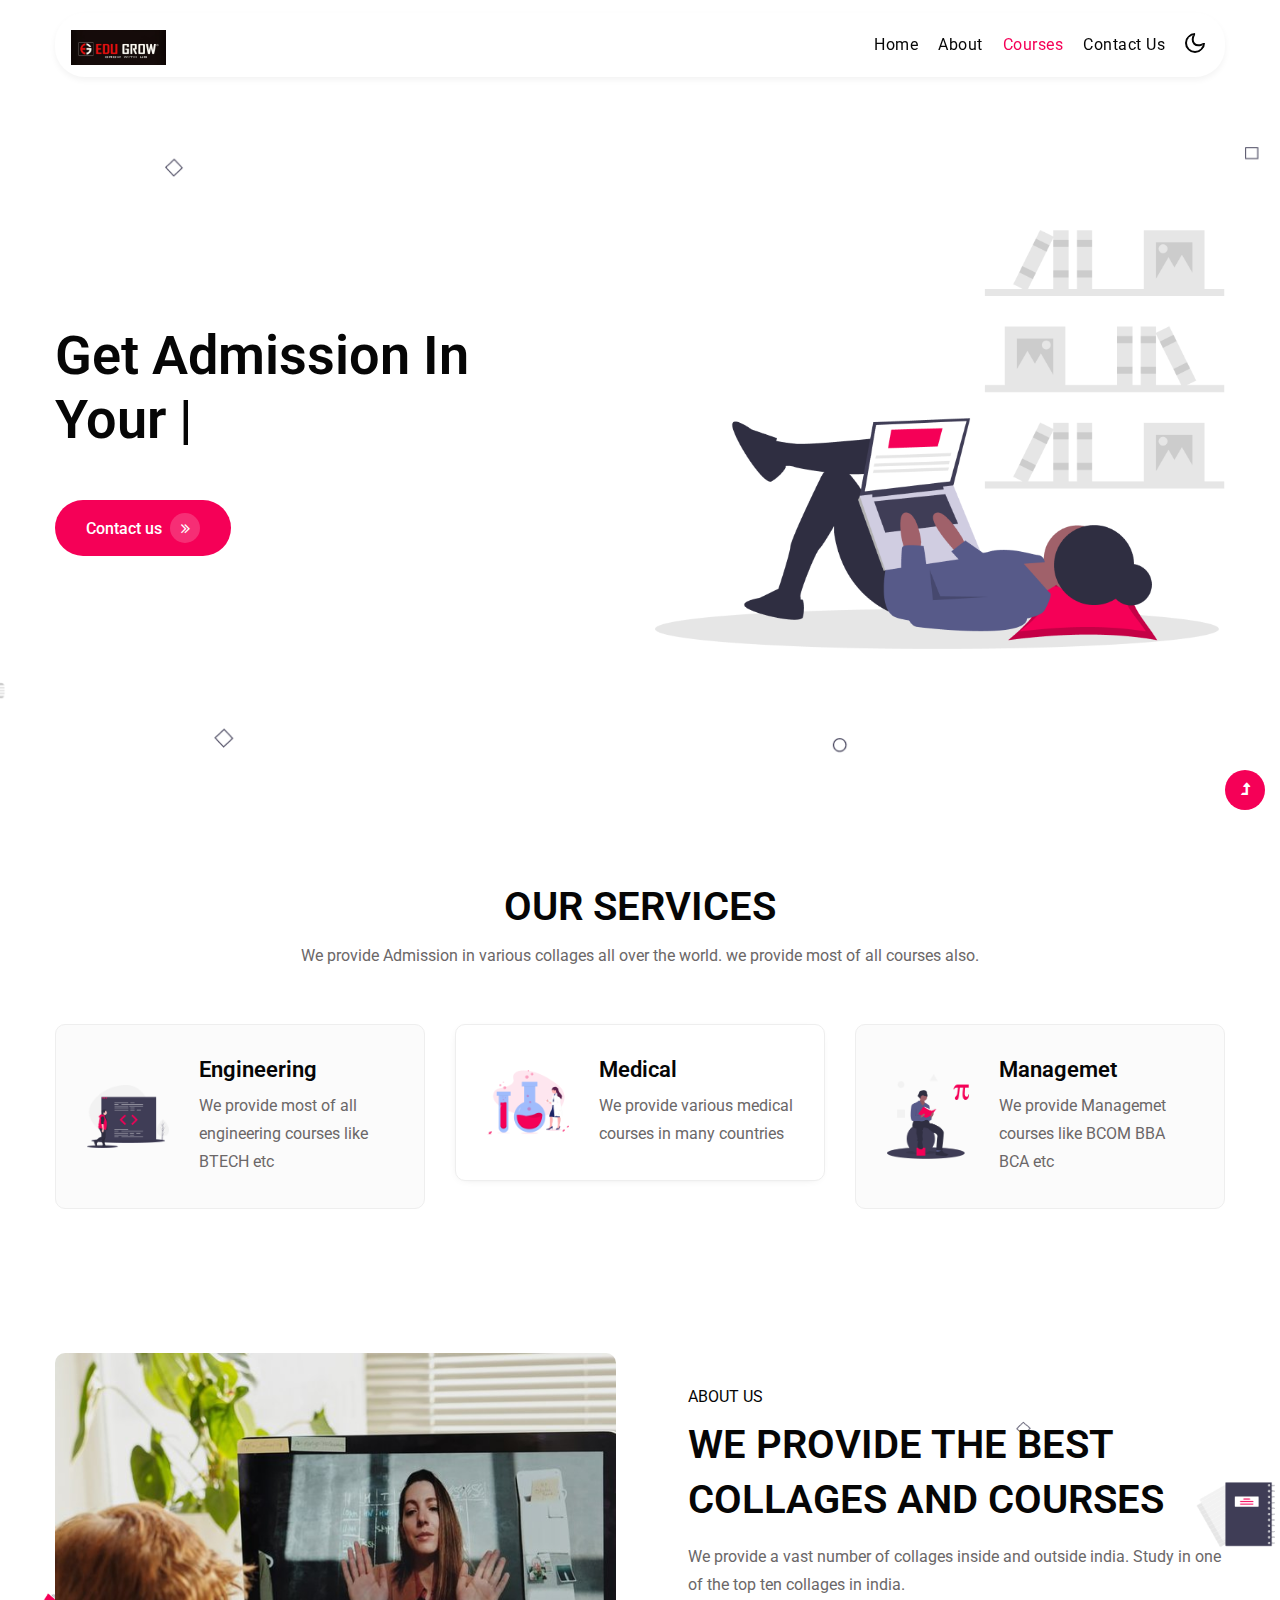
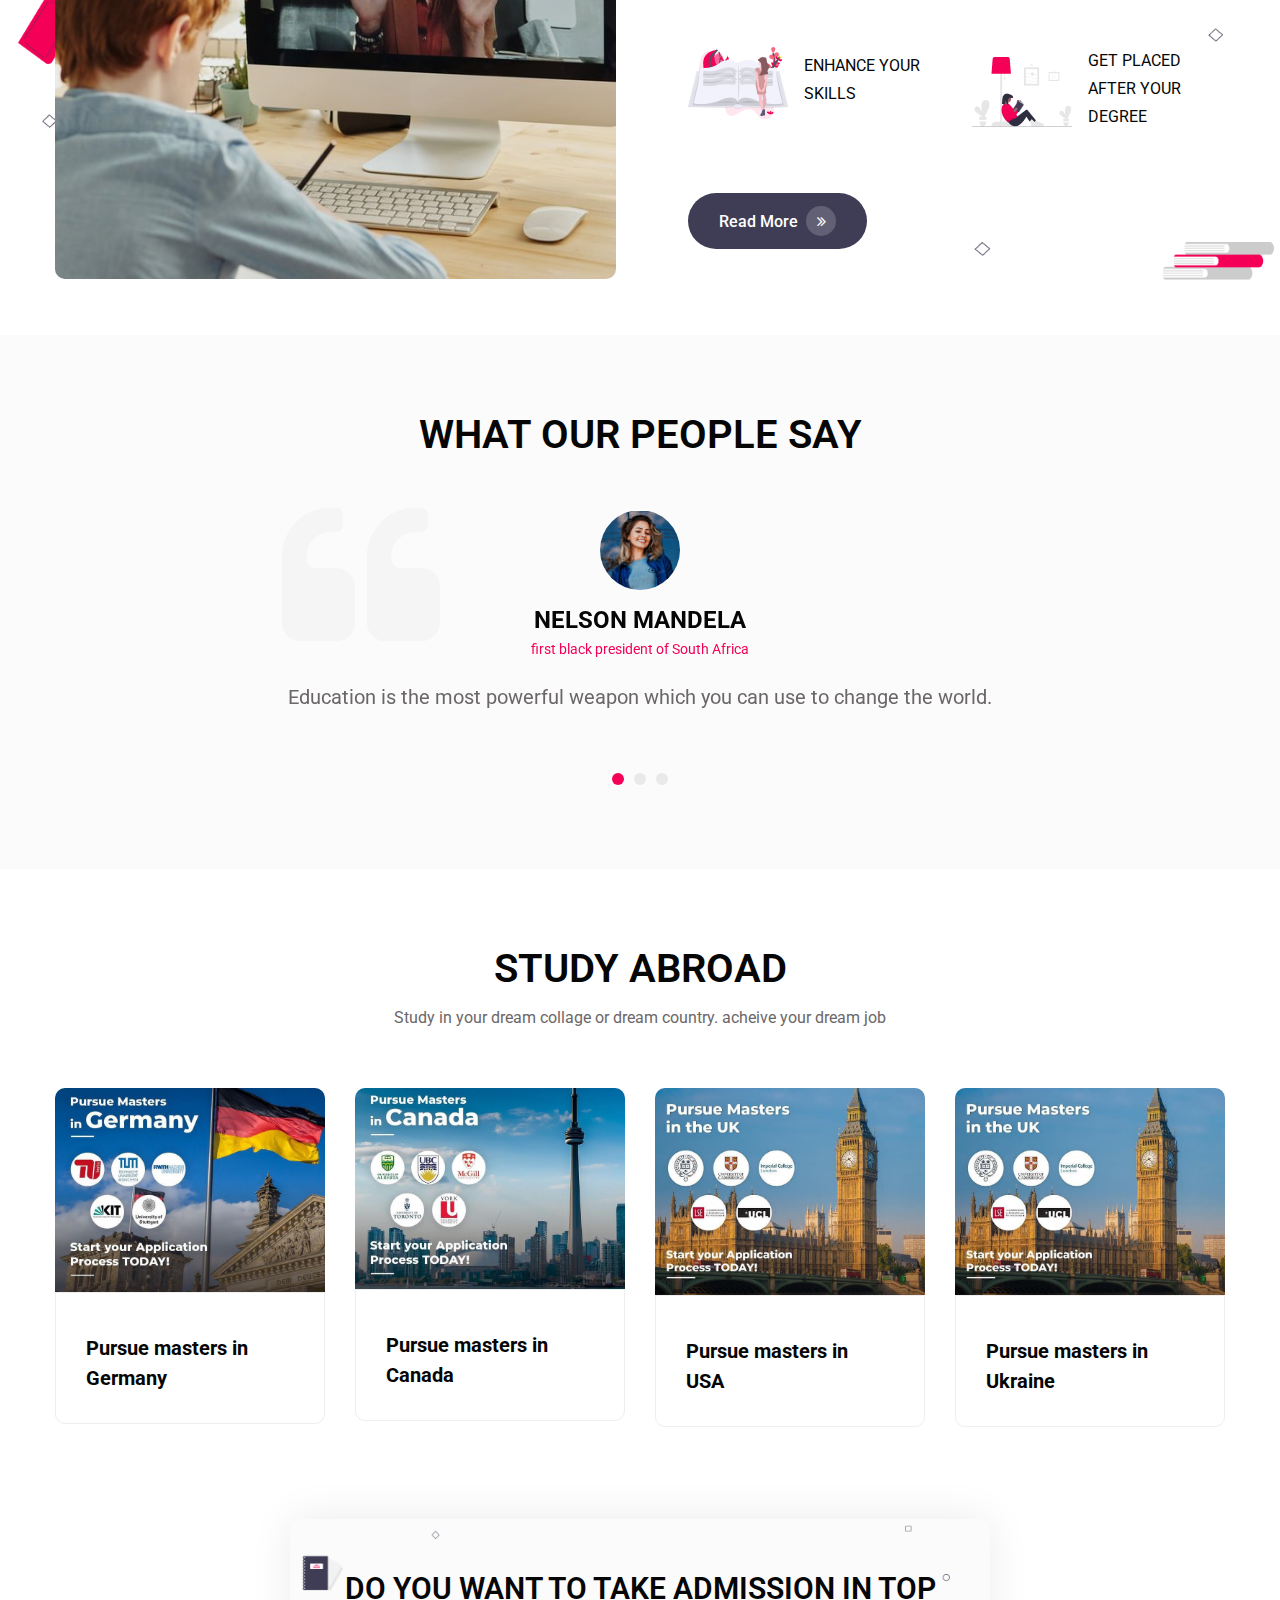
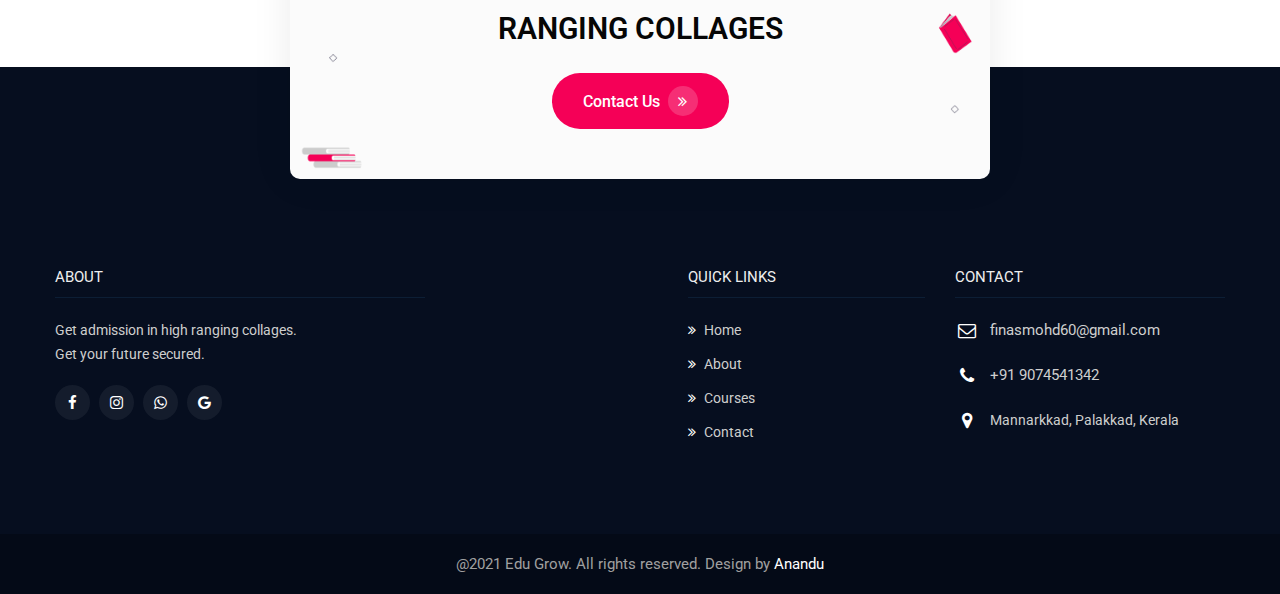
<file: index.html>
<!doctype html>
<html lang="en">
<head>
    <!-- Required meta tags -->
    <meta charset="utf-8">
    <meta name="viewport" content="width=device-width, initial-scale=1, shrink-to-fit=no">
    <title>Edu Grow - Grow with us</title>
    <!-- google-fonts -->
    <link href="//fonts.googleapis.com/css2?family=Roboto:wght@100;300;400;500;700;900&display=swap"
        rel="stylesheet">
    <!-- //google-fonts -->
    <!-- Template CSS Style link -->
        <link rel="icon" href="assets/images/myimg/edugrow.jpeg">
    <link rel="stylesheet" href="assets/css/style-starter.css">
</head>

<body>
    <!--header-->
    <header id="site-header" class="fixed-top">
        <div class="container">
            <nav class="navbar navbar-expand-lg stroke">
                <!--h1>
                    <a class="navbar-brand" href="index.html">
                        <img class="img-fluid" src="assets/images/logo.png" alt=" "> Online Study
                    </a>
                </h1-->
                 
    <a class="navbar-brand" href="index.html">
        <img src="assets/images/myimg/edugrow.jpeg" style="height:35px;" />
    </a> 
                <button class="navbar-toggler  collapsed bg-gradient" type="button" data-toggle="collapse"
                    data-target="#navbarTogglerDemo02" aria-controls="navbarTogglerDemo02" aria-expanded="false"
                    aria-label="Toggle navigation">
                    <span class="navbar-toggler-icon fa icon-expand fa-bars"></span>
                    <span class="navbar-toggler-icon fa icon-close fa-times"></span>
                </button>

                <div class="collapse navbar-collapse" id="navbarTogglerDemo02">
                    <ul class="navbar-nav ml-lg-auto">
                        <li class="nav-item">
                            <a class="nav-link" href="index.html">Home</a>
                        </li>
                        <li class="nav-item">
                            <a class="nav-link" href="about.html">About</a>
                        </li>
                        <li class="nav-item active">
                            <a class="nav-link" href="courses.html">Courses</a>
                        </li>
                        <li class="nav-item">
                            <a class="nav-link" href="contact.html">Contact Us</a>
                        </li>
                        
                        
                            
                    </ul>
                </div>
                <!-- toggle switch for light and dark theme -->
                <div class="cont-ser-position">
                    <nav class="navigation">
                        <div class="theme-switch-wrapper">
                            <label class="theme-switch" for="checkbox">
                                <input type="checkbox" id="checkbox">
                                <div class="mode-container">
                                    <i class="gg-sun"></i>
                                    <i class="gg-moon"></i>
                                </div>
                            </label>
                        </div>
                    </nav>
                </div>
                <!-- //toggle switch for light and dark theme -->
            </nav>
        </div>
    </header>
    <!--//header-->

    
    <!-- banner section -->
    <section id="home" class="w3l-banner py-5">
        <div class="container pt-5 pb-md-4">
            <div class="row align-items-center">
                <div class="col-md-6 banner-left pt-md-0 pt-5">
                    <h3 class="mb-sm-4 mb-3 title">Get Admission In<br> Your <span class="type-js"><span
                                class="text-js">Dream Collage</span></span></h3>
                    <div class="mt-md-5 mt-4 mb-lg-0 mb-4">
                        <a class="btn button-style" href="contact.html">Contact us<i class="fa fa-angle-double-right"
                                aria-hidden="true"></i></a>
                    </div>
                </div>
                <div class="col-md-6 banner-right mt-md-0 mt-4">
                    <img class="img-fluid" src="assets/images/b1.png" alt=" ">
                </div>
            </div>
        </div>
    </section>
    <!-- //banner section -->
    <!-- banner bottom section -->
    <div class="w3l-index-block4 pb-5">
        <div class="features-bg pb-lg-5 pt-lg-4 py-4">
            <div class="container">
                <div class="title-main text-center mx-auto mb-md-4">
                    <h3 class="title-big">Our Services</h3>
                    <p class="sub-title mt-2">We provide Admission in various collages
                        all over the world. we provide most of all courses also. 
                    </p>
                </div>
                <div class="row">
                    <div class="col-lg-4 col-md-6 features15-col-text">
                        <a href="engi.html" class="d-flex feature-unit align-items-center">
                            <div class="col-4">
                                <div class="features15-info">
                                    <img class="img-fluid" src="assets/images/c2.png" alt=" ">
                                </div>
                            </div>
                            <div class="col-8">
                                <div class="features15-para">
                                    
                                    <h4>Engineering</h4>
                                    <p>We provide most of all engineering courses like BTECH etc</p>
                                </div>
                            </div>
                        </a>
                    </div>
                    <div class="col-lg-4 col-md-6 features15-col-text">
                        <a href="medic.html" class="d-flex feature-unit align-items-center active">
                            <div class="col-4">
                                <div class="features15-info">
                                    <img class="img-fluid" src="assets/images/c3.png" alt=" ">
                                </div>
                            </div>
                            <div class="col-8">
                                <div class="features15-para">
                                    
                                    <h4>Medical</h4>
                                    <p>We provide various medical courses in many countries</p>
                                </div>
                            </div>
                        </a>
                    </div>
                    <div class="col-lg-4 col-md-6 features15-col-text">
                        <a href="manag.html" class="d-flex feature-unit align-items-center">
                            <div class="col-4">
                                <div class="features15-info">
                                    <img class="img-fluid" src="assets/images/c4.png" alt=" ">
                                </div>
                            </div>
                            <div class="col-8">
                                <div class="features15-para">
                                    
                                    <h4>Managemet</h4>
                                    <p>We provide Managemet courses like BCOM BBA BCA etc</p>
                                </div>
                            </div>
                        </a>
                    </div>
                    
                </div>
            </div>
        </div>
    </div>
    <!-- //banner bottom section -->
    <!-- middle section -->
    <section class="w3l-servicesblock py-md-5 py-4">
        <div class="container pb-2">
            <div class="row align-items-center">
                <div class="col-lg-6 left-wthree-img pr-lg-4">
                    <img src="assets/images/img1.jpg" alt="" class="img-fluid">
                </div>
                <div class="col-lg-6 about-right-faq align-self mb-lg-0 mb-5 pl-xl-5">
                    <h6>About Us</h6>
                    <h3 class="title-big mb-3">We provide the best <br>Collages and Courses</h3>
                    <p class="">We provide a vast number of collages inside and outside india. Study in
                        one of the top ten collages in india.
                    </p>
                    <div class="row mt-lg-5 mt-4 mb-2">
                        <div class="col-sm-6">
                            <div class="d-flex align-items-center left-insp-art">
                                <img src="assets/images/book.png" alt="" class="img-fluid mr-3">
                                <h6>Enhance your Skills</h6>
                            </div>
                        </div>
                        <div class="col-sm-6 mt-sm-0 mt-4">
                            <div class="d-flex align-items-center left-insp-art">
                                <img src="assets/images/book2.png" alt="" class="img-fluid mr-3">
                                <h6>Get placed after your degree</h6>
                            </div>
                        </div>
                    </div>
                    <a class="btn button-style button-2 mt-lg-5 mt-4" href="about.html">Read More<i
                            class="fa fa-angle-double-right" aria-hidden="true"></i></a>
                </div>
            </div>
        </div>
    </section>
    <!-- //middle section -->
    <!-- teams 32 block -->
    <!-- <section class="w3l-teams-32-main py-5">
        <div class="teams-32 py-md-4">
            <div class="container">
                <div class="title-main text-center mx-auto mb-4">
                    <h3 class="title-big">Our Expert Teachers</h3>
                    <p class="sub-title mt-2">Cum doctus civibus efficiantur in imperdiet deterruisset. Cras efficitur,
                        metus
                        gravida suscipit cursus, dui diam pre lorem id
                        lectus.</p>
                </div>
                <div class="row main-contteam-32 mt-sm-5 pt-lg-2" id="te">
                    
                    <div class="col-lg-3 col-6 team-main-19" >
                        <div class="column-19"> 
                            <a href="https://www.instagram.com/finaz_zybo__/"><img class="img-fluid" src="assets/images/myimg/finaz.jpeg" alt=" "></a>
                        </div>
                        <div class="right-team-9">
                            <h6><a href="https://www.instagram.com/finaz_zybo__/" class="title-team-32">Finaz Mohd</a></h6> 
                            <p class="sm-text-32">Admission officer</p>
                        </div>
                    </div>
                    <div class="col-lg-3 col-6 team-main-19">
                        <div class="column-19">
                            <a href="https://www.instagram.com/b_i_k_e_r_k_i_d/"><img class="img-fluid" src="assets/images/myimg/athul.jpeg" alt=" "></a>
                        </div>
                        <div class="right-team-9">
                            <h6><a href="https://www.instagram.com/b_i_k_e_r_k_i_d/" class="title-team-32">Athul Krishna</a></h6>
                            <p class="sm-text-32">Partner</p>
                        </div>
                    </div>
                    <div class="col-lg-3 col-6 team-main-19">
                        <div class="column-19">
                            <a href="https://www.instagram.com/____akhii_/"><img class="img-fluid" src="assets/images/myimg/akhil.jpeg" alt=" "></a>
                        </div>
                        <div class="right-team-9">
                            <h6><a href="https://www.instagram.com/____akhii_/" class="title-team-32">Akhil Arun</a></h6>
                            <p class="sm-text-32">Partner</p>
                        </div>
                    </div>
                    <div class="col-lg-3 col-6 team-main-19">
                        <div class="column-19">
                            <a href="https://anandudev.netlify.app/"><img class="img-fluid" src="assets/images/myimg/me.jpeg" alt=" "></a>
                        </div>
                        <div class="right-team-9">
                            <h6><a href="https://anandudev.netlify.app" class="title-team-32">Anandu</a></h6>
                            <p class="sm-text-32">Web Developer</p>
                        </div>
                    </div>
                   
                </div>
            </div>
        </div>
    </section> -->
    <!-- //teams 32 block -->
    <!-- testimonials -->
    <section class="w3l-companies-hny-6 position-relative">
        <div class="cusrtomer-layout py-5">
            <div class="container py-md-4 py-3">
                <div class="title-heading-w3 text-center mx-auto">
                    <h3 class="title-big">What Our People Say</h3>
                </div>
                <div id="owl-demo1" class="owl-carousel owl-theme mt-5">
                    <div class="item">
                        <div class="testimonial-content">
                            <div class="testimonial">
                                <div class="testi-des">
                                    <div class="test-img"><img src="assets/images/testi2.jpg" class="img-fluid" alt="/">
                                    </div>
                                    <div class="peopl">
                                        <h3> Nelson Mandela </h3>
                                        <p class="indentity">first black president of South Africa</p>
                                    </div>
                                </div>
                                <blockquote>
                                    <p>Education is the most powerful weapon which you can use to change the world.</p>
                                </blockquote>
                                <quote></quote>
                            </div>
                        </div>
                    </div>
                    <div class="item">
                        <div class="testimonial-content">
                            <div class="testimonial">
                                <div class="testi-des">
                                    <div class="test-img"><img src="assets/images/testi1.jpg" class="img-fluid" alt="/">
                                    </div>
                                    <div class="peopl">
                                        <h3>Benjamin Franklin</h3>
                                        <p class="indentity">Founding Father of the United States</p>
                                    </div>
                                </div>
                                <blockquote>
                                    <p>An investment in knowledge always pays the best interest.</p>
                                </blockquote>
                            </div>
                        </div>
                    </div>
                    <div class="item">
                        <div class="testimonial-content">
                            <div class="testimonial">
                                <div class="testi-des">
                                    <div class="test-img"><img src="assets/images/testi3.jpg" class="img-fluid" alt="/">
                                    </div>
                                    <div class="peopl">
                                        <h3>Aristotle</h3>
                                        <p class="indentity">Greek philosopher</p>
                                    </div>
                                </div>
                                <blockquote>
                                    <p>Education is the best provision for lifes journey..</p>
                                </blockquote>
                            </div>
                        </div>
                    </div>
                </div>
            </div>
            <div class="quote-special">
                <i class="fa fa-quote-left" aria-hidden="true"></i>
            </div>
        </div>
    </section>
    <!--//testimonials-->
    <!-- blog section -->
    <div class="w3l-grids-block-5 py-5">
        <section id="grids5-block" class="pt-md-4 pb-md-5 py-4 mb-5">
            <div class="container">
                <div class="title-main text-center mx-auto mb-4">
                    <h3 class="title-big">Study Abroad</h3>
                    <p class="sub-title mt-2">Study in your dream collage or dream country. acheive your dream <spam>job</spam></p>
                </div>
                <div class="row mt-sm-5 pt-lg-2">
                    <div class="col-lg-3 col-sm-6">
                        <div class=" grids5-info">
                            <a href=""><img src="assets/newimg/germany.jpeg" alt="" /></a>
                            <div class="blog-info">
                                
                                <h4><a href="">Pursue masters in <br><spam>Germany</spam></a></h4>
                                
                            </div>
                        </div>
                    </div>
                    <div class="col-lg-3 col-sm-6 mt-sm-0 mt-4">
                        <div class=" grids5-info">
                            <a href=""><img src="assets/newimg/cananda.jpeg" alt="" /></a>
                            <div class="blog-info">
                                
                                <h4><a href="#">Pursue masters in <br><spam>Canada</spam></a></h4>
                                
                            </div>
                        </div>
                    </div>
                    <div class="col-lg-3 col-sm-6  mt-lg-0 mt-4">
                        <div class=" grids5-info">
                            <a href="#"><img src="assets/newimg/uk.jpeg" alt="" /></a>
                            <div class="blog-info">
                                
                                <h4><a href="">Pursue masters in <br><spam>USA</spam></a></h4>
                                
                            </div>
                        </div>
                    </div>
                    <div class="col-lg-3 col-sm-6  mt-lg-0 mt-4">
                        <div class=" grids5-info">
                            <a href="#"><img src="assets/newimg/uk.jpeg" alt="" /></a>
                            <div class="blog-info">
                                
                                <h4><a href="">Pursue masters in <br><spam>Ukraine</spam></a></h4>
                                
                            </div>
                        </div>
                    </div>
                </div>
            </div>
        </section>
    </div>
    <!-- //blog section -->
    <!-- footer -->
    <footer class="w3l-footer-22 position-relative mt-5 pt-5">
        <div class="footer-sub">
            <div class="container">
                <div class="text-txt">
                    <div class="right-side text-center">
                        <h4>Do you want to take admission in top ranging collages</h4>
                        <a class="btn button-style mt-4" href="contact.html">Contact Us<i
                                class="fa fa-angle-double-right" aria-hidden="true"></i></a>
                    </div>
                    <div class="row sub-columns">
                        <div class="col-lg-4 col-md-6 col-sm-8 sub-one-left">
                            <h6>About </h6>
                            <p>Get admission in high ranging collages.<br> Get your future secured. </p>
                            <div class="columns-2">
                                <ul class="social">
                                    <li><a href="#facebook"><span class="fa fa-facebook" aria-hidden="true"></span></a>
                                    </li>
                                    <li><a href="#instagram"><span class="fa fa-instagram" aria-hidden="true"></span></a>
                                    </li>
                                    <li><a href="#twitter"><span class="fa fa-whatsapp" aria-hidden="true"></span></a>
                                    </li>
                                    <li><a href="#google"><span class="fa fa-google" aria-hidden="true"></span></a>
                                    </li>
                                    
                                </ul>
                            </div>
                        </div>
                        <div class="col-lg-2 col-md-6 col-sm-4 mt-sm-0 mt-5 sub-two-right">
                            
                        </div>
                        <div class="col-lg-3 col-sm-6 sub-two-right pl-lg-5 mt-lg-0 mt-sm-5 mt-4">
                            <h6>Quick links</h6>
                            <ul>
                                <li><a href="index.html"><span class="fa fa-angle-double-right mr-2"></span>Home</a>
                                </li>
                                <li><a href="about.html"><span class="fa fa-angle-double-right mr-2"></span>About</a>
                                </li>
                                <li><a href="courses.html"><span
                                            class="fa fa-angle-double-right mr-2"></span>Courses</a></li>
                                <li><a href="contact.html"><span
                                            class="fa fa-angle-double-right mr-2"></span>Contact</a></li>
                            </ul>
                        </div>
                        <div class="col-lg-3 col-sm-6 sub-one-left mt-lg-0 mt-sm-5 mt-4">
                            <h6>Contact </h6>
                            <div class="column2">
                                <div class="href1"><span class="fa fa-envelope-o" aria-hidden="true"></span><a
                                        href="mailto:finasmohd60@gmail.com">finasmohd60@gmail.com</a>
                                </div>
                                <div class="href2"><span class="fa fa-phone" aria-hidden="true"></span><a
                                        href="tel:+919074541342">+91 9074541342</a>
                                </div>
                                <div>
                                    <p class="contact-para"><span class="fa fa-map-marker"
                                            aria-hidden="true"></span>Mannarkkad, Palakkad, Kerala</p>
                                </div>
                            </div>
                        </div>
                    </div>
                </div>
            </div>
        </div>
        <!-- copyright -->
        <div class="copyright-footer text-center">
            <div class="container">
                <div class="columns">
                    <p>@2021 Edu Grow. All rights reserved. Design by <a href="https://anandudev.netlify.app/"
                        target="_blank"> Anandu</a>
                    </p>
                </div>
            </div>
        </div>
        <!-- //copyright -->
    </footer>
    <!-- //footer -->

    <!-- Js scripts -->
    <!-- move top -->
    <button onclick="topFunction()" id="movetop" title="Go to top">
        <span class="fa fa-level-up" aria-hidden="true"></span>
    </button>
    <script>
        // When the user scrolls down 20px from the top of the document, show the button
        window.onscroll = function () {
            scrollFunction()
        };

        function scrollFunction() {
            if (document.body.scrollTop > 20 || document.documentElement.scrollTop > 20) {
                document.getElementById("movetop").style.display = "block";
            } else {
                document.getElementById("movetop").style.display = "none";
            }
        }

        // When the user clicks on the button, scroll to the top of the document
        function topFunction() {
            document.body.scrollTop = 0;
            document.documentElement.scrollTop = 0;
        }
    </script>
    <!-- //move top -->

    <!-- common jquery plugin -->
    <script src="assets/js/jquery-3.3.1.min.js"></script>
    <!-- //common jquery plugin -->

    <!-- theme switch js (light and dark)-->
    <script src="assets/js/theme-change.js"></script>
    <script>
        function autoType(elementClass, typingSpeed) {
            var thhis = $(elementClass);
            thhis.css({
                "position": "relative",
                "display": "inline-block"
            });
            thhis.prepend('<div class="cursor" style="right: initial; left:0;"></div>');
            thhis = thhis.find(".text-js");
            var text = thhis.text().trim().split('');
            var amntOfChars = text.length;
            var newString = "";
            thhis.text("|");
            setTimeout(function () {
                thhis.css("opacity", 1);
                thhis.prev().removeAttr("style");
                thhis.text("");
                for (var i = 0; i < amntOfChars; i++) {
                    (function (i, char) {
                        setTimeout(function () {
                            newString += char;
                            thhis.text(newString);
                        }, i * typingSpeed);
                    })(i + 1, text[i]);
                }
            }, 1500);
        }

        $(document).ready(function () {
            // Now to start autoTyping just call the autoType function with the 
            // class of outer div
            // The second paramter is the speed between each letter is typed.   
            autoType(".type-js", 200);
        });
    </script>
    <!-- //theme switch js (light and dark)-->

    <!-- magnific popup -->
    <script src="assets/js/jquery.magnific-popup.min.js"></script>
    <script>
        $(document).ready(function () {
            $('.popup-with-zoom-anim').magnificPopup({
                type: 'inline',

                fixedContentPos: false,
                fixedBgPos: true,

                overflowY: 'auto',

                closeBtnInside: true,
                preloader: false,

                midClick: true,
                removalDelay: 300,
                mainClass: 'my-mfp-zoom-in'
            });

            $('.popup-with-move-anim').magnificPopup({
                type: 'inline',

                fixedContentPos: false,
                fixedBgPos: true,

                overflowY: 'auto',

                closeBtnInside: true,
                preloader: false,

                midClick: true,
                removalDelay: 300,
                mainClass: 'my-mfp-slide-bottom'
            });
        });
    </script>
    <!-- //magnific popup -->

    <!-- MENU-JS -->
    <script>
        $(window).on("scroll", function () {
            var scroll = $(window).scrollTop();

            if (scroll >= 80) {
                $("#site-header").addClass("nav-fixed");
            } else {
                $("#site-header").removeClass("nav-fixed");
            }
        });

        //Main navigation Active Class Add Remove
        $(".navbar-toggler").on("click", function () {
            $("header").toggleClass("active");
        });
        $(document).on("ready", function () {
            if ($(window).width() > 991) {
                $("header").removeClass("active");
            }
            $(window).on("resize", function () {
                if ($(window).width() > 991) {
                    $("header").removeClass("active");
                }
            });
        });
    </script>
    <!-- //MENU-JS -->

    <!-- for testimonials carousel -->
    <script src="assets/js/owl.carousel.js"></script>
    <script>
        $(document).ready(function () {
            $("#owl-demo1").owlCarousel({
                loop: true,
                margin: 20,
                responsiveClass: true,
                responsive: {
                    0: {
                        items: 1,
                        nav: true
                    },
                    600: {
                        items: 1,
                        nav: false
                    },
                    1000: {
                        items: 1,
                        nav: true,
                        loop: true
                    }
                }
            })
        })
    </script>
    <!-- //for testimonials carousel -->

    <!-- disable body scroll which navbar is in active -->
    <script>
        $(function () {
            $('.navbar-toggler').click(function () {
                $('body').toggleClass('noscroll');
            })
        });
    </script>
    <!-- //disable body scroll which navbar is in active -->

    <!--bootstrap-->
    <script src="assets/js/bootstrap.min.js"></script>
    <!-- //bootstrap-->
    <!-- //Js scripts -->
</body>

</html>
</file>
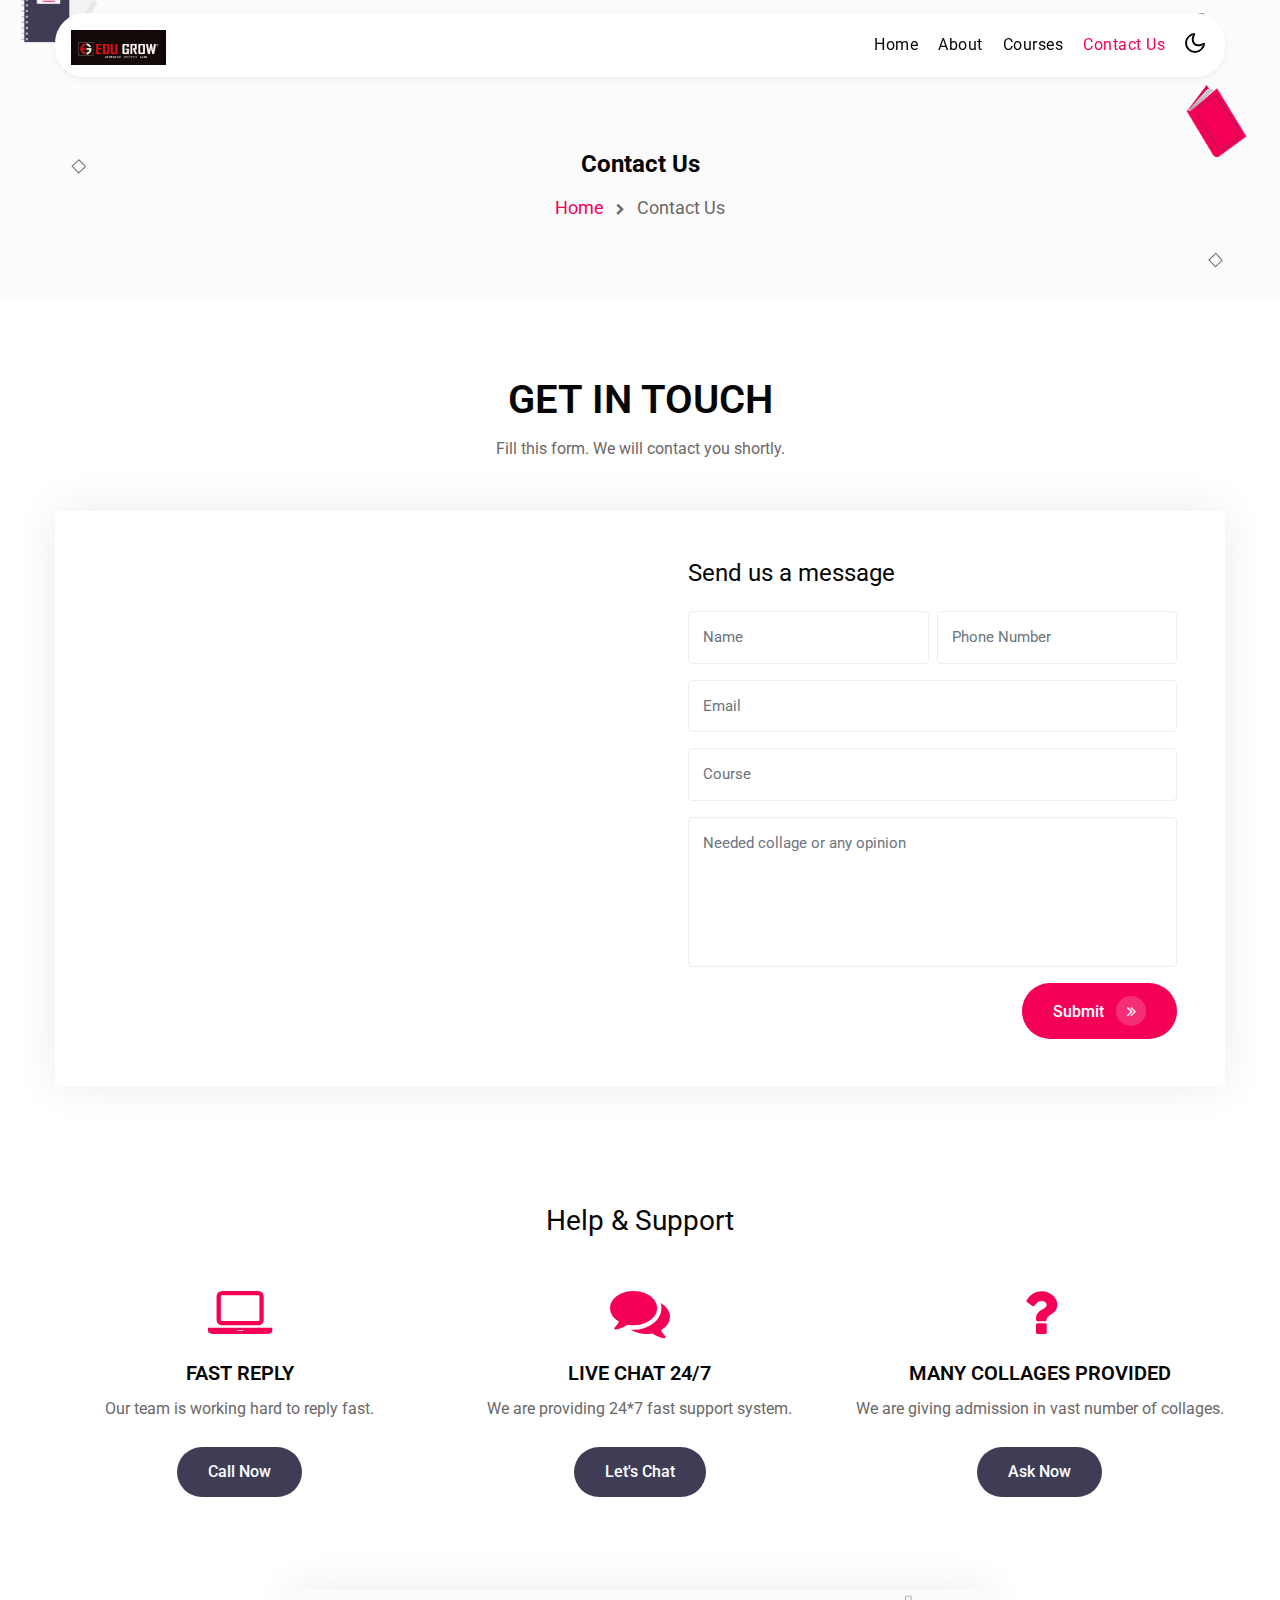
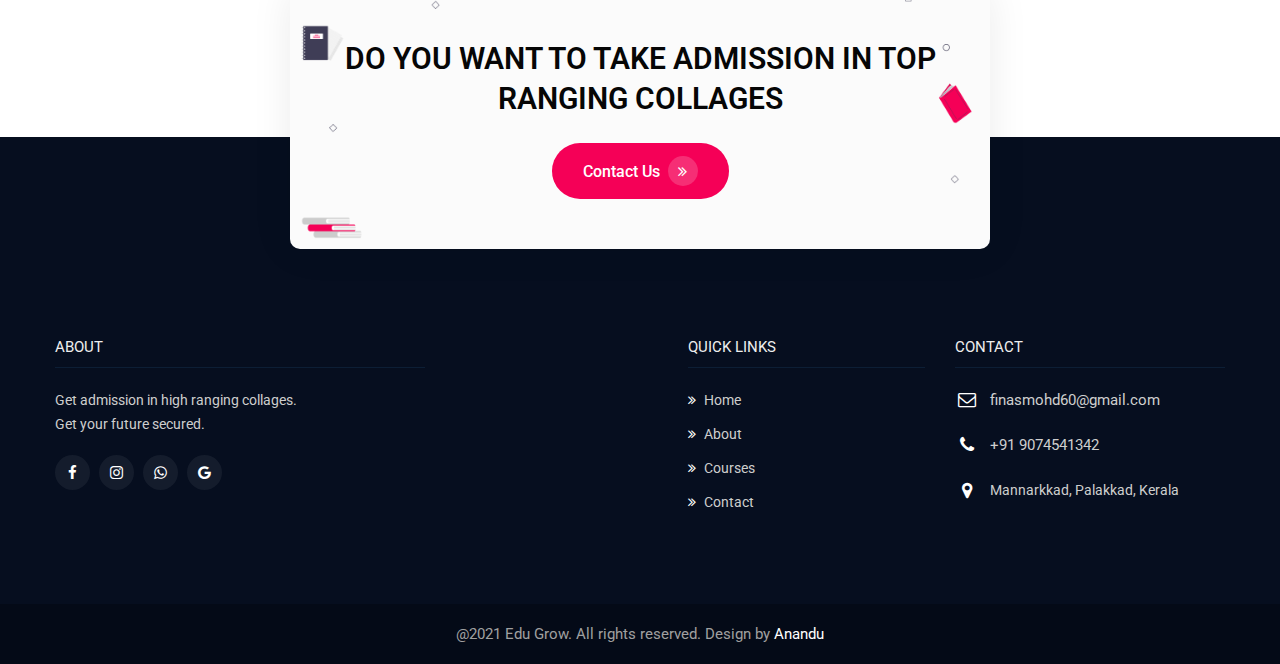
<file: contact.html>
<!doctype html>
<html lang="en">

<head>
    <!-- Required meta tags -->
    <meta charset="utf-8">
    <meta name="viewport" content="width=device-width, initial-scale=1, shrink-to-fit=no">
    <title>Edu Grow - Grow with us</title>
    <!-- google-fonts -->
    <link href="//fonts.googleapis.com/css2?family=Roboto:wght@100;300;400;500;700;900&display=swap"
        rel="stylesheet">
    <!-- //google-fonts -->
    <!-- Template CSS Style link -->
    <link rel="icon" href="assets/images/myimg/edugrow.jpeg">
    <link rel="stylesheet" href="assets/css/style-starter.css">
</head>

<body>
    <!--header-->
    <header id="site-header" class="fixed-top">
        <div class="container">
            <nav class="navbar navbar-expand-lg stroke">
                <!--h1>
                    <a class="navbar-brand" href="index.html">
                        <img class="img-fluid" src="assets/images/logo.png" alt=" "> Online Study
                    </a>
                </h1-->
             
    <a class="navbar-brand" href="#index.html">
        <img src="assets/images/myimg/edugrow.jpeg" alt="Your logo" title="Your logo" style="height:35px;" />
    </a>
                <button class="navbar-toggler  collapsed bg-gradient" type="button" data-toggle="collapse"
                    data-target="#navbarTogglerDemo02" aria-controls="navbarTogglerDemo02" aria-expanded="false"
                    aria-label="Toggle navigation">
                    <span class="navbar-toggler-icon fa icon-expand fa-bars"></span>
                    <span class="navbar-toggler-icon fa icon-close fa-times"></span>
                </button>

                <div class="collapse navbar-collapse" id="navbarTogglerDemo02">
                    <ul class="navbar-nav ml-lg-auto">
                        <li class="nav-item">
                            <a class="nav-link" href="index.html">Home <span class="sr-only">(current)</span></a>
                        </li>
                        <li class="nav-item">
                            <a class="nav-link" href="about.html">About</a>
                        </li>
                        <li class="nav-item">
                            <a class="nav-link" href="courses.html">Courses</a>
                        </li>
                        <li class="nav-item active">
                            <a class="nav-link" href="contact.html">Contact Us</a>
                        </li>
                        
                    </ul>
                </div>
                <!-- toggle switch for light and dark theme -->
                <div class="cont-ser-position">
                    <nav class="navigation">
                        <div class="theme-switch-wrapper">
                            <label class="theme-switch" for="checkbox">
                                <input type="checkbox" id="checkbox">
                                <div class="mode-container">
                                    <i class="gg-sun"></i>
                                    <i class="gg-moon"></i>
                                </div>
                            </label>
                        </div>
                    </nav>
                </div>
                <!-- //toggle switch for light and dark theme -->
            </nav>
        </div>
    </header>
    <!--//header-->
    <!-- inner banner -->
    <div class="inner-banner">
        <section class="w3l-breadcrumb">
            <div class="container">
                <h4 class="inner-text-title font-weight-bold mb-sm-3 mb-2">Contact Us</h4>
                <ul class="breadcrumbs-custom-path">
                    <li><a href="index.html">Home</a></li>
                    <li class="active"><span class="fa fa-chevron-right mx-2" aria-hidden="true"></span> Contact Us</li>
                </ul>
            </div>
        </section>
    </div>
    <!-- //inner banner -->
    <!-- contact -->
    <section class="contact py-5" id="contact">
        <div class="container py-md-4 py-3">
            <div class="title-main text-center mx-auto mb-md-4">
                <h3 class="title-big">Get In Touch</h3>
                <p class="sub-title mt-2">Fill this form. We will contact you shortly.</p>
            </div>
            <div class="main-grid-contact">
                <div class="row mt-5 mx-0">
                    <!-- map -->
                    <div class="col-lg-6 map mt-lg-0 mt-3">
                        <iframe src="https://www.google.com/maps/embed?pb=!1m18!1m12!1m3!1d248849.84916296526!2d77.6309395!3d12.9539974!2m3!1f0!2f0!3f0!3m2!1i1024!2i768!4f13.1!3m3!1m2!1s0x3bae1670c9b44e6d%3A0xf8dfc3e8517e4fe0!2sBengaluru%2C%20Karnataka!5e0!3m2!1sen!2sin!4v1655558759447!5m2!1sen!2sin" width="600" height="450" style="border:0;" allowfullscreen="" loading="lazy" referrerpolicy="no-referrer-when-downgrade"></iframe>
                    </div>
                    <!-- contact form -->
                    <div class="col-lg-6 content-form-right p-0">
                        <div class="form-w3ls p-md-5 p-4">
                            <h4 class="mb-4 sec-title-w3">Send us a message</h4>
                            <form method="post" action="https://script.google.com/macros/s/AKfycbzAtTiuSTrtN5RtpuHSnJymwDTX1irGMEWT-qovqg/exec">
                                <div class="row">
                                    <div class="col-sm-6 form-group pr-sm-1">
                                        <input class="form-control" type="text" name="Name" id="Name"
                                            placeholder="Name" required="">
                                    </div>
                                    <div class="col-sm-6 form-group pl-sm-1">
                                        <input class="form-control" type="text" name="ph no" id="ph no"
                                            placeholder="Phone Number" required="" maxlength="10" minlength="10">
                                    </div>
                                </div>
                                <div class="form-group">
                                    <input class="form-control" type="email" name="enail" id="email"
                                        placeholder="Email" required="">
                                </div>
                                <div class="form-group">
                                    <input class="form-control" type="text" name="course" id="course"
                                        placeholder="Course" required="">
                                </div>
                                <div class="form-group">
                                    <textarea class="form-control" name="Message" id="Message"
                                        placeholder="Needed collage or any opinion" required=""></textarea>
                                </div>
                                <div class="input-group1 text-right">
                                    <button class="btn button-style" type="submit">Submit
                                        <i class="fa fa-angle-double-right" aria-hidden="true"></i>
                                    </button>
                                </div>
                            </form>
                        </div>
                    </div>
                </div>
            </div>
        </div>
        
    </section>
    <!-- //contact -->
    <!-- support -->
    <div class="support py-5" id="support">
        <div class="container pb-md-5 pb-3">
            <h3 class="title-w3ls text-center mb-5">Help & Support</h3>
            <div class="row support-bottom text-center mb-5">
                <div class="col-lg-4 col-sm-6 support-grid">
                    <span class="fa fa-laptop"></span>
                    <h5 class="text-uppercase mt-3 mb-2">Fast reply</h5>
                    <p>Our team is working hard to reply fast.</p>
                    <a href="#call" class="btn button-style button-2 mt-4">
                        Call Now
                    </a>
                </div>
                <div class="col-lg-4 col-sm-6 support-grid mt-sm-0 mt-4">
                    <span class="fa fa-comments"></span>
                    <h5 class="text-uppercase mt-3 mb-2">Live Chat 24/7</h5>
                    <p>We are providing 24*7 fast support system.</p>
                    <a href="#chat" class="btn button-style button-2 mt-4">
                        Let's Chat
                    </a>
                </div>
                <div class="col-lg-4 col-sm-6 support-grid mt-lg-0 mt-4">
                    <span class="fa fa-question"></span>
                    <h5 class="text-uppercase mt-3 mb-2">Many collages provided</h5>
                    <p>We are giving admission in vast number of collages.</p>
                    <a href="#ask" class="btn button-style button-2 mt-4">
                        Ask Now
                    </a>
                </div>
            </div>
        </div>
    </div>
    <!-- support -->
    <!-- footer -->
    <footer class="w3l-footer-22 position-relative mt-5 pt-5">
        <div class="footer-sub">
            <div class="container">
                <div class="text-txt">
                    <div class="right-side text-center">
                        <h4>Do you want to take admission in top ranging collages</h4>
                        <a class="btn button-style mt-4" href="contact.html">Contact Us<i
                                class="fa fa-angle-double-right" aria-hidden="true"></i></a>
                    </div>
                    <div class="row sub-columns">
                        <div class="col-lg-4 col-md-6 col-sm-8 sub-one-left">
                            <h6>About </h6>
                            <p>Get admission in high ranging collages.<br> Get your future secured. </p>
                            <div class="columns-2">
                                <ul class="social">
                                    <li><a href="#facebook"><span class="fa fa-facebook" aria-hidden="true"></span></a>
                                    </li>
                                    <li><a href="#instagram"><span class="fa fa-instagram" aria-hidden="true"></span></a>
                                    </li>
                                    <li><a href="#twitter"><span class="fa fa-whatsapp" aria-hidden="true"></span></a>
                                    </li>
                                    <li><a href="#google"><span class="fa fa-google" aria-hidden="true"></span></a>
                                    </li>
                                    
                                </ul>
                            </div>
                        </div>
                        <div class="col-lg-2 col-md-6 col-sm-4 mt-sm-0 mt-5 sub-two-right">
                            
                        </div>
                        <div class="col-lg-3 col-sm-6 sub-two-right pl-lg-5 mt-lg-0 mt-sm-5 mt-4">
                            <h6>Quick links</h6>
                            <ul>
                                <li><a href="index.html"><span class="fa fa-angle-double-right mr-2"></span>Home</a>
                                </li>
                                <li><a href="about.html"><span class="fa fa-angle-double-right mr-2"></span>About</a>
                                </li>
                                <li><a href="courses.html"><span
                                            class="fa fa-angle-double-right mr-2"></span>Courses</a></li>
                                <li><a href="contact.html"><span
                                            class="fa fa-angle-double-right mr-2"></span>Contact</a></li>
                            </ul>
                        </div>
                        <div class="col-lg-3 col-sm-6 sub-one-left mt-lg-0 mt-sm-5 mt-4">
                            <h6>Contact </h6>
                            <div class="column2">
                                <div class="href1"><span class="fa fa-envelope-o" aria-hidden="true"></span><a
                                        href="mailto:finasmohd60@gmail.com">finasmohd60@gmail.com</a>
                                </div>
                                <div class="href2"><span class="fa fa-phone" aria-hidden="true"></span><a
                                        href="tel:+919074541342">+91 9074541342</a>
                                </div>
                                <div>
                                    <p class="contact-para"><span class="fa fa-map-marker"
                                            aria-hidden="true"></span>Mannarkkad, Palakkad, Kerala</p>
                                </div>
                            </div>
                        </div>
                    </div>
                </div>
            </div>
        </div>
        <!-- copyright -->
        <div class="copyright-footer text-center">
            <div class="container">
                <div class="columns">
                    <p>@2021 Edu Grow. All rights reserved. Design by <a href="https://anandudev.netlify.app/"
                        target="_blank"> Anandu</a>
                    </p>
                </div>
            </div>
        </div>
        <!-- //copyright -->
    </footer>
    <!-- //footer -->

    <script type="text/javascript" id="zsiqchat">var $zoho=$zoho || {};$zoho.salesiq = $zoho.salesiq || {widgetcode: "7c89f9a5a01af8b95ac57fdfccd95679276f94ebf9b175bbaee67eb067e17068a81d6b547a35c109951d24f6be71d2d0", values:{},ready:function(){}};var d=document;s=d.createElement("script");s.type="text/javascript";s.id="zsiqscript";s.defer=true;s.src="https://salesiq.zoho.in/widget";t=d.getElementsByTagName("script")[0];t.parentNode.insertBefore(s,t);</script>

    <!-- common jquery plugin -->
    <script src="assets/js/jquery-3.3.1.min.js"></script>
    <!-- //common jquery plugin -->

    <!-- theme switch js (light and dark)-->
    <script src="assets/js/theme-change.js"></script>
    <script>
        function autoType(elementClass, typingSpeed) {
            var thhis = $(elementClass);
            thhis.css({
                "position": "relative",
                "display": "inline-block"
            });
            thhis.prepend('<div class="cursor" style="right: initial; left:0;"></div>');
            thhis = thhis.find(".text-js");
            var text = thhis.text().trim().split('');
            var amntOfChars = text.length;
            var newString = "";
            thhis.text("|");
            setTimeout(function () {
                thhis.css("opacity", 1);
                thhis.prev().removeAttr("style");
                thhis.text("");
                for (var i = 0; i < amntOfChars; i++) {
                    (function (i, char) {
                        setTimeout(function () {
                            newString += char;
                            thhis.text(newString);
                        }, i * typingSpeed);
                    })(i + 1, text[i]);
                }
            }, 1500);
        }

        $(document).ready(function () {
            // Now to start autoTyping just call the autoType function with the 
            // class of outer div
            // The second paramter is the speed between each letter is typed.   
            autoType(".type-js", 200);
        });
    </script>
    <!-- //theme switch js (light and dark)-->

    <!-- MENU-JS -->
    <script>
        $(window).on("scroll", function () {
            var scroll = $(window).scrollTop();

            if (scroll >= 80) {
                $("#site-header").addClass("nav-fixed");
            } else {
                $("#site-header").removeClass("nav-fixed");
            }
        });

        //Main navigation Active Class Add Remove
        $(".navbar-toggler").on("click", function () {
            $("header").toggleClass("active");
        });
        $(document).on("ready", function () {
            if ($(window).width() > 991) {
                $("header").removeClass("active");
            }
            $(window).on("resize", function () {
                if ($(window).width() > 991) {
                    $("header").removeClass("active");
                }
            });
        });
    </script>
    <!-- //MENU-JS -->

    <!-- disable body scroll which navbar is in active -->
    <script>
        $(function () {
            $('.navbar-toggler').click(function () {
                $('body').toggleClass('noscroll');
            })
        });
    </script>
    <!-- //disable body scroll which navbar is in active -->

    <!--bootstrap-->
    <script src="assets/js/bootstrap.min.js"></script>
    <!-- //bootstrap-->
    <!-- //Js scripts -->
</body>

</html>
</file>
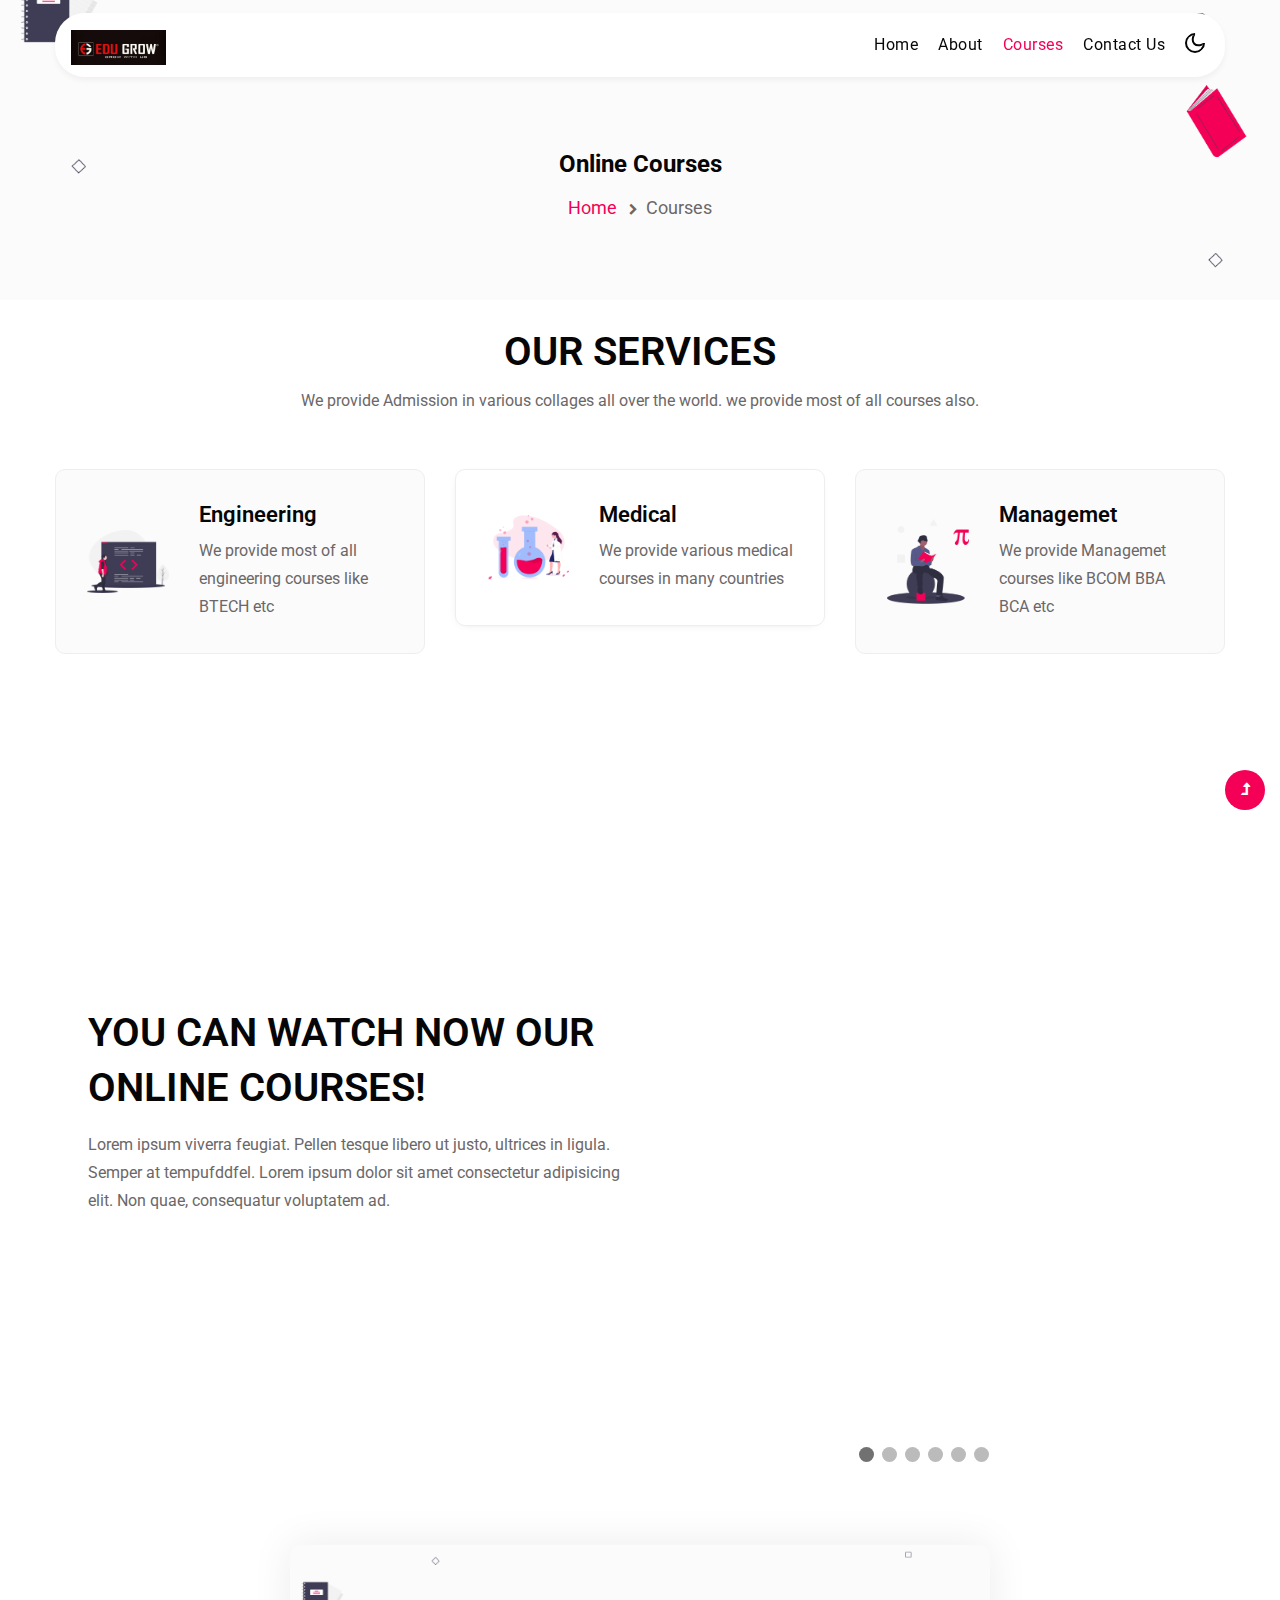
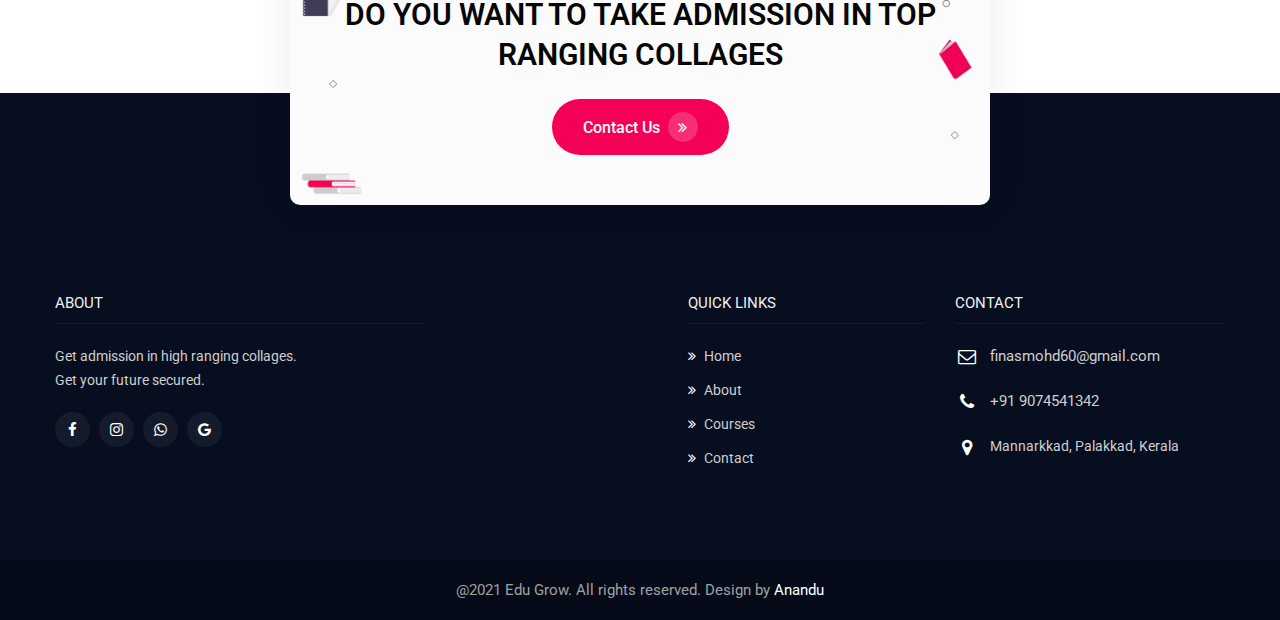
<file: courses.html>
<!doctype html>
<html lang="en">

<head>
    <!-- Required meta tags -->
    <meta charset="utf-8">
    <meta name="viewport" content="width=device-width, initial-scale=1, shrink-to-fit=no">
    <title>Edu Grow - Grow with us</title>
    <!-- google-fonts -->
    <link href="//fonts.googleapis.com/css2?family=Roboto:wght@100;300;400;500;700;900&display=swap"
        rel="stylesheet">
    <!-- //google-fonts -->
    <!-- Template CSS Style link -->
    <link rel="icon" href="assets/images/myimg/edugrow.jpeg" >
    <link rel="stylesheet" href="assets/css/style-starter.css">
</head>

<body>
    <!--header-->
    <header id="site-header" class="fixed-top">
        <div class="container">
            <nav class="navbar navbar-expand-lg stroke">
                <!--h1>
                    <a class="navbar-brand" href="index.html">
                        <img class="img-fluid" src="assets/images/logo.png" alt=" "> Online Study
                    </a>
                </h1-->
             
    <a class="navbar-brand" href="#index.html">
        <img src="assets/images/myimg/edugrow.jpeg" alt="Your logo" title="Your logo" style="height:35px;" />
    </a>
                <button class="navbar-toggler  collapsed bg-gradient" type="button" data-toggle="collapse"
                    data-target="#navbarTogglerDemo02" aria-controls="navbarTogglerDemo02" aria-expanded="false"
                    aria-label="Toggle navigation">
                    <span class="navbar-toggler-icon fa icon-expand fa-bars"></span>
                    <span class="navbar-toggler-icon fa icon-close fa-times"></span>
                </button>

                <div class="collapse navbar-collapse" id="navbarTogglerDemo02">
                    <ul class="navbar-nav ml-lg-auto">
                        <li class="nav-item">
                            <a class="nav-link" href="index.html">Home</a>
                        </li>
                        <li class="nav-item">
                            <a class="nav-link" href="about.html">About</a>
                        </li>
                        <li class="nav-item active">
                            <a class="nav-link" href="courses.html">Courses</a>
                        </li>
                        <li class="nav-item">
                            <a class="nav-link" href="contact.html">Contact Us</a>
                        </li>
                        
                    </ul>
                </div>
                <!-- toggle switch for light and dark theme -->
                <div class="cont-ser-position">
                    <nav class="navigation">
                        <div class="theme-switch-wrapper">
                            <label class="theme-switch" for="checkbox">
                                <input type="checkbox" id="checkbox">
                                <div class="mode-container">
                                    <i class="gg-sun"></i>
                                    <i class="gg-moon"></i>
                                </div>
                            </label>
                        </div>
                    </nav>
                </div>
                <!-- //toggle switch for light and dark theme -->
            </nav>
        </div>
    </header>
    <!--//header-->
    <!-- inner banner -->
    <div class="inner-banner">
        <section class="w3l-breadcrumb">
            <div class="container">
                <h4 class="inner-text-title font-weight-bold mb-sm-3 mb-2">Online Courses</h4>
                <ul class="breadcrumbs-custom-path">
                    <li><a href="index.html">Home</a></li>
                    <li class="active"><span class="fa fa-chevron-right mx-2" aria-hidden="true"></span>Courses</li>
                </ul>
            </div>
        </section>
    </div>
    <!-- //inner banner -->
    <!-- banner bottom section -->
    <div class="w3l-index-block4 pb-5">
        <div class="features-bg pb-lg-5 pt-lg-4 py-4">
            <div class="container">
                <div class="title-main text-center mx-auto mb-md-4">
                    <h3 class="title-big">Our Services</h3>
                    <p class="sub-title mt-2">We provide Admission in various collages
                        all over the world. we provide most of all courses also. 
                    </p>
                </div>
                <div class="row">
                    <div class="col-lg-4 col-md-6 features15-col-text">
                        <a href="engi.html" class="d-flex feature-unit align-items-center">
                            <div class="col-4">
                                <div class="features15-info">
                                    <img class="img-fluid" src="assets/images/c2.png" alt=" ">
                                </div>
                            </div>
                            <div class="col-8">
                                <div class="features15-para">
                                    
                                    <h4>Engineering</h4>
                                    <p>We provide most of all engineering courses like BTECH etc</p>
                                </div>
                            </div>
                        </a>
                    </div>
                    <div class="col-lg-4 col-md-6 features15-col-text">
                        <a href="medic.html" class="d-flex feature-unit align-items-center active">
                            <div class="col-4">
                                <div class="features15-info">
                                    <img class="img-fluid" src="assets/images/c3.png" alt=" ">
                                </div>
                            </div>
                            <div class="col-8">
                                <div class="features15-para">
                                    
                                    <h4>Medical</h4>
                                    <p>We provide various medical courses in many countries</p>
                                </div>
                            </div>
                        </a>
                    </div>
                    <div class="col-lg-4 col-md-6 features15-col-text">
                        <a href="manag.html" class="d-flex feature-unit align-items-center">
                            <div class="col-4">
                                <div class="features15-info">
                                    <img class="img-fluid" src="assets/images/c4.png" alt=" ">
                                </div>
                            </div>
                            <div class="col-8">
                                <div class="features15-para">
                                    
                                    <h4>Managemet</h4>
                                    <p>We provide Managemet courses like BCOM BBA BCA etc</p>
                                </div>
                            </div>
                        </a>
                    </div>
                    
                </div>
            </div>
        </div>
    </div>
    <!-- //banner bottom section -->
    <!-- video section -->
    <section class="video-section">
        <div class="midd-w3 pb-5">
            <div class="container pb-md-4 py-md-0 py-3 mb-5">
                <div class="row mb-lg-2">
                    <div class="col-lg-6 about-right-faq align-self pl-lg-5">
                        <h3 class="title-big">You can watch now our online courses!</h3>
                        <p class="mt-3">Lorem ipsum viverra feugiat. Pellen tesque libero ut justo,
                            ultrices in ligula. Semper at tempufddfel. Lorem ipsum dolor sit amet consectetur
                            adipisicing
                            elit. Non quae, consequatur voluptatem ad.</p>
                       
                    </div>
                    <div class="col-lg-6 left-wthree-img-video text-righ pr-lg-5 mt-lg-0 mt-5">
                        <div class="slideshow-container">

                            <div class="mySlides fade">
                                <div class="numbertext">1 / 6</div>
                                <img src="assets/newimg/course/IMG-20211023-WA0034.jpg" style="width:100%">
                                <div class="text">Caption Text</div>
                            </div>
    
                            <div class="mySlides fade">
                                <div class="numbertext">2 / 6</div>
                                <img src="assets/newimg/course/IMG-20220218-WA0007.jpg" style="width:100%">
                                <div class="text">Caption Two</div>
                            </div>
    
                            <div class="mySlides fade">
                                <div class="numbertext">3 / 6</div>
                                <img src="assets/newimg/course/IMG-20220810-WA0043.jpg" style="width:100%">
                                <div class="text">Caption Three</div>
                            </div>
                            <div class="mySlides fade">
                                <div class="numbertext">4 / 6</div>
                                <img src="assets/newimg/course/IMG-20220811-WA0028.jpg" style="width:100%">
                                <div class="text">Caption Text</div>
                            </div>
    
                            <div class="mySlides fade">
                                <div class="numbertext">5 / 6</div>
                                <img src="assets/newimg/course/IMG-20220811-WA0037.jpg" style="width:100%">
                                <div class="text">Caption Two</div>
                            </div>
    
                            <div class="mySlides fade">
                                <div class="numbertext">6 / 6</div>
                                <img src="assets/newimg/course/IMG-20220811-WA0055.jpg" style="width:100%">
                                <div class="text">Caption Three</div>
                            </div>
    
                        </div>
                        <br>
    
                        <div style="text-align:center">
                            <span class="dot"></span>
                            <span class="dot"></span>
                            <span class="dot"></span>
                            <span class="dot"></span>
                            <span class="dot"></span>
                            <span class="dot"></span>
                        </div>
                    </div>
                </div>
            </div>
        </div>
    </section>
    <!-- //video section -->
    <!-- footer -->
    <footer class="w3l-footer-22 position-relative mt-5 pt-5">
        <div class="footer-sub">
            <div class="container">
                <div class="text-txt">
                    <div class="right-side text-center">
                        <h4>Do you want to take admission in top ranging collages</h4>
                        <a class="btn button-style mt-4" href="contact.html">Contact Us<i
                                class="fa fa-angle-double-right" aria-hidden="true"></i></a>
                    </div>
                    <div class="row sub-columns">
                        <div class="col-lg-4 col-md-6 col-sm-8 sub-one-left">
                            <h6>About </h6>
                            <p>Get admission in high ranging collages.<br> Get your future secured. </p>
                            <div class="columns-2">
                                <ul class="social">
                                    <li><a href="#facebook"><span class="fa fa-facebook" aria-hidden="true"></span></a>
                                    </li>
                                    <li><a href="#instagram"><span class="fa fa-instagram" aria-hidden="true"></span></a>
                                    </li>
                                    <li><a href="#twitter"><span class="fa fa-whatsapp" aria-hidden="true"></span></a>
                                    </li>
                                    <li><a href="#google"><span class="fa fa-google" aria-hidden="true"></span></a>
                                    </li>
                                    
                                </ul>
                            </div>
                        </div>
                        <div class="col-lg-2 col-md-6 col-sm-4 mt-sm-0 mt-5 sub-two-right">
                            
                        </div>
                        <div class="col-lg-3 col-sm-6 sub-two-right pl-lg-5 mt-lg-0 mt-sm-5 mt-4">
                            <h6>Quick links</h6>
                            <ul>
                                <li><a href="index.html"><span class="fa fa-angle-double-right mr-2"></span>Home</a>
                                </li>
                                <li><a href="about.html"><span class="fa fa-angle-double-right mr-2"></span>About</a>
                                </li>
                                <li><a href="courses.html"><span
                                            class="fa fa-angle-double-right mr-2"></span>Courses</a></li>
                                <li><a href="contact.html"><span
                                            class="fa fa-angle-double-right mr-2"></span>Contact</a></li>
                            </ul>
                        </div>
                        <div class="col-lg-3 col-sm-6 sub-one-left mt-lg-0 mt-sm-5 mt-4">
                            <h6>Contact </h6>
                            <div class="column2">
                                <div class="href1"><span class="fa fa-envelope-o" aria-hidden="true"></span><a
                                        href="mailto:finasmohd60@gmail.com">finasmohd60@gmail.com</a>
                                </div>
                                <div class="href2"><span class="fa fa-phone" aria-hidden="true"></span><a
                                        href="tel:+919074541342">+91 9074541342</a>
                                </div>
                                <div>
                                    <p class="contact-para"><span class="fa fa-map-marker"
                                            aria-hidden="true"></span>Mannarkkad, Palakkad, Kerala</p>
                                </div>
                            </div>
                        </div>
                    </div>
                </div>
            </div>
        </div>
        <!-- copyright -->
        <div class="copyright-footer text-center">
            <div class="container">
                <div class="columns">
                    <p>@2021 Edu Grow. All rights reserved. Design by <a href="https://anandudev.netlify.app/"
                        target="_blank"> Anandu</a>
                    </p>
                </div>
            </div>
        </div>
        <!-- //copyright -->
    </footer>
    <!-- //footer -->

    <!-- Js scripts -->
    <!-- move top -->
    <button onclick="topFunction()" id="movetop" title="Go to top">
        <span class="fa fa-level-up" aria-hidden="true"></span>
    </button>

    <script>
        let slideIndex = 0;
        showSlides();
        
        function showSlides() {
          let i;
          let slides = document.getElementsByClassName("mySlides");
          let dots = document.getElementsByClassName("dot");
          for (i = 0; i < slides.length; i++) {
            slides[i].style.display = "none";  
          }
          slideIndex++;
          if (slideIndex > slides.length) {slideIndex = 1}    
          for (i = 0; i < dots.length; i++) {
            dots[i].className = dots[i].className.replace(" slideactive", "");
          }
          slides[slideIndex-1].style.display = "block";  
          dots[slideIndex-1].className += " slideactive";
          setTimeout(showSlides, 1500); // Change image every 2 seconds
        }
        </script>

    <script>
        // When the user scrolls down 20px from the top of the document, show the button
        window.onscroll = function () {
            scrollFunction()
        };

        function scrollFunction() {
            if (document.body.scrollTop > 20 || document.documentElement.scrollTop > 20) {
                document.getElementById("movetop").style.display = "block";
            } else {
                document.getElementById("movetop").style.display = "none";
            }
        }

        // When the user clicks on the button, scroll to the top of the document
        function topFunction() {
            document.body.scrollTop = 0;
            document.documentElement.scrollTop = 0;
        }
    </script>
    <!-- //move top -->

    <!-- common jquery plugin -->
    <script src="assets/js/jquery-3.3.1.min.js"></script>
    <!-- //common jquery plugin -->

    <!-- theme switch js (light and dark)-->
    <script src="assets/js/theme-change.js"></script>
    <script>
        function autoType(elementClass, typingSpeed) {
            var thhis = $(elementClass);
            thhis.css({
                "position": "relative",
                "display": "inline-block"
            });
            thhis.prepend('<div class="cursor" style="right: initial; left:0;"></div>');
            thhis = thhis.find(".text-js");
            var text = thhis.text().trim().split('');
            var amntOfChars = text.length;
            var newString = "";
            thhis.text("|");
            setTimeout(function () {
                thhis.css("opacity", 1);
                thhis.prev().removeAttr("style");
                thhis.text("");
                for (var i = 0; i < amntOfChars; i++) {
                    (function (i, char) {
                        setTimeout(function () {
                            newString += char;
                            thhis.text(newString);
                        }, i * typingSpeed);
                    })(i + 1, text[i]);
                }
            }, 1500);
        }

        $(document).ready(function () {
            // Now to start autoTyping just call the autoType function with the 
            // class of outer div
            // The second paramter is the speed between each letter is typed.   
            autoType(".type-js", 200);
        });
    </script>
    <!-- //theme switch js (light and dark)-->

    <!-- magnific popup -->
    <script src="assets/js/jquery.magnific-popup.min.js"></script>
    <script>
        $(document).ready(function () {
            $('.popup-with-zoom-anim').magnificPopup({
                type: 'inline',

                fixedContentPos: false,
                fixedBgPos: true,

                overflowY: 'auto',

                closeBtnInside: true,
                preloader: false,

                midClick: true,
                removalDelay: 300,
                mainClass: 'my-mfp-zoom-in'
            });

            $('.popup-with-move-anim').magnificPopup({
                type: 'inline',

                fixedContentPos: false,
                fixedBgPos: true,

                overflowY: 'auto',

                closeBtnInside: true,
                preloader: false,

                midClick: true,
                removalDelay: 300,
                mainClass: 'my-mfp-slide-bottom'
            });
        });
    </script>
    <!-- //magnific popup -->

    <!-- MENU-JS -->
    <script>
        $(window).on("scroll", function () {
            var scroll = $(window).scrollTop();

            if (scroll >= 80) {
                $("#site-header").addClass("nav-fixed");
            } else {
                $("#site-header").removeClass("nav-fixed");
            }
        });

        //Main navigation Active Class Add Remove
        $(".navbar-toggler").on("click", function () {
            $("header").toggleClass("active");
        });
        $(document).on("ready", function () {
            if ($(window).width() > 991) {
                $("header").removeClass("active");
            }
            $(window).on("resize", function () {
                if ($(window).width() > 991) {
                    $("header").removeClass("active");
                }
            });
        });
    </script>
    <!-- //MENU-JS -->

    <!-- disable body scroll which navbar is in active -->
    <script>
        $(function () {
            $('.navbar-toggler').click(function () {
                $('body').toggleClass('noscroll');
            })
        });
    </script>
    <!-- //disable body scroll which navbar is in active -->

    <!--bootstrap-->
    <script src="assets/js/bootstrap.min.js"></script>
    <!-- //bootstrap-->
    <!-- //Js scripts -->
</body>

</html>
</file>
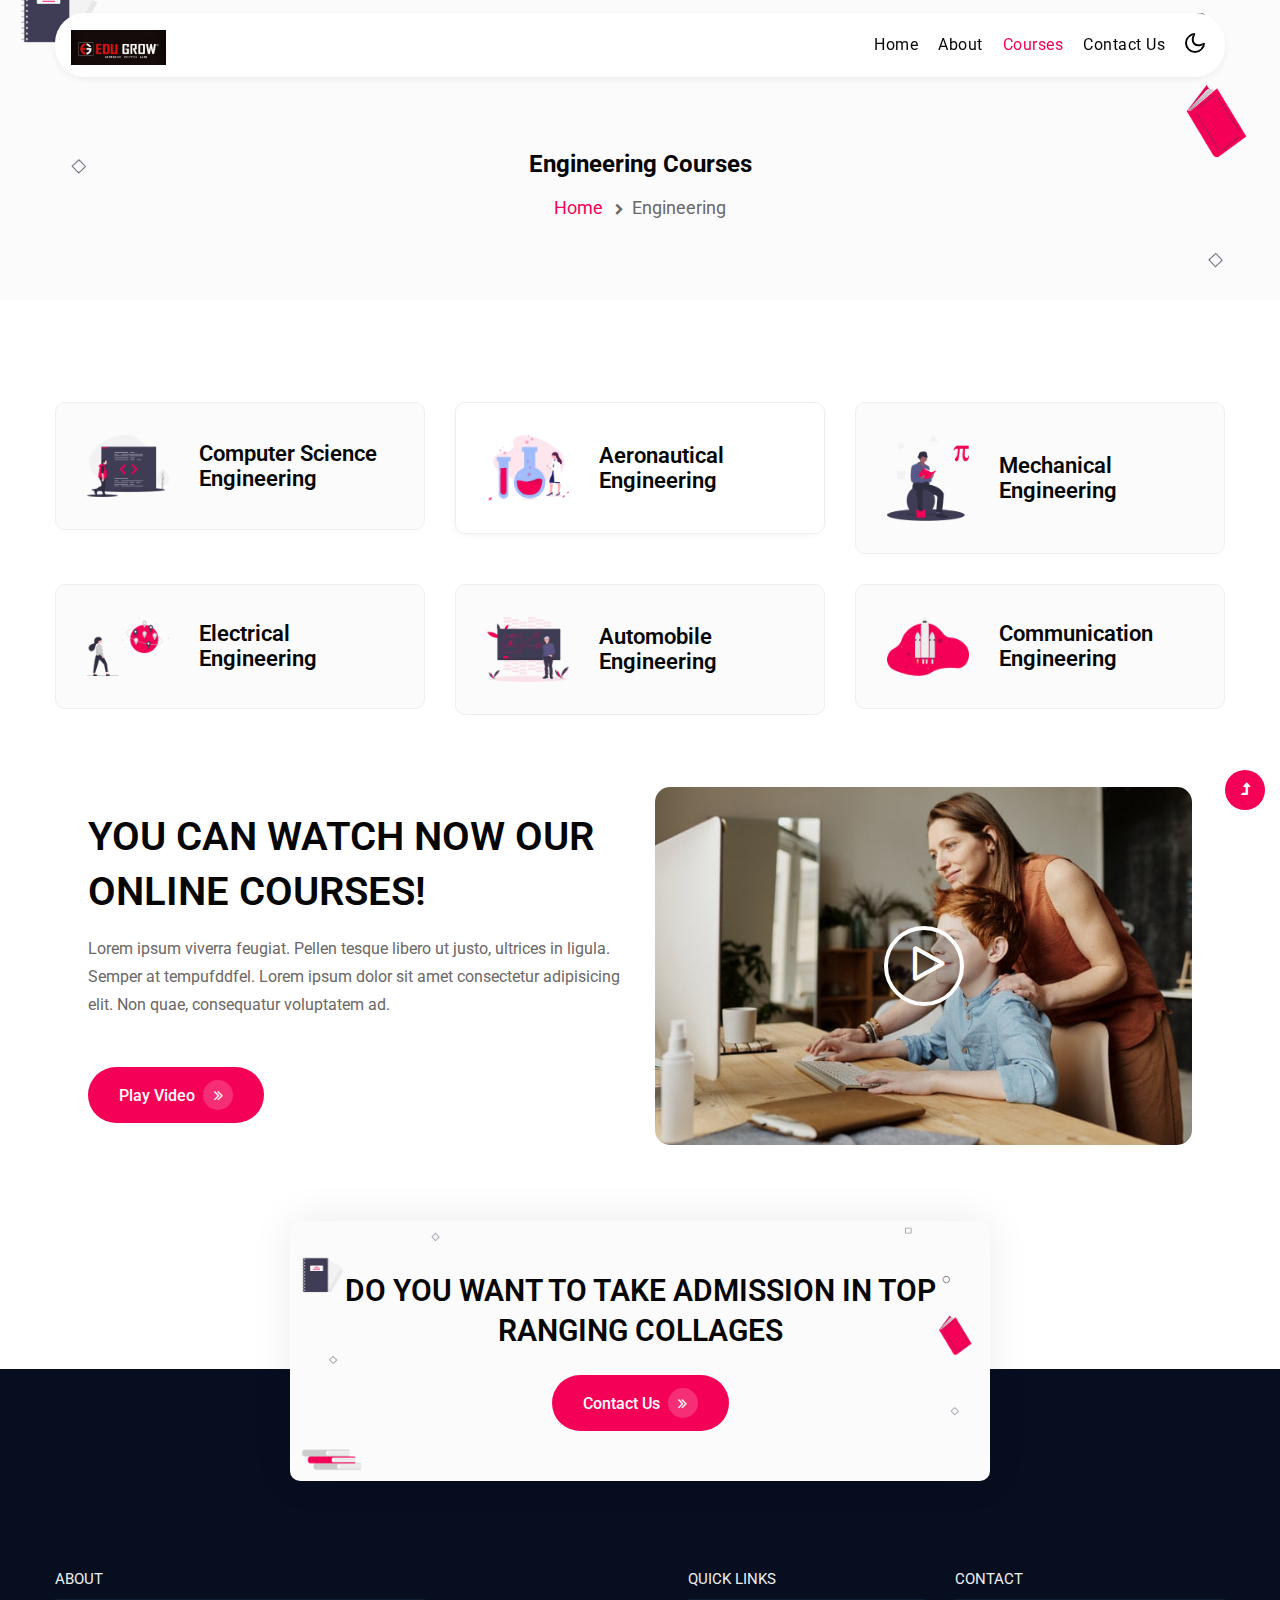
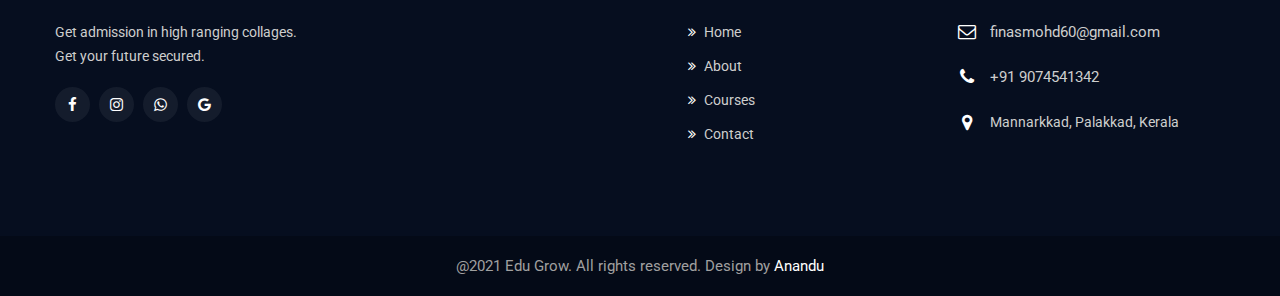
<file: engi.html>
<!doctype html>
<html lang="en">

<head>
    <!-- Required meta tags -->
    <meta charset="utf-8">
    <meta name="viewport" content="width=device-width, initial-scale=1, shrink-to-fit=no">
    <title>Edu Grow - Grow with us</title>
    <!-- google-fonts -->
    <link href="//fonts.googleapis.com/css2?family=Roboto:wght@100;300;400;500;700;900&display=swap" rel="stylesheet">
    <!-- //google-fonts -->
    <!-- Template CSS Style link -->
    <link rel="icon" href="assets/images/myimg/edugrow.jpeg" >
    <link rel="stylesheet" href="assets/css/style-starter.css">
</head>

<body>
    <!--header-->
    <header id="site-header" class="fixed-top">
        <div class="container">
            <nav class="navbar navbar-expand-lg stroke">
                <!--h1>
                    <a class="navbar-brand" href="index.html">
                        <img class="img-fluid" src="assets/images/logo.png" alt=" "> Online Study
                    </a>
                </h1-->

                <a class="navbar-brand" href="index.html">
                    <img src="assets/images/myimg/edugrow.jpeg" style="height:35px;" />
                </a>
                <button class="navbar-toggler  collapsed bg-gradient" type="button" data-toggle="collapse"
                    data-target="#navbarTogglerDemo02" aria-controls="navbarTogglerDemo02" aria-expanded="false"
                    aria-label="Toggle navigation">
                    <span class="navbar-toggler-icon fa icon-expand fa-bars"></span>
                    <span class="navbar-toggler-icon fa icon-close fa-times"></span>
                </button>

                <div class="collapse navbar-collapse" id="navbarTogglerDemo02">
                    <ul class="navbar-nav ml-lg-auto">
                        <li class="nav-item">
                            <a class="nav-link" href="index.html">Home</a>
                        </li>
                        <li class="nav-item">
                            <a class="nav-link" href="about.html">About</a>
                        </li>
                        <li class="nav-item active">
                            <a class="nav-link" href="courses.html">Courses</a>
                        </li>
                        <li class="nav-item">
                            <a class="nav-link" href="contact.html">Contact Us</a>
                        </li>


                    </ul>
                </div>
                <!-- toggle switch for light and dark theme -->
                <div class="cont-ser-position">
                    <nav class="navigation">
                        <div class="theme-switch-wrapper">
                            <label class="theme-switch" for="checkbox">
                                <input type="checkbox" id="checkbox">
                                <div class="mode-container">
                                    <i class="gg-sun"></i>
                                    <i class="gg-moon"></i>
                                </div>
                            </label>
                        </div>
                    </nav>
                </div>
                <!-- //toggle switch for light and dark theme -->
            </nav>
        </div>
    </header>
    <!--//header-->
    <!-- inner banner -->
    <div class="inner-banner">
        <section class="w3l-breadcrumb">
            <div class="container">
                <h4 class="inner-text-title font-weight-bold mb-sm-3 mb-2">Engineering Courses</h4>
                <ul class="breadcrumbs-custom-path">
                    <li><a href="index.html">Home</a></li>
                    <li class="active"><span class="fa fa-chevron-right mx-2" aria-hidden="true"></span>Engineering</li>
                </ul>
            </div>
        </section>
    </div>
    <!-- //inner banner -->
    <!-- banner bottom section -->
    <div class="w3l-index-block4 py-md-5 py-4">
        <div class="features-bg py-lg-4">
            <div class="container">
                <div class="row">
                    <div class="col-lg-4 col-md-6 features15-col-text">
                        <a href="courses.html" class="d-flex feature-unit align-items-center">
                            <div class="col-4">
                                <div class="features15-info">
                                    <img class="img-fluid" src="assets/images/c2.png" alt=" ">
                                </div>
                            </div>
                            <div class="col-8">
                                <div class="features15-para">

                                    <h4>Computer Science Engineering
                                    </h4>

                                </div>
                            </div>
                        </a>
                    </div>
                    <div class="col-lg-4 col-md-6 features15-col-text">
                        <a href="courses.html" class="d-flex feature-unit align-items-center active">
                            <div class="col-4">
                                <div class="features15-info">
                                    <img class="img-fluid" src="assets/images/c3.png" alt=" ">
                                </div>
                            </div>
                            <div class="col-8">
                                <div class="features15-para">

                                    <h4>Aeronautical Engineering</h4>

                                </div>
                            </div>
                        </a>
                    </div>
                    <div class="col-lg-4 col-md-6 features15-col-text">
                        <a href="courses.html" class="d-flex feature-unit align-items-center">
                            <div class="col-4">
                                <div class="features15-info">
                                    <img class="img-fluid" src="assets/images/c4.png" alt=" ">
                                </div>
                            </div>
                            <div class="col-8">
                                <div class="features15-para">

                                    <h4>Mechanical Engineering</h4>

                                </div>
                            </div>
                        </a>
                    </div>
                    <div class="col-lg-4 col-md-6 features15-col-text">
                        <a href="courses.html" class="d-flex feature-unit align-items-center">
                            <div class="col-4">
                                <div class="features15-info">
                                    <img class="img-fluid" src="assets/images/c5.png" alt=" ">
                                </div>
                            </div>
                            <div class="col-8">
                                <div class="features15-para">

                                    <h4>Electrical Engineering</h4>

                                </div>
                            </div>
                        </a>
                    </div>
                    <div class="col-lg-4 col-md-6 features15-col-text">
                        <a href="courses.html" class="d-flex feature-unit align-items-center">
                            <div class="col-4">
                                <div class="features15-info">
                                    <img class="img-fluid" src="assets/images/c6.png" alt=" ">
                                </div>
                            </div>
                            <div class="col-8">
                                <div class="features15-para">

                                    <h4>Automobile Engineering</h4>

                                </div>
                            </div>
                        </a>
                    </div>
                    <div class="col-lg-4 col-md-6 features15-col-text">
                        <a href="courses.html" class="d-flex feature-unit align-items-center">
                            <div class="col-4">
                                <div class="features15-info">
                                    <img class="img-fluid" src="assets/images/c1.png" alt=" ">
                                </div>
                            </div>
                            <div class="col-8">
                                <div class="features15-para">

                                    <h4>Communication Engineering</h4>

                                </div>
                            </div>
                        </a>
                    </div>
                    <!--div class="col-lg-4 col-md-6 features15-col-text">
                        <a href="courses.html" class="d-flex feature-unit align-items-center">
                            <div class="col-4">
                                <div class="features15-info">
                                    <img class="img-fluid" src="assets/images/paint.png" alt=" ">
                                </div>
                            </div>
                            <div class="col-8">
                                <div class="features15-para">
                                    
                                    <h4>Ww Recognize</h4>
                                    <p>Ras effic itur metusga via suscipit</p>
                                </div>
                            </div>
                        </a>
                    </div>
                    <div class="col-lg-4 col-md-6 features15-col-text">
                        <a href="courses.html" class="d-flex feature-unit align-items-center">
                            <div class="col-4">
                                <div class="features15-info">
                                    <img class="img-fluid" src="assets/images/history.png" alt=" ">
                                </div>
                            </div>
                            <div class="col-8">
                                <div class="features15-para">
                                    
                                    <h4>Online Learning</h4>
                                    <p>Ras effic itur metusga via suscipit</p>
                                </div>
                            </div>
                        </a>
                    </div>
                    <div class="col-lg-4 col-md-6 features15-col-text">
                        <a href="courses.html" class="d-flex feature-unit align-items-center">
                            <div class="col-4">
                                <div class="features15-info">
                                    <img class="img-fluid" src="assets/images/design.png" alt=" ">
                                </div>
                            </div>
                            <div class="col-8">
                                <div class="features15-para">
                                   
                                    <h4>Astrology</h4>
                                    <p>Ras effic itur metusga via suscipit</p>
                                </div>
                            </div>
                        </a>
                    </div-->
                </div>

            </div>
        </div>
    </div>
    <!-- //banner bottom section -->

    <!-- video section -->
    <section class="video-section">
        <div class="midd-w3 pb-5">
            <div class="container pb-md-4 py-md-0 py-3 mb-5 mt-10">
                <div class="row mb-lg-2">
                    <div class="col-lg-6 about-right-faq align-self pl-lg-5">
                        <h3 class="title-big">You can watch now our online courses!</h3>
                        <p class="mt-3">Lorem ipsum viverra feugiat. Pellen tesque libero ut justo,
                            ultrices in ligula. Semper at tempufddfel. Lorem ipsum dolor sit amet consectetur
                            adipisicing
                            elit. Non quae, consequatur voluptatem ad.</p>
                        <a class="btn button-style mt-lg-5 mt-4 popup-with-zoom-anim play-view"
                            href="#small-dialog">Play Video<i class="fa fa-angle-double-right" aria-hidden="true"></i>
                        </a>
                    </div>
                    <div class="col-lg-6 left-wthree-img-video text-righ pr-lg-5 mt-lg-0 mt-5">
                        <div class="position-relative text-center">
                            <img src="assets/images/video.jpg" alt="" class="img-fluid radius-image-full">
                            <a href="#small-dialog"
                                class="popup-with-zoom-anim play-view text-center position-absolute">
                                <span class="video-play-icon">
                                    <span class="fa fa-play"></span>
                                </span>
                            </a>
                            <!-- dialog itself, mfp-hide class is required to make dialog hidden -->
                            <div id="small-dialog" class="zoom-anim-dialog mfp-hide">
                                <iframe
                                    src="https://player.vimeo.com/video/248099609?color=26e5d8&title=0&byline=0&portrait=0"
                                    frameborder="0" allow="autoplay; fullscreen" allowfullscreen></iframe>
                            </div>
                        </div>
                    </div>
                </div>
            </div>
        </div>
    </section>
    <!-- //video section -->
    <!-- footer -->
    <footer class="w3l-footer-22 position-relative mt-5 pt-5">
        <div class="footer-sub">
            <div class="container">
                <div class="text-txt">
                    <div class="right-side text-center">
                        <h4>Do you want to take admission in top ranging collages</h4>
                        <a class="btn button-style mt-4" href="contact.html">Contact Us<i
                                class="fa fa-angle-double-right" aria-hidden="true"></i></a>
                    </div>
                    <div class="row sub-columns">
                        <div class="col-lg-4 col-md-6 col-sm-8 sub-one-left">
                            <h6>About </h6>
                            <p>Get admission in high ranging collages.<br> Get your future secured. </p>
                            <div class="columns-2">
                                <ul class="social">
                                    <li><a href="#facebook"><span class="fa fa-facebook" aria-hidden="true"></span></a>
                                    </li>
                                    <li><a href="#instagram"><span class="fa fa-instagram" aria-hidden="true"></span></a>
                                    </li>
                                    <li><a href="#twitter"><span class="fa fa-whatsapp" aria-hidden="true"></span></a>
                                    </li>
                                    <li><a href="#google"><span class="fa fa-google" aria-hidden="true"></span></a>
                                    </li>
                                    
                                </ul>
                            </div>
                        </div>
                        <div class="col-lg-2 col-md-6 col-sm-4 mt-sm-0 mt-5 sub-two-right">
                            
                        </div>
                        <div class="col-lg-3 col-sm-6 sub-two-right pl-lg-5 mt-lg-0 mt-sm-5 mt-4">
                            <h6>Quick links</h6>
                            <ul>
                                <li><a href="index.html"><span class="fa fa-angle-double-right mr-2"></span>Home</a>
                                </li>
                                <li><a href="about.html"><span class="fa fa-angle-double-right mr-2"></span>About</a>
                                </li>
                                <li><a href="courses.html"><span
                                            class="fa fa-angle-double-right mr-2"></span>Courses</a></li>
                                <li><a href="contact.html"><span
                                            class="fa fa-angle-double-right mr-2"></span>Contact</a></li>
                            </ul>
                        </div>
                        <div class="col-lg-3 col-sm-6 sub-one-left mt-lg-0 mt-sm-5 mt-4">
                            <h6>Contact </h6>
                            <div class="column2">
                                <div class="href1"><span class="fa fa-envelope-o" aria-hidden="true"></span><a
                                        href="mailto:finasmohd60@gmail.com">finasmohd60@gmail.com</a>
                                </div>
                                <div class="href2"><span class="fa fa-phone" aria-hidden="true"></span><a
                                        href="tel:+919074541342">+91 9074541342</a>
                                </div>
                                <div>
                                    <p class="contact-para"><span class="fa fa-map-marker"
                                            aria-hidden="true"></span>Mannarkkad, Palakkad, Kerala</p>
                                </div>
                            </div>
                        </div>
                    </div>
                </div>
            </div>
        </div>
        <!-- copyright -->
        <div class="copyright-footer text-center">
            <div class="container">
                <div class="columns">
                    <p>@2021 Edu Grow. All rights reserved. Design by <a href="https://anandudev.netlify.app/"
                        target="_blank"> Anandu</a>
                    </p>
                </div>
            </div>
        </div>
        <!-- //copyright -->
    </footer>
    <!-- //footer -->

    <!-- Js scripts -->
    <!-- move top -->
    <button onclick="topFunction()" id="movetop" title="Go to top">
        <span class="fa fa-level-up" aria-hidden="true"></span>
    </button>
    <script>
        // When the user scrolls down 20px from the top of the document, show the button
        window.onscroll = function () {
            scrollFunction()
        };

        function scrollFunction() {
            if (document.body.scrollTop > 20 || document.documentElement.scrollTop > 20) {
                document.getElementById("movetop").style.display = "block";
            } else {
                document.getElementById("movetop").style.display = "none";
            }
        }

        // When the user clicks on the button, scroll to the top of the document
        function topFunction() {
            document.body.scrollTop = 0;
            document.documentElement.scrollTop = 0;
        }
    </script>
    <!-- //move top -->

    <!-- common jquery plugin -->
    <script src="assets/js/jquery-3.3.1.min.js"></script>
    <!-- //common jquery plugin -->

    <!-- theme switch js (light and dark)-->
    <script src="assets/js/theme-change.js"></script>
    <script>
        function autoType(elementClass, typingSpeed) {
            var thhis = $(elementClass);
            thhis.css({
                "position": "relative",
                "display": "inline-block"
            });
            thhis.prepend('<div class="cursor" style="right: initial; left:0;"></div>');
            thhis = thhis.find(".text-js");
            var text = thhis.text().trim().split('');
            var amntOfChars = text.length;
            var newString = "";
            thhis.text("|");
            setTimeout(function () {
                thhis.css("opacity", 1);
                thhis.prev().removeAttr("style");
                thhis.text("");
                for (var i = 0; i < amntOfChars; i++) {
                    (function (i, char) {
                        setTimeout(function () {
                            newString += char;
                            thhis.text(newString);
                        }, i * typingSpeed);
                    })(i + 1, text[i]);
                }
            }, 1500);
        }

        $(document).ready(function () {
            // Now to start autoTyping just call the autoType function with the 
            // class of outer div
            // The second paramter is the speed between each letter is typed.   
            autoType(".type-js", 200);
        });
    </script>
    <!-- //theme switch js (light and dark)-->

    <!-- magnific popup -->
    <script src="assets/js/jquery.magnific-popup.min.js"></script>
    <script>
        $(document).ready(function () {
            $('.popup-with-zoom-anim').magnificPopup({
                type: 'inline',

                fixedContentPos: false,
                fixedBgPos: true,

                overflowY: 'auto',

                closeBtnInside: true,
                preloader: false,

                midClick: true,
                removalDelay: 300,
                mainClass: 'my-mfp-zoom-in'
            });

            $('.popup-with-move-anim').magnificPopup({
                type: 'inline',

                fixedContentPos: false,
                fixedBgPos: true,

                overflowY: 'auto',

                closeBtnInside: true,
                preloader: false,

                midClick: true,
                removalDelay: 300,
                mainClass: 'my-mfp-slide-bottom'
            });
        });
    </script>
    <!-- //magnific popup -->

    <!-- MENU-JS -->
    <script>
        $(window).on("scroll", function () {
            var scroll = $(window).scrollTop();

            if (scroll >= 80) {
                $("#site-header").addClass("nav-fixed");
            } else {
                $("#site-header").removeClass("nav-fixed");
            }
        });

        //Main navigation Active Class Add Remove
        $(".navbar-toggler").on("click", function () {
            $("header").toggleClass("active");
        });
        $(document).on("ready", function () {
            if ($(window).width() > 991) {
                $("header").removeClass("active");
            }
            $(window).on("resize", function () {
                if ($(window).width() > 991) {
                    $("header").removeClass("active");
                }
            });
        });
    </script>
    <!-- //MENU-JS -->

    <!-- disable body scroll which navbar is in active -->
    <script>
        $(function () {
            $('.navbar-toggler').click(function () {
                $('body').toggleClass('noscroll');
            })
        });
    </script>
    <!-- //disable body scroll which navbar is in active -->

    <!--bootstrap-->
    <script src="assets/js/bootstrap.min.js"></script>
    <!-- //bootstrap-->
    <!-- //Js scripts -->
</body>

</html>
</file>
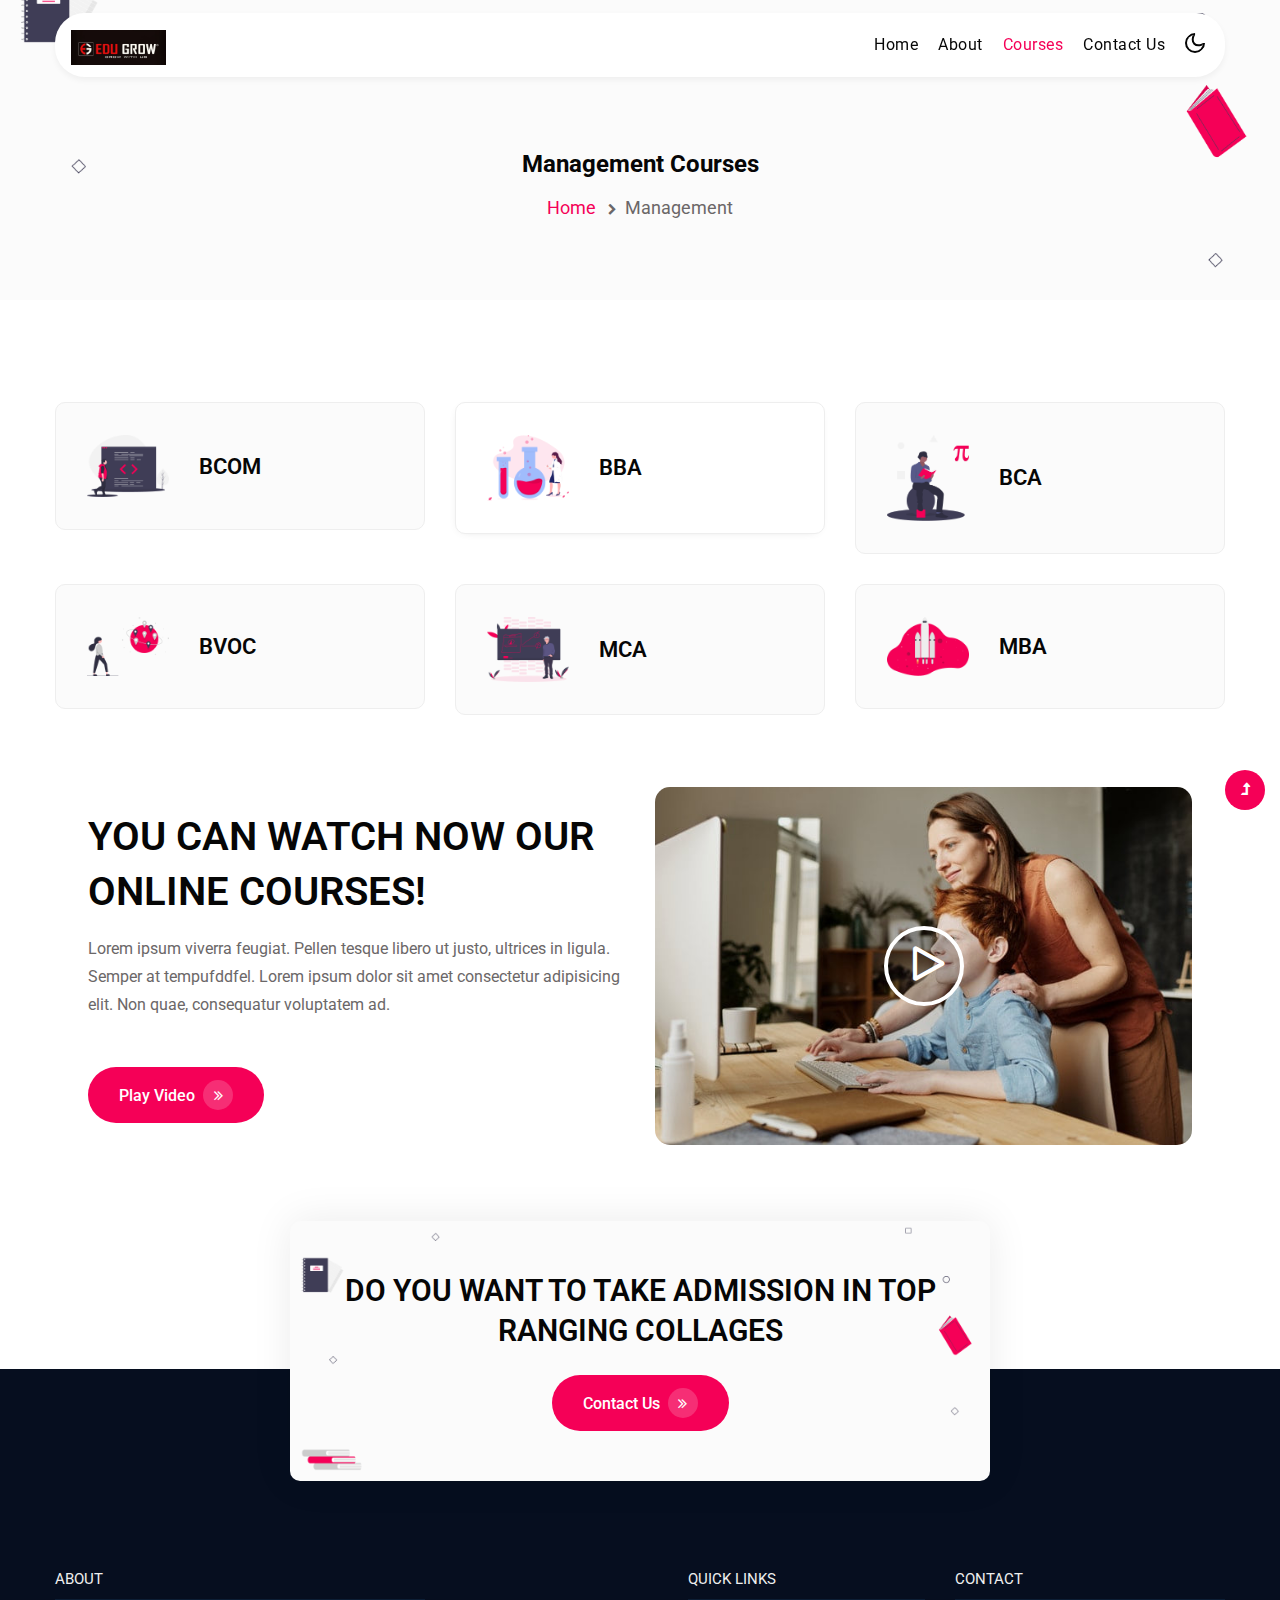
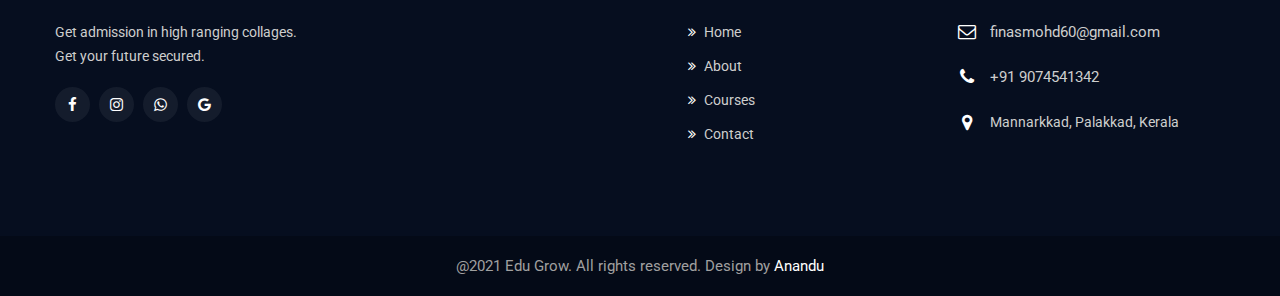
<file: manag.html>
<!doctype html>
<html lang="en">

<head>
    <!-- Required meta tags -->
    <meta charset="utf-8">
    <meta name="viewport" content="width=device-width, initial-scale=1, shrink-to-fit=no">
    <title>Edu Grow - Grow with us</title>
    <!-- google-fonts -->
    <link href="//fonts.googleapis.com/css2?family=Roboto:wght@100;300;400;500;700;900&display=swap" rel="stylesheet">
    <!-- //google-fonts -->
    <!-- Template CSS Style link -->
    <link rel="icon" href="assets/images/myimg/edugrow.jpeg" >
    <link rel="stylesheet" href="assets/css/style-starter.css">
</head>

<body>
    <!--header-->
    <header id="site-header" class="fixed-top">
        <div class="container">
            <nav class="navbar navbar-expand-lg stroke">
                <!--h1>
                    <a class="navbar-brand" href="index.html">
                        <img class="img-fluid" src="assets/images/logo.png" alt=" "> Online Study
                    </a>
                </h1-->

                <a class="navbar-brand" href="index.html">
                    <img src="assets/images/myimg/edugrow.jpeg" style="height:35px;" />
                </a>
                <button class="navbar-toggler  collapsed bg-gradient" type="button" data-toggle="collapse"
                    data-target="#navbarTogglerDemo02" aria-controls="navbarTogglerDemo02" aria-expanded="false"
                    aria-label="Toggle navigation">
                    <span class="navbar-toggler-icon fa icon-expand fa-bars"></span>
                    <span class="navbar-toggler-icon fa icon-close fa-times"></span>
                </button>

                <div class="collapse navbar-collapse" id="navbarTogglerDemo02">
                    <ul class="navbar-nav ml-lg-auto">
                        <li class="nav-item">
                            <a class="nav-link" href="index.html">Home</a>
                        </li>
                        <li class="nav-item">
                            <a class="nav-link" href="about.html">About</a>
                        </li>
                        <li class="nav-item active">
                            <a class="nav-link" href="courses.html">Courses</a>
                        </li>
                        <li class="nav-item">
                            <a class="nav-link" href="contact.html">Contact Us</a>
                        </li>


                    </ul>
                </div>
                <!-- toggle switch for light and dark theme -->
                <div class="cont-ser-position">
                    <nav class="navigation">
                        <div class="theme-switch-wrapper">
                            <label class="theme-switch" for="checkbox">
                                <input type="checkbox" id="checkbox">
                                <div class="mode-container">
                                    <i class="gg-sun"></i>
                                    <i class="gg-moon"></i>
                                </div>
                            </label>
                        </div>
                    </nav>
                </div>
                <!-- //toggle switch for light and dark theme -->
            </nav>
        </div>
    </header>
    <!--//header-->
    <!-- inner banner -->
    <div class="inner-banner">
        <section class="w3l-breadcrumb">
            <div class="container">
                <h4 class="inner-text-title font-weight-bold mb-sm-3 mb-2">Management Courses</h4>
                <ul class="breadcrumbs-custom-path">
                    <li><a href="index.html">Home</a></li>
                    <li class="active"><span class="fa fa-chevron-right mx-2" aria-hidden="true"></span>Management</li>
                </ul>
            </div>
        </section>
    </div>
    <!-- //inner banner -->
    <!-- banner bottom section -->
    <div class="w3l-index-block4 py-md-5 py-4">
        <div class="features-bg py-lg-4">
            <div class="container">
                <div class="row">
                    <div class="col-lg-4 col-md-6 features15-col-text">
                        <a href="courses.html" class="d-flex feature-unit align-items-center">
                            <div class="col-4">
                                <div class="features15-info">
                                    <img class="img-fluid" src="assets/images/c2.png" alt=" ">
                                </div>
                            </div>
                            <div class="col-8">
                                <div class="features15-para">

                                    <h4>BCOM
                                    </h4>

                                </div>
                            </div>
                        </a>
                    </div>
                    <div class="col-lg-4 col-md-6 features15-col-text">
                        <a href="courses.html" class="d-flex feature-unit align-items-center active">
                            <div class="col-4">
                                <div class="features15-info">
                                    <img class="img-fluid" src="assets/images/c3.png" alt=" ">
                                </div>
                            </div>
                            <div class="col-8">
                                <div class="features15-para">

                                    <h4>BBA</h4>

                                </div>
                            </div>
                        </a>
                    </div>
                    <div class="col-lg-4 col-md-6 features15-col-text">
                        <a href="courses.html" class="d-flex feature-unit align-items-center">
                            <div class="col-4">
                                <div class="features15-info">
                                    <img class="img-fluid" src="assets/images/c4.png" alt=" ">
                                </div>
                            </div>
                            <div class="col-8">
                                <div class="features15-para">

                                    <h4>BCA</h4>

                                </div>
                            </div>
                        </a>
                    </div>
                    <div class="col-lg-4 col-md-6 features15-col-text">
                        <a href="courses.html" class="d-flex feature-unit align-items-center">
                            <div class="col-4">
                                <div class="features15-info">
                                    <img class="img-fluid" src="assets/images/c5.png" alt=" ">
                                </div>
                            </div>
                            <div class="col-8">
                                <div class="features15-para">

                                    <h4>BVOC</h4>

                                </div>
                            </div>
                        </a>
                    </div>
                    <div class="col-lg-4 col-md-6 features15-col-text">
                        <a href="courses.html" class="d-flex feature-unit align-items-center">
                            <div class="col-4">
                                <div class="features15-info">
                                    <img class="img-fluid" src="assets/images/c6.png" alt=" ">
                                </div>
                            </div>
                            <div class="col-8">
                                <div class="features15-para">

                                    <h4>MCA</h4>

                                </div>
                            </div>
                        </a>
                    </div>
                    <div class="col-lg-4 col-md-6 features15-col-text">
                        <a href="courses.html" class="d-flex feature-unit align-items-center">
                            <div class="col-4">
                                <div class="features15-info">
                                    <img class="img-fluid" src="assets/images/c1.png" alt=" ">
                                </div>
                            </div>
                            <div class="col-8">
                                <div class="features15-para">

                                    <h4>MBA</h4>

                                </div>
                            </div>
                        </a>
                    </div>
                    <!--div class="col-lg-4 col-md-6 features15-col-text">
                        <a href="courses.html" class="d-flex feature-unit align-items-center">
                            <div class="col-4">
                                <div class="features15-info">
                                    <img class="img-fluid" src="assets/images/paint.png" alt=" ">
                                </div>
                            </div>
                            <div class="col-8">
                                <div class="features15-para">
                                    
                                    <h4>Ww Recognize</h4>
                                    <p>Ras effic itur metusga via suscipit</p>
                                </div>
                            </div>
                        </a>
                    </div>
                    <div class="col-lg-4 col-md-6 features15-col-text">
                        <a href="courses.html" class="d-flex feature-unit align-items-center">
                            <div class="col-4">
                                <div class="features15-info">
                                    <img class="img-fluid" src="assets/images/history.png" alt=" ">
                                </div>
                            </div>
                            <div class="col-8">
                                <div class="features15-para">
                                    
                                    <h4>Online Learning</h4>
                                    <p>Ras effic itur metusga via suscipit</p>
                                </div>
                            </div>
                        </a>
                    </div>
                    <div class="col-lg-4 col-md-6 features15-col-text">
                        <a href="courses.html" class="d-flex feature-unit align-items-center">
                            <div class="col-4">
                                <div class="features15-info">
                                    <img class="img-fluid" src="assets/images/design.png" alt=" ">
                                </div>
                            </div>
                            <div class="col-8">
                                <div class="features15-para">
                                   
                                    <h4>Astrology</h4>
                                    <p>Ras effic itur metusga via suscipit</p>
                                </div>
                            </div>
                        </a>
                    </div-->
                </div>

            </div>
        </div>
    </div>
    <!-- //banner bottom section -->

    <!-- video section -->
    <section class="video-section">
        <div class="midd-w3 pb-5">
            <div class="container pb-md-4 py-md-0 py-3 mb-5 mt-10">
                <div class="row mb-lg-2">
                    <div class="col-lg-6 about-right-faq align-self pl-lg-5">
                        <h3 class="title-big">You can watch now our online courses!</h3>
                        <p class="mt-3">Lorem ipsum viverra feugiat. Pellen tesque libero ut justo,
                            ultrices in ligula. Semper at tempufddfel. Lorem ipsum dolor sit amet consectetur
                            adipisicing
                            elit. Non quae, consequatur voluptatem ad.</p>
                        <a class="btn button-style mt-lg-5 mt-4 popup-with-zoom-anim play-view"
                            href="#small-dialog">Play Video<i class="fa fa-angle-double-right" aria-hidden="true"></i>
                        </a>
                    </div>
                    <div class="col-lg-6 left-wthree-img-video text-righ pr-lg-5 mt-lg-0 mt-5">
                        <div class="position-relative text-center">
                            <img src="assets/images/video.jpg" alt="" class="img-fluid radius-image-full">
                            <a href="#small-dialog"
                                class="popup-with-zoom-anim play-view text-center position-absolute">
                                <span class="video-play-icon">
                                    <span class="fa fa-play"></span>
                                </span>
                            </a>
                            <!-- dialog itself, mfp-hide class is required to make dialog hidden -->
                            <div id="small-dialog" class="zoom-anim-dialog mfp-hide">
                                <iframe
                                    src="https://player.vimeo.com/video/248099609?color=26e5d8&title=0&byline=0&portrait=0"
                                    frameborder="0" allow="autoplay; fullscreen" allowfullscreen></iframe>
                            </div>
                        </div>
                    </div>
                </div>
            </div>
        </div>
    </section>
    <!-- //video section -->
    <!-- footer -->
    <footer class="w3l-footer-22 position-relative mt-5 pt-5">
        <div class="footer-sub">
            <div class="container">
                <div class="text-txt">
                    <div class="right-side text-center">
                        <h4>Do you want to take admission in top ranging collages</h4>
                        <a class="btn button-style mt-4" href="contact.html">Contact Us<i
                                class="fa fa-angle-double-right" aria-hidden="true"></i></a>
                    </div>
                    <div class="row sub-columns">
                        <div class="col-lg-4 col-md-6 col-sm-8 sub-one-left">
                            <h6>About </h6>
                            <p>Get admission in high ranging collages.<br> Get your future secured. </p>
                            <div class="columns-2">
                                <ul class="social">
                                    <li><a href="#facebook"><span class="fa fa-facebook" aria-hidden="true"></span></a>
                                    </li>
                                    <li><a href="#instagram"><span class="fa fa-instagram" aria-hidden="true"></span></a>
                                    </li>
                                    <li><a href="#twitter"><span class="fa fa-whatsapp" aria-hidden="true"></span></a>
                                    </li>
                                    <li><a href="#google"><span class="fa fa-google" aria-hidden="true"></span></a>
                                    </li>
                                    
                                </ul>
                            </div>
                        </div>
                        <div class="col-lg-2 col-md-6 col-sm-4 mt-sm-0 mt-5 sub-two-right">
                            
                        </div>
                        <div class="col-lg-3 col-sm-6 sub-two-right pl-lg-5 mt-lg-0 mt-sm-5 mt-4">
                            <h6>Quick links</h6>
                            <ul>
                                <li><a href="index.html"><span class="fa fa-angle-double-right mr-2"></span>Home</a>
                                </li>
                                <li><a href="about.html"><span class="fa fa-angle-double-right mr-2"></span>About</a>
                                </li>
                                <li><a href="courses.html"><span
                                            class="fa fa-angle-double-right mr-2"></span>Courses</a></li>
                                <li><a href="contact.html"><span
                                            class="fa fa-angle-double-right mr-2"></span>Contact</a></li>
                            </ul>
                        </div>
                        <div class="col-lg-3 col-sm-6 sub-one-left mt-lg-0 mt-sm-5 mt-4">
                            <h6>Contact </h6>
                            <div class="column2">
                                <div class="href1"><span class="fa fa-envelope-o" aria-hidden="true"></span><a
                                        href="mailto:finasmohd60@gmail.com">finasmohd60@gmail.com</a>
                                </div>
                                <div class="href2"><span class="fa fa-phone" aria-hidden="true"></span><a
                                        href="tel:+919074541342">+91 9074541342</a>
                                </div>
                                <div>
                                    <p class="contact-para"><span class="fa fa-map-marker"
                                            aria-hidden="true"></span>Mannarkkad, Palakkad, Kerala</p>
                                </div>
                            </div>
                        </div>
                    </div>
                </div>
            </div>
        </div>
        <!-- copyright -->
        <div class="copyright-footer text-center">
            <div class="container">
                <div class="columns">
                    <p>@2021 Edu Grow. All rights reserved. Design by <a href="https://anandudev.netlify.app/"
                        target="_blank"> Anandu</a>
                    </p>
                </div>
            </div>
        </div>
        <!-- //copyright -->
    </footer>
    <!-- //footer -->

    <!-- Js scripts -->
    <!-- move top -->
    <button onclick="topFunction()" id="movetop" title="Go to top">
        <span class="fa fa-level-up" aria-hidden="true"></span>
    </button>
    <script>
        // When the user scrolls down 20px from the top of the document, show the button
        window.onscroll = function () {
            scrollFunction()
        };

        function scrollFunction() {
            if (document.body.scrollTop > 20 || document.documentElement.scrollTop > 20) {
                document.getElementById("movetop").style.display = "block";
            } else {
                document.getElementById("movetop").style.display = "none";
            }
        }

        // When the user clicks on the button, scroll to the top of the document
        function topFunction() {
            document.body.scrollTop = 0;
            document.documentElement.scrollTop = 0;
        }
    </script>
    <!-- //move top -->

    <!-- common jquery plugin -->
    <script src="assets/js/jquery-3.3.1.min.js"></script>
    <!-- //common jquery plugin -->

    <!-- theme switch js (light and dark)-->
    <script src="assets/js/theme-change.js"></script>
    <script>
        function autoType(elementClass, typingSpeed) {
            var thhis = $(elementClass);
            thhis.css({
                "position": "relative",
                "display": "inline-block"
            });
            thhis.prepend('<div class="cursor" style="right: initial; left:0;"></div>');
            thhis = thhis.find(".text-js");
            var text = thhis.text().trim().split('');
            var amntOfChars = text.length;
            var newString = "";
            thhis.text("|");
            setTimeout(function () {
                thhis.css("opacity", 1);
                thhis.prev().removeAttr("style");
                thhis.text("");
                for (var i = 0; i < amntOfChars; i++) {
                    (function (i, char) {
                        setTimeout(function () {
                            newString += char;
                            thhis.text(newString);
                        }, i * typingSpeed);
                    })(i + 1, text[i]);
                }
            }, 1500);
        }

        $(document).ready(function () {
            // Now to start autoTyping just call the autoType function with the 
            // class of outer div
            // The second paramter is the speed between each letter is typed.   
            autoType(".type-js", 200);
        });
    </script>
    <!-- //theme switch js (light and dark)-->

    <!-- magnific popup -->
    <script src="assets/js/jquery.magnific-popup.min.js"></script>
    <script>
        $(document).ready(function () {
            $('.popup-with-zoom-anim').magnificPopup({
                type: 'inline',

                fixedContentPos: false,
                fixedBgPos: true,

                overflowY: 'auto',

                closeBtnInside: true,
                preloader: false,

                midClick: true,
                removalDelay: 300,
                mainClass: 'my-mfp-zoom-in'
            });

            $('.popup-with-move-anim').magnificPopup({
                type: 'inline',

                fixedContentPos: false,
                fixedBgPos: true,

                overflowY: 'auto',

                closeBtnInside: true,
                preloader: false,

                midClick: true,
                removalDelay: 300,
                mainClass: 'my-mfp-slide-bottom'
            });
        });
    </script>
    <!-- //magnific popup -->

    <!-- MENU-JS -->
    <script>
        $(window).on("scroll", function () {
            var scroll = $(window).scrollTop();

            if (scroll >= 80) {
                $("#site-header").addClass("nav-fixed");
            } else {
                $("#site-header").removeClass("nav-fixed");
            }
        });

        //Main navigation Active Class Add Remove
        $(".navbar-toggler").on("click", function () {
            $("header").toggleClass("active");
        });
        $(document).on("ready", function () {
            if ($(window).width() > 991) {
                $("header").removeClass("active");
            }
            $(window).on("resize", function () {
                if ($(window).width() > 991) {
                    $("header").removeClass("active");
                }
            });
        });
    </script>
    <!-- //MENU-JS -->

    <!-- disable body scroll which navbar is in active -->
    <script>
        $(function () {
            $('.navbar-toggler').click(function () {
                $('body').toggleClass('noscroll');
            })
        });
    </script>
    <!-- //disable body scroll which navbar is in active -->

    <!--bootstrap-->
    <script src="assets/js/bootstrap.min.js"></script>
    <!-- //bootstrap-->
    <!-- //Js scripts -->
</body>

</html>
</file>
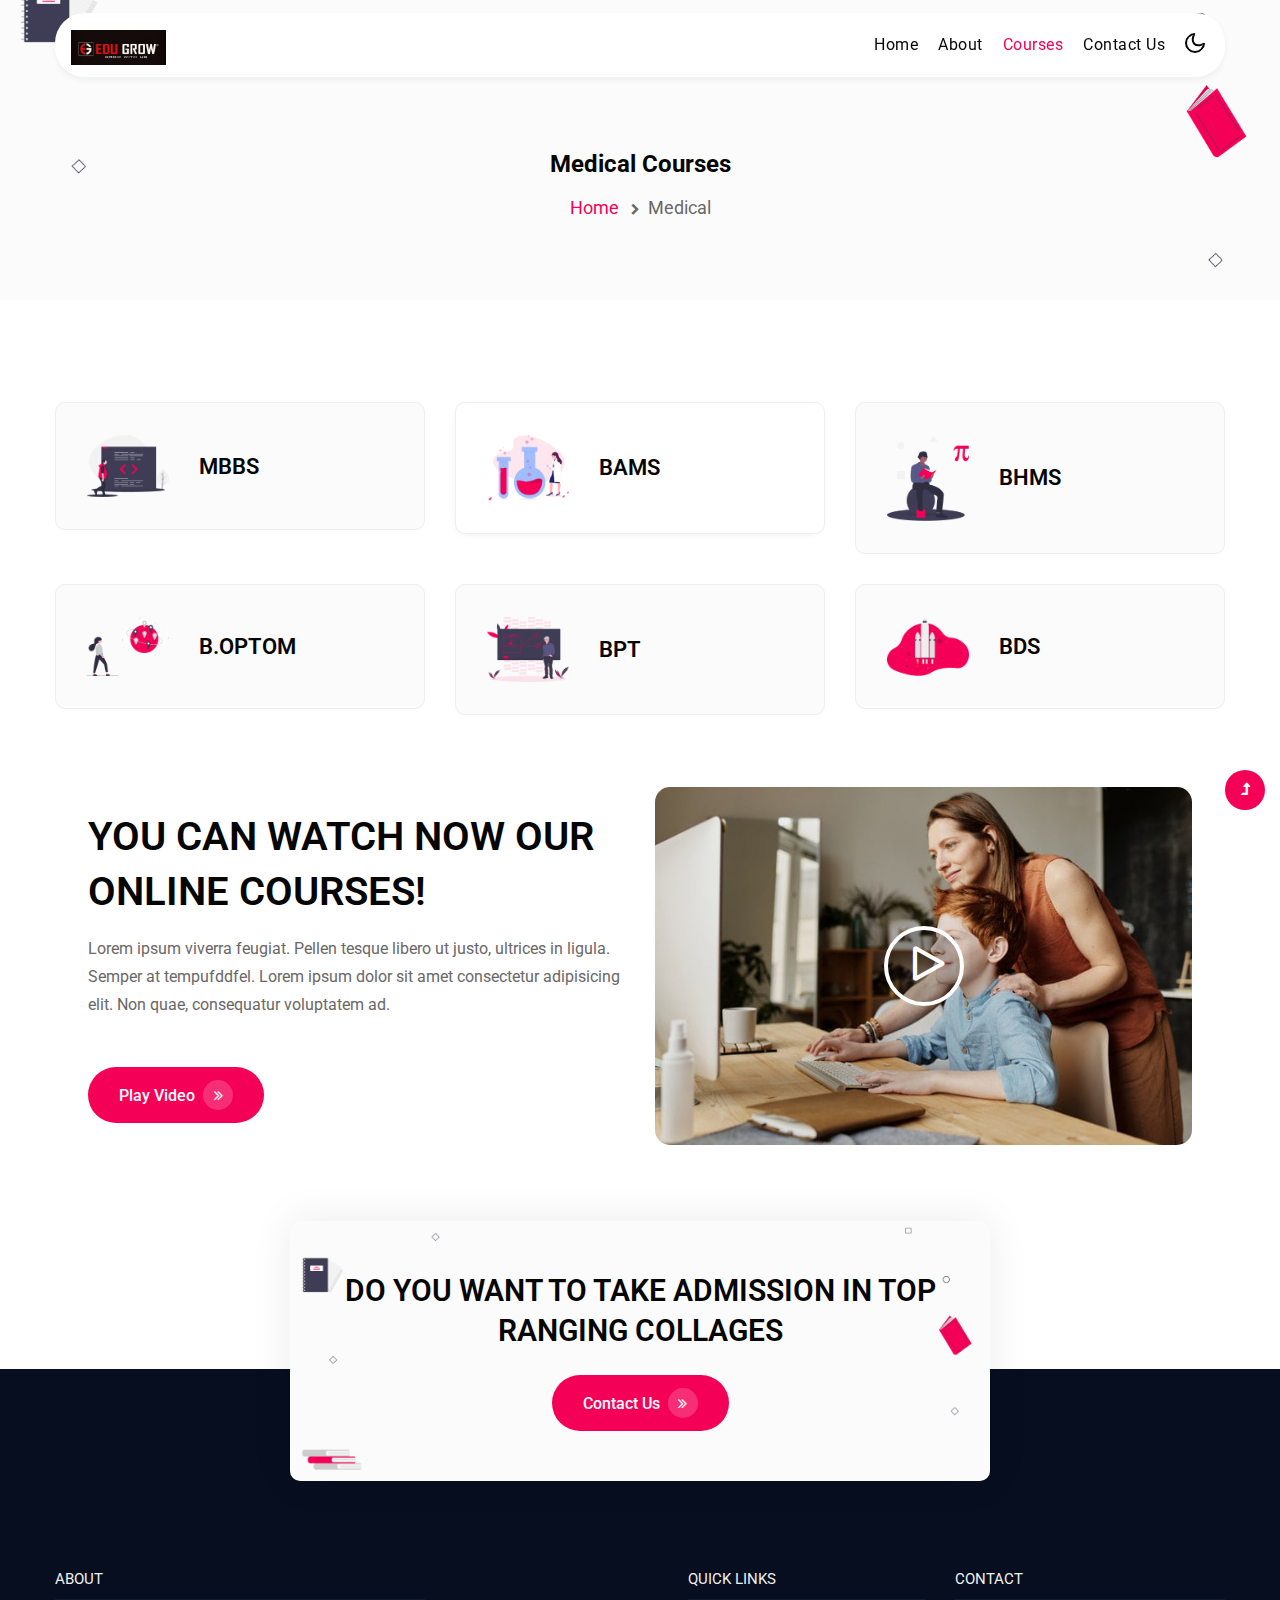
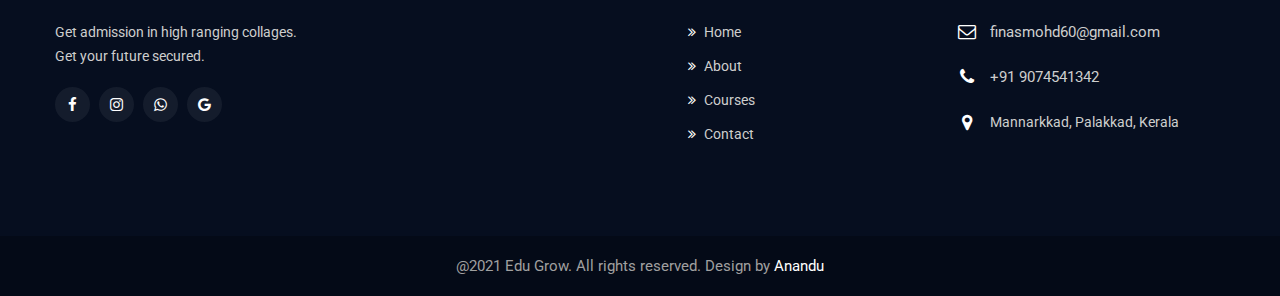
<file: medic.html>
<!doctype html>
<html lang="en">

<head>
    <!-- Required meta tags -->
    <meta charset="utf-8">
    <meta name="viewport" content="width=device-width, initial-scale=1, shrink-to-fit=no">
    <title>Edu Grow - Grow with us</title>
    <!-- google-fonts -->
    <link href="//fonts.googleapis.com/css2?family=Roboto:wght@100;300;400;500;700;900&display=swap" rel="stylesheet">
    <!-- //google-fonts -->
    <!-- Template CSS Style link -->
    <link rel="icon" href="assets/images/myimg/edugrow.jpeg">
    <link rel="stylesheet" href="assets/css/style-starter.css">
</head>

<body>
    <!--header-->
    <header id="site-header" class="fixed-top">
        <div class="container">
            <nav class="navbar navbar-expand-lg stroke">
                <!--h1>
                    <a class="navbar-brand" href="index.html">
                        <img class="img-fluid" src="assets/images/logo.png" alt=" "> Online Study
                    </a>
                </h1-->

                <a class="navbar-brand" href="index.html">
                    <img src="assets/images/myimg/edugrow.jpeg" style="height:35px;" />
                </a>
                <button class="navbar-toggler  collapsed bg-gradient" type="button" data-toggle="collapse"
                    data-target="#navbarTogglerDemo02" aria-controls="navbarTogglerDemo02" aria-expanded="false"
                    aria-label="Toggle navigation">
                    <span class="navbar-toggler-icon fa icon-expand fa-bars"></span>
                    <span class="navbar-toggler-icon fa icon-close fa-times"></span>
                </button>

                <div class="collapse navbar-collapse" id="navbarTogglerDemo02">
                    <ul class="navbar-nav ml-lg-auto">
                        <li class="nav-item">
                            <a class="nav-link" href="index.html">Home</a>
                        </li>
                        <li class="nav-item">
                            <a class="nav-link" href="about.html">About</a>
                        </li>
                        <li class="nav-item active">
                            <a class="nav-link" href="courses.html">Courses</a>
                        </li>
                        <li class="nav-item">
                            <a class="nav-link" href="contact.html">Contact Us</a>
                        </li>


                    </ul>
                </div>
                <!-- toggle switch for light and dark theme -->
                <div class="cont-ser-position">
                    <nav class="navigation">
                        <div class="theme-switch-wrapper">
                            <label class="theme-switch" for="checkbox">
                                <input type="checkbox" id="checkbox">
                                <div class="mode-container">
                                    <i class="gg-sun"></i>
                                    <i class="gg-moon"></i>
                                </div>
                            </label>
                        </div>
                    </nav>
                </div>
                <!-- //toggle switch for light and dark theme -->
            </nav>
        </div>
    </header>
    <!--//header-->
    <!-- inner banner -->
    <div class="inner-banner">
        <section class="w3l-breadcrumb">
            <div class="container">
                <h4 class="inner-text-title font-weight-bold mb-sm-3 mb-2">Medical Courses</h4>
                <ul class="breadcrumbs-custom-path">
                    <li><a href="index.html">Home</a></li>
                    <li class="active"><span class="fa fa-chevron-right mx-2" aria-hidden="true"></span>Medical</li>
                </ul>
            </div>
        </section>
    </div>
    <!-- //inner banner -->
    <!-- banner bottom section -->
    <div class="w3l-index-block4 py-md-5 py-4">
        <div class="features-bg py-lg-4">
            <div class="container">
                <div class="row">
                    <div class="col-lg-4 col-md-6 features15-col-text">
                        <a href="courses.html" class="d-flex feature-unit align-items-center">
                            <div class="col-4">
                                <div class="features15-info">
                                    <img class="img-fluid" src="assets/images/c2.png" alt=" ">
                                </div>
                            </div>
                            <div class="col-8">
                                <div class="features15-para">

                                    <h4>MBBS
                                    </h4>

                                </div>
                            </div>
                        </a>
                    </div>
                    <div class="col-lg-4 col-md-6 features15-col-text">
                        <a href="courses.html" class="d-flex feature-unit align-items-center active">
                            <div class="col-4">
                                <div class="features15-info">
                                    <img class="img-fluid" src="assets/images/c3.png" alt=" ">
                                </div>
                            </div>
                            <div class="col-8">
                                <div class="features15-para">

                                    <h4>BAMS</h4>

                                </div>
                            </div>
                        </a>
                    </div>
                    <div class="col-lg-4 col-md-6 features15-col-text">
                        <a href="courses.html" class="d-flex feature-unit align-items-center">
                            <div class="col-4">
                                <div class="features15-info">
                                    <img class="img-fluid" src="assets/images/c4.png" alt=" ">
                                </div>
                            </div>
                            <div class="col-8">
                                <div class="features15-para">

                                    <h4>BHMS</h4>

                                </div>
                            </div>
                        </a>
                    </div>
                    <div class="col-lg-4 col-md-6 features15-col-text">
                        <a href="courses.html" class="d-flex feature-unit align-items-center">
                            <div class="col-4">
                                <div class="features15-info">
                                    <img class="img-fluid" src="assets/images/c5.png" alt=" ">
                                </div>
                            </div>
                            <div class="col-8">
                                <div class="features15-para">

                                    <h4>B.OPTOM</h4>

                                </div>
                            </div>
                        </a>
                    </div>
                    <div class="col-lg-4 col-md-6 features15-col-text">
                        <a href="courses.html" class="d-flex feature-unit align-items-center">
                            <div class="col-4">
                                <div class="features15-info">
                                    <img class="img-fluid" src="assets/images/c6.png" alt=" ">
                                </div>
                            </div>
                            <div class="col-8">
                                <div class="features15-para">

                                    <h4>BPT</h4>

                                </div>
                            </div>
                        </a>
                    </div>
                    <div class="col-lg-4 col-md-6 features15-col-text">
                        <a href="courses.html" class="d-flex feature-unit align-items-center">
                            <div class="col-4">
                                <div class="features15-info">
                                    <img class="img-fluid" src="assets/images/c1.png" alt=" ">
                                </div>
                            </div>
                            <div class="col-8">
                                <div class="features15-para">

                                    <h4>BDS</h4>

                                </div>
                            </div>
                        </a>
                    </div>
                    <!--div class="col-lg-4 col-md-6 features15-col-text">
                        <a href="courses.html" class="d-flex feature-unit align-items-center">
                            <div class="col-4">
                                <div class="features15-info">
                                    <img class="img-fluid" src="assets/images/paint.png" alt=" ">
                                </div>
                            </div>
                            <div class="col-8">
                                <div class="features15-para">
                                    
                                    <h4>Ww Recognize</h4>
                                    <p>Ras effic itur metusga via suscipit</p>
                                </div>
                            </div>
                        </a>
                    </div>
                    <div class="col-lg-4 col-md-6 features15-col-text">
                        <a href="courses.html" class="d-flex feature-unit align-items-center">
                            <div class="col-4">
                                <div class="features15-info">
                                    <img class="img-fluid" src="assets/images/history.png" alt=" ">
                                </div>
                            </div>
                            <div class="col-8">
                                <div class="features15-para">
                                    
                                    <h4>Online Learning</h4>
                                    <p>Ras effic itur metusga via suscipit</p>
                                </div>
                            </div>
                        </a>
                    </div>
                    <div class="col-lg-4 col-md-6 features15-col-text">
                        <a href="courses.html" class="d-flex feature-unit align-items-center">
                            <div class="col-4">
                                <div class="features15-info">
                                    <img class="img-fluid" src="assets/images/design.png" alt=" ">
                                </div>
                            </div>
                            <div class="col-8">
                                <div class="features15-para">
                                   
                                    <h4>Astrology</h4>
                                    <p>Ras effic itur metusga via suscipit</p>
                                </div>
                            </div>
                        </a>
                    </div-->
                </div>

            </div>
        </div>
    </div>
    <!-- //banner bottom section -->

    <!-- video section -->
    <section class="video-section">
        <div class="midd-w3 pb-5">
            <div class="container pb-md-4 py-md-0 py-3 mb-5 mt-10">
                <div class="row mb-lg-2">
                    <div class="col-lg-6 about-right-faq align-self pl-lg-5">
                        <h3 class="title-big">You can watch now our online courses!</h3>
                        <p class="mt-3">Lorem ipsum viverra feugiat. Pellen tesque libero ut justo,
                            ultrices in ligula. Semper at tempufddfel. Lorem ipsum dolor sit amet consectetur
                            adipisicing
                            elit. Non quae, consequatur voluptatem ad.</p>
                        <a class="btn button-style mt-lg-5 mt-4 popup-with-zoom-anim play-view"
                            href="#small-dialog">Play Video<i class="fa fa-angle-double-right" aria-hidden="true"></i>
                        </a>
                    </div>
                    <div class="col-lg-6 left-wthree-img-video text-righ pr-lg-5 mt-lg-0 mt-5">
                        <div class="position-relative text-center">
                            <img src="assets/images/video.jpg" alt="" class="img-fluid radius-image-full">
                            <a href="#small-dialog"
                                class="popup-with-zoom-anim play-view text-center position-absolute">
                                <span class="video-play-icon">
                                    <span class="fa fa-play"></span>
                                </span>
                            </a>
                            <!-- dialog itself, mfp-hide class is required to make dialog hidden -->
                            <div id="small-dialog" class="zoom-anim-dialog mfp-hide">
                                <iframe
                                    src="https://player.vimeo.com/video/248099609?color=26e5d8&title=0&byline=0&portrait=0"
                                    frameborder="0" allow="autoplay; fullscreen" allowfullscreen></iframe>
                            </div>
                        </div>
                    </div>
                </div>
            </div>
        </div>
    </section>
    <!-- //video section -->
    <!-- footer -->
    <footer class="w3l-footer-22 position-relative mt-5 pt-5">
        <div class="footer-sub">
            <div class="container">
                <div class="text-txt">
                    <div class="right-side text-center">
                        <h4>Do you want to take admission in top ranging collages</h4>
                        <a class="btn button-style mt-4" href="contact.html">Contact Us<i
                                class="fa fa-angle-double-right" aria-hidden="true"></i></a>
                    </div>
                    <div class="row sub-columns">
                        <div class="col-lg-4 col-md-6 col-sm-8 sub-one-left">
                            <h6>About </h6>
                            <p>Get admission in high ranging collages.<br> Get your future secured. </p>
                            <div class="columns-2">
                                <ul class="social">
                                    <li><a href="#facebook"><span class="fa fa-facebook" aria-hidden="true"></span></a>
                                    </li>
                                    <li><a href="#instagram"><span class="fa fa-instagram" aria-hidden="true"></span></a>
                                    </li>
                                    <li><a href="#twitter"><span class="fa fa-whatsapp" aria-hidden="true"></span></a>
                                    </li>
                                    <li><a href="#google"><span class="fa fa-google" aria-hidden="true"></span></a>
                                    </li>
                                    
                                </ul>
                            </div>
                        </div>
                        <div class="col-lg-2 col-md-6 col-sm-4 mt-sm-0 mt-5 sub-two-right">
                            
                        </div>
                        <div class="col-lg-3 col-sm-6 sub-two-right pl-lg-5 mt-lg-0 mt-sm-5 mt-4">
                            <h6>Quick links</h6>
                            <ul>
                                <li><a href="index.html"><span class="fa fa-angle-double-right mr-2"></span>Home</a>
                                </li>
                                <li><a href="about.html"><span class="fa fa-angle-double-right mr-2"></span>About</a>
                                </li>
                                <li><a href="courses.html"><span
                                            class="fa fa-angle-double-right mr-2"></span>Courses</a></li>
                                <li><a href="contact.html"><span
                                            class="fa fa-angle-double-right mr-2"></span>Contact</a></li>
                            </ul>
                        </div>
                        <div class="col-lg-3 col-sm-6 sub-one-left mt-lg-0 mt-sm-5 mt-4">
                            <h6>Contact </h6>
                            <div class="column2">
                                <div class="href1"><span class="fa fa-envelope-o" aria-hidden="true"></span><a
                                        href="mailto:finasmohd60@gmail.com">finasmohd60@gmail.com</a>
                                </div>
                                <div class="href2"><span class="fa fa-phone" aria-hidden="true"></span><a
                                        href="tel:+919074541342">+91 9074541342</a>
                                </div>
                                <div>
                                    <p class="contact-para"><span class="fa fa-map-marker"
                                            aria-hidden="true"></span>Mannarkkad, Palakkad, Kerala</p>
                                </div>
                            </div>
                        </div>
                    </div>
                </div>
            </div>
        </div>
        <!-- copyright -->
        <div class="copyright-footer text-center">
            <div class="container">
                <div class="columns">
                    <p>@2021 Edu Grow. All rights reserved. Design by <a href="https://anandudev.netlify.app/"
                        target="_blank"> Anandu</a>
                    </p>
                </div>
            </div>
        </div>
        <!-- //copyright -->
    </footer>
    <!-- //footer -->

    <!-- Js scripts -->
    <!-- move top -->
    <button onclick="topFunction()" id="movetop" title="Go to top">
        <span class="fa fa-level-up" aria-hidden="true"></span>
    </button>
    <script>
        // When the user scrolls down 20px from the top of the document, show the button
        window.onscroll = function () {
            scrollFunction()
        };

        function scrollFunction() {
            if (document.body.scrollTop > 20 || document.documentElement.scrollTop > 20) {
                document.getElementById("movetop").style.display = "block";
            } else {
                document.getElementById("movetop").style.display = "none";
            }
        }

        // When the user clicks on the button, scroll to the top of the document
        function topFunction() {
            document.body.scrollTop = 0;
            document.documentElement.scrollTop = 0;
        }
    </script>
    <!-- //move top -->

    <!-- common jquery plugin -->
    <script src="assets/js/jquery-3.3.1.min.js"></script>
    <!-- //common jquery plugin -->

    <!-- theme switch js (light and dark)-->
    <script src="assets/js/theme-change.js"></script>
    <script>
        function autoType(elementClass, typingSpeed) {
            var thhis = $(elementClass);
            thhis.css({
                "position": "relative",
                "display": "inline-block"
            });
            thhis.prepend('<div class="cursor" style="right: initial; left:0;"></div>');
            thhis = thhis.find(".text-js");
            var text = thhis.text().trim().split('');
            var amntOfChars = text.length;
            var newString = "";
            thhis.text("|");
            setTimeout(function () {
                thhis.css("opacity", 1);
                thhis.prev().removeAttr("style");
                thhis.text("");
                for (var i = 0; i < amntOfChars; i++) {
                    (function (i, char) {
                        setTimeout(function () {
                            newString += char;
                            thhis.text(newString);
                        }, i * typingSpeed);
                    })(i + 1, text[i]);
                }
            }, 1500);
        }

        $(document).ready(function () {
            // Now to start autoTyping just call the autoType function with the 
            // class of outer div
            // The second paramter is the speed between each letter is typed.   
            autoType(".type-js", 200);
        });
    </script>
    <!-- //theme switch js (light and dark)-->

    <!-- magnific popup -->
    <script src="assets/js/jquery.magnific-popup.min.js"></script>
    <script>
        $(document).ready(function () {
            $('.popup-with-zoom-anim').magnificPopup({
                type: 'inline',

                fixedContentPos: false,
                fixedBgPos: true,

                overflowY: 'auto',

                closeBtnInside: true,
                preloader: false,

                midClick: true,
                removalDelay: 300,
                mainClass: 'my-mfp-zoom-in'
            });

            $('.popup-with-move-anim').magnificPopup({
                type: 'inline',

                fixedContentPos: false,
                fixedBgPos: true,

                overflowY: 'auto',

                closeBtnInside: true,
                preloader: false,

                midClick: true,
                removalDelay: 300,
                mainClass: 'my-mfp-slide-bottom'
            });
        });
    </script>
    <!-- //magnific popup -->

    <!-- MENU-JS -->
    <script>
        $(window).on("scroll", function () {
            var scroll = $(window).scrollTop();

            if (scroll >= 80) {
                $("#site-header").addClass("nav-fixed");
            } else {
                $("#site-header").removeClass("nav-fixed");
            }
        });

        //Main navigation Active Class Add Remove
        $(".navbar-toggler").on("click", function () {
            $("header").toggleClass("active");
        });
        $(document).on("ready", function () {
            if ($(window).width() > 991) {
                $("header").removeClass("active");
            }
            $(window).on("resize", function () {
                if ($(window).width() > 991) {
                    $("header").removeClass("active");
                }
            });
        });
    </script>
    <!-- //MENU-JS -->

    <!-- disable body scroll which navbar is in active -->
    <script>
        $(function () {
            $('.navbar-toggler').click(function () {
                $('body').toggleClass('noscroll');
            })
        });
    </script>
    <!-- //disable body scroll which navbar is in active -->

    <!--bootstrap-->
    <script src="assets/js/bootstrap.min.js"></script>
    <!-- //bootstrap-->
    <!-- //Js scripts -->
</body>

</html>
</file>
<file: assets/css/style-starter.css>
@charset "UTF-8";

:root {
  --blue: #007bff;
  --indigo: #6610f2;
  --purple: #6f42c1;
  --pink: #e83e8c;
  --red: #dc3545;
  --orange: #fd7e14;
  --yellow: #ffc107;
  --green: #28a745;
  --teal: #20c997;
  --cyan: #17a2b8;
  --white: #fff;
  --gray: #6c757d;
  --gray-dark: #343a40;
  --primary: #ff4c4c;
  --secondary: #e71d36;
  --success: #28a745;
  --info: #17a2b8;
  --warning: #ffc107;
  --danger: #dc3545;
  --light: #f8f9fa;
  --dark: #343a40;
  --breakpoint-xs: 0;
  --breakpoint-sm: 576px;
  --breakpoint-md: 768px;
  --breakpoint-lg: 992px;
  --breakpoint-xl: 1200px;
  --font-family-sans-serif: -apple-system, BlinkMacSystemFont, "Segoe UI", Roboto, "Helvetica Neue", Arial, "Noto Sans", sans-serif, "Apple Color Emoji", "Segoe UI Emoji", "Segoe UI Symbol", "Noto Color Emoji";
  --font-family-monospace: SFMono-Regular, Menlo, Monaco, Consolas, "Liberation Mono", "Courier New", monospace;
}

*,
*::before,
*::after {
  box-sizing: border-box;
}

html {
  font-family: sans-serif;
  line-height: 1.15;
  -webkit-text-size-adjust: 100%;
  -webkit-tap-highlight-color: rgba(0, 0, 0, 0);
}

article,
aside,
figcaption,
figure,
footer,
header,
hgroup,
main,
nav,
section {
  display: block;
}

body {
  margin: 0;
  font-family: -apple-system, BlinkMacSystemFont, "Segoe UI", Roboto, "Helvetica Neue", Arial, "Noto Sans", sans-serif, "Apple Color Emoji", "Segoe UI Emoji", "Segoe UI Symbol", "Noto Color Emoji";
  font-size: 1rem;
  font-weight: 400;
  line-height: 1.5;
  color: #212529;
  text-align: left;
  background-color: #fff;
}

[tabindex="-1"]:focus:not(:focus-visible) {
  outline: 0 !important;
}

hr {
  box-sizing: content-box;
  height: 0;
  overflow: visible;
}

h1,
h2,
h3,
h4,
h5,
h6 {
  margin-top: 0;
  margin-bottom: 0.5rem;
}

p {
  margin-top: 0;
  margin-bottom: 1rem;
}

abbr[title],
abbr[data-original-title] {
  text-decoration: underline;
  -webkit-text-decoration: underline dotted;
  text-decoration: underline dotted;
  cursor: help;
  border-bottom: 0;
  -webkit-text-decoration-skip-ink: none;
  text-decoration-skip-ink: none;
}

address {
  margin-bottom: 1rem;
  font-style: normal;
  line-height: inherit;
}

ol,
ul,
dl {
  margin-top: 0;
  margin-bottom: 1rem;
}

ol ol,
ul ul,
ol ul,
ul ol {
  margin-bottom: 0;
}

dt {
  font-weight: 600;
}

dd {
  margin-bottom: .5rem;
  margin-left: 0;
}

blockquote {
  margin: 0 0 1rem;
}

b,
strong {
  font-weight: bolder;
}

small {
  font-size: 80%;
}

sub,
sup {
  position: relative;
  font-size: 75%;
  line-height: 0;
  vertical-align: baseline;
}

sub {
  bottom: -.25em;
}

sup {
  top: -.5em;
}

a {
  color: var(--font-color);
  text-decoration: none;
  background-color: transparent;
}

a:hover {
  color: var(--primary-color);
  text-decoration: underline;
}

a:not([href]) {
  color: inherit;
  text-decoration: none;
}

a:not([href]):hover {
  color: inherit;
  text-decoration: none;
}

pre,
code,
kbd,
samp {
  font-family: SFMono-Regular, Menlo, Monaco, Consolas, "Liberation Mono", "Courier New", monospace;
  font-size: 1em;
}

pre {
  margin-top: 0;
  margin-bottom: 1rem;
  overflow: auto;
}

figure {
  margin: 0 0 1rem;
}

img {
  vertical-align: middle;
  border-style: none;
}

svg {
  overflow: hidden;
  vertical-align: middle;
}

table {
  border-collapse: collapse;
}

caption {
  padding-top: 0.75rem;
  padding-bottom: 0.75rem;
  color: #6c757d;
  text-align: left;
  caption-side: bottom;
}

th {
  text-align: inherit;
}

label {
  display: inline-block;
  margin-bottom: 0.5rem;
}

button {
  border-radius: 0;
}

button:focus {
  outline: 1px dotted;
  outline: 5px auto -webkit-focus-ring-color;
}

input,
button,
select,
optgroup,
textarea {
  margin: 0;
  font-family: inherit;
  font-size: inherit;
  line-height: inherit;
}

button,
input {
  overflow: visible;
}

button,
select {
  text-transform: none;
}

select {
  word-wrap: normal;
}

button,
[type="button"],
[type="reset"],
[type="submit"] {
  -webkit-appearance: button;
}

button:not(:disabled),
[type="button"]:not(:disabled),
[type="reset"]:not(:disabled),
[type="submit"]:not(:disabled) {
  cursor: pointer;
}

button::-moz-focus-inner,
[type="button"]::-moz-focus-inner,
[type="reset"]::-moz-focus-inner,
[type="submit"]::-moz-focus-inner {
  padding: 0;
  border-style: none;
}

input[type="radio"],
input[type="checkbox"] {
  box-sizing: border-box;
  padding: 0;
}

input[type="date"],
input[type="time"],
input[type="datetime-local"],
input[type="month"] {
  -webkit-appearance: listbox;
}

textarea {
  overflow: auto;
  resize: vertical;
}

fieldset {
  min-width: 0;
  padding: 0;
  margin: 0;
  border: 0;
}

legend {
  display: block;
  width: 100%;
  max-width: 100%;
  padding: 0;
  margin-bottom: .5rem;
  font-size: 1.5rem;
  line-height: inherit;
  color: inherit;
  white-space: normal;
}

@media (max-width: 1200px) {
  legend {
    font-size: calc(1.275rem + 0.3vw);
  }
}

progress {
  vertical-align: baseline;
}

[type="number"]::-webkit-inner-spin-button,
[type="number"]::-webkit-outer-spin-button {
  height: auto;
}

[type="search"] {
  outline-offset: -2px;
  -webkit-appearance: none;
}

[type="search"]::-webkit-search-decoration {
  -webkit-appearance: none;
}

::-webkit-file-upload-button {
  font: inherit;
  -webkit-appearance: button;
}

output {
  display: inline-block;
}

summary {
  display: list-item;
  cursor: pointer;
}

template {
  display: none;
}

[hidden] {
  display: none !important;
}

h1,
h2,
h3,
h4,
h5,
h6,
.h1,
.h2,
.h3,
.h4,
.h5,
.h6 {
  margin-bottom: 0.5rem;
  font-weight: 400;
  line-height: 28px;
}

h1,
.h1 {
  font-size: 2.5rem;
}

@media (max-width: 1200px) {

  h1,
  .h1 {
    font-size: calc(1.375rem + 1.5vw);
  }
}

h2,
.h2 {
  font-size: 2rem;
}

@media (max-width: 1200px) {

  h2,
  .h2 {
    font-size: calc(1.325rem + 0.9vw);
  }
}

h3,
.h3 {
  font-size: 1.75rem;
}

@media (max-width: 1200px) {

  h3,
  .h3 {
    font-size: calc(1.3rem + 0.6vw);
  }
}

h4,
.h4 {
  font-size: 1.5rem;
}

@media (max-width: 1200px) {

  h4,
  .h4 {
    font-size: calc(1.275rem + 0.3vw);
  }
}

h5,
.h5 {
  font-size: 1.25rem;
}

h6,
.h6 {
  font-size: 1rem;
}

.lead {
  font-size: 1.25rem;
  font-weight: 300;
}

.display-1 {
  font-size: 6rem;
  font-weight: 300;
  line-height: 1.2;
}

@media (max-width: 1200px) {
  .display-1 {
    font-size: calc(1.725rem + 5.7vw);
  }
}

.display-2 {
  font-size: 5.5rem;
  font-weight: 300;
  line-height: 1.2;
}

@media (max-width: 1200px) {
  .display-2 {
    font-size: calc(1.675rem + 5.1vw);
  }
}

.display-3 {
  font-size: 4.5rem;
  font-weight: 300;
  line-height: 1.2;
}

@media (max-width: 1200px) {
  .display-3 {
    font-size: calc(1.575rem + 3.9vw);
  }
}

.display-4 {
  font-size: 3.5rem;
  font-weight: 300;
  line-height: 1.2;
}

@media (max-width: 1200px) {
  .display-4 {
    font-size: calc(1.475rem + 2.7vw);
  }
}

hr {
  margin-top: 1rem;
  margin-bottom: 1rem;
  border: 0;
  border-top: 1px solid rgba(0, 0, 0, 0.1);
}

small,
.small {
  font-size: 80%;
  font-weight: 400;
}

mark,
.mark {
  padding: 0.2em;
  background-color: #fcf8e3;
}

.list-unstyled {
  padding-left: 0;
  list-style: none;
}

.list-inline {
  padding-left: 0;
  list-style: none;
}

.list-inline-item {
  display: inline-block;
}

.list-inline-item:not(:last-child) {
  margin-right: 0.5rem;
}

.initialism {
  font-size: 90%;
  text-transform: uppercase;
}

.blockquote {
  margin-bottom: 1rem;
  font-size: 1.25rem;
}

.blockquote-footer {
  display: block;
  font-size: 80%;
  color: #6c757d;
}

.blockquote-footer::before {
  content: "\2014\00A0";
}

.img-fluid {
  max-width: 100%;
  height: auto;
}

.img-thumbnail {
  padding: 0.25rem;
  background-color: #fff;
  border: 1px solid #dee2e6;
  border-radius: 0.25rem;
  max-width: 100%;
  height: auto;
}

.figure {
  display: inline-block;
}

.figure-img {
  margin-bottom: 0.5rem;
  line-height: 1;
}

.figure-caption {
  font-size: 90%;
  color: #6c757d;
}

code {
  font-size: 87.5%;
  color: #e83e8c;
  word-wrap: break-word;
}

a>code {
  color: inherit;
}

kbd {
  padding: 0.2rem 0.4rem;
  font-size: 87.5%;
  color: #fff;
  background-color: #212529;
  border-radius: 0.2rem;
}

kbd kbd {
  padding: 0;
  font-size: 100%;
  font-weight: 600;
}

pre {
  display: block;
  font-size: 87.5%;
  color: #212529;
}

pre code {
  font-size: inherit;
  color: inherit;
  word-break: normal;
}

.pre-scrollable {
  max-height: 340px;
  overflow-y: scroll;
}

.container {
  width: 100%;
  padding-right: 15px;
  padding-left: 15px;
  margin-right: auto;
  margin-left: auto;
}

@media (min-width: 576px) {
  .container {
    max-width: 540px;
  }
}

@media (min-width: 768px) {
  .container {
    max-width: 720px;
  }
}

@media (min-width: 992px) {
  .container {
    max-width: 960px;
  }
}

@media (min-width: 1200px) {
  .container {
    max-width: 1140px;
  }
}

.container-fluid,
.container-sm,
.container-md,
.container-lg,
.container-xl {
  width: 100%;
  padding-right: 15px;
  padding-left: 15px;
  margin-right: auto;
  margin-left: auto;
}

@media (min-width: 576px) {

  .container,
  .container-sm {
    max-width: 540px;
  }
}

@media (min-width: 768px) {

  .container,
  .container-sm,
  .container-md {
    max-width: 720px;
  }
}

@media (min-width: 992px) {

  .container,
  .container-sm,
  .container-md,
  .container-lg {
    max-width: 960px;
  }
}

@media (min-width: 1200px) {

  .container,
  .container-sm,
  .container-md,
  .container-lg,
  .container-xl {
    max-width: 1140px;
  }
}

.row {
  display: flex;
  flex-wrap: wrap;
  margin-right: -15px;
  margin-left: -15px;
}

.no-gutters {
  margin-right: 0;
  margin-left: 0;
}

.no-gutters>.col,
.no-gutters>[class*="col-"] {
  padding-right: 0;
  padding-left: 0;
}

.col-1,
.col-2,
.col-3,
.col-4,
.col-5,
.col-6,
.col-7,
.col-8,
.col-9,
.col-10,
.col-11,
.col-12,
.col,
.col-auto,
.col-sm-1,
.col-sm-2,
.col-sm-3,
.col-sm-4,
.col-sm-5,
.col-sm-6,
.col-sm-7,
.col-sm-8,
.col-sm-9,
.col-sm-10,
.col-sm-11,
.col-sm-12,
.col-sm,
.col-sm-auto,
.col-md-1,
.col-md-2,
.col-md-3,
.col-md-4,
.col-md-5,
.col-md-6,
.col-md-7,
.col-md-8,
.col-md-9,
.col-md-10,
.col-md-11,
.col-md-12,
.col-md,
.col-md-auto,
.col-lg-1,
.col-lg-2,
.col-lg-3,
.col-lg-4,
.col-lg-5,
.col-lg-6,
.col-lg-7,
.col-lg-8,
.col-lg-9,
.col-lg-10,
.col-lg-11,
.col-lg-12,
.col-lg,
.col-lg-auto,
.col-xl-1,
.col-xl-2,
.col-xl-3,
.col-xl-4,
.col-xl-5,
.col-xl-6,
.col-xl-7,
.col-xl-8,
.col-xl-9,
.col-xl-10,
.col-xl-11,
.col-xl-12,
.col-xl,
.col-xl-auto {
  position: relative;
  width: 100%;
  padding-right: 15px;
  padding-left: 15px;
}

.col {
  flex-basis: 0;
  flex-grow: 1;
  max-width: 100%;
}

.row-cols-1>* {
  flex: 0 0 100%;
  max-width: 100%;
}

.row-cols-2>* {
  flex: 0 0 50%;
  max-width: 50%;
}

.row-cols-3>* {
  flex: 0 0 33.33333%;
  max-width: 33.33333%;
}

.row-cols-4>* {
  flex: 0 0 25%;
  max-width: 25%;
}

.row-cols-5>* {
  flex: 0 0 20%;
  max-width: 20%;
}

.row-cols-6>* {
  flex: 0 0 16.66667%;
  max-width: 16.66667%;
}

.col-auto {
  flex: 0 0 auto;
  width: auto;
  max-width: 100%;
}

.col-1 {
  flex: 0 0 8.33333%;
  max-width: 8.33333%;
}

.col-2 {
  flex: 0 0 16.66667%;
  max-width: 16.66667%;
}

.col-3 {
  flex: 0 0 25%;
  max-width: 25%;
}

.col-4 {
  flex: 0 0 33.33333%;
  max-width: 33.33333%;
}

.col-5 {
  flex: 0 0 41.66667%;
  max-width: 41.66667%;
}

.col-6 {
  flex: 0 0 50%;
  max-width: 50%;
}

.col-7 {
  flex: 0 0 58.33333%;
  max-width: 58.33333%;
}

.col-8 {
  flex: 0 0 66.66667%;
  max-width: 66.66667%;
}

.col-9 {
  flex: 0 0 75%;
  max-width: 75%;
}

.col-10 {
  flex: 0 0 83.33333%;
  max-width: 83.33333%;
}

.col-11 {
  flex: 0 0 91.66667%;
  max-width: 91.66667%;
}

.col-12 {
  flex: 0 0 100%;
  max-width: 100%;
}

.order-first {
  order: -1;
}

.order-last {
  order: 13;
}

.order-0 {
  order: 0;
}

.order-1 {
  order: 1;
}

.order-2 {
  order: 2;
}

.order-3 {
  order: 3;
}

.order-4 {
  order: 4;
}

.order-5 {
  order: 5;
}

.order-6 {
  order: 6;
}

.order-7 {
  order: 7;
}

.order-8 {
  order: 8;
}

.order-9 {
  order: 9;
}

.order-10 {
  order: 10;
}

.order-11 {
  order: 11;
}

.order-12 {
  order: 12;
}

.offset-1 {
  margin-left: 8.33333%;
}

.offset-2 {
  margin-left: 16.66667%;
}

.offset-3 {
  margin-left: 25%;
}

.offset-4 {
  margin-left: 33.33333%;
}

.offset-5 {
  margin-left: 41.66667%;
}

.offset-6 {
  margin-left: 50%;
}

.offset-7 {
  margin-left: 58.33333%;
}

.offset-8 {
  margin-left: 66.66667%;
}

.offset-9 {
  margin-left: 75%;
}

.offset-10 {
  margin-left: 83.33333%;
}

.offset-11 {
  margin-left: 91.66667%;
}

@media (min-width: 576px) {
  .col-sm {
    flex-basis: 0;
    flex-grow: 1;
    max-width: 100%;
  }

  .row-cols-sm-1>* {
    flex: 0 0 100%;
    max-width: 100%;
  }

  .row-cols-sm-2>* {
    flex: 0 0 50%;
    max-width: 50%;
  }

  .row-cols-sm-3>* {
    flex: 0 0 33.33333%;
    max-width: 33.33333%;
  }

  .row-cols-sm-4>* {
    flex: 0 0 25%;
    max-width: 25%;
  }

  .row-cols-sm-5>* {
    flex: 0 0 20%;
    max-width: 20%;
  }

  .row-cols-sm-6>* {
    flex: 0 0 16.66667%;
    max-width: 16.66667%;
  }

  .col-sm-auto {
    flex: 0 0 auto;
    width: auto;
    max-width: 100%;
  }

  .col-sm-1 {
    flex: 0 0 8.33333%;
    max-width: 8.33333%;
  }

  .col-sm-2 {
    flex: 0 0 16.66667%;
    max-width: 16.66667%;
  }

  .col-sm-3 {
    flex: 0 0 25%;
    max-width: 25%;
  }

  .col-sm-4 {
    flex: 0 0 33.33333%;
    max-width: 33.33333%;
  }

  .col-sm-5 {
    flex: 0 0 41.66667%;
    max-width: 41.66667%;
  }

  .col-sm-6 {
    flex: 0 0 50%;
    max-width: 50%;
  }

  .col-sm-7 {
    flex: 0 0 58.33333%;
    max-width: 58.33333%;
  }

  .col-sm-8 {
    flex: 0 0 66.66667%;
    max-width: 66.66667%;
  }

  .col-sm-9 {
    flex: 0 0 75%;
    max-width: 75%;
  }

  .col-sm-10 {
    flex: 0 0 83.33333%;
    max-width: 83.33333%;
  }

  .col-sm-11 {
    flex: 0 0 91.66667%;
    max-width: 91.66667%;
  }

  .col-sm-12 {
    flex: 0 0 100%;
    max-width: 100%;
  }

  .order-sm-first {
    order: -1;
  }

  .order-sm-last {
    order: 13;
  }

  .order-sm-0 {
    order: 0;
  }

  .order-sm-1 {
    order: 1;
  }

  .order-sm-2 {
    order: 2;
  }

  .order-sm-3 {
    order: 3;
  }

  .order-sm-4 {
    order: 4;
  }

  .order-sm-5 {
    order: 5;
  }

  .order-sm-6 {
    order: 6;
  }

  .order-sm-7 {
    order: 7;
  }

  .order-sm-8 {
    order: 8;
  }

  .order-sm-9 {
    order: 9;
  }

  .order-sm-10 {
    order: 10;
  }

  .order-sm-11 {
    order: 11;
  }

  .order-sm-12 {
    order: 12;
  }

  .offset-sm-0 {
    margin-left: 0;
  }

  .offset-sm-1 {
    margin-left: 8.33333%;
  }

  .offset-sm-2 {
    margin-left: 16.66667%;
  }

  .offset-sm-3 {
    margin-left: 25%;
  }

  .offset-sm-4 {
    margin-left: 33.33333%;
  }

  .offset-sm-5 {
    margin-left: 41.66667%;
  }

  .offset-sm-6 {
    margin-left: 50%;
  }

  .offset-sm-7 {
    margin-left: 58.33333%;
  }

  .offset-sm-8 {
    margin-left: 66.66667%;
  }

  .offset-sm-9 {
    margin-left: 75%;
  }

  .offset-sm-10 {
    margin-left: 83.33333%;
  }

  .offset-sm-11 {
    margin-left: 91.66667%;
  }
}

@media (min-width: 768px) {
  .col-md {
    flex-basis: 0;
    flex-grow: 1;
    max-width: 100%;
  }

  .row-cols-md-1>* {
    flex: 0 0 100%;
    max-width: 100%;
  }

  .row-cols-md-2>* {
    flex: 0 0 50%;
    max-width: 50%;
  }

  .row-cols-md-3>* {
    flex: 0 0 33.33333%;
    max-width: 33.33333%;
  }

  .row-cols-md-4>* {
    flex: 0 0 25%;
    max-width: 25%;
  }

  .row-cols-md-5>* {
    flex: 0 0 20%;
    max-width: 20%;
  }

  .row-cols-md-6>* {
    flex: 0 0 16.66667%;
    max-width: 16.66667%;
  }

  .col-md-auto {
    flex: 0 0 auto;
    width: auto;
    max-width: 100%;
  }

  .col-md-1 {
    flex: 0 0 8.33333%;
    max-width: 8.33333%;
  }

  .col-md-2 {
    flex: 0 0 16.66667%;
    max-width: 16.66667%;
  }

  .col-md-3 {
    flex: 0 0 25%;
    max-width: 25%;
  }

  .col-md-4 {
    flex: 0 0 33.33333%;
    max-width: 33.33333%;
  }

  .col-md-5 {
    flex: 0 0 41.66667%;
    max-width: 41.66667%;
  }

  .col-md-6 {
    flex: 0 0 50%;
    max-width: 50%;
  }

  .col-md-7 {
    flex: 0 0 58.33333%;
    max-width: 58.33333%;
  }

  .col-md-8 {
    flex: 0 0 66.66667%;
    max-width: 66.66667%;
  }

  .col-md-9 {
    flex: 0 0 75%;
    max-width: 75%;
  }

  .col-md-10 {
    flex: 0 0 83.33333%;
    max-width: 83.33333%;
  }

  .col-md-11 {
    flex: 0 0 91.66667%;
    max-width: 91.66667%;
  }

  .col-md-12 {
    flex: 0 0 100%;
    max-width: 100%;
  }

  .order-md-first {
    order: -1;
  }

  .order-md-last {
    order: 13;
  }

  .order-md-0 {
    order: 0;
  }

  .order-md-1 {
    order: 1;
  }

  .order-md-2 {
    order: 2;
  }

  .order-md-3 {
    order: 3;
  }

  .order-md-4 {
    order: 4;
  }

  .order-md-5 {
    order: 5;
  }

  .order-md-6 {
    order: 6;
  }

  .order-md-7 {
    order: 7;
  }

  .order-md-8 {
    order: 8;
  }

  .order-md-9 {
    order: 9;
  }

  .order-md-10 {
    order: 10;
  }

  .order-md-11 {
    order: 11;
  }

  .order-md-12 {
    order: 12;
  }

  .offset-md-0 {
    margin-left: 0;
  }

  .offset-md-1 {
    margin-left: 8.33333%;
  }

  .offset-md-2 {
    margin-left: 16.66667%;
  }

  .offset-md-3 {
    margin-left: 25%;
  }

  .offset-md-4 {
    margin-left: 33.33333%;
  }

  .offset-md-5 {
    margin-left: 41.66667%;
  }

  .offset-md-6 {
    margin-left: 50%;
  }

  .offset-md-7 {
    margin-left: 58.33333%;
  }

  .offset-md-8 {
    margin-left: 66.66667%;
  }

  .offset-md-9 {
    margin-left: 75%;
  }

  .offset-md-10 {
    margin-left: 83.33333%;
  }

  .offset-md-11 {
    margin-left: 91.66667%;
  }
}

@media (min-width: 992px) {
  .col-lg {
    flex-basis: 0;
    flex-grow: 1;
    max-width: 100%;
  }

  .row-cols-lg-1>* {
    flex: 0 0 100%;
    max-width: 100%;
  }

  .row-cols-lg-2>* {
    flex: 0 0 50%;
    max-width: 50%;
  }

  .row-cols-lg-3>* {
    flex: 0 0 33.33333%;
    max-width: 33.33333%;
  }

  .row-cols-lg-4>* {
    flex: 0 0 25%;
    max-width: 25%;
  }

  .row-cols-lg-5>* {
    flex: 0 0 20%;
    max-width: 20%;
  }

  .row-cols-lg-6>* {
    flex: 0 0 16.66667%;
    max-width: 16.66667%;
  }

  .col-lg-auto {
    flex: 0 0 auto;
    width: auto;
    max-width: 100%;
  }

  .col-lg-1 {
    flex: 0 0 8.33333%;
    max-width: 8.33333%;
  }

  .col-lg-2 {
    flex: 0 0 16.66667%;
    max-width: 16.66667%;
  }

  .col-lg-3 {
    flex: 0 0 25%;
    max-width: 25%;
  }

  .col-lg-4 {
    flex: 0 0 33.33333%;
    max-width: 33.33333%;
  }

  .col-lg-5 {
    flex: 0 0 41.66667%;
    max-width: 41.66667%;
  }

  .col-lg-6 {
    flex: 0 0 50%;
    max-width: 50%;
  }

  .col-lg-7 {
    flex: 0 0 58.33333%;
    max-width: 58.33333%;
  }

  .col-lg-8 {
    flex: 0 0 66.66667%;
    max-width: 66.66667%;
  }

  .col-lg-9 {
    flex: 0 0 75%;
    max-width: 75%;
  }

  .col-lg-10 {
    flex: 0 0 83.33333%;
    max-width: 83.33333%;
  }

  .col-lg-11 {
    flex: 0 0 91.66667%;
    max-width: 91.66667%;
  }

  .col-lg-12 {
    flex: 0 0 100%;
    max-width: 100%;
  }

  .order-lg-first {
    order: -1;
  }

  .order-lg-last {
    order: 13;
  }

  .order-lg-0 {
    order: 0;
  }

  .order-lg-1 {
    order: 1;
  }

  .order-lg-2 {
    order: 2;
  }

  .order-lg-3 {
    order: 3;
  }

  .order-lg-4 {
    order: 4;
  }

  .order-lg-5 {
    order: 5;
  }

  .order-lg-6 {
    order: 6;
  }

  .order-lg-7 {
    order: 7;
  }

  .order-lg-8 {
    order: 8;
  }

  .order-lg-9 {
    order: 9;
  }

  .order-lg-10 {
    order: 10;
  }

  .order-lg-11 {
    order: 11;
  }

  .order-lg-12 {
    order: 12;
  }

  .offset-lg-0 {
    margin-left: 0;
  }

  .offset-lg-1 {
    margin-left: 8.33333%;
  }

  .offset-lg-2 {
    margin-left: 16.66667%;
  }

  .offset-lg-3 {
    margin-left: 25%;
  }

  .offset-lg-4 {
    margin-left: 33.33333%;
  }

  .offset-lg-5 {
    margin-left: 41.66667%;
  }

  .offset-lg-6 {
    margin-left: 50%;
  }

  .offset-lg-7 {
    margin-left: 58.33333%;
  }

  .offset-lg-8 {
    margin-left: 66.66667%;
  }

  .offset-lg-9 {
    margin-left: 75%;
  }

  .offset-lg-10 {
    margin-left: 83.33333%;
  }

  .offset-lg-11 {
    margin-left: 91.66667%;
  }
}

@media (min-width: 1200px) {
  .col-xl {
    flex-basis: 0;
    flex-grow: 1;
    max-width: 100%;
  }

  .row-cols-xl-1>* {
    flex: 0 0 100%;
    max-width: 100%;
  }

  .row-cols-xl-2>* {
    flex: 0 0 50%;
    max-width: 50%;
  }

  .row-cols-xl-3>* {
    flex: 0 0 33.33333%;
    max-width: 33.33333%;
  }

  .row-cols-xl-4>* {
    flex: 0 0 25%;
    max-width: 25%;
  }

  .row-cols-xl-5>* {
    flex: 0 0 20%;
    max-width: 20%;
  }

  .row-cols-xl-6>* {
    flex: 0 0 16.66667%;
    max-width: 16.66667%;
  }

  .col-xl-auto {
    flex: 0 0 auto;
    width: auto;
    max-width: 100%;
  }

  .col-xl-1 {
    flex: 0 0 8.33333%;
    max-width: 8.33333%;
  }

  .col-xl-2 {
    flex: 0 0 16.66667%;
    max-width: 16.66667%;
  }

  .col-xl-3 {
    flex: 0 0 25%;
    max-width: 25%;
  }

  .col-xl-4 {
    flex: 0 0 33.33333%;
    max-width: 33.33333%;
  }

  .col-xl-5 {
    flex: 0 0 41.66667%;
    max-width: 41.66667%;
  }

  .col-xl-6 {
    flex: 0 0 50%;
    max-width: 50%;
  }

  .col-xl-7 {
    flex: 0 0 58.33333%;
    max-width: 58.33333%;
  }

  .col-xl-8 {
    flex: 0 0 66.66667%;
    max-width: 66.66667%;
  }

  .col-xl-9 {
    flex: 0 0 75%;
    max-width: 75%;
  }

  .col-xl-10 {
    flex: 0 0 83.33333%;
    max-width: 83.33333%;
  }

  .col-xl-11 {
    flex: 0 0 91.66667%;
    max-width: 91.66667%;
  }

  .col-xl-12 {
    flex: 0 0 100%;
    max-width: 100%;
  }

  .order-xl-first {
    order: -1;
  }

  .order-xl-last {
    order: 13;
  }

  .order-xl-0 {
    order: 0;
  }

  .order-xl-1 {
    order: 1;
  }

  .order-xl-2 {
    order: 2;
  }

  .order-xl-3 {
    order: 3;
  }

  .order-xl-4 {
    order: 4;
  }

  .order-xl-5 {
    order: 5;
  }

  .order-xl-6 {
    order: 6;
  }

  .order-xl-7 {
    order: 7;
  }

  .order-xl-8 {
    order: 8;
  }

  .order-xl-9 {
    order: 9;
  }

  .order-xl-10 {
    order: 10;
  }

  .order-xl-11 {
    order: 11;
  }

  .order-xl-12 {
    order: 12;
  }

  .offset-xl-0 {
    margin-left: 0;
  }

  .offset-xl-1 {
    margin-left: 8.33333%;
  }

  .offset-xl-2 {
    margin-left: 16.66667%;
  }

  .offset-xl-3 {
    margin-left: 25%;
  }

  .offset-xl-4 {
    margin-left: 33.33333%;
  }

  .offset-xl-5 {
    margin-left: 41.66667%;
  }

  .offset-xl-6 {
    margin-left: 50%;
  }

  .offset-xl-7 {
    margin-left: 58.33333%;
  }

  .offset-xl-8 {
    margin-left: 66.66667%;
  }

  .offset-xl-9 {
    margin-left: 75%;
  }

  .offset-xl-10 {
    margin-left: 83.33333%;
  }

  .offset-xl-11 {
    margin-left: 91.66667%;
  }
}

.table {
  width: 100%;
  margin-bottom: 1rem;
  color: #212529;
}

.table th,
.table td {
  padding: 0.75rem;
  vertical-align: top;
  border-top: 1px solid #dee2e6;
}

.table thead th {
  vertical-align: bottom;
  border-bottom: 2px solid #dee2e6;
}

.table tbody+tbody {
  border-top: 2px solid #dee2e6;
}

.table-sm th,
.table-sm td {
  padding: 0.3rem;
}

.table-bordered {
  border: 1px solid #dee2e6;
}

.table-bordered th,
.table-bordered td {
  border: 1px solid #dee2e6;
}

.table-bordered thead th,
.table-bordered thead td {
  border-bottom-width: 2px;
}

.table-borderless th,
.table-borderless td,
.table-borderless thead th,
.table-borderless tbody+tbody {
  border: 0;
}

.table-striped tbody tr:nth-of-type(odd) {
  background-color: rgba(0, 0, 0, 0.05);
}

.table-hover tbody tr:hover {
  color: #212529;
  background-color: rgba(0, 0, 0, 0.075);
}

.table-primary,
.table-primary>th,
.table-primary>td {
  background-color: #c4f0df;
}

.table-primary th,
.table-primary td,
.table-primary thead th,
.table-primary tbody+tbody {
  border-color: #92e3c3;
}

.table-hover .table-primary:hover {
  background-color: #b0ebd4;
}

.table-hover .table-primary:hover>td,
.table-hover .table-primary:hover>th {
  background-color: #b0ebd4;
}

.table-secondary,
.table-secondary>th,
.table-secondary>td {
  background-color: #c8c7d3;
}

.table-secondary th,
.table-secondary td,
.table-secondary thead th,
.table-secondary tbody+tbody {
  border-color: #9996ae;
}

.table-hover .table-secondary:hover {
  background-color: #bab9c8;
}

.table-hover .table-secondary:hover>td,
.table-hover .table-secondary:hover>th {
  background-color: #bab9c8;
}

.table-success,
.table-success>th,
.table-success>td {
  background-color: #c3e6cb;
}

.table-success th,
.table-success td,
.table-success thead th,
.table-success tbody+tbody {
  border-color: #8fd19e;
}

.table-hover .table-success:hover {
  background-color: #b1dfbb;
}

.table-hover .table-success:hover>td,
.table-hover .table-success:hover>th {
  background-color: #b1dfbb;
}

.table-info,
.table-info>th,
.table-info>td {
  background-color: #bee5eb;
}

.table-info th,
.table-info td,
.table-info thead th,
.table-info tbody+tbody {
  border-color: #86cfda;
}

.table-hover .table-info:hover {
  background-color: #abdde5;
}

.table-hover .table-info:hover>td,
.table-hover .table-info:hover>th {
  background-color: #abdde5;
}

.table-warning,
.table-warning>th,
.table-warning>td {
  background-color: #ffeeba;
}

.table-warning th,
.table-warning td,
.table-warning thead th,
.table-warning tbody+tbody {
  border-color: #ffdf7e;
}

.table-hover .table-warning:hover {
  background-color: #ffe8a1;
}

.table-hover .table-warning:hover>td,
.table-hover .table-warning:hover>th {
  background-color: #ffe8a1;
}

.table-danger,
.table-danger>th,
.table-danger>td {
  background-color: #f5c6cb;
}

.table-danger th,
.table-danger td,
.table-danger thead th,
.table-danger tbody+tbody {
  border-color: #ed969e;
}

.table-hover .table-danger:hover {
  background-color: #f1b0b7;
}

.table-hover .table-danger:hover>td,
.table-hover .table-danger:hover>th {
  background-color: #f1b0b7;
}

.table-light,
.table-light>th,
.table-light>td {
  background-color: #fdfdfe;
}

.table-light th,
.table-light td,
.table-light thead th,
.table-light tbody+tbody {
  border-color: #fbfcfc;
}

.table-hover .table-light:hover {
  background-color: #ececf6;
}

.table-hover .table-light:hover>td,
.table-hover .table-light:hover>th {
  background-color: #ececf6;
}

.table-dark,
.table-dark>th,
.table-dark>td {
  background-color: #c6c8ca;
}

.table-dark th,
.table-dark td,
.table-dark thead th,
.table-dark tbody+tbody {
  border-color: #95999c;
}

.table-hover .table-dark:hover {
  background-color: #b9bbbe;
}

.table-hover .table-dark:hover>td,
.table-hover .table-dark:hover>th {
  background-color: #b9bbbe;
}

.table-active,
.table-active>th,
.table-active>td {
  background-color: rgba(0, 0, 0, 0.075);
}

.table-hover .table-active:hover {
  background-color: rgba(0, 0, 0, 0.075);
}

.table-hover .table-active:hover>td,
.table-hover .table-active:hover>th {
  background-color: rgba(0, 0, 0, 0.075);
}

.table .thead-dark th {
  color: #fff;
  background-color: #343a40;
  border-color: #454d55;
}

.table .thead-light th {
  color: #495057;
  background-color: #e9ecef;
  border-color: #dee2e6;
}

.table-dark {
  color: #fff;
  background-color: #343a40;
}

.table-dark th,
.table-dark td,
.table-dark thead th {
  border-color: #454d55;
}

.table-dark.table-bordered {
  border: 0;
}

.table-dark.table-striped tbody tr:nth-of-type(odd) {
  background-color: rgba(255, 255, 255, 0.05);
}

.table-dark.table-hover tbody tr:hover {
  color: #fff;
  background-color: rgba(255, 255, 255, 0.075);
}

@media (max-width: 575.98px) {
  .table-responsive-sm {
    display: block;
    width: 100%;
    overflow-x: auto;
    -webkit-overflow-scrolling: touch;
  }

  .table-responsive-sm>.table-bordered {
    border: 0;
  }
}

@media (max-width: 767.98px) {
  .table-responsive-md {
    display: block;
    width: 100%;
    overflow-x: auto;
    -webkit-overflow-scrolling: touch;
  }

  .table-responsive-md>.table-bordered {
    border: 0;
  }
}

@media (max-width: 991.98px) {
  .table-responsive-lg {
    display: block;
    width: 100%;
    overflow-x: auto;
    -webkit-overflow-scrolling: touch;
  }

  .table-responsive-lg>.table-bordered {
    border: 0;
  }
}

@media (max-width: 1199.98px) {
  .table-responsive-xl {
    display: block;
    width: 100%;
    overflow-x: auto;
    -webkit-overflow-scrolling: touch;
  }

  .table-responsive-xl>.table-bordered {
    border: 0;
  }
}

.table-responsive {
  display: block;
  width: 100%;
  overflow-x: auto;
  -webkit-overflow-scrolling: touch;
}

.table-responsive>.table-bordered {
  border: 0;
}

.form-control {
  display: block;
  width: 100%;
  height: calc(1.5em + 0.75rem + 2px);
  padding: 0.375rem 0.75rem;
  font-size: 1rem;
  font-weight: 400;
  line-height: 1.5;
  color: #495057;
  background-color: #fff;
  background-clip: padding-box;
  border: 1px solid #ced4da;
  border-radius: 0.25rem;
  transition: border-color 0.15s ease-in-out, box-shadow 0.15s ease-in-out;
}

@media (prefers-reduced-motion: reduce) {
  .form-control {
    transition: none;
  }
}

.form-control::-ms-expand {
  background-color: transparent;
  border: 0;
}

.form-control:-moz-focusring {
  color: transparent;
  text-shadow: 0 0 0 #495057;
}

.form-control:focus {
  color: #495057;
  background-color: #fff;
  border-color: #91e6c4;
  outline: 0;
  box-shadow: 0 0 0 0.2rem rgba(46, 202, 139, 0.25);
}

.form-control::-webkit-input-placeholder {
  color: #6c757d;
  opacity: 1;
}

.form-control::-moz-placeholder {
  color: #6c757d;
  opacity: 1;
}

.form-control:-ms-input-placeholder {
  color: #6c757d;
  opacity: 1;
}

.form-control::-ms-input-placeholder {
  color: #6c757d;
  opacity: 1;
}

.form-control::placeholder {
  color: #6c757d;
  opacity: 1;
}

.form-control:disabled,
.form-control[readonly] {
  background-color: #e9ecef;
  opacity: 1;
}

select.form-control:focus::-ms-value {
  color: #495057;
  background-color: #fff;
}

.form-control-file,
.form-control-range {
  display: block;
  width: 100%;
}

.col-form-label {
  padding-top: calc(0.375rem + 1px);
  padding-bottom: calc(0.375rem + 1px);
  margin-bottom: 0;
  font-size: inherit;
  line-height: 1.5;
}

.col-form-label-lg {
  padding-top: calc(0.5rem + 1px);
  padding-bottom: calc(0.5rem + 1px);
  font-size: 1.25rem;
  line-height: 1.5;
}

.col-form-label-sm {
  padding-top: calc(0.25rem + 1px);
  padding-bottom: calc(0.25rem + 1px);
  font-size: 0.875rem;
  line-height: 1.5;
}

.form-control-plaintext {
  display: block;
  width: 100%;
  padding: 0.375rem 0;
  margin-bottom: 0;
  font-size: 1rem;
  line-height: 1.5;
  color: #212529;
  background-color: transparent;
  border: solid transparent;
  border-width: 1px 0;
}

.form-control-plaintext.form-control-sm,
.form-control-plaintext.form-control-lg {
  padding-right: 0;
  padding-left: 0;
}

.form-control-sm {
  height: calc(1.5em + 0.5rem + 2px);
  padding: 0.25rem 0.5rem;
  font-size: 0.875rem;
  line-height: 1.5;
  border-radius: 0.2rem;
}

.form-control-lg {
  height: calc(1.5em + 1rem + 2px);
  padding: 0.5rem 1rem;
  font-size: 1.25rem;
  line-height: 1.5;
  border-radius: 0.3rem;
}

select.form-control[size],
select.form-control[multiple] {
  height: auto;
}

textarea.form-control {
  height: auto;
}

.form-group {
  margin-bottom: 1rem;
}

.form-text {
  display: block;
  margin-top: 0.25rem;
}

.form-row {
  display: flex;
  flex-wrap: wrap;
  margin-right: -5px;
  margin-left: -5px;
}

.form-row>.col,
.form-row>[class*="col-"] {
  padding-right: 5px;
  padding-left: 5px;
}

.form-check {
  position: relative;
  display: block;
  padding-left: 1.25rem;
}

.form-check-input {
  position: absolute;
  margin-top: 0.3rem;
  margin-left: -1.25rem;
}

.form-check-input[disabled]~.form-check-label,
.form-check-input:disabled~.form-check-label {
  color: #6c757d;
}

.form-check-label {
  margin-bottom: 0;
}

.form-check-inline {
  display: inline-flex;
  align-items: center;
  padding-left: 0;
  margin-right: 0.75rem;
}

.form-check-inline .form-check-input {
  position: static;
  margin-top: 0;
  margin-right: 0.3125rem;
  margin-left: 0;
}

.valid-feedback {
  display: none;
  width: 100%;
  margin-top: 0.25rem;
  font-size: 80%;
  color: #28a745;
}

.valid-tooltip {
  position: absolute;
  top: 100%;
  z-index: 5;
  display: none;
  max-width: 100%;
  padding: 0.25rem 0.5rem;
  margin-top: .1rem;
  font-size: 0.875rem;
  line-height: 1.5;
  color: #fff;
  background-color: rgba(40, 167, 69, 0.9);
  border-radius: 0.25rem;
}

.was-validated :valid~.valid-feedback,
.was-validated :valid~.valid-tooltip,
.is-valid~.valid-feedback,
.is-valid~.valid-tooltip {
  display: block;
}

.was-validated .form-control:valid,
.form-control.is-valid {
  border-color: #28a745;
  padding-right: calc(1.5em + 0.75rem);
  background-image: url("data:image/svg+xml,%3csvg xmlns='http://www.w3.org/2000/svg' width='8' height='8' viewBox='0 0 8 8'%3e%3cpath fill='%2328a745' d='M2.3 6.73L.6 4.53c-.4-1.04.46-1.4 1.1-.8l1.1 1.4 3.4-3.8c.6-.63 1.6-.27 1.2.7l-4 4.6c-.43.5-.8.4-1.1.1z'/%3e%3c/svg%3e");
  background-repeat: no-repeat;
  background-position: right calc(0.375em + 0.1875rem) center;
  background-size: calc(0.75em + 0.375rem) calc(0.75em + 0.375rem);
}

.was-validated .form-control:valid:focus,
.form-control.is-valid:focus {
  border-color: #28a745;
  box-shadow: 0 0 0 0.2rem rgba(40, 167, 69, 0.25);
}

.was-validated textarea.form-control:valid,
textarea.form-control.is-valid {
  padding-right: calc(1.5em + 0.75rem);
  background-position: top calc(0.375em + 0.1875rem) right calc(0.375em + 0.1875rem);
}

.was-validated .custom-select:valid,
.custom-select.is-valid {
  border-color: #28a745;
  padding-right: calc(0.75em + 2.3125rem);
  background: url("data:image/svg+xml,%3csvg xmlns='http://www.w3.org/2000/svg' width='4' height='5' viewBox='0 0 4 5'%3e%3cpath fill='%23343a40' d='M2 0L0 2h4zm0 5L0 3h4z'/%3e%3c/svg%3e") no-repeat right 0.75rem center/8px 10px, url("data:image/svg+xml,%3csvg xmlns='http://www.w3.org/2000/svg' width='8' height='8' viewBox='0 0 8 8'%3e%3cpath fill='%2328a745' d='M2.3 6.73L.6 4.53c-.4-1.04.46-1.4 1.1-.8l1.1 1.4 3.4-3.8c.6-.63 1.6-.27 1.2.7l-4 4.6c-.43.5-.8.4-1.1.1z'/%3e%3c/svg%3e") #fff no-repeat center right 1.75rem/calc(0.75em + 0.375rem) calc(0.75em + 0.375rem);
}

.was-validated .custom-select:valid:focus,
.custom-select.is-valid:focus {
  border-color: #28a745;
  box-shadow: 0 0 0 0.2rem rgba(40, 167, 69, 0.25);
}

.was-validated .form-check-input:valid~.form-check-label,
.form-check-input.is-valid~.form-check-label {
  color: #28a745;
}

.was-validated .form-check-input:valid~.valid-feedback,
.was-validated .form-check-input:valid~.valid-tooltip,
.form-check-input.is-valid~.valid-feedback,
.form-check-input.is-valid~.valid-tooltip {
  display: block;
}

.was-validated .custom-control-input:valid~.custom-control-label,
.custom-control-input.is-valid~.custom-control-label {
  color: #28a745;
}

.was-validated .custom-control-input:valid~.custom-control-label::before,
.custom-control-input.is-valid~.custom-control-label::before {
  border-color: #28a745;
}

.was-validated .custom-control-input:valid:checked~.custom-control-label::before,
.custom-control-input.is-valid:checked~.custom-control-label::before {
  border-color: #34ce57;
  background-color: #34ce57;
}

.was-validated .custom-control-input:valid:focus~.custom-control-label::before,
.custom-control-input.is-valid:focus~.custom-control-label::before {
  box-shadow: 0 0 0 0.2rem rgba(40, 167, 69, 0.25);
}

.was-validated .custom-control-input:valid:focus:not(:checked)~.custom-control-label::before,
.custom-control-input.is-valid:focus:not(:checked)~.custom-control-label::before {
  border-color: #28a745;
}

.was-validated .custom-file-input:valid~.custom-file-label,
.custom-file-input.is-valid~.custom-file-label {
  border-color: #28a745;
}

.was-validated .custom-file-input:valid:focus~.custom-file-label,
.custom-file-input.is-valid:focus~.custom-file-label {
  border-color: #28a745;
  box-shadow: 0 0 0 0.2rem rgba(40, 167, 69, 0.25);
}

.invalid-feedback {
  display: none;
  width: 100%;
  margin-top: 0.25rem;
  font-size: 80%;
  color: #dc3545;
}

.invalid-tooltip {
  position: absolute;
  top: 100%;
  z-index: 5;
  display: none;
  max-width: 100%;
  padding: 0.25rem 0.5rem;
  margin-top: .1rem;
  font-size: 0.875rem;
  line-height: 1.5;
  color: #fff;
  background-color: rgba(220, 53, 69, 0.9);
  border-radius: 0.25rem;
}

.was-validated :invalid~.invalid-feedback,
.was-validated :invalid~.invalid-tooltip,
.is-invalid~.invalid-feedback,
.is-invalid~.invalid-tooltip {
  display: block;
}

.was-validated .form-control:invalid,
.form-control.is-invalid {
  border-color: #dc3545;
  padding-right: calc(1.5em + 0.75rem);
  background-image: url("data:image/svg+xml,%3csvg xmlns='http://www.w3.org/2000/svg' width='12' height='12' fill='none' stroke='%23dc3545' viewBox='0 0 12 12'%3e%3ccircle cx='6' cy='6' r='4.5'/%3e%3cpath stroke-linejoin='round' d='M5.8 3.6h.4L6 6.5z'/%3e%3ccircle cx='6' cy='8.2' r='.6' fill='%23dc3545' stroke='none'/%3e%3c/svg%3e");
  background-repeat: no-repeat;
  background-position: right calc(0.375em + 0.1875rem) center;
  background-size: calc(0.75em + 0.375rem) calc(0.75em + 0.375rem);
}

.was-validated .form-control:invalid:focus,
.form-control.is-invalid:focus {
  border-color: #dc3545;
  box-shadow: 0 0 0 0.2rem rgba(220, 53, 69, 0.25);
}

.was-validated textarea.form-control:invalid,
textarea.form-control.is-invalid {
  padding-right: calc(1.5em + 0.75rem);
  background-position: top calc(0.375em + 0.1875rem) right calc(0.375em + 0.1875rem);
}

.was-validated .custom-select:invalid,
.custom-select.is-invalid {
  border-color: #dc3545;
  padding-right: calc(0.75em + 2.3125rem);
  background: url("data:image/svg+xml,%3csvg xmlns='http://www.w3.org/2000/svg' width='4' height='5' viewBox='0 0 4 5'%3e%3cpath fill='%23343a40' d='M2 0L0 2h4zm0 5L0 3h4z'/%3e%3c/svg%3e") no-repeat right 0.75rem center/8px 10px, url("data:image/svg+xml,%3csvg xmlns='http://www.w3.org/2000/svg' width='12' height='12' fill='none' stroke='%23dc3545' viewBox='0 0 12 12'%3e%3ccircle cx='6' cy='6' r='4.5'/%3e%3cpath stroke-linejoin='round' d='M5.8 3.6h.4L6 6.5z'/%3e%3ccircle cx='6' cy='8.2' r='.6' fill='%23dc3545' stroke='none'/%3e%3c/svg%3e") #fff no-repeat center right 1.75rem/calc(0.75em + 0.375rem) calc(0.75em + 0.375rem);
}

.was-validated .custom-select:invalid:focus,
.custom-select.is-invalid:focus {
  border-color: #dc3545;
  box-shadow: 0 0 0 0.2rem rgba(220, 53, 69, 0.25);
}

.was-validated .form-check-input:invalid~.form-check-label,
.form-check-input.is-invalid~.form-check-label {
  color: #dc3545;
}

.was-validated .form-check-input:invalid~.invalid-feedback,
.was-validated .form-check-input:invalid~.invalid-tooltip,
.form-check-input.is-invalid~.invalid-feedback,
.form-check-input.is-invalid~.invalid-tooltip {
  display: block;
}

.was-validated .custom-control-input:invalid~.custom-control-label,
.custom-control-input.is-invalid~.custom-control-label {
  color: #dc3545;
}

.was-validated .custom-control-input:invalid~.custom-control-label::before,
.custom-control-input.is-invalid~.custom-control-label::before {
  border-color: #dc3545;
}

.was-validated .custom-control-input:invalid:checked~.custom-control-label::before,
.custom-control-input.is-invalid:checked~.custom-control-label::before {
  border-color: #e4606d;
  background-color: #e4606d;
}

.was-validated .custom-control-input:invalid:focus~.custom-control-label::before,
.custom-control-input.is-invalid:focus~.custom-control-label::before {
  box-shadow: 0 0 0 0.2rem rgba(220, 53, 69, 0.25);
}

.was-validated .custom-control-input:invalid:focus:not(:checked)~.custom-control-label::before,
.custom-control-input.is-invalid:focus:not(:checked)~.custom-control-label::before {
  border-color: #dc3545;
}

.was-validated .custom-file-input:invalid~.custom-file-label,
.custom-file-input.is-invalid~.custom-file-label {
  border-color: #dc3545;
}

.was-validated .custom-file-input:invalid:focus~.custom-file-label,
.custom-file-input.is-invalid:focus~.custom-file-label {
  border-color: #dc3545;
  box-shadow: 0 0 0 0.2rem rgba(220, 53, 69, 0.25);
}

.form-inline {
  display: flex;
  flex-flow: row wrap;
  align-items: center;
}

.form-inline .form-check {
  width: 100%;
}

@media (min-width: 576px) {
  .form-inline label {
    display: flex;
    align-items: center;
    justify-content: center;
    margin-bottom: 0;
  }

  .form-inline .form-group {
    display: flex;
    flex: 0 0 auto;
    flex-flow: row wrap;
    align-items: center;
    margin-bottom: 0;
  }

  .form-inline .form-control {
    display: inline-block;
    width: auto;
    vertical-align: middle;
  }

  .form-inline .form-control-plaintext {
    display: inline-block;
  }

  .form-inline .input-group,
  .form-inline .custom-select {
    width: auto;
  }

  .form-inline .form-check {
    display: flex;
    align-items: center;
    justify-content: center;
    width: auto;
    padding-left: 0;
  }

  .form-inline .form-check-input {
    position: relative;
    flex-shrink: 0;
    margin-top: 0;
    margin-right: 0.25rem;
    margin-left: 0;
  }

  .form-inline .custom-control {
    align-items: center;
    justify-content: center;
  }

  .form-inline .custom-control-label {
    margin-bottom: 0;
  }
}

.btn {
  display: inline-block;
  font-weight: 400;
  color: #212529;
  text-align: center;
  vertical-align: middle;
  cursor: pointer;
  -webkit-user-select: none;
  -moz-user-select: none;
  -ms-user-select: none;
  user-select: none;
  background-color: transparent;
  border: 1px solid transparent;
  padding: 0.375rem 0.75rem;
  font-size: 1rem;
  line-height: 1.5;
  border-radius: 0.25rem;
  transition: color 0.15s ease-in-out, background-color 0.15s ease-in-out, border-color 0.15s ease-in-out, box-shadow 0.15s ease-in-out;
}

@media (prefers-reduced-motion: reduce) {
  .btn {
    transition: none;
  }
}

.btn:hover {
  color: #212529;
  text-decoration: none;
}

.btn:focus,
.btn.focus {
  outline: 0;
  box-shadow: 0 0 0 0.2rem rgba(46, 202, 139, 0.25);
}

.btn.disabled,
.btn:disabled {
  opacity: 0.65;
}

a.btn.disabled,
fieldset:disabled a.btn {
  pointer-events: none;
}

.btn-primary {
  color: #fff;
  background-color: #ff4c4c;
  border: none;
}

.btn-primary:hover {
  color: #fff;
  background-color: #956fef;
  box-shadow: none;
}

.btn-primary:focus,
.btn-primary.focus {
  color: #fff;
  background-color: #956fef;
  border-color: #956fef;
  box-shadow: 0 0 0 0.2rem rgb(102 16 242 / 35%);
}

.btn-primary.disabled,
.btn-primary:disabled {
  color: #fff;
  background-color: #ff4c4c;
  border-color: #ff4c4c;
}

.btn-primary:not(:disabled):not(.disabled):active,
.btn-primary:not(:disabled):not(.disabled).active,
.show>.btn-primary.dropdown-toggle {
  color: #fff;
  background-color: #956fef;
  border-color: #956fef;
}

.btn-primary:not(:disabled):not(.disabled):active:focus,
.btn-primary:not(:disabled):not(.disabled).active:focus,
.show>.btn-primary.dropdown-toggle:focus {
  box-shadow: 0 0 0 0.2rem rgb(117 202 194 / 58%);
}

.btn-secondary {
  color: #fff;
  background-color: #e71d36;
  border-color: #e71d36;
}

.btn-secondary:hover {
  color: #fff;
  background-color: #2c294a;
  border-color: #272442;
}

.btn-secondary:focus,
.btn-secondary.focus {
  color: #fff;
  background-color: #2c294a;
  border-color: #272442;
  box-shadow: 0 0 0 0.2rem rgba(88, 84, 122, 0.5);
}

.btn-secondary.disabled,
.btn-secondary:disabled {
  color: #fff;
  background-color: #e71d36;
  border-color: #e71d36;
}

.btn-secondary:not(:disabled):not(.disabled):active,
.btn-secondary:not(:disabled):not(.disabled).active,
.show>.btn-secondary.dropdown-toggle {
  color: #fff;
  background-color: #272442;
  border-color: #22203a;
}

.btn-secondary:not(:disabled):not(.disabled):active:focus,
.btn-secondary:not(:disabled):not(.disabled).active:focus,
.show>.btn-secondary.dropdown-toggle:focus {
  box-shadow: 0 0 0 0.2rem rgba(88, 84, 122, 0.5);
}

.btn-success {
  color: #fff;
  background-color: #28a745;
  border-color: #28a745;
}

.btn-success:hover {
  color: #fff;
  background-color: #218838;
  border-color: #1e7e34;
}

.btn-success:focus,
.btn-success.focus {
  color: #fff;
  background-color: #218838;
  border-color: #1e7e34;
  box-shadow: 0 0 0 0.2rem rgba(72, 180, 97, 0.5);
}

.btn-success.disabled,
.btn-success:disabled {
  color: #fff;
  background-color: #28a745;
  border-color: #28a745;
}

.btn-success:not(:disabled):not(.disabled):active,
.btn-success:not(:disabled):not(.disabled).active,
.show>.btn-success.dropdown-toggle {
  color: #fff;
  background-color: #1e7e34;
  border-color: #1c7430;
}

.btn-success:not(:disabled):not(.disabled):active:focus,
.btn-success:not(:disabled):not(.disabled).active:focus,
.show>.btn-success.dropdown-toggle:focus {
  box-shadow: 0 0 0 0.2rem rgba(72, 180, 97, 0.5);
}

.btn-info {
  color: #fff;
  background-color: #17a2b8;
  border-color: #17a2b8;
}

.btn-info:hover {
  color: #fff;
  background-color: #138496;
  border-color: #117a8b;
}

.btn-info:focus,
.btn-info.focus {
  color: #fff;
  background-color: #138496;
  border-color: #117a8b;
  box-shadow: 0 0 0 0.2rem rgb(102 16 242 / 35%);
}

.btn-info.disabled,
.btn-info:disabled {
  color: #fff;
  background-color: #17a2b8;
  border-color: #17a2b8;
}

.btn-info:not(:disabled):not(.disabled):active,
.btn-info:not(:disabled):not(.disabled).active,
.show>.btn-info.dropdown-toggle {
  color: #fff;
  background-color: #117a8b;
  border-color: #10707f;
}

.btn-info:not(:disabled):not(.disabled):active:focus,
.btn-info:not(:disabled):not(.disabled).active:focus,
.show>.btn-info.dropdown-toggle:focus {
  box-shadow: 0 0 0 0.2rem rgba(58, 176, 195, 0.5);
}

.btn-warning {
  color: #212529;
  background-color: #ffc107;
  border-color: #ffc107;
}

.btn-warning:hover {
  color: #212529;
  background-color: #e0a800;
  border-color: #d39e00;
}

.btn-warning:focus,
.btn-warning.focus {
  color: #212529;
  background-color: #e0a800;
  border-color: #d39e00;
  box-shadow: 0 0 0 0.2rem rgba(222, 170, 12, 0.5);
}

.btn-warning.disabled,
.btn-warning:disabled {
  color: #212529;
  background-color: #ffc107;
  border-color: #ffc107;
}

.btn-warning:not(:disabled):not(.disabled):active,
.btn-warning:not(:disabled):not(.disabled).active,
.show>.btn-warning.dropdown-toggle {
  color: #212529;
  background-color: #d39e00;
  border-color: #c69500;
}

.btn-warning:not(:disabled):not(.disabled):active:focus,
.btn-warning:not(:disabled):not(.disabled).active:focus,
.show>.btn-warning.dropdown-toggle:focus {
  box-shadow: 0 0 0 0.2rem rgba(222, 170, 12, 0.5);
}

.btn-danger {
  color: #fff;
  background-color: #dc3545;
  border-color: #dc3545;
}

.btn-danger:hover {
  color: #fff;
  background-color: #c82333;
  border-color: #bd2130;
}

.btn-danger:focus,
.btn-danger.focus {
  color: #fff;
  background-color: #c82333;
  border-color: #bd2130;
  box-shadow: 0 0 0 0.2rem rgba(225, 83, 97, 0.5);
}

.btn-danger.disabled,
.btn-danger:disabled {
  color: #fff;
  background-color: #dc3545;
  border-color: #dc3545;
}

.btn-danger:not(:disabled):not(.disabled):active,
.btn-danger:not(:disabled):not(.disabled).active,
.show>.btn-danger.dropdown-toggle {
  color: #fff;
  background-color: #bd2130;
  border-color: #b21f2d;
}

.btn-danger:not(:disabled):not(.disabled):active:focus,
.btn-danger:not(:disabled):not(.disabled).active:focus,
.show>.btn-danger.dropdown-toggle:focus {
  box-shadow: 0 0 0 0.2rem rgba(225, 83, 97, 0.5);
}

.btn-light {
  color: #212529;
  background-color: #f8f9fa;
  border-color: #f8f9fa;
}

.btn-light:hover {
  color: #212529;
  background-color: #e2e6ea;
  border-color: #dae0e5;
}

.btn-light:focus,
.btn-light.focus {
  color: #212529;
  background-color: #e2e6ea;
  border-color: #dae0e5;
  box-shadow: 0 0 0 0.2rem rgba(216, 217, 219, 0.5);
}

.btn-light.disabled,
.btn-light:disabled {
  color: #212529;
  background-color: #f8f9fa;
  border-color: #f8f9fa;
}

.btn-light:not(:disabled):not(.disabled):active,
.btn-light:not(:disabled):not(.disabled).active,
.show>.btn-light.dropdown-toggle {
  color: #212529;
  background-color: #dae0e5;
  border-color: #d3d9df;
}

.btn-light:not(:disabled):not(.disabled):active:focus,
.btn-light:not(:disabled):not(.disabled).active:focus,
.show>.btn-light.dropdown-toggle:focus {
  box-shadow: 0 0 0 0.2rem rgba(216, 217, 219, 0.5);
}

.btn-dark {
  color: #fff;
  background-color: #343a40;
  border-color: #343a40;
}

.btn-dark:hover {
  color: #fff;
  background-color: #23272b;
  border-color: #1d2124;
}

.btn-dark:focus,
.btn-dark.focus {
  color: #fff;
  background-color: #23272b;
  border-color: #1d2124;
  box-shadow: 0 0 0 0.2rem rgba(82, 88, 93, 0.5);
}

.btn-dark.disabled,
.btn-dark:disabled {
  color: #fff;
  background-color: #343a40;
  border-color: #343a40;
}

.btn-dark:not(:disabled):not(.disabled):active,
.btn-dark:not(:disabled):not(.disabled).active,
.show>.btn-dark.dropdown-toggle {
  color: #fff;
  background-color: #1d2124;
  border-color: #171a1d;
}

.btn-dark:not(:disabled):not(.disabled):active:focus,
.btn-dark:not(:disabled):not(.disabled).active:focus,
.show>.btn-dark.dropdown-toggle:focus {
  box-shadow: 0 0 0 0.2rem rgba(82, 88, 93, 0.5);
}

.btn-outline-primary {
  color: #ff4c4c;
  border-color: #ff4c4c;
}

.btn-outline-primary:hover {
  color: #fff;
  background-color: #ff4c4c;
  border-color: #ff4c4c;
}

.btn-outline-primary:focus,
.btn-outline-primary.focus {
  box-shadow: 0 0 0 0.2rem rgba(46, 202, 139, 0.5);
}

.btn-outline-primary.disabled,
.btn-outline-primary:disabled {
  color: #ff4c4c;
  background-color: transparent;
}

.btn-outline-primary:not(:disabled):not(.disabled):active,
.btn-outline-primary:not(:disabled):not(.disabled).active,
.show>.btn-outline-primary.dropdown-toggle {
  color: #fff;
  background-color: #ff4c4c;
  border-color: #ff4c4c;
}

.btn-outline-primary:not(:disabled):not(.disabled):active:focus,
.btn-outline-primary:not(:disabled):not(.disabled).active:focus,
.show>.btn-outline-primary.dropdown-toggle:focus {
  box-shadow: 0 0 0 0.2rem rgba(46, 202, 139, 0.5);
}

.btn-outline-secondary {
  color: #e71d36;
  border-color: #e71d36;
}

.btn-outline-secondary:hover {
  color: #fff;
  background-color: #e71d36;
  border-color: #e71d36;
}

.btn-outline-secondary:focus,
.btn-outline-secondary.focus {
  box-shadow: 0 0 0 0.2rem rgba(59, 54, 99, 0.5);
}

.btn-outline-secondary.disabled,
.btn-outline-secondary:disabled {
  color: #e71d36;
  background-color: transparent;
}

.btn-outline-secondary:not(:disabled):not(.disabled):active,
.btn-outline-secondary:not(:disabled):not(.disabled).active,
.show>.btn-outline-secondary.dropdown-toggle {
  color: #fff;
  background-color: #e71d36;
  border-color: #e71d36;
}

.btn-outline-secondary:not(:disabled):not(.disabled):active:focus,
.btn-outline-secondary:not(:disabled):not(.disabled).active:focus,
.show>.btn-outline-secondary.dropdown-toggle:focus {
  box-shadow: 0 0 0 0.2rem rgba(59, 54, 99, 0.5);
}

.btn-outline-success {
  color: #28a745;
  border-color: #28a745;
}

.btn-outline-success:hover {
  color: #fff;
  background-color: #28a745;
  border-color: #28a745;
}

.btn-outline-success:focus,
.btn-outline-success.focus {
  box-shadow: 0 0 0 0.2rem rgba(40, 167, 69, 0.5);
}

.btn-outline-success.disabled,
.btn-outline-success:disabled {
  color: #28a745;
  background-color: transparent;
}

.btn-outline-success:not(:disabled):not(.disabled):active,
.btn-outline-success:not(:disabled):not(.disabled).active,
.show>.btn-outline-success.dropdown-toggle {
  color: #fff;
  background-color: #28a745;
  border-color: #28a745;
}

.btn-outline-success:not(:disabled):not(.disabled):active:focus,
.btn-outline-success:not(:disabled):not(.disabled).active:focus,
.show>.btn-outline-success.dropdown-toggle:focus {
  box-shadow: 0 0 0 0.2rem rgba(40, 167, 69, 0.5);
}

.btn-outline-info {
  color: #17a2b8;
  border-color: #17a2b8;
}

.btn-outline-info:hover {
  color: #fff;
  background-color: #17a2b8;
  border-color: #17a2b8;
}

.btn-outline-info:focus,
.btn-outline-info.focus {
  box-shadow: 0 0 0 0.2rem rgba(23, 162, 184, 0.5);
}

.btn-outline-info.disabled,
.btn-outline-info:disabled {
  color: #17a2b8;
  background-color: transparent;
}

.btn-outline-info:not(:disabled):not(.disabled):active,
.btn-outline-info:not(:disabled):not(.disabled).active,
.show>.btn-outline-info.dropdown-toggle {
  color: #fff;
  background-color: #17a2b8;
  border-color: #17a2b8;
}

.btn-outline-info:not(:disabled):not(.disabled):active:focus,
.btn-outline-info:not(:disabled):not(.disabled).active:focus,
.show>.btn-outline-info.dropdown-toggle:focus {
  box-shadow: 0 0 0 0.2rem rgba(23, 162, 184, 0.5);
}

.btn-outline-warning {
  color: #ffc107;
  border-color: #ffc107;
}

.btn-outline-warning:hover {
  color: #212529;
  background-color: #ffc107;
  border-color: #ffc107;
}

.btn-outline-warning:focus,
.btn-outline-warning.focus {
  box-shadow: 0 0 0 0.2rem rgba(255, 193, 7, 0.5);
}

.btn-outline-warning.disabled,
.btn-outline-warning:disabled {
  color: #ffc107;
  background-color: transparent;
}

.btn-outline-warning:not(:disabled):not(.disabled):active,
.btn-outline-warning:not(:disabled):not(.disabled).active,
.show>.btn-outline-warning.dropdown-toggle {
  color: #212529;
  background-color: #ffc107;
  border-color: #ffc107;
}

.btn-outline-warning:not(:disabled):not(.disabled):active:focus,
.btn-outline-warning:not(:disabled):not(.disabled).active:focus,
.show>.btn-outline-warning.dropdown-toggle:focus {
  box-shadow: 0 0 0 0.2rem rgba(255, 193, 7, 0.5);
}

.btn-outline-danger {
  color: #dc3545;
  border-color: #dc3545;
}

.btn-outline-danger:hover {
  color: #fff;
  background-color: #dc3545;
  border-color: #dc3545;
}

.btn-outline-danger:focus,
.btn-outline-danger.focus {
  box-shadow: 0 0 0 0.2rem rgba(220, 53, 69, 0.5);
}

.btn-outline-danger.disabled,
.btn-outline-danger:disabled {
  color: #dc3545;
  background-color: transparent;
}

.btn-outline-danger:not(:disabled):not(.disabled):active,
.btn-outline-danger:not(:disabled):not(.disabled).active,
.show>.btn-outline-danger.dropdown-toggle {
  color: #fff;
  background-color: #dc3545;
  border-color: #dc3545;
}

.btn-outline-danger:not(:disabled):not(.disabled):active:focus,
.btn-outline-danger:not(:disabled):not(.disabled).active:focus,
.show>.btn-outline-danger.dropdown-toggle:focus {
  box-shadow: 0 0 0 0.2rem rgba(220, 53, 69, 0.5);
}

.btn-outline-light {
  color: #f8f9fa;
  border-color: #f8f9fa;
}

.btn-outline-light:hover {
  color: #212529;
  background-color: #f8f9fa;
  border-color: #f8f9fa;
}

.btn-outline-light:focus,
.btn-outline-light.focus {
  box-shadow: 0 0 0 0.2rem rgba(248, 249, 250, 0.5);
}

.btn-outline-light.disabled,
.btn-outline-light:disabled {
  color: #f8f9fa;
  background-color: transparent;
}

.btn-outline-light:not(:disabled):not(.disabled):active,
.btn-outline-light:not(:disabled):not(.disabled).active,
.show>.btn-outline-light.dropdown-toggle {
  color: #212529;
  background-color: #f8f9fa;
  border-color: #f8f9fa;
}

.btn-outline-light:not(:disabled):not(.disabled):active:focus,
.btn-outline-light:not(:disabled):not(.disabled).active:focus,
.show>.btn-outline-light.dropdown-toggle:focus {
  box-shadow: 0 0 0 0.2rem rgba(248, 249, 250, 0.5);
}

.btn-outline-dark {
  color: #343a40;
  border-color: #343a40;
}

.btn-outline-dark:hover {
  color: #fff;
  background-color: #343a40;
  border-color: #343a40;
}

.btn-outline-dark:focus,
.btn-outline-dark.focus {
  box-shadow: 0 0 0 0.2rem rgba(52, 58, 64, 0.5);
}

.btn-outline-dark.disabled,
.btn-outline-dark:disabled {
  color: #343a40;
  background-color: transparent;
}

.btn-outline-dark:not(:disabled):not(.disabled):active,
.btn-outline-dark:not(:disabled):not(.disabled).active,
.show>.btn-outline-dark.dropdown-toggle {
  color: #fff;
  background-color: #343a40;
  border-color: #343a40;
}

.btn-outline-dark:not(:disabled):not(.disabled):active:focus,
.btn-outline-dark:not(:disabled):not(.disabled).active:focus,
.show>.btn-outline-dark.dropdown-toggle:focus {
  box-shadow: 0 0 0 0.2rem rgba(52, 58, 64, 0.5);
}

.btn-link {
  font-weight: 400;
  color: #ff4c4c;
  text-decoration: none;
}

.btn-link:hover {
  color: #208c60;
  text-decoration: underline;
}

.btn-link:focus,
.btn-link.focus {
  text-decoration: underline;
  box-shadow: none;
}

.btn-link:disabled,
.btn-link.disabled {
  color: #6c757d;
  pointer-events: none;
}

.btn-lg,
.btn-group-lg>.btn {
  padding: 0.5rem 1rem;
  font-size: 1.25rem;
  line-height: 1.5;
  border-radius: 0.3rem;
}

.btn-sm,
.btn-group-sm>.btn {
  padding: 0.25rem 0.5rem;
  font-size: 0.875rem;
  line-height: 1.5;
  border-radius: 0.2rem;
}

.btn-block {
  display: block;
  width: 100%;
}

.btn-block+.btn-block {
  margin-top: 0.5rem;
}

input[type="submit"].btn-block,
input[type="reset"].btn-block,
input[type="button"].btn-block {
  width: 100%;
}

.fade {
  transition: opacity 0.15s linear;
}

@media (prefers-reduced-motion: reduce) {
  .fade {
    transition: none;
  }
}

.fade:not(.show) {
  opacity: 0;
}

.collapse:not(.show) {
  display: none;
}

.collapsing {
  position: relative;
  height: 0;
  overflow: hidden;
  transition: height 0.35s ease;
}

@media (prefers-reduced-motion: reduce) {
  .collapsing {
    transition: none;
  }
}

.dropup,
.dropright,
.dropdown,
.dropleft {
  position: relative;
}

.dropdown-toggle {
  white-space: nowrap;
}

.dropdown-toggle::after {
  display: inline-block;
  margin-left: 0.255em;
  vertical-align: 0.255em;
  content: "";
  border-top: 0.3em solid;
  border-right: 0.3em solid transparent;
  border-bottom: 0;
  border-left: 0.3em solid transparent;
}

.dropdown-toggle:empty::after {
  margin-left: 0;
}

.dropdown-menu {
  position: absolute;
  top: 100%;
  left: 0;
  z-index: 1000;
  display: none;
  float: left;
  min-width: 10rem;
  padding: 0.5rem 0;
  margin: 0.125rem 0 0;
  font-size: 1rem;
  color: #212529;
  text-align: left;
  list-style: none;
  background-color: #fff;
  background-clip: padding-box;
  border: 1px solid rgba(0, 0, 0, 0.15);
  border-radius: 0.25rem;
}

.dropdown-menu-left {
  right: auto;
  left: 0;
}

.dropdown-menu-right {
  right: 0;
  left: auto;
}

@media (min-width: 576px) {
  .dropdown-menu-sm-left {
    right: auto;
    left: 0;
  }

  .dropdown-menu-sm-right {
    right: 0;
    left: auto;
  }
}

@media (min-width: 768px) {
  .dropdown-menu-md-left {
    right: auto;
    left: 0;
  }

  .dropdown-menu-md-right {
    right: 0;
    left: auto;
  }
}

@media (min-width: 992px) {
  .dropdown-menu-lg-left {
    right: auto;
    left: 0;
  }

  .dropdown-menu-lg-right {
    right: 0;
    left: auto;
  }
}

@media (min-width: 1200px) {
  .dropdown-menu-xl-left {
    right: auto;
    left: 0;
  }

  .dropdown-menu-xl-right {
    right: 0;
    left: auto;
  }
}

.dropup .dropdown-menu {
  top: auto;
  bottom: 100%;
  margin-top: 0;
  margin-bottom: 0.125rem;
}

.dropup .dropdown-toggle::after {
  display: inline-block;
  margin-left: 0.255em;
  vertical-align: 0.255em;
  content: "";
  border-top: 0;
  border-right: 0.3em solid transparent;
  border-bottom: 0.3em solid;
  border-left: 0.3em solid transparent;
}

.dropup .dropdown-toggle:empty::after {
  margin-left: 0;
}

.dropright .dropdown-menu {
  top: 0;
  right: auto;
  left: 100%;
  margin-top: 0;
  margin-left: 0.125rem;
}

.dropright .dropdown-toggle::after {
  display: inline-block;
  margin-left: 0.255em;
  vertical-align: 0.255em;
  content: "";
  border-top: 0.3em solid transparent;
  border-right: 0;
  border-bottom: 0.3em solid transparent;
  border-left: 0.3em solid;
}

.dropright .dropdown-toggle:empty::after {
  margin-left: 0;
}

.dropright .dropdown-toggle::after {
  vertical-align: 0;
}

.dropleft .dropdown-menu {
  top: 0;
  right: 100%;
  left: auto;
  margin-top: 0;
  margin-right: 0.125rem;
}

.dropleft .dropdown-toggle::after {
  display: inline-block;
  margin-left: 0.255em;
  vertical-align: 0.255em;
  content: "";
}

.dropleft .dropdown-toggle::after {
  display: none;
}

.dropleft .dropdown-toggle::before {
  display: inline-block;
  margin-right: 0.255em;
  vertical-align: 0.255em;
  content: "";
  border-top: 0.3em solid transparent;
  border-right: 0.3em solid;
  border-bottom: 0.3em solid transparent;
}

.dropleft .dropdown-toggle:empty::after {
  margin-left: 0;
}

.dropleft .dropdown-toggle::before {
  vertical-align: 0;
}

.dropdown-menu[x-placement^="top"],
.dropdown-menu[x-placement^="right"],
.dropdown-menu[x-placement^="bottom"],
.dropdown-menu[x-placement^="left"] {
  right: auto;
  bottom: auto;
}

.dropdown-divider {
  height: 0;
  margin: 0.5rem 0;
  overflow: hidden;
  border-top: 1px solid #e9ecef;
}

.dropdown-item {
  display: block;
  width: 100%;
  padding: 0.25rem 1.5rem;
  clear: both;
  font-weight: 400;
  color: #212529;
  text-align: inherit;
  white-space: nowrap;
  background-color: transparent;
  border: 0;
}

.dropdown-item:hover,
.dropdown-item:focus {
  color: #16181b;
  text-decoration: none;
  background-color: #f8f9fa;
}

.dropdown-item.active,
.dropdown-item:active {
  color: #fff;
  text-decoration: none;
  background-color: #ff4c4c;
}

.dropdown-item.disabled,
.dropdown-item:disabled {
  color: #6c757d;
  pointer-events: none;
  background-color: transparent;
}

.dropdown-menu.show {
  display: block;
}

.dropdown-header {
  display: block;
  padding: 0.5rem 1.5rem;
  margin-bottom: 0;
  font-size: 0.875rem;
  color: #6c757d;
  white-space: nowrap;
}

.dropdown-item-text {
  display: block;
  padding: 0.25rem 1.5rem;
  color: #212529;
}

.btn-group,
.btn-group-vertical {
  position: relative;
  display: inline-flex;
  vertical-align: middle;
}

.btn-group>.btn,
.btn-group-vertical>.btn {
  position: relative;
  flex: 1 1 auto;
}

.btn-group>.btn:hover,
.btn-group-vertical>.btn:hover {
  z-index: 1;
}

.btn-group>.btn:focus,
.btn-group>.btn:active,
.btn-group>.btn.active,
.btn-group-vertical>.btn:focus,
.btn-group-vertical>.btn:active,
.btn-group-vertical>.btn.active {
  z-index: 1;
}

.btn-toolbar {
  display: flex;
  flex-wrap: wrap;
  justify-content: flex-start;
}

.btn-toolbar .input-group {
  width: auto;
}

.btn-group>.btn:not(:first-child),
.btn-group>.btn-group:not(:first-child) {
  margin-left: -1px;
}

.btn-group>.btn:not(:last-child):not(.dropdown-toggle),
.btn-group>.btn-group:not(:last-child)>.btn {
  border-top-right-radius: 0;
  border-bottom-right-radius: 0;
}

.btn-group>.btn:not(:first-child),
.btn-group>.btn-group:not(:first-child)>.btn {
  border-top-left-radius: 0;
  border-bottom-left-radius: 0;
}

.dropdown-toggle-split {
  padding-right: 0.5625rem;
  padding-left: 0.5625rem;
}

.dropdown-toggle-split::after,
.dropup .dropdown-toggle-split::after,
.dropright .dropdown-toggle-split::after {
  margin-left: 0;
}

.dropleft .dropdown-toggle-split::before {
  margin-right: 0;
}

.btn-sm+.dropdown-toggle-split,
.btn-group-sm>.btn+.dropdown-toggle-split {
  padding-right: 0.375rem;
  padding-left: 0.375rem;
}

.btn-lg+.dropdown-toggle-split,
.btn-group-lg>.btn+.dropdown-toggle-split {
  padding-right: 0.75rem;
  padding-left: 0.75rem;
}

.btn-group-vertical {
  flex-direction: column;
  align-items: flex-start;
  justify-content: center;
}

.btn-group-vertical>.btn,
.btn-group-vertical>.btn-group {
  width: 100%;
}

.btn-group-vertical>.btn:not(:first-child),
.btn-group-vertical>.btn-group:not(:first-child) {
  margin-top: -1px;
}

.btn-group-vertical>.btn:not(:last-child):not(.dropdown-toggle),
.btn-group-vertical>.btn-group:not(:last-child)>.btn {
  border-bottom-right-radius: 0;
  border-bottom-left-radius: 0;
}

.btn-group-vertical>.btn:not(:first-child),
.btn-group-vertical>.btn-group:not(:first-child)>.btn {
  border-top-left-radius: 0;
  border-top-right-radius: 0;
}

.btn-group-toggle>.btn,
.btn-group-toggle>.btn-group>.btn {
  margin-bottom: 0;
}

.btn-group-toggle>.btn input[type="radio"],
.btn-group-toggle>.btn input[type="checkbox"],
.btn-group-toggle>.btn-group>.btn input[type="radio"],
.btn-group-toggle>.btn-group>.btn input[type="checkbox"] {
  position: absolute;
  clip: rect(0, 0, 0, 0);
  pointer-events: none;
}

.input-group {
  position: relative;
  display: flex;
  flex-wrap: wrap;
  align-items: stretch;
  width: 100%;
}

.input-group>.form-control,
.input-group>.form-control-plaintext,
.input-group>.custom-select,
.input-group>.custom-file {
  position: relative;
  flex: 1 1 0%;
  min-width: 0;
  margin-bottom: 0;
}

.input-group>.form-control+.form-control,
.input-group>.form-control+.custom-select,
.input-group>.form-control+.custom-file,
.input-group>.form-control-plaintext+.form-control,
.input-group>.form-control-plaintext+.custom-select,
.input-group>.form-control-plaintext+.custom-file,
.input-group>.custom-select+.form-control,
.input-group>.custom-select+.custom-select,
.input-group>.custom-select+.custom-file,
.input-group>.custom-file+.form-control,
.input-group>.custom-file+.custom-select,
.input-group>.custom-file+.custom-file {
  margin-left: -1px;
}

.input-group>.form-control:focus,
.input-group>.custom-select:focus,
.input-group>.custom-file .custom-file-input:focus~.custom-file-label {
  z-index: 3;
}

.input-group>.custom-file .custom-file-input:focus {
  z-index: 4;
}

.input-group>.form-control:not(:last-child),
.input-group>.custom-select:not(:last-child) {
  border-top-right-radius: 0;
  border-bottom-right-radius: 0;
}

.input-group>.form-control:not(:first-child),
.input-group>.custom-select:not(:first-child) {
  border-top-left-radius: 0;
  border-bottom-left-radius: 0;
}

.input-group>.custom-file {
  display: flex;
  align-items: center;
}

.input-group>.custom-file:not(:last-child) .custom-file-label,
.input-group>.custom-file:not(:last-child) .custom-file-label::after {
  border-top-right-radius: 0;
  border-bottom-right-radius: 0;
}

.input-group>.custom-file:not(:first-child) .custom-file-label {
  border-top-left-radius: 0;
  border-bottom-left-radius: 0;
}

.input-group-prepend,
.input-group-append {
  display: flex;
}

.input-group-prepend .btn,
.input-group-append .btn {
  position: relative;
  z-index: 2;
}

.input-group-prepend .btn:focus,
.input-group-append .btn:focus {
  z-index: 3;
}

.input-group-prepend .btn+.btn,
.input-group-prepend .btn+.input-group-text,
.input-group-prepend .input-group-text+.input-group-text,
.input-group-prepend .input-group-text+.btn,
.input-group-append .btn+.btn,
.input-group-append .btn+.input-group-text,
.input-group-append .input-group-text+.input-group-text,
.input-group-append .input-group-text+.btn {
  margin-left: -1px;
}

.input-group-prepend {
  margin-right: -1px;
}

.input-group-append {
  margin-left: -1px;
}

.input-group-text {
  display: flex;
  align-items: center;
  padding: 0.375rem 0.75rem;
  margin-bottom: 0;
  font-size: 1rem;
  font-weight: 400;
  line-height: 1.5;
  color: #495057;
  text-align: center;
  white-space: nowrap;
  background-color: #e9ecef;
  border: 1px solid #ced4da;
  border-radius: 0.25rem;
}

.input-group-text input[type="radio"],
.input-group-text input[type="checkbox"] {
  margin-top: 0;
}

.input-group-lg>.form-control:not(textarea),
.input-group-lg>.custom-select {
  height: calc(1.5em + 1rem + 2px);
}

.input-group-lg>.form-control,
.input-group-lg>.custom-select,
.input-group-lg>.input-group-prepend>.input-group-text,
.input-group-lg>.input-group-append>.input-group-text,
.input-group-lg>.input-group-prepend>.btn,
.input-group-lg>.input-group-append>.btn {
  padding: 0.5rem 1rem;
  font-size: 1.25rem;
  line-height: 1.5;
  border-radius: 0.3rem;
}

.input-group-sm>.form-control:not(textarea),
.input-group-sm>.custom-select {
  height: calc(1.5em + 0.5rem + 2px);
}

.input-group-sm>.form-control,
.input-group-sm>.custom-select,
.input-group-sm>.input-group-prepend>.input-group-text,
.input-group-sm>.input-group-append>.input-group-text,
.input-group-sm>.input-group-prepend>.btn,
.input-group-sm>.input-group-append>.btn {
  padding: 0.25rem 0.5rem;
  font-size: 0.875rem;
  line-height: 1.5;
  border-radius: 0.2rem;
}

.input-group-lg>.custom-select,
.input-group-sm>.custom-select {
  padding-right: 1.75rem;
}

.input-group>.input-group-prepend>.btn,
.input-group>.input-group-prepend>.input-group-text,
.input-group>.input-group-append:not(:last-child)>.btn,
.input-group>.input-group-append:not(:last-child)>.input-group-text,
.input-group>.input-group-append:last-child>.btn:not(:last-child):not(.dropdown-toggle),
.input-group>.input-group-append:last-child>.input-group-text:not(:last-child) {
  border-top-right-radius: 0;
  border-bottom-right-radius: 0;
}

.input-group>.input-group-append>.btn,
.input-group>.input-group-append>.input-group-text,
.input-group>.input-group-prepend:not(:first-child)>.btn,
.input-group>.input-group-prepend:not(:first-child)>.input-group-text,
.input-group>.input-group-prepend:first-child>.btn:not(:first-child),
.input-group>.input-group-prepend:first-child>.input-group-text:not(:first-child) {
  border-top-left-radius: 0;
  border-bottom-left-radius: 0;
}

.custom-control {
  position: relative;
  display: block;
  min-height: 1.5rem;
  padding-left: 1.5rem;
}

.custom-control-inline {
  display: inline-flex;
  margin-right: 1rem;
}

.custom-control-input {
  position: absolute;
  left: 0;
  z-index: -1;
  width: 1rem;
  height: 1.25rem;
  opacity: 0;
}

.custom-control-input:checked~.custom-control-label::before {
  color: #fff;
  border-color: #ff4c4c;
  background-color: #ff4c4c;
}

.custom-control-input:focus~.custom-control-label::before {
  box-shadow: 0 0 0 0.2rem rgba(46, 202, 139, 0.25);
}

.custom-control-input:focus:not(:checked)~.custom-control-label::before {
  border-color: #91e6c4;
}

.custom-control-input:not(:disabled):active~.custom-control-label::before {
  color: #fff;
  background-color: #bbf0da;
  border-color: #bbf0da;
}

.custom-control-input[disabled]~.custom-control-label,
.custom-control-input:disabled~.custom-control-label {
  color: #6c757d;
}

.custom-control-input[disabled]~.custom-control-label::before,
.custom-control-input:disabled~.custom-control-label::before {
  background-color: #e9ecef;
}

.custom-control-label {
  position: relative;
  margin-bottom: 0;
  vertical-align: top;
}

.custom-control-label::before {
  position: absolute;
  top: 0.25rem;
  left: -1.5rem;
  display: block;
  width: 1rem;
  height: 1rem;
  pointer-events: none;
  content: "";
  background-color: #fff;
  border: #adb5bd solid 1px;
}

.custom-control-label::after {
  position: absolute;
  top: 0.25rem;
  left: -1.5rem;
  display: block;
  width: 1rem;
  height: 1rem;
  content: "";
  background: no-repeat 50% / 50% 50%;
}

.custom-checkbox .custom-control-label::before {
  border-radius: 0.25rem;
}

.custom-checkbox .custom-control-input:checked~.custom-control-label::after {
  background-image: url("data:image/svg+xml,%3csvg xmlns='http://www.w3.org/2000/svg' width='8' height='8' viewBox='0 0 8 8'%3e%3cpath fill='%23fff' d='M6.564.75l-3.59 3.612-1.538-1.55L0 4.26l2.974 2.99L8 2.193z'/%3e%3c/svg%3e");
}

.custom-checkbox .custom-control-input:indeterminate~.custom-control-label::before {
  border-color: #ff4c4c;
  background-color: #ff4c4c;
}

.custom-checkbox .custom-control-input:indeterminate~.custom-control-label::after {
  background-image: url("data:image/svg+xml,%3csvg xmlns='http://www.w3.org/2000/svg' width='4' height='4' viewBox='0 0 4 4'%3e%3cpath stroke='%23fff' d='M0 2h4'/%3e%3c/svg%3e");
}

.custom-checkbox .custom-control-input:disabled:checked~.custom-control-label::before {
  background-color: rgba(46, 202, 139, 0.5);
}

.custom-checkbox .custom-control-input:disabled:indeterminate~.custom-control-label::before {
  background-color: rgba(46, 202, 139, 0.5);
}

.custom-radio .custom-control-label::before {
  border-radius: 50%;
}

.custom-radio .custom-control-input:checked~.custom-control-label::after {
  background-image: url("data:image/svg+xml,%3csvg xmlns='http://www.w3.org/2000/svg' width='12' height='12' viewBox='-4 -4 8 8'%3e%3ccircle r='3' fill='%23fff'/%3e%3c/svg%3e");
}

.custom-radio .custom-control-input:disabled:checked~.custom-control-label::before {
  background-color: rgba(46, 202, 139, 0.5);
}

.custom-switch {
  padding-left: 2.25rem;
}

.custom-switch .custom-control-label::before {
  left: -2.25rem;
  width: 1.75rem;
  pointer-events: all;
  border-radius: 0.5rem;
}

.custom-switch .custom-control-label::after {
  top: calc(0.25rem + 2px);
  left: calc(-2.25rem + 2px);
  width: calc(1rem - 4px);
  height: calc(1rem - 4px);
  background-color: #adb5bd;
  border-radius: 0.5rem;
  transition: transform 0.15s ease-in-out, background-color 0.15s ease-in-out, border-color 0.15s ease-in-out, box-shadow 0.15s ease-in-out;
}

@media (prefers-reduced-motion: reduce) {
  .custom-switch .custom-control-label::after {
    transition: none;
  }
}

.custom-switch .custom-control-input:checked~.custom-control-label::after {
  background-color: #fff;
  transform: translateX(0.75rem);
}

.custom-switch .custom-control-input:disabled:checked~.custom-control-label::before {
  background-color: rgba(46, 202, 139, 0.5);
}

.custom-select {
  display: inline-block;
  width: 100%;
  height: calc(1.5em + 0.75rem + 2px);
  padding: 0.375rem 1.75rem 0.375rem 0.75rem;
  font-size: 1rem;
  font-weight: 400;
  line-height: 1.5;
  color: #495057;
  vertical-align: middle;
  background: #fff url("data:image/svg+xml,%3csvg xmlns='http://www.w3.org/2000/svg' width='4' height='5' viewBox='0 0 4 5'%3e%3cpath fill='%23343a40' d='M2 0L0 2h4zm0 5L0 3h4z'/%3e%3c/svg%3e") no-repeat right 0.75rem center/8px 10px;
  border: 1px solid #ced4da;
  border-radius: 0.25rem;
  -webkit-appearance: none;
  -moz-appearance: none;
  appearance: none;
}

.custom-select:focus {
  border-color: #91e6c4;
  outline: 0;
  box-shadow: 0 0 0 0.2rem rgba(46, 202, 139, 0.25);
}

.custom-select:focus::-ms-value {
  color: #495057;
  background-color: #fff;
}

.custom-select[multiple],
.custom-select[size]:not([size="1"]) {
  height: auto;
  padding-right: 0.75rem;
  background-image: none;
}

.custom-select:disabled {
  color: #6c757d;
  background-color: #e9ecef;
}

.custom-select::-ms-expand {
  display: none;
}

.custom-select:-moz-focusring {
  color: transparent;
  text-shadow: 0 0 0 #495057;
}

.custom-select-sm {
  height: calc(1.5em + 0.5rem + 2px);
  padding-top: 0.25rem;
  padding-bottom: 0.25rem;
  padding-left: 0.5rem;
  font-size: 0.875rem;
}

.custom-select-lg {
  height: calc(1.5em + 1rem + 2px);
  padding-top: 0.5rem;
  padding-bottom: 0.5rem;
  padding-left: 1rem;
  font-size: 1.25rem;
}

.custom-file {
  position: relative;
  display: inline-block;
  width: 100%;
  height: calc(1.5em + 0.75rem + 2px);
  margin-bottom: 0;
}

.custom-file-input {
  position: relative;
  z-index: 2;
  width: 100%;
  height: calc(1.5em + 0.75rem + 2px);
  margin: 0;
  opacity: 0;
}

.custom-file-input:focus~.custom-file-label {
  border-color: #91e6c4;
  box-shadow: 0 0 0 0.2rem rgba(46, 202, 139, 0.25);
}

.custom-file-input[disabled]~.custom-file-label,
.custom-file-input:disabled~.custom-file-label {
  background-color: #e9ecef;
}

.custom-file-input:lang(en)~.custom-file-label::after {
  content: "Browse";
}

.custom-file-input~.custom-file-label[data-browse]::after {
  content: attr(data-browse);
}

.custom-file-label {
  position: absolute;
  top: 0;
  right: 0;
  left: 0;
  z-index: 1;
  height: calc(1.5em + 0.75rem + 2px);
  padding: 0.375rem 0.75rem;
  font-weight: 400;
  line-height: 1.5;
  color: #495057;
  background-color: #fff;
  border: 1px solid #ced4da;
  border-radius: 0.25rem;
}

.custom-file-label::after {
  position: absolute;
  top: 0;
  right: 0;
  bottom: 0;
  z-index: 3;
  display: block;
  height: calc(1.5em + 0.75rem);
  padding: 0.375rem 0.75rem;
  line-height: 1.5;
  color: #495057;
  content: "Browse";
  background-color: #e9ecef;
  border-left: inherit;
  border-radius: 0 0.25rem 0.25rem 0;
}

.custom-range {
  width: 100%;
  height: 1.4rem;
  padding: 0;
  background-color: transparent;
  -webkit-appearance: none;
  -moz-appearance: none;
  appearance: none;
}

.custom-range:focus {
  outline: none;
}

.custom-range:focus::-webkit-slider-thumb {
  box-shadow: 0 0 0 1px #fff, 0 0 0 0.2rem rgba(46, 202, 139, 0.25);
}

.custom-range:focus::-moz-range-thumb {
  box-shadow: 0 0 0 1px #fff, 0 0 0 0.2rem rgba(46, 202, 139, 0.25);
}

.custom-range:focus::-ms-thumb {
  box-shadow: 0 0 0 1px #fff, 0 0 0 0.2rem rgba(46, 202, 139, 0.25);
}

.custom-range::-moz-focus-outer {
  border: 0;
}

.custom-range::-webkit-slider-thumb {
  width: 1rem;
  height: 1rem;
  margin-top: -0.25rem;
  background-color: #ff4c4c;
  border: 0;
  border-radius: 1rem;
  transition: background-color 0.15s ease-in-out, border-color 0.15s ease-in-out, box-shadow 0.15s ease-in-out;
  -webkit-appearance: none;
  appearance: none;
}

@media (prefers-reduced-motion: reduce) {
  .custom-range::-webkit-slider-thumb {
    transition: none;
  }
}

.custom-range::-webkit-slider-thumb:active {
  background-color: #bbf0da;
}

.custom-range::-webkit-slider-runnable-track {
  width: 100%;
  height: 0.5rem;
  color: transparent;
  cursor: pointer;
  background-color: #dee2e6;
  border-color: transparent;
  border-radius: 1rem;
}

.custom-range::-moz-range-thumb {
  width: 1rem;
  height: 1rem;
  background-color: #ff4c4c;
  border: 0;
  border-radius: 1rem;
  transition: background-color 0.15s ease-in-out, border-color 0.15s ease-in-out, box-shadow 0.15s ease-in-out;
  -moz-appearance: none;
  appearance: none;
}

@media (prefers-reduced-motion: reduce) {
  .custom-range::-moz-range-thumb {
    transition: none;
  }
}

.custom-range::-moz-range-thumb:active {
  background-color: #bbf0da;
}

.custom-range::-moz-range-track {
  width: 100%;
  height: 0.5rem;
  color: transparent;
  cursor: pointer;
  background-color: #dee2e6;
  border-color: transparent;
  border-radius: 1rem;
}

.custom-range::-ms-thumb {
  width: 1rem;
  height: 1rem;
  margin-top: 0;
  margin-right: 0.2rem;
  margin-left: 0.2rem;
  background-color: #ff4c4c;
  border: 0;
  border-radius: 1rem;
  transition: background-color 0.15s ease-in-out, border-color 0.15s ease-in-out, box-shadow 0.15s ease-in-out;
  appearance: none;
}

@media (prefers-reduced-motion: reduce) {
  .custom-range::-ms-thumb {
    transition: none;
  }
}

.custom-range::-ms-thumb:active {
  background-color: #bbf0da;
}

.custom-range::-ms-track {
  width: 100%;
  height: 0.5rem;
  color: transparent;
  cursor: pointer;
  background-color: transparent;
  border-color: transparent;
  border-width: 0.5rem;
}

.custom-range::-ms-fill-lower {
  background-color: #dee2e6;
  border-radius: 1rem;
}

.custom-range::-ms-fill-upper {
  margin-right: 15px;
  background-color: #dee2e6;
  border-radius: 1rem;
}

.custom-range:disabled::-webkit-slider-thumb {
  background-color: #adb5bd;
}

.custom-range:disabled::-webkit-slider-runnable-track {
  cursor: default;
}

.custom-range:disabled::-moz-range-thumb {
  background-color: #adb5bd;
}

.custom-range:disabled::-moz-range-track {
  cursor: default;
}

.custom-range:disabled::-ms-thumb {
  background-color: #adb5bd;
}

.custom-control-label::before,
.custom-file-label,
.custom-select {
  transition: background-color 0.15s ease-in-out, border-color 0.15s ease-in-out, box-shadow 0.15s ease-in-out;
}

@media (prefers-reduced-motion: reduce) {

  .custom-control-label::before,
  .custom-file-label,
  .custom-select {
    transition: none;
  }
}

.nav {
  display: flex;
  flex-wrap: wrap;
  padding-left: 0;
  margin-bottom: 0;
  list-style: none;
}

.nav-link {
  display: block;
  padding: 0.5rem 1rem;
}

.nav-link:hover,
.nav-link:focus {
  text-decoration: none;
}

.nav-link.disabled {
  color: #6c757d;
  pointer-events: none;
  cursor: default;
}

.nav-tabs {
  border-bottom: 1px solid #dee2e6;
}

.nav-tabs .nav-item {
  margin-bottom: -1px;
}

.nav-tabs .nav-link {
  border: 1px solid transparent;
  border-top-left-radius: 0.25rem;
  border-top-right-radius: 0.25rem;
}

.nav-tabs .nav-link:hover,
.nav-tabs .nav-link:focus {
  border-color: #e9ecef #e9ecef #dee2e6;
}

.nav-tabs .nav-link.disabled {
  color: #6c757d;
  background-color: transparent;
  border-color: transparent;
}

.nav-tabs .nav-link.active,
.nav-tabs .nav-item.show .nav-link {
  color: #495057;
  background-color: #fff;
  border-color: #dee2e6 #dee2e6 #fff;
}

.nav-tabs .dropdown-menu {
  margin-top: -1px;
  border-top-left-radius: 0;
  border-top-right-radius: 0;
}

.nav-pills .nav-link {
  border-radius: 0.25rem;
}

.nav-pills .nav-link.active,
.nav-pills .show>.nav-link {
  color: #fff;
  background-color: #ff4c4c;
}

.nav-fill .nav-item {
  flex: 1 1 auto;
  text-align: center;
}

.nav-justified .nav-item {
  flex-basis: 0;
  flex-grow: 1;
  text-align: center;
}

.tab-content>.tab-pane {
  display: none;
}

.tab-content>.active {
  display: block;
}

.navbar {
  position: relative;
  display: flex;
  flex-wrap: wrap;
  align-items: center;
  justify-content: space-between;
  padding: 0.5rem 1rem;
}

.navbar .container,
.navbar .container-fluid,
.navbar .container-sm,
.navbar .container-md,
.navbar .container-lg,
.navbar .container-xl {
  display: flex;
  flex-wrap: wrap;
  align-items: center;
  justify-content: space-between;
}

.navbar-brand {
  display: inline-block;
  padding-top: 0.3125rem;
  padding-bottom: 0.3125rem;
  margin-right: 1rem;
  font-size: 1.25rem;
  line-height: inherit;
  white-space: nowrap;
}

.navbar-brand:hover,
.navbar-brand:focus {
  text-decoration: none;
}

.navbar-nav {
  display: flex;
  flex-direction: column;
  padding-left: 0;
  margin-bottom: 0;
  list-style: none;
}

.navbar-nav .nav-link {
  padding-right: 0;
  padding-left: 0;
}

.navbar-nav .dropdown-menu {
  position: static;
  float: none;
}

.navbar-text {
  display: inline-block;
  padding-top: 0.5rem;
  padding-bottom: 0.5rem;
}

.navbar-collapse {
  flex-basis: 100%;
  flex-grow: 1;
  align-items: center;
}

.navbar-toggler {
  padding: 0.25rem 0.75rem;
  font-size: 1.25rem;
  line-height: 1;
  background-color: transparent;
  border: 1px solid transparent;
  border-radius: 0.25rem;
}

.navbar-toggler:hover,
.navbar-toggler:focus {
  text-decoration: none;
}

.navbar-toggler-icon {
  display: inline-block;
  width: 1.5em;
  height: 1.5em;
  vertical-align: middle;
  content: "";
  background: no-repeat center center;
  background-size: 100% 100%;
}

@media (max-width: 575.98px) {

  .navbar-expand-sm>.container,
  .navbar-expand-sm>.container-fluid,
  .navbar-expand-sm>.container-sm,
  .navbar-expand-sm>.container-md,
  .navbar-expand-sm>.container-lg,
  .navbar-expand-sm>.container-xl {
    padding-right: 0;
    padding-left: 0;
  }
}

@media (min-width: 576px) {
  .navbar-expand-sm {
    flex-flow: row nowrap;
    justify-content: flex-start;
  }

  .navbar-expand-sm .navbar-nav {
    flex-direction: row;
  }

  .navbar-expand-sm .navbar-nav .dropdown-menu {
    position: absolute;
  }

  .navbar-expand-sm .navbar-nav .nav-link {
    padding-right: 0.5rem;
    padding-left: 0.5rem;
  }

  .navbar-expand-sm>.container,
  .navbar-expand-sm>.container-fluid,
  .navbar-expand-sm>.container-sm,
  .navbar-expand-sm>.container-md,
  .navbar-expand-sm>.container-lg,
  .navbar-expand-sm>.container-xl {
    flex-wrap: nowrap;
  }

  .navbar-expand-sm .navbar-collapse {
    display: flex !important;
    flex-basis: auto;
  }

  .navbar-expand-sm .navbar-toggler {
    display: none;
  }
}

@media (max-width: 767.98px) {

  .navbar-expand-md>.container,
  .navbar-expand-md>.container-fluid,
  .navbar-expand-md>.container-sm,
  .navbar-expand-md>.container-md,
  .navbar-expand-md>.container-lg,
  .navbar-expand-md>.container-xl {
    padding-right: 0;
    padding-left: 0;
  }
}

@media (min-width: 768px) {
  .navbar-expand-md {
    flex-flow: row nowrap;
    justify-content: flex-start;
  }

  .navbar-expand-md .navbar-nav {
    flex-direction: row;
  }

  .navbar-expand-md .navbar-nav .dropdown-menu {
    position: absolute;
  }

  .navbar-expand-md .navbar-nav .nav-link {
    padding-right: 0.5rem;
    padding-left: 0.5rem;
  }

  .navbar-expand-md>.container,
  .navbar-expand-md>.container-fluid,
  .navbar-expand-md>.container-sm,
  .navbar-expand-md>.container-md,
  .navbar-expand-md>.container-lg,
  .navbar-expand-md>.container-xl {
    flex-wrap: nowrap;
  }

  .navbar-expand-md .navbar-collapse {
    display: flex !important;
    flex-basis: auto;
  }

  .navbar-expand-md .navbar-toggler {
    display: none;
  }
}

@media (max-width: 991.98px) {

  .navbar-expand-lg>.container,
  .navbar-expand-lg>.container-fluid,
  .navbar-expand-lg>.container-sm,
  .navbar-expand-lg>.container-md,
  .navbar-expand-lg>.container-lg,
  .navbar-expand-lg>.container-xl {
    padding-right: 0;
    padding-left: 0;
  }
}

@media (min-width: 992px) {
  .navbar-expand-lg {
    flex-flow: row nowrap;
    justify-content: flex-start;
  }

  .navbar-expand-lg .navbar-nav {
    flex-direction: row;
  }

  .navbar-expand-lg .navbar-nav .dropdown-menu {
    position: absolute;
  }

  .navbar-expand-lg .navbar-nav .nav-link {
    padding-right: 0.5rem;
    padding-left: 0.5rem;
  }

  .navbar-expand-lg>.container,
  .navbar-expand-lg>.container-fluid,
  .navbar-expand-lg>.container-sm,
  .navbar-expand-lg>.container-md,
  .navbar-expand-lg>.container-lg,
  .navbar-expand-lg>.container-xl {
    flex-wrap: nowrap;
  }

  .navbar-expand-lg .navbar-collapse {
    display: flex !important;
    flex-basis: auto;
  }

  .navbar-expand-lg .navbar-toggler {
    display: none;
  }
}

@media (max-width: 1199.98px) {

  .navbar-expand-xl>.container,
  .navbar-expand-xl>.container-fluid,
  .navbar-expand-xl>.container-sm,
  .navbar-expand-xl>.container-md,
  .navbar-expand-xl>.container-lg,
  .navbar-expand-xl>.container-xl {
    padding-right: 0;
    padding-left: 0;
  }
}

@media (min-width: 1200px) {
  .navbar-expand-xl {
    flex-flow: row nowrap;
    justify-content: flex-start;
  }

  .navbar-expand-xl .navbar-nav {
    flex-direction: row;
  }

  .navbar-expand-xl .navbar-nav .dropdown-menu {
    position: absolute;
  }

  .navbar-expand-xl .navbar-nav .nav-link {
    padding-right: 0.5rem;
    padding-left: 0.5rem;
  }

  .navbar-expand-xl>.container,
  .navbar-expand-xl>.container-fluid,
  .navbar-expand-xl>.container-sm,
  .navbar-expand-xl>.container-md,
  .navbar-expand-xl>.container-lg,
  .navbar-expand-xl>.container-xl {
    flex-wrap: nowrap;
  }

  .navbar-expand-xl .navbar-collapse {
    display: flex !important;
    flex-basis: auto;
  }

  .navbar-expand-xl .navbar-toggler {
    display: none;
  }
}

.navbar-expand {
  flex-flow: row nowrap;
  justify-content: flex-start;
}

.navbar-expand>.container,
.navbar-expand>.container-fluid,
.navbar-expand>.container-sm,
.navbar-expand>.container-md,
.navbar-expand>.container-lg,
.navbar-expand>.container-xl {
  padding-right: 0;
  padding-left: 0;
}

.navbar-expand .navbar-nav {
  flex-direction: row;
}

.navbar-expand .navbar-nav .dropdown-menu {
  position: absolute;
}

.navbar-expand .navbar-nav .nav-link {
  padding-right: 0.5rem;
  padding-left: 0.5rem;
}

.navbar-expand>.container,
.navbar-expand>.container-fluid,
.navbar-expand>.container-sm,
.navbar-expand>.container-md,
.navbar-expand>.container-lg,
.navbar-expand>.container-xl {
  flex-wrap: nowrap;
}

.navbar-expand .navbar-collapse {
  display: flex !important;
  flex-basis: auto;
}

.navbar-expand .navbar-toggler {
  display: none;
}

.navbar-light .navbar-brand {
  color: rgba(0, 0, 0, 0.9);
}

.navbar-light .navbar-brand:hover,
.navbar-light .navbar-brand:focus {
  color: rgba(0, 0, 0, 0.9);
}

.navbar-light .navbar-nav .nav-link {
  color: rgba(0, 0, 0, 0.5);
}

.navbar-light .navbar-nav .nav-link:hover,
.navbar-light .navbar-nav .nav-link:focus {
  color: rgba(0, 0, 0, 0.7);
}

.navbar-light .navbar-nav .nav-link.disabled {
  color: rgba(0, 0, 0, 0.3);
}

.navbar-light .navbar-nav .show>.nav-link,
.navbar-light .navbar-nav .active>.nav-link,
.navbar-light .navbar-nav .nav-link.show,
.navbar-light .navbar-nav .nav-link.active {
  color: rgba(0, 0, 0, 0.9);
}

.navbar-light .navbar-toggler {
  color: rgba(0, 0, 0, 0.5);
  border-color: rgba(0, 0, 0, 0.1);
}

.navbar-light .navbar-toggler-icon {
  background-image: url("data:image/svg+xml,%3csvg xmlns='http://www.w3.org/2000/svg' width='30' height='30' viewBox='0 0 30 30'%3e%3cpath stroke='rgba(0, 0, 0, 0.5)' stroke-linecap='round' stroke-miterlimit='10' stroke-width='2' d='M4 7h22M4 15h22M4 23h22'/%3e%3c/svg%3e");
}

.navbar-light .navbar-text {
  color: rgba(0, 0, 0, 0.5);
}

.navbar-light .navbar-text a {
  color: rgba(0, 0, 0, 0.9);
}

.navbar-light .navbar-text a:hover,
.navbar-light .navbar-text a:focus {
  color: rgba(0, 0, 0, 0.9);
}

.navbar-dark .navbar-brand {
  color: #fff;
}

.navbar-dark .navbar-brand:hover,
.navbar-dark .navbar-brand:focus {
  color: #fff;
}

.navbar-dark .navbar-nav .nav-link {
  color: rgba(255, 255, 255, 0.5);
}

.navbar-dark .navbar-nav .nav-link:hover,
.navbar-dark .navbar-nav .nav-link:focus {
  color: rgba(255, 255, 255, 0.75);
}

.navbar-dark .navbar-nav .nav-link.disabled {
  color: rgba(255, 255, 255, 0.25);
}

.navbar-dark .navbar-nav .show>.nav-link,
.navbar-dark .navbar-nav .active>.nav-link,
.navbar-dark .navbar-nav .nav-link.show,
.navbar-dark .navbar-nav .nav-link.active {
  color: #fff;
}

.navbar-dark .navbar-toggler {
  color: rgba(255, 255, 255, 0.5);
  border-color: rgba(255, 255, 255, 0.1);
}

.navbar-dark .navbar-toggler-icon {
  background-image: url("data:image/svg+xml,%3csvg xmlns='http://www.w3.org/2000/svg' width='30' height='30' viewBox='0 0 30 30'%3e%3cpath stroke='rgba(255, 255, 255, 0.5)' stroke-linecap='round' stroke-miterlimit='10' stroke-width='2' d='M4 7h22M4 15h22M4 23h22'/%3e%3c/svg%3e");
}

.navbar-dark .navbar-text {
  color: rgba(255, 255, 255, 0.5);
}

.navbar-dark .navbar-text a {
  color: #fff;
}

.navbar-dark .navbar-text a:hover,
.navbar-dark .navbar-text a:focus {
  color: #fff;
}

.card {
  position: relative;
  display: flex;
  flex-direction: column;
  min-width: 0;
  word-wrap: break-word;
  background-color: #fff;
  background-clip: border-box;
  border: 1px solid rgba(0, 0, 0, 0.125);
  border-radius: 0.25rem;
}

.card>hr {
  margin-right: 0;
  margin-left: 0;
}

.card>.list-group:first-child .list-group-item:first-child {
  border-top-left-radius: 0.25rem;
  border-top-right-radius: 0.25rem;
}

.card>.list-group:last-child .list-group-item:last-child {
  border-bottom-right-radius: 0.25rem;
  border-bottom-left-radius: 0.25rem;
}

.card-body {
  flex: 1 1 auto;
  min-height: 1px;
  padding: 1.25rem;
}

.card-title {
  margin-bottom: 0.75rem;
}

.card-subtitle {
  margin-top: -0.375rem;
  margin-bottom: 0;
}

.card-text:last-child {
  margin-bottom: 0;
}

.card-link:hover {
  text-decoration: none;
}

.card-link+.card-link {
  margin-left: 1.25rem;
}

.card-header {
  padding: 0.75rem 1.25rem;
  margin-bottom: 0;
  background-color: rgba(0, 0, 0, 0.03);
  border-bottom: 1px solid rgba(0, 0, 0, 0.125);
}

.card-header:first-child {
  border-radius: calc(0.25rem - 1px) calc(0.25rem - 1px) 0 0;
}

.card-header+.list-group .list-group-item:first-child {
  border-top: 0;
}

.card-footer {
  padding: 0.75rem 1.25rem;
  background-color: rgba(0, 0, 0, 0.03);
  border-top: 1px solid rgba(0, 0, 0, 0.125);
}

.card-footer:last-child {
  border-radius: 0 0 calc(0.25rem - 1px) calc(0.25rem - 1px);
}

.card-header-tabs {
  margin-right: -0.625rem;
  margin-bottom: -0.75rem;
  margin-left: -0.625rem;
  border-bottom: 0;
}

.card-header-pills {
  margin-right: -0.625rem;
  margin-left: -0.625rem;
}

.card-img-overlay {
  position: absolute;
  top: 0;
  right: 0;
  bottom: 0;
  left: 0;
  padding: 1.25rem;
}

.card-img,
.card-img-top,
.card-img-bottom {
  flex-shrink: 0;
  width: 100%;
}

.card-img,
.card-img-top {
  border-top-left-radius: calc(0.25rem - 1px);
  border-top-right-radius: calc(0.25rem - 1px);
}

.card-img,
.card-img-bottom {
  border-bottom-right-radius: calc(0.25rem - 1px);
  border-bottom-left-radius: calc(0.25rem - 1px);
}

.card-deck .card {
  margin-bottom: 15px;
}

@media (min-width: 576px) {
  .card-deck {
    display: flex;
    flex-flow: row wrap;
    margin-right: -15px;
    margin-left: -15px;
  }

  .card-deck .card {
    flex: 1 0 0%;
    margin-right: 15px;
    margin-bottom: 0;
    margin-left: 15px;
  }
}

.card-group>.card {
  margin-bottom: 15px;
}

@media (min-width: 576px) {
  .card-group {
    display: flex;
    flex-flow: row wrap;
  }

  .card-group>.card {
    flex: 1 0 0%;
    margin-bottom: 0;
  }

  .card-group>.card+.card {
    margin-left: 0;
    border-left: 0;
  }

  .card-group>.card:not(:last-child) {
    border-top-right-radius: 0;
    border-bottom-right-radius: 0;
  }

  .card-group>.card:not(:last-child) .card-img-top,
  .card-group>.card:not(:last-child) .card-header {
    border-top-right-radius: 0;
  }

  .card-group>.card:not(:last-child) .card-img-bottom,
  .card-group>.card:not(:last-child) .card-footer {
    border-bottom-right-radius: 0;
  }

  .card-group>.card:not(:first-child) {
    border-top-left-radius: 0;
    border-bottom-left-radius: 0;
  }

  .card-group>.card:not(:first-child) .card-img-top,
  .card-group>.card:not(:first-child) .card-header {
    border-top-left-radius: 0;
  }

  .card-group>.card:not(:first-child) .card-img-bottom,
  .card-group>.card:not(:first-child) .card-footer {
    border-bottom-left-radius: 0;
  }
}

.card-columns .card {
  margin-bottom: 0.75rem;
}

@media (min-width: 576px) {
  .card-columns {
    -webkit-column-count: 3;
    -moz-column-count: 3;
    column-count: 3;
    -webkit-column-gap: 1.25rem;
    -moz-column-gap: 1.25rem;
    column-gap: 1.25rem;
    orphans: 1;
    widows: 1;
  }

  .card-columns .card {
    display: inline-block;
    width: 100%;
  }
}

.accordion>.card {
  overflow: hidden;
}

.accordion>.card:not(:last-of-type) {
  border-bottom: 0;
  border-bottom-right-radius: 0;
  border-bottom-left-radius: 0;
}

.accordion>.card:not(:first-of-type) {
  border-top-left-radius: 0;
  border-top-right-radius: 0;
}

.accordion>.card>.card-header {
  border-radius: 0;
  margin-bottom: -1px;
}

.breadcrumb {
  display: flex;
  flex-wrap: wrap;
  padding: 0.75rem 1rem;
  margin-bottom: 1rem;
  list-style: none;
  background-color: #e9ecef;
  border-radius: 0.25rem;
}

.breadcrumb-item+.breadcrumb-item {
  padding-left: 0.5rem;
}

.breadcrumb-item+.breadcrumb-item::before {
  display: inline-block;
  padding-right: 0.5rem;
  color: #6c757d;
  content: "/";
}

.breadcrumb-item+.breadcrumb-item:hover::before {
  text-decoration: underline;
}

.breadcrumb-item+.breadcrumb-item:hover::before {
  text-decoration: none;
}

.breadcrumb-item.active {
  color: #6c757d;
}

.pagination {
  display: flex;
  padding-left: 0;
  list-style: none;
  border-radius: 0.25rem;
}

.page-link {
  position: relative;
  display: block;
  padding: 0.5rem 0.75rem;
  margin-left: -1px;
  line-height: 1.25;
  color: #ff4c4c;
  background-color: #fff;
  border: 1px solid #dee2e6;
}

.page-link:hover {
  z-index: 2;
  color: #208c60;
  text-decoration: none;
  background-color: #e9ecef;
  border-color: #dee2e6;
}

.page-link:focus {
  z-index: 3;
  outline: 0;
  box-shadow: 0 0 0 0.2rem rgba(46, 202, 139, 0.25);
}

.page-item:first-child .page-link {
  margin-left: 0;
  border-top-left-radius: 0.25rem;
  border-bottom-left-radius: 0.25rem;
}

.page-item:last-child .page-link {
  border-top-right-radius: 0.25rem;
  border-bottom-right-radius: 0.25rem;
}

.page-item.active .page-link {
  z-index: 3;
  color: #fff;
  background-color: #ff4c4c;
  border-color: #ff4c4c;
}

.page-item.disabled .page-link {
  color: #6c757d;
  pointer-events: none;
  cursor: auto;
  background-color: #fff;
  border-color: #dee2e6;
}

.pagination-lg .page-link {
  padding: 0.75rem 1.5rem;
  font-size: 1.25rem;
  line-height: 1.5;
}

.pagination-lg .page-item:first-child .page-link {
  border-top-left-radius: 0.3rem;
  border-bottom-left-radius: 0.3rem;
}

.pagination-lg .page-item:last-child .page-link {
  border-top-right-radius: 0.3rem;
  border-bottom-right-radius: 0.3rem;
}

.pagination-sm .page-link {
  padding: 0.25rem 0.5rem;
  font-size: 0.875rem;
  line-height: 1.5;
}

.pagination-sm .page-item:first-child .page-link {
  border-top-left-radius: 0.2rem;
  border-bottom-left-radius: 0.2rem;
}

.pagination-sm .page-item:last-child .page-link {
  border-top-right-radius: 0.2rem;
  border-bottom-right-radius: 0.2rem;
}

.badge {
  display: inline-block;
  padding: 0.25em 0.4em;
  font-size: 75%;
  font-weight: 600;
  line-height: 1;
  text-align: center;
  white-space: nowrap;
  vertical-align: baseline;
  border-radius: 0.25rem;
  transition: color 0.15s ease-in-out, background-color 0.15s ease-in-out, border-color 0.15s ease-in-out, box-shadow 0.15s ease-in-out;
}

@media (prefers-reduced-motion: reduce) {
  .badge {
    transition: none;
  }
}

a.badge:hover,
a.badge:focus {
  text-decoration: none;
}

.badge:empty {
  display: none;
}

.btn .badge {
  position: relative;
  top: -1px;
}

.badge-pill {
  padding-right: 0.6em;
  padding-left: 0.6em;
  border-radius: 10rem;
}

.badge-primary {
  color: #fff;
  background-color: #ff4c4c;
}

a.badge-primary:hover,
a.badge-primary:focus {
  color: #fff;
  background-color: #956fef;
}

a.badge-primary:focus,
a.badge-primary.focus {
  outline: 0;
  box-shadow: 0 0 0 0.2rem rgba(46, 202, 139, 0.5);
}

.badge-secondary {
  color: #fff;
  background-color: #e71d36;
}

a.badge-secondary:hover,
a.badge-secondary:focus {
  color: #fff;
  background-color: #272442;
}

a.badge-secondary:focus,
a.badge-secondary.focus {
  outline: 0;
  box-shadow: 0 0 0 0.2rem rgba(59, 54, 99, 0.5);
}

.badge-success {
  color: #fff;
  background-color: #28a745;
}

a.badge-success:hover,
a.badge-success:focus {
  color: #fff;
  background-color: #1e7e34;
}

a.badge-success:focus,
a.badge-success.focus {
  outline: 0;
  box-shadow: 0 0 0 0.2rem rgba(40, 167, 69, 0.5);
}

.badge-info {
  color: #fff;
  background-color: #17a2b8;
}

a.badge-info:hover,
a.badge-info:focus {
  color: #fff;
  background-color: #117a8b;
}

a.badge-info:focus,
a.badge-info.focus {
  outline: 0;
  box-shadow: 0 0 0 0.2rem rgba(23, 162, 184, 0.5);
}

.badge-warning {
  color: #212529;
  background-color: #ffc107;
}

a.badge-warning:hover,
a.badge-warning:focus {
  color: #212529;
  background-color: #d39e00;
}

a.badge-warning:focus,
a.badge-warning.focus {
  outline: 0;
  box-shadow: 0 0 0 0.2rem rgba(255, 193, 7, 0.5);
}

.badge-danger {
  color: #fff;
  background-color: #dc3545;
}

a.badge-danger:hover,
a.badge-danger:focus {
  color: #fff;
  background-color: #bd2130;
}

a.badge-danger:focus,
a.badge-danger.focus {
  outline: 0;
  box-shadow: 0 0 0 0.2rem rgba(220, 53, 69, 0.5);
}

.badge-light {
  color: #212529;
  background-color: #f8f9fa;
}

a.badge-light:hover,
a.badge-light:focus {
  color: #212529;
  background-color: #dae0e5;
}

a.badge-light:focus,
a.badge-light.focus {
  outline: 0;
  box-shadow: 0 0 0 0.2rem rgba(248, 249, 250, 0.5);
}

.badge-dark {
  color: #fff;
  background-color: #343a40;
}

a.badge-dark:hover,
a.badge-dark:focus {
  color: #fff;
  background-color: #1d2124;
}

a.badge-dark:focus,
a.badge-dark.focus {
  outline: 0;
  box-shadow: 0 0 0 0.2rem rgba(52, 58, 64, 0.5);
}

.jumbotron {
  padding: 2rem 1rem;
  margin-bottom: 2rem;
  background-color: #e9ecef;
  border-radius: 0.3rem;
}

@media (min-width: 576px) {
  .jumbotron {
    padding: 4rem 2rem;
  }
}

.jumbotron-fluid {
  padding-right: 0;
  padding-left: 0;
  border-radius: 0;
}

.alert {
  position: relative;
  padding: 0.75rem 1.25rem;
  margin-bottom: 1rem;
  border: 1px solid transparent;
  border-radius: 0.25rem;
}

.alert-heading {
  color: inherit;
}

.alert-link {
  font-weight: 600;
}

.alert-dismissible {
  padding-right: 4rem;
}

.alert-dismissible .close {
  position: absolute;
  top: 0;
  right: 0;
  padding: 0.75rem 1.25rem;
  color: inherit;
}

.alert-primary {
  color: #186948;
  background-color: #d5f4e8;
  border-color: #c4f0df;
}

.alert-primary hr {
  border-top-color: #b0ebd4;
}

.alert-primary .alert-link {
  color: #0f3f2c;
}

.alert-secondary {
  color: #1f1c33;
  background-color: #d8d7e0;
  border-color: #c8c7d3;
}

.alert-secondary hr {
  border-top-color: #bab9c8;
}

.alert-secondary .alert-link {
  color: #0b0a12;
}

.alert-success {
  color: #155724;
  background-color: #d4edda;
  border-color: #c3e6cb;
}

.alert-success hr {
  border-top-color: #b1dfbb;
}

.alert-success .alert-link {
  color: #0b2e13;
}

.alert-info {
  color: #0c5460;
  background-color: #d1ecf1;
  border-color: #bee5eb;
}

.alert-info hr {
  border-top-color: #abdde5;
}

.alert-info .alert-link {
  color: #062c33;
}

.alert-warning {
  color: #856404;
  background-color: #fff3cd;
  border-color: #ffeeba;
}

.alert-warning hr {
  border-top-color: #ffe8a1;
}

.alert-warning .alert-link {
  color: #533f03;
}

.alert-danger {
  color: #721c24;
  background-color: #f8d7da;
  border-color: #f5c6cb;
}

.alert-danger hr {
  border-top-color: #f1b0b7;
}

.alert-danger .alert-link {
  color: #491217;
}

.alert-light {
  color: #818182;
  background-color: #fefefe;
  border-color: #fdfdfe;
}

.alert-light hr {
  border-top-color: #ececf6;
}

.alert-light .alert-link {
  color: #686868;
}

.alert-dark {
  color: #1b1e21;
  background-color: #d6d8d9;
  border-color: #c6c8ca;
}

.alert-dark hr {
  border-top-color: #b9bbbe;
}

.alert-dark .alert-link {
  color: #040505;
}

@-webkit-keyframes progress-bar-stripes {
  from {
    background-position: 1rem 0;
  }

  to {
    background-position: 0 0;
  }
}

@keyframes progress-bar-stripes {
  from {
    background-position: 1rem 0;
  }

  to {
    background-position: 0 0;
  }
}

.progress {
  display: flex;
  height: 1rem;
  overflow: hidden;
  font-size: 0.75rem;
  background-color: #e9ecef;
  border-radius: 0.25rem;
}

.progress-bar {
  display: flex;
  flex-direction: column;
  justify-content: center;
  overflow: hidden;
  color: #fff;
  text-align: center;
  white-space: nowrap;
  background-color: #ff4c4c;
  transition: width 0.6s ease;
}

@media (prefers-reduced-motion: reduce) {
  .progress-bar {
    transition: none;
  }
}

.progress-bar-striped {
  background-image: linear-gradient(45deg, rgba(255, 255, 255, 0.15) 25%, transparent 25%, transparent 50%, rgba(255, 255, 255, 0.15) 50%, rgba(255, 255, 255, 0.15) 75%, transparent 75%, transparent);
  background-size: 1rem 1rem;
}

.progress-bar-animated {
  -webkit-animation: progress-bar-stripes 1s linear infinite;
  animation: progress-bar-stripes 1s linear infinite;
}

@media (prefers-reduced-motion: reduce) {
  .progress-bar-animated {
    -webkit-animation: none;
    animation: none;
  }
}

.media {
  display: flex;
  align-items: flex-start;
}

.media-body {
  flex: 1;
}

.list-group {
  display: flex;
  flex-direction: column;
  padding-left: 0;
  margin-bottom: 0;
}

.list-group-item-action {
  width: 100%;
  color: #495057;
  text-align: inherit;
}

.list-group-item-action:hover,
.list-group-item-action:focus {
  z-index: 1;
  color: #495057;
  text-decoration: none;
  background-color: #f8f9fa;
}

.list-group-item-action:active {
  color: #212529;
  background-color: #e9ecef;
}

.list-group-item {
  position: relative;
  display: block;
  padding: 0.75rem 1.25rem;
  background-color: #fff;
  border: 1px solid rgba(0, 0, 0, 0.125);
}

.list-group-item:first-child {
  border-top-left-radius: 0.25rem;
  border-top-right-radius: 0.25rem;
}

.list-group-item:last-child {
  border-bottom-right-radius: 0.25rem;
  border-bottom-left-radius: 0.25rem;
}

.list-group-item.disabled,
.list-group-item:disabled {
  color: #6c757d;
  pointer-events: none;
  background-color: #fff;
}

.list-group-item.active {
  z-index: 2;
  color: #fff;
  background-color: #ff4c4c;
  border-color: #ff4c4c;
}

.list-group-item+.list-group-item {
  border-top-width: 0;
}

.list-group-item+.list-group-item.active {
  margin-top: -1px;
  border-top-width: 1px;
}

.list-group-horizontal {
  flex-direction: row;
}

.list-group-horizontal .list-group-item:first-child {
  border-bottom-left-radius: 0.25rem;
  border-top-right-radius: 0;
}

.list-group-horizontal .list-group-item:last-child {
  border-top-right-radius: 0.25rem;
  border-bottom-left-radius: 0;
}

.list-group-horizontal .list-group-item.active {
  margin-top: 0;
}

.list-group-horizontal .list-group-item+.list-group-item {
  border-top-width: 1px;
  border-left-width: 0;
}

.list-group-horizontal .list-group-item+.list-group-item.active {
  margin-left: -1px;
  border-left-width: 1px;
}

@media (min-width: 576px) {
  .list-group-horizontal-sm {
    flex-direction: row;
  }

  .list-group-horizontal-sm .list-group-item:first-child {
    border-bottom-left-radius: 0.25rem;
    border-top-right-radius: 0;
  }

  .list-group-horizontal-sm .list-group-item:last-child {
    border-top-right-radius: 0.25rem;
    border-bottom-left-radius: 0;
  }

  .list-group-horizontal-sm .list-group-item.active {
    margin-top: 0;
  }

  .list-group-horizontal-sm .list-group-item+.list-group-item {
    border-top-width: 1px;
    border-left-width: 0;
  }

  .list-group-horizontal-sm .list-group-item+.list-group-item.active {
    margin-left: -1px;
    border-left-width: 1px;
  }
}

@media (min-width: 768px) {
  .list-group-horizontal-md {
    flex-direction: row;
  }

  .list-group-horizontal-md .list-group-item:first-child {
    border-bottom-left-radius: 0.25rem;
    border-top-right-radius: 0;
  }

  .list-group-horizontal-md .list-group-item:last-child {
    border-top-right-radius: 0.25rem;
    border-bottom-left-radius: 0;
  }

  .list-group-horizontal-md .list-group-item.active {
    margin-top: 0;
  }

  .list-group-horizontal-md .list-group-item+.list-group-item {
    border-top-width: 1px;
    border-left-width: 0;
  }

  .list-group-horizontal-md .list-group-item+.list-group-item.active {
    margin-left: -1px;
    border-left-width: 1px;
  }
}

@media (min-width: 992px) {
  .list-group-horizontal-lg {
    flex-direction: row;
  }

  .list-group-horizontal-lg .list-group-item:first-child {
    border-bottom-left-radius: 0.25rem;
    border-top-right-radius: 0;
  }

  .list-group-horizontal-lg .list-group-item:last-child {
    border-top-right-radius: 0.25rem;
    border-bottom-left-radius: 0;
  }

  .list-group-horizontal-lg .list-group-item.active {
    margin-top: 0;
  }

  .list-group-horizontal-lg .list-group-item+.list-group-item {
    border-top-width: 1px;
    border-left-width: 0;
  }

  .list-group-horizontal-lg .list-group-item+.list-group-item.active {
    margin-left: -1px;
    border-left-width: 1px;
  }
}

@media (min-width: 1200px) {
  .list-group-horizontal-xl {
    flex-direction: row;
  }

  .list-group-horizontal-xl .list-group-item:first-child {
    border-bottom-left-radius: 0.25rem;
    border-top-right-radius: 0;
  }

  .list-group-horizontal-xl .list-group-item:last-child {
    border-top-right-radius: 0.25rem;
    border-bottom-left-radius: 0;
  }

  .list-group-horizontal-xl .list-group-item.active {
    margin-top: 0;
  }

  .list-group-horizontal-xl .list-group-item+.list-group-item {
    border-top-width: 1px;
    border-left-width: 0;
  }

  .list-group-horizontal-xl .list-group-item+.list-group-item.active {
    margin-left: -1px;
    border-left-width: 1px;
  }
}

.list-group-flush .list-group-item {
  border-right-width: 0;
  border-left-width: 0;
  border-radius: 0;
}

.list-group-flush .list-group-item:first-child {
  border-top-width: 0;
}

.list-group-flush:last-child .list-group-item:last-child {
  border-bottom-width: 0;
}

.list-group-item-primary {
  color: #186948;
  background-color: #c4f0df;
}

.list-group-item-primary.list-group-item-action:hover,
.list-group-item-primary.list-group-item-action:focus {
  color: #186948;
  background-color: #b0ebd4;
}

.list-group-item-primary.list-group-item-action.active {
  color: #fff;
  background-color: #186948;
  border-color: #186948;
}

.list-group-item-secondary {
  color: #1f1c33;
  background-color: #c8c7d3;
}

.list-group-item-secondary.list-group-item-action:hover,
.list-group-item-secondary.list-group-item-action:focus {
  color: #1f1c33;
  background-color: #bab9c8;
}

.list-group-item-secondary.list-group-item-action.active {
  color: #fff;
  background-color: #1f1c33;
  border-color: #1f1c33;
}

.list-group-item-success {
  color: #155724;
  background-color: #c3e6cb;
}

.list-group-item-success.list-group-item-action:hover,
.list-group-item-success.list-group-item-action:focus {
  color: #155724;
  background-color: #b1dfbb;
}

.list-group-item-success.list-group-item-action.active {
  color: #fff;
  background-color: #155724;
  border-color: #155724;
}

.list-group-item-info {
  color: #0c5460;
  background-color: #bee5eb;
}

.list-group-item-info.list-group-item-action:hover,
.list-group-item-info.list-group-item-action:focus {
  color: #0c5460;
  background-color: #abdde5;
}

.list-group-item-info.list-group-item-action.active {
  color: #fff;
  background-color: #0c5460;
  border-color: #0c5460;
}

.list-group-item-warning {
  color: #856404;
  background-color: #ffeeba;
}

.list-group-item-warning.list-group-item-action:hover,
.list-group-item-warning.list-group-item-action:focus {
  color: #856404;
  background-color: #ffe8a1;
}

.list-group-item-warning.list-group-item-action.active {
  color: #fff;
  background-color: #856404;
  border-color: #856404;
}

.list-group-item-danger {
  color: #721c24;
  background-color: #f5c6cb;
}

.list-group-item-danger.list-group-item-action:hover,
.list-group-item-danger.list-group-item-action:focus {
  color: #721c24;
  background-color: #f1b0b7;
}

.list-group-item-danger.list-group-item-action.active {
  color: #fff;
  background-color: #721c24;
  border-color: #721c24;
}

.list-group-item-light {
  color: #818182;
  background-color: #fdfdfe;
}

.list-group-item-light.list-group-item-action:hover,
.list-group-item-light.list-group-item-action:focus {
  color: #818182;
  background-color: #ececf6;
}

.list-group-item-light.list-group-item-action.active {
  color: #fff;
  background-color: #818182;
  border-color: #818182;
}

.list-group-item-dark {
  color: #1b1e21;
  background-color: #c6c8ca;
}

.list-group-item-dark.list-group-item-action:hover,
.list-group-item-dark.list-group-item-action:focus {
  color: #1b1e21;
  background-color: #b9bbbe;
}

.list-group-item-dark.list-group-item-action.active {
  color: #fff;
  background-color: #1b1e21;
  border-color: #1b1e21;
}

.close {
  float: right;
  font-size: 1.5rem;
  font-weight: 600;
  line-height: 1;
  color: #000;
  text-shadow: 0 1px 0 #fff;
  opacity: .5;
}

@media (max-width: 1200px) {
  .close {
    font-size: calc(1.275rem + 0.3vw);
  }
}

.close:hover {
  color: #000;
  text-decoration: none;
}

.close:not(:disabled):not(.disabled):hover,
.close:not(:disabled):not(.disabled):focus {
  opacity: .75;
}

button.close {
  padding: 0;
  background-color: transparent;
  border: 0;
  -webkit-appearance: none;
  -moz-appearance: none;
  appearance: none;
}

a.close.disabled {
  pointer-events: none;
}

.toast {
  max-width: 350px;
  overflow: hidden;
  font-size: 0.875rem;
  background-color: rgba(255, 255, 255, 0.85);
  background-clip: padding-box;
  border: 1px solid rgba(0, 0, 0, 0.1);
  box-shadow: 0 0.25rem 0.75rem rgba(0, 0, 0, 0.1);
  -webkit-backdrop-filter: blur(10px);
  backdrop-filter: blur(10px);
  opacity: 0;
  border-radius: 0.25rem;
}

.toast:not(:last-child) {
  margin-bottom: 0.75rem;
}

.toast.showing {
  opacity: 1;
}

.toast.show {
  display: block;
  opacity: 1;
}

.toast.hide {
  display: none;
}

.toast-header {
  display: flex;
  align-items: center;
  padding: 0.25rem 0.75rem;
  color: #6c757d;
  background-color: rgba(255, 255, 255, 0.85);
  background-clip: padding-box;
  border-bottom: 1px solid rgba(0, 0, 0, 0.05);
}

.toast-body {
  padding: 0.75rem;
}

.modal-open {
  overflow: hidden;
}

.modal-open .modal {
  overflow-x: hidden;
  overflow-y: auto;
}

.modal {
  position: fixed;
  top: 0;
  left: 0;
  z-index: 1050;
  display: none;
  width: 100%;
  height: 100%;
  overflow: hidden;
  outline: 0;
}

.modal-dialog {
  position: relative;
  width: auto;
  margin: 0.5rem;
  pointer-events: none;
}

.modal.fade .modal-dialog {
  transition: transform 0.3s ease-out;
  transform: translate(0, -50px);
}

@media (prefers-reduced-motion: reduce) {
  .modal.fade .modal-dialog {
    transition: none;
  }
}

.modal.show .modal-dialog {
  transform: none;
}

.modal.modal-static .modal-dialog {
  transform: scale(1.02);
}

.modal-dialog-scrollable {
  display: flex;
  max-height: calc(100% - 1rem);
}

.modal-dialog-scrollable .modal-content {
  max-height: calc(100vh - 1rem);
  overflow: hidden;
}

.modal-dialog-scrollable .modal-header,
.modal-dialog-scrollable .modal-footer {
  flex-shrink: 0;
}

.modal-dialog-scrollable .modal-body {
  overflow-y: auto;
}

.modal-dialog-centered {
  display: flex;
  align-items: center;
  min-height: calc(100% - 1rem);
}

.modal-dialog-centered::before {
  display: block;
  height: calc(100vh - 1rem);
  content: "";
}

.modal-dialog-centered.modal-dialog-scrollable {
  flex-direction: column;
  justify-content: center;
  height: 100%;
}

.modal-dialog-centered.modal-dialog-scrollable .modal-content {
  max-height: none;
}

.modal-dialog-centered.modal-dialog-scrollable::before {
  content: none;
}

.modal-content {
  position: relative;
  display: flex;
  flex-direction: column;
  width: 100%;
  pointer-events: auto;
  background-color: #fff;
  background-clip: padding-box;
  border: 1px solid rgba(0, 0, 0, 0.2);
  border-radius: 0.3rem;
  outline: 0;
}

.modal-backdrop {
  position: fixed;
  top: 0;
  left: 0;
  z-index: 1040;
  width: 100vw;
  height: 100vh;
  background-color: #000;
}

.modal-backdrop.fade {
  opacity: 0;
}

.modal-backdrop.show {
  opacity: 0.5;
}

.modal-header {
  display: flex;
  align-items: flex-start;
  justify-content: space-between;
  padding: 1rem 1rem;
  border-bottom: 1px solid #dee2e6;
  border-top-left-radius: calc(0.3rem - 1px);
  border-top-right-radius: calc(0.3rem - 1px);
}

.modal-header .close {
  padding: 1rem 1rem;
  margin: -1rem -1rem -1rem auto;
}

.modal-title {
  margin-bottom: 0;
  line-height: 1.5;
}

.modal-body {
  position: relative;
  flex: 1 1 auto;
  padding: 1rem;
}

.modal-footer {
  display: flex;
  flex-wrap: wrap;
  align-items: center;
  justify-content: flex-end;
  padding: 0.75rem;
  border-top: 1px solid #dee2e6;
  border-bottom-right-radius: calc(0.3rem - 1px);
  border-bottom-left-radius: calc(0.3rem - 1px);
}

.modal-footer>* {
  margin: 0.25rem;
}

.modal-scrollbar-measure {
  position: absolute;
  top: -9999px;
  width: 50px;
  height: 50px;
  overflow: scroll;
}

@media (min-width: 576px) {
  .modal-dialog {
    max-width: 500px;
    margin: 1.75rem auto;
  }

  .modal-dialog-scrollable {
    max-height: calc(100% - 3.5rem);
  }

  .modal-dialog-scrollable .modal-content {
    max-height: calc(100vh - 3.5rem);
  }

  .modal-dialog-centered {
    min-height: calc(100% - 3.5rem);
  }

  .modal-dialog-centered::before {
    height: calc(100vh - 3.5rem);
  }

  .modal-sm {
    max-width: 300px;
  }
}

@media (min-width: 992px) {

  .modal-lg,
  .modal-xl {
    max-width: 800px;
  }
}

@media (min-width: 1200px) {
  .modal-xl {
    max-width: 1140px;
  }
}

.tooltip {
  position: absolute;
  z-index: 1070;
  display: block;
  margin: 0;
  font-family: -apple-system, BlinkMacSystemFont, "Segoe UI", Roboto, "Helvetica Neue", Arial, "Noto Sans", sans-serif, "Apple Color Emoji", "Segoe UI Emoji", "Segoe UI Symbol", "Noto Color Emoji";
  font-style: normal;
  font-weight: 400;
  line-height: 1.5;
  text-align: left;
  text-align: start;
  text-decoration: none;
  text-shadow: none;
  text-transform: none;
  letter-spacing: normal;
  word-break: normal;
  word-spacing: normal;
  white-space: normal;
  line-break: auto;
  font-size: 0.875rem;
  word-wrap: break-word;
  opacity: 0;
}

.tooltip.show {
  opacity: 0.9;
}

.tooltip .arrow {
  position: absolute;
  display: block;
  width: 0.8rem;
  height: 0.4rem;
}

.tooltip .arrow::before {
  position: absolute;
  content: "";
  border-color: transparent;
  border-style: solid;
}

.bs-tooltip-top,
.bs-tooltip-auto[x-placement^="top"] {
  padding: 0.4rem 0;
}

.bs-tooltip-top .arrow,
.bs-tooltip-auto[x-placement^="top"] .arrow {
  bottom: 0;
}

.bs-tooltip-top .arrow::before,
.bs-tooltip-auto[x-placement^="top"] .arrow::before {
  top: 0;
  border-width: 0.4rem 0.4rem 0;
  border-top-color: #000;
}

.bs-tooltip-right,
.bs-tooltip-auto[x-placement^="right"] {
  padding: 0 0.4rem;
}

.bs-tooltip-right .arrow,
.bs-tooltip-auto[x-placement^="right"] .arrow {
  left: 0;
  width: 0.4rem;
  height: 0.8rem;
}

.bs-tooltip-right .arrow::before,
.bs-tooltip-auto[x-placement^="right"] .arrow::before {
  right: 0;
  border-width: 0.4rem 0.4rem 0.4rem 0;
  border-right-color: #000;
}

.bs-tooltip-bottom,
.bs-tooltip-auto[x-placement^="bottom"] {
  padding: 0.4rem 0;
}

.bs-tooltip-bottom .arrow,
.bs-tooltip-auto[x-placement^="bottom"] .arrow {
  top: 0;
}

.bs-tooltip-bottom .arrow::before,
.bs-tooltip-auto[x-placement^="bottom"] .arrow::before {
  bottom: 0;
  border-width: 0 0.4rem 0.4rem;
  border-bottom-color: #000;
}

.bs-tooltip-left,
.bs-tooltip-auto[x-placement^="left"] {
  padding: 0 0.4rem;
}

.bs-tooltip-left .arrow,
.bs-tooltip-auto[x-placement^="left"] .arrow {
  right: 0;
  width: 0.4rem;
  height: 0.8rem;
}

.bs-tooltip-left .arrow::before,
.bs-tooltip-auto[x-placement^="left"] .arrow::before {
  left: 0;
  border-width: 0.4rem 0 0.4rem 0.4rem;
  border-left-color: #000;
}

.tooltip-inner {
  max-width: 200px;
  padding: 0.25rem 0.5rem;
  color: #fff;
  text-align: center;
  background-color: #000;
  border-radius: 0.25rem;
}

.popover {
  position: absolute;
  top: 0;
  left: 0;
  z-index: 1060;
  display: block;
  max-width: 276px;
  font-family: -apple-system, BlinkMacSystemFont, "Segoe UI", Roboto, "Helvetica Neue", Arial, "Noto Sans", sans-serif, "Apple Color Emoji", "Segoe UI Emoji", "Segoe UI Symbol", "Noto Color Emoji";
  font-style: normal;
  font-weight: 400;
  line-height: 1.5;
  text-align: left;
  text-align: start;
  text-decoration: none;
  text-shadow: none;
  text-transform: none;
  letter-spacing: normal;
  word-break: normal;
  word-spacing: normal;
  white-space: normal;
  line-break: auto;
  font-size: 0.875rem;
  word-wrap: break-word;
  background-color: #fff;
  background-clip: padding-box;
  border: 1px solid rgba(0, 0, 0, 0.2);
  border-radius: 0.3rem;
}

.popover .arrow {
  position: absolute;
  display: block;
  width: 1rem;
  height: 0.5rem;
  margin: 0 0.3rem;
}

.popover .arrow::before,
.popover .arrow::after {
  position: absolute;
  display: block;
  content: "";
  border-color: transparent;
  border-style: solid;
}

.bs-popover-top,
.bs-popover-auto[x-placement^="top"] {
  margin-bottom: 0.5rem;
}

.bs-popover-top>.arrow,
.bs-popover-auto[x-placement^="top"]>.arrow {
  bottom: calc(-0.5rem - 1px);
}

.bs-popover-top>.arrow::before,
.bs-popover-auto[x-placement^="top"]>.arrow::before {
  bottom: 0;
  border-width: 0.5rem 0.5rem 0;
  border-top-color: rgba(0, 0, 0, 0.25);
}

.bs-popover-top>.arrow::after,
.bs-popover-auto[x-placement^="top"]>.arrow::after {
  bottom: 1px;
  border-width: 0.5rem 0.5rem 0;
  border-top-color: #fff;
}

.bs-popover-right,
.bs-popover-auto[x-placement^="right"] {
  margin-left: 0.5rem;
}

.bs-popover-right>.arrow,
.bs-popover-auto[x-placement^="right"]>.arrow {
  left: calc(-0.5rem - 1px);
  width: 0.5rem;
  height: 1rem;
  margin: 0.3rem 0;
}

.bs-popover-right>.arrow::before,
.bs-popover-auto[x-placement^="right"]>.arrow::before {
  left: 0;
  border-width: 0.5rem 0.5rem 0.5rem 0;
  border-right-color: rgba(0, 0, 0, 0.25);
}

.bs-popover-right>.arrow::after,
.bs-popover-auto[x-placement^="right"]>.arrow::after {
  left: 1px;
  border-width: 0.5rem 0.5rem 0.5rem 0;
  border-right-color: #fff;
}

.bs-popover-bottom,
.bs-popover-auto[x-placement^="bottom"] {
  margin-top: 0.5rem;
}

.bs-popover-bottom>.arrow,
.bs-popover-auto[x-placement^="bottom"]>.arrow {
  top: calc(-0.5rem - 1px);
}

.bs-popover-bottom>.arrow::before,
.bs-popover-auto[x-placement^="bottom"]>.arrow::before {
  top: 0;
  border-width: 0 0.5rem 0.5rem 0.5rem;
  border-bottom-color: rgba(0, 0, 0, 0.25);
}

.bs-popover-bottom>.arrow::after,
.bs-popover-auto[x-placement^="bottom"]>.arrow::after {
  top: 1px;
  border-width: 0 0.5rem 0.5rem 0.5rem;
  border-bottom-color: #fff;
}

.bs-popover-bottom .popover-header::before,
.bs-popover-auto[x-placement^="bottom"] .popover-header::before {
  position: absolute;
  top: 0;
  left: 50%;
  display: block;
  width: 1rem;
  margin-left: -0.5rem;
  content: "";
  border-bottom: 1px solid #f7f7f7;
}

.bs-popover-left,
.bs-popover-auto[x-placement^="left"] {
  margin-right: 0.5rem;
}

.bs-popover-left>.arrow,
.bs-popover-auto[x-placement^="left"]>.arrow {
  right: calc(-0.5rem - 1px);
  width: 0.5rem;
  height: 1rem;
  margin: 0.3rem 0;
}

.bs-popover-left>.arrow::before,
.bs-popover-auto[x-placement^="left"]>.arrow::before {
  right: 0;
  border-width: 0.5rem 0 0.5rem 0.5rem;
  border-left-color: rgba(0, 0, 0, 0.25);
}

.bs-popover-left>.arrow::after,
.bs-popover-auto[x-placement^="left"]>.arrow::after {
  right: 1px;
  border-width: 0.5rem 0 0.5rem 0.5rem;
  border-left-color: #fff;
}

.popover-header {
  padding: 0.5rem 0.75rem;
  margin-bottom: 0;
  font-size: 1rem;
  background-color: #f7f7f7;
  border-bottom: 1px solid #ebebeb;
  border-top-left-radius: calc(0.3rem - 1px);
  border-top-right-radius: calc(0.3rem - 1px);
}

.popover-header:empty {
  display: none;
}

.popover-body {
  padding: 0.5rem 0.75rem;
  color: #212529;
}

.carousel {
  position: relative;
}

.carousel.pointer-event {
  touch-action: pan-y;
}

.carousel-inner {
  position: relative;
  width: 100%;
  overflow: hidden;
}

.carousel-inner::after {
  display: block;
  clear: both;
  content: "";
}

.carousel-item {
  position: relative;
  display: none;
  float: left;
  width: 100%;
  margin-right: -100%;
  -webkit-backface-visibility: hidden;
  backface-visibility: hidden;
  transition: transform 0.6s ease-in-out;
}

@media (prefers-reduced-motion: reduce) {
  .carousel-item {
    transition: none;
  }
}

.carousel-item.active,
.carousel-item-next,
.carousel-item-prev {
  display: block;
}

.carousel-item-next:not(.carousel-item-left),
.active.carousel-item-right {
  transform: translateX(100%);
}

.carousel-item-prev:not(.carousel-item-right),
.active.carousel-item-left {
  transform: translateX(-100%);
}

.carousel-fade .carousel-item {
  opacity: 0;
  transition-property: opacity;
  transform: none;
}

.carousel-fade .carousel-item.active,
.carousel-fade .carousel-item-next.carousel-item-left,
.carousel-fade .carousel-item-prev.carousel-item-right {
  z-index: 1;
  opacity: 1;
}

.carousel-fade .active.carousel-item-left,
.carousel-fade .active.carousel-item-right {
  z-index: 0;
  opacity: 0;
  transition: opacity 0s 0.6s;
}

@media (prefers-reduced-motion: reduce) {

  .carousel-fade .active.carousel-item-left,
  .carousel-fade .active.carousel-item-right {
    transition: none;
  }
}

.carousel-control-prev,
.carousel-control-next {
  position: absolute;
  top: 0;
  bottom: 0;
  z-index: 1;
  display: flex;
  align-items: center;
  justify-content: center;
  width: 15%;
  color: #fff;
  text-align: center;
  opacity: 0.5;
  transition: opacity 0.15s ease;
}

@media (prefers-reduced-motion: reduce) {

  .carousel-control-prev,
  .carousel-control-next {
    transition: none;
  }
}

.carousel-control-prev:hover,
.carousel-control-prev:focus,
.carousel-control-next:hover,
.carousel-control-next:focus {
  color: #fff;
  text-decoration: none;
  outline: 0;
  opacity: 0.9;
}

.carousel-control-prev {
  left: 0;
}

.carousel-control-next {
  right: 0;
}

.carousel-control-prev-icon,
.carousel-control-next-icon {
  display: inline-block;
  width: 20px;
  height: 20px;
  background: no-repeat 50% / 100% 100%;
}

.carousel-control-prev-icon {
  background-image: url("data:image/svg+xml,%3csvg xmlns='http://www.w3.org/2000/svg' fill='%23fff' width='8' height='8' viewBox='0 0 8 8'%3e%3cpath d='M5.25 0l-4 4 4 4 1.5-1.5L4.25 4l2.5-2.5L5.25 0z'/%3e%3c/svg%3e");
}

.carousel-control-next-icon {
  background-image: url("data:image/svg+xml,%3csvg xmlns='http://www.w3.org/2000/svg' fill='%23fff' width='8' height='8' viewBox='0 0 8 8'%3e%3cpath d='M2.75 0l-1.5 1.5L3.75 4l-2.5 2.5L2.75 8l4-4-4-4z'/%3e%3c/svg%3e");
}

.carousel-indicators {
  position: absolute;
  right: 0;
  bottom: 0;
  left: 0;
  z-index: 15;
  display: flex;
  justify-content: center;
  padding-left: 0;
  margin-right: 15%;
  margin-left: 15%;
  list-style: none;
}

.carousel-indicators li {
  box-sizing: content-box;
  flex: 0 1 auto;
  width: 30px;
  height: 3px;
  margin-right: 3px;
  margin-left: 3px;
  text-indent: -999px;
  cursor: pointer;
  background-color: #fff;
  background-clip: padding-box;
  border-top: 10px solid transparent;
  border-bottom: 10px solid transparent;
  opacity: .5;
  transition: opacity 0.6s ease;
}

@media (prefers-reduced-motion: reduce) {
  .carousel-indicators li {
    transition: none;
  }
}

.carousel-indicators .active {
  opacity: 1;
}

.carousel-caption {
  position: absolute;
  right: 15%;
  bottom: 20px;
  left: 15%;
  z-index: 10;
  padding-top: 20px;
  padding-bottom: 20px;
  color: #fff;
  text-align: center;
}

@-webkit-keyframes spinner-border {
  to {
    transform: rotate(360deg);
  }
}

@keyframes spinner-border {
  to {
    transform: rotate(360deg);
  }
}

.spinner-border {
  display: inline-block;
  width: 2rem;
  height: 2rem;
  vertical-align: text-bottom;
  border: 0.25em solid currentColor;
  border-right-color: transparent;
  border-radius: 50%;
  -webkit-animation: spinner-border .75s linear infinite;
  animation: spinner-border .75s linear infinite;
}

.spinner-border-sm {
  width: 1rem;
  height: 1rem;
  border-width: 0.2em;
}

@-webkit-keyframes spinner-grow {
  0% {
    transform: scale(0);
  }

  50% {
    opacity: 1;
  }
}

@keyframes spinner-grow {
  0% {
    transform: scale(0);
  }

  50% {
    opacity: 1;
  }
}

.spinner-grow {
  display: inline-block;
  width: 2rem;
  height: 2rem;
  vertical-align: text-bottom;
  background-color: currentColor;
  border-radius: 50%;
  opacity: 0;
  -webkit-animation: spinner-grow .75s linear infinite;
  animation: spinner-grow .75s linear infinite;
}

.spinner-grow-sm {
  width: 1rem;
  height: 1rem;
}

.align-baseline {
  vertical-align: baseline !important;
}

.align-top {
  vertical-align: top !important;
}

.align-middle {
  vertical-align: middle !important;
}

.align-bottom {
  vertical-align: bottom !important;
}

.align-text-bottom {
  vertical-align: text-bottom !important;
}

.align-text-top {
  vertical-align: text-top !important;
}

.bg-primary {
  background-color: #2ec4b6 !important;
}

a.bg-primary:hover,
a.bg-primary:focus,
button.bg-primary:hover,
button.bg-primary:focus {
  background-color: #27A599 !important;
}

.bg-secondary {
  background-color: #e71d36 !important;
}

a.bg-secondary:hover,
a.bg-secondary:focus,
button.bg-secondary:hover,
button.bg-secondary:focus {
  background-color: #272442 !important;
}

.bg-success {
  background-color: #28a745 !important;
}

a.bg-success:hover,
a.bg-success:focus,
button.bg-success:hover,
button.bg-success:focus {
  background-color: #1e7e34 !important;
}

.bg-info {
  background-color: #17a2b8 !important;
}

a.bg-info:hover,
a.bg-info:focus,
button.bg-info:hover,
button.bg-info:focus {
  background-color: #117a8b !important;
}

.bg-warning {
  background-color: #ffc107 !important;
}

a.bg-warning:hover,
a.bg-warning:focus,
button.bg-warning:hover,
button.bg-warning:focus {
  background-color: #d39e00 !important;
}

.bg-danger {
  background-color: #dc3545 !important;
}

a.bg-danger:hover,
a.bg-danger:focus,
button.bg-danger:hover,
button.bg-danger:focus {
  background-color: #bd2130 !important;
}

.bg-light {
  background-color: #f8f9fa !important;
}

a.bg-light:hover,
a.bg-light:focus,
button.bg-light:hover,
button.bg-light:focus {
  background-color: #dae0e5 !important;
}

.bg-dark {
  background-color: #343a40 !important;
}

a.bg-dark:hover,
a.bg-dark:focus,
button.bg-dark:hover,
button.bg-dark:focus {
  background-color: #1d2124 !important;
}

.bg-white {
  background-color: #fff !important;
}

.bg-transparent {
  background-color: transparent !important;
}

.border {
  border: 1px solid #dee2e6 !important;
}

.border-top {
  border-top: 1px solid #dee2e6 !important;
}

.border-right {
  border-right: 1px solid #dee2e6 !important;
}

.border-bottom {
  border-bottom: 1px solid #dee2e6 !important;
}

.border-left {
  border-left: 1px solid #dee2e6 !important;
}

.border-0 {
  border: 0 !important;
}

.border-top-0 {
  border-top: 0 !important;
}

.border-right-0 {
  border-right: 0 !important;
}

.border-bottom-0 {
  border-bottom: 0 !important;
}

.border-left-0 {
  border-left: 0 !important;
}

.border-primary {
  border-color: #2ec4b6 !important;
}

.border-secondary {
  border-color: #e71d36 !important;
}

.border-success {
  border-color: #28a745 !important;
}

.border-info {
  border-color: #17a2b8 !important;
}

.border-warning {
  border-color: #ffc107 !important;
}

.border-danger {
  border-color: #dc3545 !important;
}

.border-light {
  border-color: #f8f9fa !important;
}

.border-dark {
  border-color: #343a40 !important;
}

.border-white {
  border-color: #fff !important;
}

.rounded-sm {
  border-radius: 0.2rem !important;
}

.rounded {
  border-radius: 0.25rem !important;
}

.rounded-top {
  border-top-left-radius: 0.25rem !important;
  border-top-right-radius: 0.25rem !important;
}

.rounded-right {
  border-top-right-radius: 0.25rem !important;
  border-bottom-right-radius: 0.25rem !important;
}

.rounded-bottom {
  border-bottom-right-radius: 0.25rem !important;
  border-bottom-left-radius: 0.25rem !important;
}

.rounded-left {
  border-top-left-radius: 0.25rem !important;
  border-bottom-left-radius: 0.25rem !important;
}

.rounded-lg {
  border-radius: 0.3rem !important;
}

.rounded-circle {
  border-radius: 50% !important;
}

.rounded-pill {
  border-radius: 50rem !important;
}

.rounded-0 {
  border-radius: 0 !important;
}

.clearfix::after {
  display: block;
  clear: both;
  content: "";
}

.d-none {
  display: none !important;
}

.d-inline {
  display: inline !important;
}

.d-inline-block {
  display: inline-block !important;
}

.d-block {
  display: block !important;
}

.d-table {
  display: table !important;
}

.d-table-row {
  display: table-row !important;
}

.d-table-cell {
  display: table-cell !important;
}

.d-flex {
  display: flex !important;
}

.d-inline-flex {
  display: inline-flex !important;
}

@media (min-width: 576px) {
  .d-sm-none {
    display: none !important;
  }

  .d-sm-inline {
    display: inline !important;
  }

  .d-sm-inline-block {
    display: inline-block !important;
  }

  .d-sm-block {
    display: block !important;
  }

  .d-sm-table {
    display: table !important;
  }

  .d-sm-table-row {
    display: table-row !important;
  }

  .d-sm-table-cell {
    display: table-cell !important;
  }

  .d-sm-flex {
    display: flex !important;
  }

  .d-sm-inline-flex {
    display: inline-flex !important;
  }
}

@media (min-width: 768px) {
  .d-md-none {
    display: none !important;
  }

  .d-md-inline {
    display: inline !important;
  }

  .d-md-inline-block {
    display: inline-block !important;
  }

  .d-md-block {
    display: block !important;
  }

  .d-md-table {
    display: table !important;
  }

  .d-md-table-row {
    display: table-row !important;
  }

  .d-md-table-cell {
    display: table-cell !important;
  }

  .d-md-flex {
    display: flex !important;
  }

  .d-md-inline-flex {
    display: inline-flex !important;
  }
}

@media (min-width: 992px) {
  .d-lg-none {
    display: none !important;
  }

  .d-lg-inline {
    display: inline !important;
  }

  .d-lg-inline-block {
    display: inline-block !important;
  }

  .d-lg-block {
    display: block !important;
  }

  .d-lg-table {
    display: table !important;
  }

  .d-lg-table-row {
    display: table-row !important;
  }

  .d-lg-table-cell {
    display: table-cell !important;
  }

  .d-lg-flex {
    display: flex !important;
  }

  .d-lg-inline-flex {
    display: inline-flex !important;
  }
}

@media (min-width: 1200px) {
  .d-xl-none {
    display: none !important;
  }

  .d-xl-inline {
    display: inline !important;
  }

  .d-xl-inline-block {
    display: inline-block !important;
  }

  .d-xl-block {
    display: block !important;
  }

  .d-xl-table {
    display: table !important;
  }

  .d-xl-table-row {
    display: table-row !important;
  }

  .d-xl-table-cell {
    display: table-cell !important;
  }

  .d-xl-flex {
    display: flex !important;
  }

  .d-xl-inline-flex {
    display: inline-flex !important;
  }
}

@media print {
  .d-print-none {
    display: none !important;
  }

  .d-print-inline {
    display: inline !important;
  }

  .d-print-inline-block {
    display: inline-block !important;
  }

  .d-print-block {
    display: block !important;
  }

  .d-print-table {
    display: table !important;
  }

  .d-print-table-row {
    display: table-row !important;
  }

  .d-print-table-cell {
    display: table-cell !important;
  }

  .d-print-flex {
    display: flex !important;
  }

  .d-print-inline-flex {
    display: inline-flex !important;
  }
}

.embed-responsive {
  position: relative;
  display: block;
  width: 100%;
  padding: 0;
  overflow: hidden;
}

.embed-responsive::before {
  display: block;
  content: "";
}

.embed-responsive .embed-responsive-item,
.embed-responsive iframe,
.embed-responsive embed,
.embed-responsive object,
.embed-responsive video {
  position: absolute;
  top: 0;
  bottom: 0;
  left: 0;
  width: 100%;
  height: 100%;
  border: 0;
}

.embed-responsive-21by9::before {
  padding-top: 42.85714%;
}

.embed-responsive-16by9::before {
  padding-top: 56.25%;
}

.embed-responsive-4by3::before {
  padding-top: 75%;
}

.embed-responsive-1by1::before {
  padding-top: 100%;
}

.embed-responsive-21by9::before {
  padding-top: 42.85714%;
}

.embed-responsive-16by9::before {
  padding-top: 56.25%;
}

.embed-responsive-4by3::before {
  padding-top: 75%;
}

.embed-responsive-1by1::before {
  padding-top: 100%;
}

.flex-row {
  flex-direction: row !important;
}

.flex-column {
  flex-direction: column !important;
}

.flex-row-reverse {
  flex-direction: row-reverse !important;
}

.flex-column-reverse {
  flex-direction: column-reverse !important;
}

.flex-wrap {
  flex-wrap: wrap !important;
}

.flex-nowrap {
  flex-wrap: nowrap !important;
}

.flex-wrap-reverse {
  flex-wrap: wrap-reverse !important;
}

.flex-fill {
  flex: 1 1 auto !important;
}

.flex-grow-0 {
  flex-grow: 0 !important;
}

.flex-grow-1 {
  flex-grow: 1 !important;
}

.flex-shrink-0 {
  flex-shrink: 0 !important;
}

.flex-shrink-1 {
  flex-shrink: 1 !important;
}

.justify-content-start {
  justify-content: flex-start !important;
}

.justify-content-end {
  justify-content: flex-end !important;
}

.justify-content-center {
  justify-content: center !important;
}

.justify-content-between {
  justify-content: space-between !important;
}

.justify-content-around {
  justify-content: space-around !important;
}

.align-items-start {
  align-items: flex-start !important;
}

.align-items-end {
  align-items: flex-end !important;
}

.align-items-center {
  align-items: center !important;
}

.align-items-baseline {
  align-items: baseline !important;
}

.align-items-stretch {
  align-items: stretch !important;
}

.align-content-start {
  align-content: flex-start !important;
}

.align-content-end {
  align-content: flex-end !important;
}

.align-content-center {
  align-content: center !important;
}

.align-content-between {
  align-content: space-between !important;
}

.align-content-around {
  align-content: space-around !important;
}

.align-content-stretch {
  align-content: stretch !important;
}

.align-self-auto {
  align-self: auto !important;
}

.align-self-start {
  align-self: flex-start !important;
}

.align-self-end {
  align-self: flex-end !important;
}

.align-self-center {
  align-self: center !important;
}

.align-self-baseline {
  align-self: baseline !important;
}

.align-self-stretch {
  align-self: stretch !important;
}

@media (min-width: 576px) {
  .flex-sm-row {
    flex-direction: row !important;
  }

  .flex-sm-column {
    flex-direction: column !important;
  }

  .flex-sm-row-reverse {
    flex-direction: row-reverse !important;
  }

  .flex-sm-column-reverse {
    flex-direction: column-reverse !important;
  }

  .flex-sm-wrap {
    flex-wrap: wrap !important;
  }

  .flex-sm-nowrap {
    flex-wrap: nowrap !important;
  }

  .flex-sm-wrap-reverse {
    flex-wrap: wrap-reverse !important;
  }

  .flex-sm-fill {
    flex: 1 1 auto !important;
  }

  .flex-sm-grow-0 {
    flex-grow: 0 !important;
  }

  .flex-sm-grow-1 {
    flex-grow: 1 !important;
  }

  .flex-sm-shrink-0 {
    flex-shrink: 0 !important;
  }

  .flex-sm-shrink-1 {
    flex-shrink: 1 !important;
  }

  .justify-content-sm-start {
    justify-content: flex-start !important;
  }

  .justify-content-sm-end {
    justify-content: flex-end !important;
  }

  .justify-content-sm-center {
    justify-content: center !important;
  }

  .justify-content-sm-between {
    justify-content: space-between !important;
  }

  .justify-content-sm-around {
    justify-content: space-around !important;
  }

  .align-items-sm-start {
    align-items: flex-start !important;
  }

  .align-items-sm-end {
    align-items: flex-end !important;
  }

  .align-items-sm-center {
    align-items: center !important;
  }

  .align-items-sm-baseline {
    align-items: baseline !important;
  }

  .align-items-sm-stretch {
    align-items: stretch !important;
  }

  .align-content-sm-start {
    align-content: flex-start !important;
  }

  .align-content-sm-end {
    align-content: flex-end !important;
  }

  .align-content-sm-center {
    align-content: center !important;
  }

  .align-content-sm-between {
    align-content: space-between !important;
  }

  .align-content-sm-around {
    align-content: space-around !important;
  }

  .align-content-sm-stretch {
    align-content: stretch !important;
  }

  .align-self-sm-auto {
    align-self: auto !important;
  }

  .align-self-sm-start {
    align-self: flex-start !important;
  }

  .align-self-sm-end {
    align-self: flex-end !important;
  }

  .align-self-sm-center {
    align-self: center !important;
  }

  .align-self-sm-baseline {
    align-self: baseline !important;
  }

  .align-self-sm-stretch {
    align-self: stretch !important;
  }
}

@media (min-width: 768px) {
  .flex-md-row {
    flex-direction: row !important;
  }

  .flex-md-column {
    flex-direction: column !important;
  }

  .flex-md-row-reverse {
    flex-direction: row-reverse !important;
  }

  .flex-md-column-reverse {
    flex-direction: column-reverse !important;
  }

  .flex-md-wrap {
    flex-wrap: wrap !important;
  }

  .flex-md-nowrap {
    flex-wrap: nowrap !important;
  }

  .flex-md-wrap-reverse {
    flex-wrap: wrap-reverse !important;
  }

  .flex-md-fill {
    flex: 1 1 auto !important;
  }

  .flex-md-grow-0 {
    flex-grow: 0 !important;
  }

  .flex-md-grow-1 {
    flex-grow: 1 !important;
  }

  .flex-md-shrink-0 {
    flex-shrink: 0 !important;
  }

  .flex-md-shrink-1 {
    flex-shrink: 1 !important;
  }

  .justify-content-md-start {
    justify-content: flex-start !important;
  }

  .justify-content-md-end {
    justify-content: flex-end !important;
  }

  .justify-content-md-center {
    justify-content: center !important;
  }

  .justify-content-md-between {
    justify-content: space-between !important;
  }

  .justify-content-md-around {
    justify-content: space-around !important;
  }

  .align-items-md-start {
    align-items: flex-start !important;
  }

  .align-items-md-end {
    align-items: flex-end !important;
  }

  .align-items-md-center {
    align-items: center !important;
  }

  .align-items-md-baseline {
    align-items: baseline !important;
  }

  .align-items-md-stretch {
    align-items: stretch !important;
  }

  .align-content-md-start {
    align-content: flex-start !important;
  }

  .align-content-md-end {
    align-content: flex-end !important;
  }

  .align-content-md-center {
    align-content: center !important;
  }

  .align-content-md-between {
    align-content: space-between !important;
  }

  .align-content-md-around {
    align-content: space-around !important;
  }

  .align-content-md-stretch {
    align-content: stretch !important;
  }

  .align-self-md-auto {
    align-self: auto !important;
  }

  .align-self-md-start {
    align-self: flex-start !important;
  }

  .align-self-md-end {
    align-self: flex-end !important;
  }

  .align-self-md-center {
    align-self: center !important;
  }

  .align-self-md-baseline {
    align-self: baseline !important;
  }

  .align-self-md-stretch {
    align-self: stretch !important;
  }
}

@media (min-width: 992px) {
  .flex-lg-row {
    flex-direction: row !important;
  }

  .flex-lg-column {
    flex-direction: column !important;
  }

  .flex-lg-row-reverse {
    flex-direction: row-reverse !important;
  }

  .flex-lg-column-reverse {
    flex-direction: column-reverse !important;
  }

  .flex-lg-wrap {
    flex-wrap: wrap !important;
  }

  .flex-lg-nowrap {
    flex-wrap: nowrap !important;
  }

  .flex-lg-wrap-reverse {
    flex-wrap: wrap-reverse !important;
  }

  .flex-lg-fill {
    flex: 1 1 auto !important;
  }

  .flex-lg-grow-0 {
    flex-grow: 0 !important;
  }

  .flex-lg-grow-1 {
    flex-grow: 1 !important;
  }

  .flex-lg-shrink-0 {
    flex-shrink: 0 !important;
  }

  .flex-lg-shrink-1 {
    flex-shrink: 1 !important;
  }

  .justify-content-lg-start {
    justify-content: flex-start !important;
  }

  .justify-content-lg-end {
    justify-content: flex-end !important;
  }

  .justify-content-lg-center {
    justify-content: center !important;
  }

  .justify-content-lg-between {
    justify-content: space-between !important;
  }

  .justify-content-lg-around {
    justify-content: space-around !important;
  }

  .align-items-lg-start {
    align-items: flex-start !important;
  }

  .align-items-lg-end {
    align-items: flex-end !important;
  }

  .align-items-lg-center {
    align-items: center !important;
  }

  .align-items-lg-baseline {
    align-items: baseline !important;
  }

  .align-items-lg-stretch {
    align-items: stretch !important;
  }

  .align-content-lg-start {
    align-content: flex-start !important;
  }

  .align-content-lg-end {
    align-content: flex-end !important;
  }

  .align-content-lg-center {
    align-content: center !important;
  }

  .align-content-lg-between {
    align-content: space-between !important;
  }

  .align-content-lg-around {
    align-content: space-around !important;
  }

  .align-content-lg-stretch {
    align-content: stretch !important;
  }

  .align-self-lg-auto {
    align-self: auto !important;
  }

  .align-self-lg-start {
    align-self: flex-start !important;
  }

  .align-self-lg-end {
    align-self: flex-end !important;
  }

  .align-self-lg-center {
    align-self: center !important;
  }

  .align-self-lg-baseline {
    align-self: baseline !important;
  }

  .align-self-lg-stretch {
    align-self: stretch !important;
  }
}

@media (min-width: 1200px) {
  .flex-xl-row {
    flex-direction: row !important;
  }

  .flex-xl-column {
    flex-direction: column !important;
  }

  .flex-xl-row-reverse {
    flex-direction: row-reverse !important;
  }

  .flex-xl-column-reverse {
    flex-direction: column-reverse !important;
  }

  .flex-xl-wrap {
    flex-wrap: wrap !important;
  }

  .flex-xl-nowrap {
    flex-wrap: nowrap !important;
  }

  .flex-xl-wrap-reverse {
    flex-wrap: wrap-reverse !important;
  }

  .flex-xl-fill {
    flex: 1 1 auto !important;
  }

  .flex-xl-grow-0 {
    flex-grow: 0 !important;
  }

  .flex-xl-grow-1 {
    flex-grow: 1 !important;
  }

  .flex-xl-shrink-0 {
    flex-shrink: 0 !important;
  }

  .flex-xl-shrink-1 {
    flex-shrink: 1 !important;
  }

  .justify-content-xl-start {
    justify-content: flex-start !important;
  }

  .justify-content-xl-end {
    justify-content: flex-end !important;
  }

  .justify-content-xl-center {
    justify-content: center !important;
  }

  .justify-content-xl-between {
    justify-content: space-between !important;
  }

  .justify-content-xl-around {
    justify-content: space-around !important;
  }

  .align-items-xl-start {
    align-items: flex-start !important;
  }

  .align-items-xl-end {
    align-items: flex-end !important;
  }

  .align-items-xl-center {
    align-items: center !important;
  }

  .align-items-xl-baseline {
    align-items: baseline !important;
  }

  .align-items-xl-stretch {
    align-items: stretch !important;
  }

  .align-content-xl-start {
    align-content: flex-start !important;
  }

  .align-content-xl-end {
    align-content: flex-end !important;
  }

  .align-content-xl-center {
    align-content: center !important;
  }

  .align-content-xl-between {
    align-content: space-between !important;
  }

  .align-content-xl-around {
    align-content: space-around !important;
  }

  .align-content-xl-stretch {
    align-content: stretch !important;
  }

  .align-self-xl-auto {
    align-self: auto !important;
  }

  .align-self-xl-start {
    align-self: flex-start !important;
  }

  .align-self-xl-end {
    align-self: flex-end !important;
  }

  .align-self-xl-center {
    align-self: center !important;
  }

  .align-self-xl-baseline {
    align-self: baseline !important;
  }

  .align-self-xl-stretch {
    align-self: stretch !important;
  }
}

.float-left {
  float: left !important;
}

.float-right {
  float: right !important;
}

.float-none {
  float: none !important;
}

@media (min-width: 576px) {
  .float-sm-left {
    float: left !important;
  }

  .float-sm-right {
    float: right !important;
  }

  .float-sm-none {
    float: none !important;
  }
}

@media (min-width: 768px) {
  .float-md-left {
    float: left !important;
  }

  .float-md-right {
    float: right !important;
  }

  .float-md-none {
    float: none !important;
  }
}

@media (min-width: 992px) {
  .float-lg-left {
    float: left !important;
  }

  .float-lg-right {
    float: right !important;
  }

  .float-lg-none {
    float: none !important;
  }
}

@media (min-width: 1200px) {
  .float-xl-left {
    float: left !important;
  }

  .float-xl-right {
    float: right !important;
  }

  .float-xl-none {
    float: none !important;
  }
}

.overflow-auto {
  overflow: auto !important;
}

.overflow-hidden {
  overflow: hidden !important;
}

.position-static {
  position: static !important;
}

.position-relative {
  position: relative !important;
}

.position-absolute {
  position: absolute !important;
}

.position-fixed {
  position: fixed !important;
}

.position-sticky {
  position: -webkit-sticky !important;
  position: sticky !important;
}

.fixed-top {
  position: fixed;
  top: 0;
  right: 0;
  left: 0;
  z-index: 1030;
}

.fixed-bottom {
  position: fixed;
  right: 0;
  bottom: 0;
  left: 0;
  z-index: 1030;
}

@supports ((position: -webkit-sticky) or (position: sticky)) {
  .sticky-top {
    position: -webkit-sticky;
    position: sticky;
    top: 0;
    z-index: 1020;
  }
}

.sr-only {
  position: absolute;
  width: 1px;
  height: 1px;
  padding: 0;
  margin: -1px;
  overflow: hidden;
  clip: rect(0, 0, 0, 0);
  white-space: nowrap;
  border: 0;
}

.sr-only-focusable:active,
.sr-only-focusable:focus {
  position: static;
  width: auto;
  height: auto;
  overflow: visible;
  clip: auto;
  white-space: normal;
}

.shadow-sm {
  box-shadow: 0 0.125rem 0.25rem rgba(0, 0, 0, 0.075) !important;
}

.shadow {
  box-shadow: 0 0.5rem 1rem rgba(0, 0, 0, 0.15) !important;
}

.shadow-lg {
  box-shadow: 0 1rem 3rem rgba(0, 0, 0, 0.175) !important;
}

.shadow-none {
  box-shadow: none !important;
}

.w-25 {
  width: 25% !important;
}

.w-50 {
  width: 50% !important;
}

.w-75 {
  width: 75% !important;
}

.w-100 {
  width: 100% !important;
}

.w-auto {
  width: auto !important;
}

.h-25 {
  height: 25% !important;
}

.h-50 {
  height: 50% !important;
}

.h-75 {
  height: 75% !important;
}

.h-100 {
  height: 100% !important;
}

.h-auto {
  height: auto !important;
}

.mw-100 {
  max-width: 100% !important;
}

.mh-100 {
  max-height: 100% !important;
}

.min-vw-100 {
  min-width: 100vw !important;
}

.min-vh-100 {
  min-height: 100vh !important;
}

.vw-100 {
  width: 100vw !important;
}

.vh-100 {
  height: 100vh !important;
}

.stretched-link::after {
  position: absolute;
  top: 0;
  right: 0;
  bottom: 0;
  left: 0;
  z-index: 1;
  pointer-events: auto;
  content: "";
  background-color: rgba(0, 0, 0, 0);
}

.m-0 {
  margin: 0 !important;
}

.mt-0,
.my-0 {
  margin-top: 0 !important;
}

.mr-0,
.mx-0 {
  margin-right: 0 !important;
}

.mb-0,
.my-0 {
  margin-bottom: 0 !important;
}

.ml-0,
.mx-0 {
  margin-left: 0 !important;
}

.m-1 {
  margin: 0.25rem !important;
}

.mt-1,
.my-1 {
  margin-top: 0.25rem !important;
}

.mr-1,
.mx-1 {
  margin-right: 0.25rem !important;
}

.mb-1,
.my-1 {
  margin-bottom: 0.25rem !important;
}

.ml-1,
.mx-1 {
  margin-left: 0.25rem !important;
}

.m-2 {
  margin: 0.5rem !important;
}

.mt-2,
.my-2 {
  margin-top: 0.5rem !important;
}

.mr-2,
.mx-2 {
  margin-right: 0.5rem !important;
}

.mb-2,
.my-2 {
  margin-bottom: 0.5rem !important;
}

.ml-2,
.mx-2 {
  margin-left: 0.5rem !important;
}

.m-3 {
  margin: 1rem !important;
}

.mt-3,
.my-3 {
  margin-top: 1rem !important;
}

.mr-3,
.mx-3 {
  margin-right: 1rem !important;
}

.mb-3,
.my-3 {
  margin-bottom: 1rem !important;
}

.ml-3,
.mx-3 {
  margin-left: 1rem !important;
}

.m-4 {
  margin: 1.5rem !important;
}

.mt-4,
.my-4 {
  margin-top: 1.5rem !important;
}

.mr-4,
.mx-4 {
  margin-right: 1.5rem !important;
}

.mb-4,
.my-4 {
  margin-bottom: 1.5rem !important;
}

.ml-4,
.mx-4 {
  margin-left: 1.5rem !important;
}

.m-5 {
  margin: 3rem !important;
}

.mt-5,
.my-5 {
  margin-top: 3rem !important;
}

.mr-5,
.mx-5 {
  margin-right: 3rem !important;
}

.mb-5,
.my-5 {
  margin-bottom: 3rem !important;
}

.ml-5,
.mx-5 {
  margin-left: 3rem !important;
}

.p-0 {
  padding: 0 !important;
}

.pt-0,
.py-0 {
  padding-top: 0 !important;
}

.pr-0,
.px-0 {
  padding-right: 0 !important;
}

.pb-0,
.py-0 {
  padding-bottom: 0 !important;
}

.pl-0,
.px-0 {
  padding-left: 0 !important;
}

.p-1 {
  padding: 0.25rem !important;
}

.pt-1,
.py-1 {
  padding-top: 0.25rem !important;
}

.pr-1,
.px-1 {
  padding-right: 0.25rem !important;
}

.pb-1,
.py-1 {
  padding-bottom: 0.25rem !important;
}

.pl-1,
.px-1 {
  padding-left: 0.25rem !important;
}

.p-2 {
  padding: 0.5rem !important;
}

.pt-2,
.py-2 {
  padding-top: 0.5rem !important;
}

.pr-2,
.px-2 {
  padding-right: 0.5rem !important;
}

.pb-2,
.py-2 {
  padding-bottom: 0.5rem !important;
}

.pl-2,
.px-2 {
  padding-left: 0.5rem !important;
}

.p-3 {
  padding: 1rem !important;
}

.pt-3,
.py-3 {
  padding-top: 1rem !important;
}

.pr-3,
.px-3 {
  padding-right: 1rem !important;
}

.pb-3,
.py-3 {
  padding-bottom: 1rem !important;
}

.pl-3,
.px-3 {
  padding-left: 1rem !important;
}

.p-4 {
  padding: 1.5rem !important;
}

.pt-4,
.py-4 {
  padding-top: 1.5rem !important;
}

.pr-4,
.px-4 {
  padding-right: 1.5rem !important;
}

.pb-4,
.py-4 {
  padding-bottom: 1.5rem !important;
}

.pl-4,
.px-4 {
  padding-left: 1.5rem !important;
}

.p-5 {
  padding: 3rem !important;
}

.pt-5,
.py-5 {
  padding-top: 3rem !important;
}

.pr-5,
.px-5 {
  padding-right: 3rem !important;
}

.pb-5,
.py-5 {
  padding-bottom: 3rem !important;
}

.pl-5,
.px-5 {
  padding-left: 3rem !important;
}

.m-n1 {
  margin: -0.25rem !important;
}

.mt-n1,
.my-n1 {
  margin-top: -0.25rem !important;
}

.mr-n1,
.mx-n1 {
  margin-right: -0.25rem !important;
}

.mb-n1,
.my-n1 {
  margin-bottom: -0.25rem !important;
}

.ml-n1,
.mx-n1 {
  margin-left: -0.25rem !important;
}

.m-n2 {
  margin: -0.5rem !important;
}

.mt-n2,
.my-n2 {
  margin-top: -0.5rem !important;
}

.mr-n2,
.mx-n2 {
  margin-right: -0.5rem !important;
}

.mb-n2,
.my-n2 {
  margin-bottom: -0.5rem !important;
}

.ml-n2,
.mx-n2 {
  margin-left: -0.5rem !important;
}

.m-n3 {
  margin: -1rem !important;
}

.mt-n3,
.my-n3 {
  margin-top: -1rem !important;
}

.mr-n3,
.mx-n3 {
  margin-right: -1rem !important;
}

.mb-n3,
.my-n3 {
  margin-bottom: -1rem !important;
}

.ml-n3,
.mx-n3 {
  margin-left: -1rem !important;
}

.m-n4 {
  margin: -1.5rem !important;
}

.mt-n4,
.my-n4 {
  margin-top: -1.5rem !important;
}

.mr-n4,
.mx-n4 {
  margin-right: -1.5rem !important;
}

.mb-n4,
.my-n4 {
  margin-bottom: -1.5rem !important;
}

.ml-n4,
.mx-n4 {
  margin-left: -1.5rem !important;
}

.m-n5 {
  margin: -3rem !important;
}

.mt-n5,
.my-n5 {
  margin-top: -3rem !important;
}

.mr-n5,
.mx-n5 {
  margin-right: -3rem !important;
}

.mb-n5,
.my-n5 {
  margin-bottom: -3rem !important;
}

.ml-n5,
.mx-n5 {
  margin-left: -3rem !important;
}

.m-auto {
  margin: auto !important;
}

.mt-auto,
.my-auto {
  margin-top: auto !important;
}

.mr-auto,
.mx-auto {
  margin-right: auto !important;
}

.mb-auto,
.my-auto {
  margin-bottom: auto !important;
}

.ml-auto,
.mx-auto {
  margin-left: auto !important;
}

@media (min-width: 576px) {
  .m-sm-0 {
    margin: 0 !important;
  }

  .mt-sm-0,
  .my-sm-0 {
    margin-top: 0 !important;
  }

  .mr-sm-0,
  .mx-sm-0 {
    margin-right: 0 !important;
  }

  .mb-sm-0,
  .my-sm-0 {
    margin-bottom: 0 !important;
  }

  .ml-sm-0,
  .mx-sm-0 {
    margin-left: 0 !important;
  }

  .m-sm-1 {
    margin: 0.25rem !important;
  }

  .mt-sm-1,
  .my-sm-1 {
    margin-top: 0.25rem !important;
  }

  .mr-sm-1,
  .mx-sm-1 {
    margin-right: 0.25rem !important;
  }

  .mb-sm-1,
  .my-sm-1 {
    margin-bottom: 0.25rem !important;
  }

  .ml-sm-1,
  .mx-sm-1 {
    margin-left: 0.25rem !important;
  }

  .m-sm-2 {
    margin: 0.5rem !important;
  }

  .mt-sm-2,
  .my-sm-2 {
    margin-top: 0.5rem !important;
  }

  .mr-sm-2,
  .mx-sm-2 {
    margin-right: 0.5rem !important;
  }

  .mb-sm-2,
  .my-sm-2 {
    margin-bottom: 0.5rem !important;
  }

  .ml-sm-2,
  .mx-sm-2 {
    margin-left: 0.5rem !important;
  }

  .m-sm-3 {
    margin: 1rem !important;
  }

  .mt-sm-3,
  .my-sm-3 {
    margin-top: 1rem !important;
  }

  .mr-sm-3,
  .mx-sm-3 {
    margin-right: 1rem !important;
  }

  .mb-sm-3,
  .my-sm-3 {
    margin-bottom: 1rem !important;
  }

  .ml-sm-3,
  .mx-sm-3 {
    margin-left: 1rem !important;
  }

  .m-sm-4 {
    margin: 1.5rem !important;
  }

  .mt-sm-4,
  .my-sm-4 {
    margin-top: 1.5rem !important;
  }

  .mr-sm-4,
  .mx-sm-4 {
    margin-right: 1.5rem !important;
  }

  .mb-sm-4,
  .my-sm-4 {
    margin-bottom: 1.5rem !important;
  }

  .ml-sm-4,
  .mx-sm-4 {
    margin-left: 1.5rem !important;
  }

  .m-sm-5 {
    margin: 3rem !important;
  }

  .mt-sm-5,
  .my-sm-5 {
    margin-top: 3rem !important;
  }

  .mr-sm-5,
  .mx-sm-5 {
    margin-right: 3rem !important;
  }

  .mb-sm-5,
  .my-sm-5 {
    margin-bottom: 3rem !important;
  }

  .ml-sm-5,
  .mx-sm-5 {
    margin-left: 3rem !important;
  }

  .p-sm-0 {
    padding: 0 !important;
  }

  .pt-sm-0,
  .py-sm-0 {
    padding-top: 0 !important;
  }

  .pr-sm-0,
  .px-sm-0 {
    padding-right: 0 !important;
  }

  .pb-sm-0,
  .py-sm-0 {
    padding-bottom: 0 !important;
  }

  .pl-sm-0,
  .px-sm-0 {
    padding-left: 0 !important;
  }

  .p-sm-1 {
    padding: 0.25rem !important;
  }

  .pt-sm-1,
  .py-sm-1 {
    padding-top: 0.25rem !important;
  }

  .pr-sm-1,
  .px-sm-1 {
    padding-right: 0.25rem !important;
  }

  .pb-sm-1,
  .py-sm-1 {
    padding-bottom: 0.25rem !important;
  }

  .pl-sm-1,
  .px-sm-1 {
    padding-left: 0.25rem !important;
  }

  .p-sm-2 {
    padding: 0.5rem !important;
  }

  .pt-sm-2,
  .py-sm-2 {
    padding-top: 0.5rem !important;
  }

  .pr-sm-2,
  .px-sm-2 {
    padding-right: 0.5rem !important;
  }

  .pb-sm-2,
  .py-sm-2 {
    padding-bottom: 0.5rem !important;
  }

  .pl-sm-2,
  .px-sm-2 {
    padding-left: 0.5rem !important;
  }

  .p-sm-3 {
    padding: 1rem !important;
  }

  .pt-sm-3,
  .py-sm-3 {
    padding-top: 1rem !important;
  }

  .pr-sm-3,
  .px-sm-3 {
    padding-right: 1rem !important;
  }

  .pb-sm-3,
  .py-sm-3 {
    padding-bottom: 1rem !important;
  }

  .pl-sm-3,
  .px-sm-3 {
    padding-left: 1rem !important;
  }

  .p-sm-4 {
    padding: 1.5rem !important;
  }

  .pt-sm-4,
  .py-sm-4 {
    padding-top: 1.5rem !important;
  }

  .pr-sm-4,
  .px-sm-4 {
    padding-right: 1.5rem !important;
  }

  .pb-sm-4,
  .py-sm-4 {
    padding-bottom: 1.5rem !important;
  }

  .pl-sm-4,
  .px-sm-4 {
    padding-left: 1.5rem !important;
  }

  .p-sm-5 {
    padding: 3rem !important;
  }

  .pt-sm-5,
  .py-sm-5 {
    padding-top: 3rem !important;
  }

  .pr-sm-5,
  .px-sm-5 {
    padding-right: 3rem !important;
  }

  .pb-sm-5,
  .py-sm-5 {
    padding-bottom: 3rem !important;
  }

  .pl-sm-5,
  .px-sm-5 {
    padding-left: 3rem !important;
  }

  .m-sm-n1 {
    margin: -0.25rem !important;
  }

  .mt-sm-n1,
  .my-sm-n1 {
    margin-top: -0.25rem !important;
  }

  .mr-sm-n1,
  .mx-sm-n1 {
    margin-right: -0.25rem !important;
  }

  .mb-sm-n1,
  .my-sm-n1 {
    margin-bottom: -0.25rem !important;
  }

  .ml-sm-n1,
  .mx-sm-n1 {
    margin-left: -0.25rem !important;
  }

  .m-sm-n2 {
    margin: -0.5rem !important;
  }

  .mt-sm-n2,
  .my-sm-n2 {
    margin-top: -0.5rem !important;
  }

  .mr-sm-n2,
  .mx-sm-n2 {
    margin-right: -0.5rem !important;
  }

  .mb-sm-n2,
  .my-sm-n2 {
    margin-bottom: -0.5rem !important;
  }

  .ml-sm-n2,
  .mx-sm-n2 {
    margin-left: -0.5rem !important;
  }

  .m-sm-n3 {
    margin: -1rem !important;
  }

  .mt-sm-n3,
  .my-sm-n3 {
    margin-top: -1rem !important;
  }

  .mr-sm-n3,
  .mx-sm-n3 {
    margin-right: -1rem !important;
  }

  .mb-sm-n3,
  .my-sm-n3 {
    margin-bottom: -1rem !important;
  }

  .ml-sm-n3,
  .mx-sm-n3 {
    margin-left: -1rem !important;
  }

  .m-sm-n4 {
    margin: -1.5rem !important;
  }

  .mt-sm-n4,
  .my-sm-n4 {
    margin-top: -1.5rem !important;
  }

  .mr-sm-n4,
  .mx-sm-n4 {
    margin-right: -1.5rem !important;
  }

  .mb-sm-n4,
  .my-sm-n4 {
    margin-bottom: -1.5rem !important;
  }

  .ml-sm-n4,
  .mx-sm-n4 {
    margin-left: -1.5rem !important;
  }

  .m-sm-n5 {
    margin: -3rem !important;
  }

  .mt-sm-n5,
  .my-sm-n5 {
    margin-top: -3rem !important;
  }

  .mr-sm-n5,
  .mx-sm-n5 {
    margin-right: -3rem !important;
  }

  .mb-sm-n5,
  .my-sm-n5 {
    margin-bottom: -3rem !important;
  }

  .ml-sm-n5,
  .mx-sm-n5 {
    margin-left: -3rem !important;
  }

  .m-sm-auto {
    margin: auto !important;
  }

  .mt-sm-auto,
  .my-sm-auto {
    margin-top: auto !important;
  }

  .mr-sm-auto,
  .mx-sm-auto {
    margin-right: auto !important;
  }

  .mb-sm-auto,
  .my-sm-auto {
    margin-bottom: auto !important;
  }

  .ml-sm-auto,
  .mx-sm-auto {
    margin-left: auto !important;
  }
}

@media (min-width: 768px) {
  .m-md-0 {
    margin: 0 !important;
  }

  .mt-md-0,
  .my-md-0 {
    margin-top: 0 !important;
  }

  .mr-md-0,
  .mx-md-0 {
    margin-right: 0 !important;
  }

  .mb-md-0,
  .my-md-0 {
    margin-bottom: 0 !important;
  }

  .ml-md-0,
  .mx-md-0 {
    margin-left: 0 !important;
  }

  .m-md-1 {
    margin: 0.25rem !important;
  }

  .mt-md-1,
  .my-md-1 {
    margin-top: 0.25rem !important;
  }

  .mr-md-1,
  .mx-md-1 {
    margin-right: 0.25rem !important;
  }

  .mb-md-1,
  .my-md-1 {
    margin-bottom: 0.25rem !important;
  }

  .ml-md-1,
  .mx-md-1 {
    margin-left: 0.25rem !important;
  }

  .m-md-2 {
    margin: 0.5rem !important;
  }

  .mt-md-2,
  .my-md-2 {
    margin-top: 0.5rem !important;
  }

  .mr-md-2,
  .mx-md-2 {
    margin-right: 0.5rem !important;
  }

  .mb-md-2,
  .my-md-2 {
    margin-bottom: 0.5rem !important;
  }

  .ml-md-2,
  .mx-md-2 {
    margin-left: 0.5rem !important;
  }

  .m-md-3 {
    margin: 1rem !important;
  }

  .mt-md-3,
  .my-md-3 {
    margin-top: 1rem !important;
  }

  .mr-md-3,
  .mx-md-3 {
    margin-right: 1rem !important;
  }

  .mb-md-3,
  .my-md-3 {
    margin-bottom: 1rem !important;
  }

  .ml-md-3,
  .mx-md-3 {
    margin-left: 1rem !important;
  }

  .m-md-4 {
    margin: 1.5rem !important;
  }

  .mt-md-4,
  .my-md-4 {
    margin-top: 1.5rem !important;
  }

  .mr-md-4,
  .mx-md-4 {
    margin-right: 1.5rem !important;
  }

  .mb-md-4,
  .my-md-4 {
    margin-bottom: 1.5rem !important;
  }

  .ml-md-4,
  .mx-md-4 {
    margin-left: 1.5rem !important;
  }

  .m-md-5 {
    margin: 3rem !important;
  }

  .mt-md-5,
  .my-md-5 {
    margin-top: 3rem !important;
  }

  .mr-md-5,
  .mx-md-5 {
    margin-right: 3rem !important;
  }

  .mb-md-5,
  .my-md-5 {
    margin-bottom: 3rem !important;
  }

  .ml-md-5,
  .mx-md-5 {
    margin-left: 3rem !important;
  }

  .p-md-0 {
    padding: 0 !important;
  }

  .pt-md-0,
  .py-md-0 {
    padding-top: 0 !important;
  }

  .pr-md-0,
  .px-md-0 {
    padding-right: 0 !important;
  }

  .pb-md-0,
  .py-md-0 {
    padding-bottom: 0 !important;
  }

  .pl-md-0,
  .px-md-0 {
    padding-left: 0 !important;
  }

  .p-md-1 {
    padding: 0.25rem !important;
  }

  .pt-md-1,
  .py-md-1 {
    padding-top: 0.25rem !important;
  }

  .pr-md-1,
  .px-md-1 {
    padding-right: 0.25rem !important;
  }

  .pb-md-1,
  .py-md-1 {
    padding-bottom: 0.25rem !important;
  }

  .pl-md-1,
  .px-md-1 {
    padding-left: 0.25rem !important;
  }

  .p-md-2 {
    padding: 0.5rem !important;
  }

  .pt-md-2,
  .py-md-2 {
    padding-top: 0.5rem !important;
  }

  .pr-md-2,
  .px-md-2 {
    padding-right: 0.5rem !important;
  }

  .pb-md-2,
  .py-md-2 {
    padding-bottom: 0.5rem !important;
  }

  .pl-md-2,
  .px-md-2 {
    padding-left: 0.5rem !important;
  }

  .p-md-3 {
    padding: 1rem !important;
  }

  .pt-md-3,
  .py-md-3 {
    padding-top: 1rem !important;
  }

  .pr-md-3,
  .px-md-3 {
    padding-right: 1rem !important;
  }

  .pb-md-3,
  .py-md-3 {
    padding-bottom: 1rem !important;
  }

  .pl-md-3,
  .px-md-3 {
    padding-left: 1rem !important;
  }

  .p-md-4 {
    padding: 1.5rem !important;
  }

  .pt-md-4,
  .py-md-4 {
    padding-top: 1.5rem !important;
  }

  .pr-md-4,
  .px-md-4 {
    padding-right: 1.5rem !important;
  }

  .pb-md-4,
  .py-md-4 {
    padding-bottom: 1.5rem !important;
  }

  .pl-md-4,
  .px-md-4 {
    padding-left: 1.5rem !important;
  }

  .p-md-5 {
    padding: 3rem !important;
  }

  .pt-md-5,
  .py-md-5 {
    padding-top: 3rem !important;
  }

  .pr-md-5,
  .px-md-5 {
    padding-right: 3rem !important;
  }

  .pb-md-5,
  .py-md-5 {
    padding-bottom: 3rem !important;
  }

  .pl-md-5,
  .px-md-5 {
    padding-left: 3rem !important;
  }

  .m-md-n1 {
    margin: -0.25rem !important;
  }

  .mt-md-n1,
  .my-md-n1 {
    margin-top: -0.25rem !important;
  }

  .mr-md-n1,
  .mx-md-n1 {
    margin-right: -0.25rem !important;
  }

  .mb-md-n1,
  .my-md-n1 {
    margin-bottom: -0.25rem !important;
  }

  .ml-md-n1,
  .mx-md-n1 {
    margin-left: -0.25rem !important;
  }

  .m-md-n2 {
    margin: -0.5rem !important;
  }

  .mt-md-n2,
  .my-md-n2 {
    margin-top: -0.5rem !important;
  }

  .mr-md-n2,
  .mx-md-n2 {
    margin-right: -0.5rem !important;
  }

  .mb-md-n2,
  .my-md-n2 {
    margin-bottom: -0.5rem !important;
  }

  .ml-md-n2,
  .mx-md-n2 {
    margin-left: -0.5rem !important;
  }

  .m-md-n3 {
    margin: -1rem !important;
  }

  .mt-md-n3,
  .my-md-n3 {
    margin-top: -1rem !important;
  }

  .mr-md-n3,
  .mx-md-n3 {
    margin-right: -1rem !important;
  }

  .mb-md-n3,
  .my-md-n3 {
    margin-bottom: -1rem !important;
  }

  .ml-md-n3,
  .mx-md-n3 {
    margin-left: -1rem !important;
  }

  .m-md-n4 {
    margin: -1.5rem !important;
  }

  .mt-md-n4,
  .my-md-n4 {
    margin-top: -1.5rem !important;
  }

  .mr-md-n4,
  .mx-md-n4 {
    margin-right: -1.5rem !important;
  }

  .mb-md-n4,
  .my-md-n4 {
    margin-bottom: -1.5rem !important;
  }

  .ml-md-n4,
  .mx-md-n4 {
    margin-left: -1.5rem !important;
  }

  .m-md-n5 {
    margin: -3rem !important;
  }

  .mt-md-n5,
  .my-md-n5 {
    margin-top: -3rem !important;
  }

  .mr-md-n5,
  .mx-md-n5 {
    margin-right: -3rem !important;
  }

  .mb-md-n5,
  .my-md-n5 {
    margin-bottom: -3rem !important;
  }

  .ml-md-n5,
  .mx-md-n5 {
    margin-left: -3rem !important;
  }

  .m-md-auto {
    margin: auto !important;
  }

  .mt-md-auto,
  .my-md-auto {
    margin-top: auto !important;
  }

  .mr-md-auto,
  .mx-md-auto {
    margin-right: auto !important;
  }

  .mb-md-auto,
  .my-md-auto {
    margin-bottom: auto !important;
  }

  .ml-md-auto,
  .mx-md-auto {
    margin-left: auto !important;
  }
}

@media (min-width: 992px) {
  .m-lg-0 {
    margin: 0 !important;
  }

  .mt-lg-0,
  .my-lg-0 {
    margin-top: 0 !important;
  }

  .mr-lg-0,
  .mx-lg-0 {
    margin-right: 0 !important;
  }

  .mb-lg-0,
  .my-lg-0 {
    margin-bottom: 0 !important;
  }

  .ml-lg-0,
  .mx-lg-0 {
    margin-left: 0 !important;
  }

  .m-lg-1 {
    margin: 0.25rem !important;
  }

  .mt-lg-1,
  .my-lg-1 {
    margin-top: 0.25rem !important;
  }

  .mr-lg-1,
  .mx-lg-1 {
    margin-right: 0.25rem !important;
  }

  .mb-lg-1,
  .my-lg-1 {
    margin-bottom: 0.25rem !important;
  }

  .ml-lg-1,
  .mx-lg-1 {
    margin-left: 0.25rem !important;
  }

  .m-lg-2 {
    margin: 0.5rem !important;
  }

  .mt-lg-2,
  .my-lg-2 {
    margin-top: 0.5rem !important;
  }

  .mr-lg-2,
  .mx-lg-2 {
    margin-right: 0.5rem !important;
  }

  .mb-lg-2,
  .my-lg-2 {
    margin-bottom: 0.5rem !important;
  }

  .ml-lg-2,
  .mx-lg-2 {
    margin-left: 0.5rem !important;
  }

  .m-lg-3 {
    margin: 1rem !important;
  }

  .mt-lg-3,
  .my-lg-3 {
    margin-top: 1rem !important;
  }

  .mr-lg-3,
  .mx-lg-3 {
    margin-right: 1rem !important;
  }

  .mb-lg-3,
  .my-lg-3 {
    margin-bottom: 1rem !important;
  }

  .ml-lg-3,
  .mx-lg-3 {
    margin-left: 1rem !important;
  }

  .m-lg-4 {
    margin: 1.5rem !important;
  }

  .mt-lg-4,
  .my-lg-4 {
    margin-top: 1.5rem !important;
  }

  .mr-lg-4,
  .mx-lg-4 {
    margin-right: 1.5rem !important;
  }

  .mb-lg-4,
  .my-lg-4 {
    margin-bottom: 1.5rem !important;
  }

  .ml-lg-4,
  .mx-lg-4 {
    margin-left: 1.5rem !important;
  }

  .m-lg-5 {
    margin: 3rem !important;
  }

  .mt-lg-5,
  .my-lg-5 {
    margin-top: 3rem !important;
  }

  .mr-lg-5,
  .mx-lg-5 {
    margin-right: 3rem !important;
  }

  .mb-lg-5,
  .my-lg-5 {
    margin-bottom: 3rem !important;
  }

  .ml-lg-5,
  .mx-lg-5 {
    margin-left: 3rem !important;
  }

  .p-lg-0 {
    padding: 0 !important;
  }

  .pt-lg-0,
  .py-lg-0 {
    padding-top: 0 !important;
  }

  .pr-lg-0,
  .px-lg-0 {
    padding-right: 0 !important;
  }

  .pb-lg-0,
  .py-lg-0 {
    padding-bottom: 0 !important;
  }

  .pl-lg-0,
  .px-lg-0 {
    padding-left: 0 !important;
  }

  .p-lg-1 {
    padding: 0.25rem !important;
  }

  .pt-lg-1,
  .py-lg-1 {
    padding-top: 0.25rem !important;
  }

  .pr-lg-1,
  .px-lg-1 {
    padding-right: 0.25rem !important;
  }

  .pb-lg-1,
  .py-lg-1 {
    padding-bottom: 0.25rem !important;
  }

  .pl-lg-1,
  .px-lg-1 {
    padding-left: 0.25rem !important;
  }

  .p-lg-2 {
    padding: 0.5rem !important;
  }

  .pt-lg-2,
  .py-lg-2 {
    padding-top: 0.5rem !important;
  }

  .pr-lg-2,
  .px-lg-2 {
    padding-right: 0.5rem !important;
  }

  .pb-lg-2,
  .py-lg-2 {
    padding-bottom: 0.5rem !important;
  }

  .pl-lg-2,
  .px-lg-2 {
    padding-left: 0.5rem !important;
  }

  .p-lg-3 {
    padding: 1rem !important;
  }

  .pt-lg-3,
  .py-lg-3 {
    padding-top: 1rem !important;
  }

  .pr-lg-3,
  .px-lg-3 {
    padding-right: 1rem !important;
  }

  .pb-lg-3,
  .py-lg-3 {
    padding-bottom: 1rem !important;
  }

  .pl-lg-3,
  .px-lg-3 {
    padding-left: 1rem !important;
  }

  .p-lg-4 {
    padding: 1.5rem !important;
  }

  .pt-lg-4,
  .py-lg-4 {
    padding-top: 1.5rem !important;
  }

  .pr-lg-4,
  .px-lg-4 {
    padding-right: 1.5rem !important;
  }

  .pb-lg-4,
  .py-lg-4 {
    padding-bottom: 1.5rem !important;
  }

  .pl-lg-4,
  .px-lg-4 {
    padding-left: 1.5rem !important;
  }

  .p-lg-5 {
    padding: 3rem !important;
  }

  .pt-lg-5,
  .py-lg-5 {
    padding-top: 3rem !important;
  }

  .pr-lg-5,
  .px-lg-5 {
    padding-right: 3rem !important;
  }

  .pb-lg-5,
  .py-lg-5 {
    padding-bottom: 3rem !important;
  }

  .pl-lg-5,
  .px-lg-5 {
    padding-left: 3rem !important;
  }

  .m-lg-n1 {
    margin: -0.25rem !important;
  }

  .mt-lg-n1,
  .my-lg-n1 {
    margin-top: -0.25rem !important;
  }

  .mr-lg-n1,
  .mx-lg-n1 {
    margin-right: -0.25rem !important;
  }

  .mb-lg-n1,
  .my-lg-n1 {
    margin-bottom: -0.25rem !important;
  }

  .ml-lg-n1,
  .mx-lg-n1 {
    margin-left: -0.25rem !important;
  }

  .m-lg-n2 {
    margin: -0.5rem !important;
  }

  .mt-lg-n2,
  .my-lg-n2 {
    margin-top: -0.5rem !important;
  }

  .mr-lg-n2,
  .mx-lg-n2 {
    margin-right: -0.5rem !important;
  }

  .mb-lg-n2,
  .my-lg-n2 {
    margin-bottom: -0.5rem !important;
  }

  .ml-lg-n2,
  .mx-lg-n2 {
    margin-left: -0.5rem !important;
  }

  .m-lg-n3 {
    margin: -1rem !important;
  }

  .mt-lg-n3,
  .my-lg-n3 {
    margin-top: -1rem !important;
  }

  .mr-lg-n3,
  .mx-lg-n3 {
    margin-right: -1rem !important;
  }

  .mb-lg-n3,
  .my-lg-n3 {
    margin-bottom: -1rem !important;
  }

  .ml-lg-n3,
  .mx-lg-n3 {
    margin-left: -1rem !important;
  }

  .m-lg-n4 {
    margin: -1.5rem !important;
  }

  .mt-lg-n4,
  .my-lg-n4 {
    margin-top: -1.5rem !important;
  }

  .mr-lg-n4,
  .mx-lg-n4 {
    margin-right: -1.5rem !important;
  }

  .mb-lg-n4,
  .my-lg-n4 {
    margin-bottom: -1.5rem !important;
  }

  .ml-lg-n4,
  .mx-lg-n4 {
    margin-left: -1.5rem !important;
  }

  .m-lg-n5 {
    margin: -3rem !important;
  }

  .mt-lg-n5,
  .my-lg-n5 {
    margin-top: -3rem !important;
  }

  .mr-lg-n5,
  .mx-lg-n5 {
    margin-right: -3rem !important;
  }

  .mb-lg-n5,
  .my-lg-n5 {
    margin-bottom: -3rem !important;
  }

  .ml-lg-n5,
  .mx-lg-n5 {
    margin-left: -3rem !important;
  }

  .m-lg-auto {
    margin: auto !important;
  }

  .mt-lg-auto,
  .my-lg-auto {
    margin-top: auto !important;
  }

  .mr-lg-auto,
  .mx-lg-auto {
    margin-right: auto !important;
  }

  .mb-lg-auto,
  .my-lg-auto {
    margin-bottom: auto !important;
  }

  .ml-lg-auto,
  .mx-lg-auto {
    margin-left: auto !important;
  }
}

@media (min-width: 1200px) {
  .m-xl-0 {
    margin: 0 !important;
  }

  .mt-xl-0,
  .my-xl-0 {
    margin-top: 0 !important;
  }

  .mr-xl-0,
  .mx-xl-0 {
    margin-right: 0 !important;
  }

  .mb-xl-0,
  .my-xl-0 {
    margin-bottom: 0 !important;
  }

  .ml-xl-0,
  .mx-xl-0 {
    margin-left: 0 !important;
  }

  .m-xl-1 {
    margin: 0.25rem !important;
  }

  .mt-xl-1,
  .my-xl-1 {
    margin-top: 0.25rem !important;
  }

  .mr-xl-1,
  .mx-xl-1 {
    margin-right: 0.25rem !important;
  }

  .mb-xl-1,
  .my-xl-1 {
    margin-bottom: 0.25rem !important;
  }

  .ml-xl-1,
  .mx-xl-1 {
    margin-left: 0.25rem !important;
  }

  .m-xl-2 {
    margin: 0.5rem !important;
  }

  .mt-xl-2,
  .my-xl-2 {
    margin-top: 0.5rem !important;
  }

  .mr-xl-2,
  .mx-xl-2 {
    margin-right: 0.5rem !important;
  }

  .mb-xl-2,
  .my-xl-2 {
    margin-bottom: 0.5rem !important;
  }

  .ml-xl-2,
  .mx-xl-2 {
    margin-left: 0.5rem !important;
  }

  .m-xl-3 {
    margin: 1rem !important;
  }

  .mt-xl-3,
  .my-xl-3 {
    margin-top: 1rem !important;
  }

  .mr-xl-3,
  .mx-xl-3 {
    margin-right: 1rem !important;
  }

  .mb-xl-3,
  .my-xl-3 {
    margin-bottom: 1rem !important;
  }

  .ml-xl-3,
  .mx-xl-3 {
    margin-left: 1rem !important;
  }

  .m-xl-4 {
    margin: 1.5rem !important;
  }

  .mt-xl-4,
  .my-xl-4 {
    margin-top: 1.5rem !important;
  }

  .mr-xl-4,
  .mx-xl-4 {
    margin-right: 1.5rem !important;
  }

  .mb-xl-4,
  .my-xl-4 {
    margin-bottom: 1.5rem !important;
  }

  .ml-xl-4,
  .mx-xl-4 {
    margin-left: 1.5rem !important;
  }

  .m-xl-5 {
    margin: 3rem !important;
  }

  .mt-xl-5,
  .my-xl-5 {
    margin-top: 3rem !important;
  }

  .mr-xl-5,
  .mx-xl-5 {
    margin-right: 3rem !important;
  }

  .mb-xl-5,
  .my-xl-5 {
    margin-bottom: 3rem !important;
  }

  .ml-xl-5,
  .mx-xl-5 {
    margin-left: 3rem !important;
  }

  .p-xl-0 {
    padding: 0 !important;
  }

  .pt-xl-0,
  .py-xl-0 {
    padding-top: 0 !important;
  }

  .pr-xl-0,
  .px-xl-0 {
    padding-right: 0 !important;
  }

  .pb-xl-0,
  .py-xl-0 {
    padding-bottom: 0 !important;
  }

  .pl-xl-0,
  .px-xl-0 {
    padding-left: 0 !important;
  }

  .p-xl-1 {
    padding: 0.25rem !important;
  }

  .pt-xl-1,
  .py-xl-1 {
    padding-top: 0.25rem !important;
  }

  .pr-xl-1,
  .px-xl-1 {
    padding-right: 0.25rem !important;
  }

  .pb-xl-1,
  .py-xl-1 {
    padding-bottom: 0.25rem !important;
  }

  .pl-xl-1,
  .px-xl-1 {
    padding-left: 0.25rem !important;
  }

  .p-xl-2 {
    padding: 0.5rem !important;
  }

  .pt-xl-2,
  .py-xl-2 {
    padding-top: 0.5rem !important;
  }

  .pr-xl-2,
  .px-xl-2 {
    padding-right: 0.5rem !important;
  }

  .pb-xl-2,
  .py-xl-2 {
    padding-bottom: 0.5rem !important;
  }

  .pl-xl-2,
  .px-xl-2 {
    padding-left: 0.5rem !important;
  }

  .p-xl-3 {
    padding: 1rem !important;
  }

  .pt-xl-3,
  .py-xl-3 {
    padding-top: 1rem !important;
  }

  .pr-xl-3,
  .px-xl-3 {
    padding-right: 1rem !important;
  }

  .pb-xl-3,
  .py-xl-3 {
    padding-bottom: 1rem !important;
  }

  .pl-xl-3,
  .px-xl-3 {
    padding-left: 1rem !important;
  }

  .p-xl-4 {
    padding: 1.5rem !important;
  }

  .pt-xl-4,
  .py-xl-4 {
    padding-top: 1.5rem !important;
  }

  .pr-xl-4,
  .px-xl-4 {
    padding-right: 1.5rem !important;
  }

  .pb-xl-4,
  .py-xl-4 {
    padding-bottom: 1.5rem !important;
  }

  .pl-xl-4,
  .px-xl-4 {
    padding-left: 1.5rem !important;
  }

  .p-xl-5 {
    padding: 3rem !important;
  }

  .pt-xl-5,
  .py-xl-5 {
    padding-top: 3rem !important;
  }

  .pr-xl-5,
  .px-xl-5 {
    padding-right: 3rem !important;
  }

  .pb-xl-5,
  .py-xl-5 {
    padding-bottom: 3rem !important;
  }

  .pl-xl-5,
  .px-xl-5 {
    padding-left: 3rem !important;
  }

  .m-xl-n1 {
    margin: -0.25rem !important;
  }

  .mt-xl-n1,
  .my-xl-n1 {
    margin-top: -0.25rem !important;
  }

  .mr-xl-n1,
  .mx-xl-n1 {
    margin-right: -0.25rem !important;
  }

  .mb-xl-n1,
  .my-xl-n1 {
    margin-bottom: -0.25rem !important;
  }

  .ml-xl-n1,
  .mx-xl-n1 {
    margin-left: -0.25rem !important;
  }

  .m-xl-n2 {
    margin: -0.5rem !important;
  }

  .mt-xl-n2,
  .my-xl-n2 {
    margin-top: -0.5rem !important;
  }

  .mr-xl-n2,
  .mx-xl-n2 {
    margin-right: -0.5rem !important;
  }

  .mb-xl-n2,
  .my-xl-n2 {
    margin-bottom: -0.5rem !important;
  }

  .ml-xl-n2,
  .mx-xl-n2 {
    margin-left: -0.5rem !important;
  }

  .m-xl-n3 {
    margin: -1rem !important;
  }

  .mt-xl-n3,
  .my-xl-n3 {
    margin-top: -1rem !important;
  }

  .mr-xl-n3,
  .mx-xl-n3 {
    margin-right: -1rem !important;
  }

  .mb-xl-n3,
  .my-xl-n3 {
    margin-bottom: -1rem !important;
  }

  .ml-xl-n3,
  .mx-xl-n3 {
    margin-left: -1rem !important;
  }

  .m-xl-n4 {
    margin: -1.5rem !important;
  }

  .mt-xl-n4,
  .my-xl-n4 {
    margin-top: -1.5rem !important;
  }

  .mr-xl-n4,
  .mx-xl-n4 {
    margin-right: -1.5rem !important;
  }

  .mb-xl-n4,
  .my-xl-n4 {
    margin-bottom: -1.5rem !important;
  }

  .ml-xl-n4,
  .mx-xl-n4 {
    margin-left: -1.5rem !important;
  }

  .m-xl-n5 {
    margin: -3rem !important;
  }

  .mt-xl-n5,
  .my-xl-n5 {
    margin-top: -3rem !important;
  }

  .mr-xl-n5,
  .mx-xl-n5 {
    margin-right: -3rem !important;
  }

  .mb-xl-n5,
  .my-xl-n5 {
    margin-bottom: -3rem !important;
  }

  .ml-xl-n5,
  .mx-xl-n5 {
    margin-left: -3rem !important;
  }

  .m-xl-auto {
    margin: auto !important;
  }

  .mt-xl-auto,
  .my-xl-auto {
    margin-top: auto !important;
  }

  .mr-xl-auto,
  .mx-xl-auto {
    margin-right: auto !important;
  }

  .mb-xl-auto,
  .my-xl-auto {
    margin-bottom: auto !important;
  }

  .ml-xl-auto,
  .mx-xl-auto {
    margin-left: auto !important;
  }
}

.text-monospace {
  font-family: SFMono-Regular, Menlo, Monaco, Consolas, "Liberation Mono", "Courier New", monospace !important;
}

.text-justify {
  text-align: justify !important;
}

.text-wrap {
  white-space: normal !important;
}

.text-nowrap {
  white-space: nowrap !important;
}

.text-truncate {
  overflow: hidden;
  text-overflow: ellipsis;
  white-space: nowrap;
}

.text-left {
  text-align: left !important;
}

.text-right {
  text-align: right !important;
}

.text-center {
  text-align: center !important;
}

@media (min-width: 576px) {
  .text-sm-left {
    text-align: left !important;
  }

  .text-sm-right {
    text-align: right !important;
  }

  .text-sm-center {
    text-align: center !important;
  }
}

@media (min-width: 768px) {
  .text-md-left {
    text-align: left !important;
  }

  .text-md-right {
    text-align: right !important;
  }

  .text-md-center {
    text-align: center !important;
  }
}

@media (min-width: 992px) {
  .text-lg-left {
    text-align: left !important;
  }

  .text-lg-right {
    text-align: right !important;
  }

  .text-lg-center {
    text-align: center !important;
  }
}

@media (min-width: 1200px) {
  .text-xl-left {
    text-align: left !important;
  }

  .text-xl-right {
    text-align: right !important;
  }

  .text-xl-center {
    text-align: center !important;
  }
}

.text-lowercase {
  text-transform: lowercase !important;
}

.text-uppercase {
  text-transform: uppercase !important;
}

.text-capitalize {
  text-transform: capitalize !important;
}

.font-weight-light {
  font-weight: 300 !important;
}

.font-weight-lighter {
  font-weight: lighter !important;
}

.font-weight-normal {
  font-weight: 400 !important;
}

.font-weight-bold {
  font-weight: 700 !important;
}

.font-weight-bolder {
  font-weight: bolder !important;
}

.font-italic {
  font-style: italic !important;
}

.text-white {
  color: #fff !important;
}

.text-primary {
  color: #2ec4b6 !important;
}

a.text-primary:hover,
a.text-primary:focus {
  color: #208c60 !important;
}

.text-secondary {
  color: #e71d36 !important;
}

a.text-secondary:hover,
a.text-secondary:focus {
  color: #1e1b32 !important;
}

.text-success {
  color: #28a745 !important;
}

a.text-success:hover,
a.text-success:focus {
  color: #19692c !important;
}

.text-info {
  color: #17a2b8 !important;
}

a.text-info:hover,
a.text-info:focus {
  color: #0f6674 !important;
}

.text-warning {
  color: #ffc107 !important;
}

a.text-warning:hover,
a.text-warning:focus {
  color: #ba8b00 !important;
}

.text-danger {
  color: #dc3545 !important;
}

a.text-danger:hover,
a.text-danger:focus {
  color: #a71d2a !important;
}

.text-light {
  color: #f8f9fa !important;
}

a.text-light:hover,
a.text-light:focus {
  color: #cbd3da !important;
}

.text-dark {
  color: #343a40 !important;
}

a.text-dark:hover,
a.text-dark:focus {
  color: #121416 !important;
}

.text-body {
  color: #212529 !important;
}

.text-muted {
  color: #6c757d !important;
}

.text-black-50 {
  color: rgba(0, 0, 0, 0.5) !important;
}

.text-white-50 {
  color: rgba(255, 255, 255, 0.5) !important;
}

.text-hide {
  font: 0/0 a;
  color: transparent;
  text-shadow: none;
  background-color: transparent;
  border: 0;
}

.text-decoration-none {
  text-decoration: none !important;
}

.text-break {
  word-break: break-word !important;
  overflow-wrap: break-word !important;
}

.text-reset {
  color: inherit !important;
}

.visible {
  visibility: visible !important;
}

.invisible {
  visibility: hidden !important;
}

@media print {

  *,
  *::before,
  *::after {
    text-shadow: none !important;
    box-shadow: none !important;
  }

  a:not(.btn) {
    text-decoration: underline;
  }

  abbr[title]::after {
    content: " ("attr(title) ")";
  }

  pre {
    white-space: pre-wrap !important;
  }

  pre,
  blockquote {
    border: 1px solid #adb5bd;
    page-break-inside: avoid;
  }

  thead {
    display: table-header-group;
  }

  tr,
  img {
    page-break-inside: avoid;
  }

  p,
  h2,
  h3 {
    orphans: 3;
    widows: 3;
  }

  h2,
  h3 {
    page-break-after: avoid;
  }

  @page {
    size: a3;
  }

  body {
    min-width: 992px !important;
  }

  .container {
    min-width: 992px !important;
  }

  .navbar {
    display: none;
  }

  .badge {
    border: 1px solid #000;
  }

  .table {
    border-collapse: collapse !important;
  }

  .table td,
  .table th {
    background-color: #fff !important;
  }

  .table-bordered th,
  .table-bordered td {
    border: 1px solid #dee2e6 !important;
  }

  .table-dark {
    color: inherit;
  }

  .table-dark th,
  .table-dark td,
  .table-dark thead th,
  .table-dark tbody+tbody {
    border-color: #dee2e6;
  }

  .table .thead-dark th {
    color: inherit;
    border-color: #dee2e6;
  }
}

/*!
 *  Font Awesome 4.7.0 by @davegandy - http://fontawesome.io - @fontawesome
 *  License - http://fontawesome.io/license (Font: SIL OFL 1.1, CSS: MIT License)
 */
/* FONT PATH
 * -------------------------- */
@font-face {
  font-family: 'FontAwesome';
  src: url("../fonts/fontawesome-webfont.eot?v=4.7.0");
  src: url("../fonts/fontawesome-webfont.eot?#iefix&v=4.7.0") format("embedded-opentype"), url("../fonts/fontawesome-webfont.woff2?v=4.7.0") format("woff2"), url("../fonts/fontawesome-webfont.woff?v=4.7.0") format("woff"), url("../fonts/fontawesome-webfont.ttf?v=4.7.0") format("truetype"), url("../fonts/fontawesome-webfont.svg?v=4.7.0#fontawesomeregular") format("svg");
  font-weight: normal;
  font-style: normal;
}

.fa {
  display: inline-block;
  font: normal normal normal 14px/1 FontAwesome;
  font-size: inherit;
  text-rendering: auto;
  -webkit-font-smoothing: antialiased;
  -moz-osx-font-smoothing: grayscale;
}

/* makes the font 33% larger relative to the icon container */
.fa-lg {
  font-size: 1.33333em;
  line-height: 0.75em;
  vertical-align: -15%;
}

.fa-2x {
  font-size: 2em;
}

.fa-3x {
  font-size: 3em;
}

.fa-4x {
  font-size: 4em;
}

.fa-5x {
  font-size: 5em;
}

.fa-fw {
  width: 1.28571em;
  text-align: center;
}

.fa-ul {
  padding-left: 0;
  margin-left: 2.14286em;
  list-style-type: none;
}

.fa-ul>li {
  position: relative;
}

.fa-li {
  position: absolute;
  left: -2.14286em;
  width: 2.14286em;
  top: 0.14286em;
  text-align: center;
}

.fa-li.fa-lg {
  left: -1.85714em;
}

.fa-border {
  padding: .2em .25em .15em;
  border: solid 0.08em #eee;
  border-radius: .1em;
}

.fa-pull-left {
  float: left;
}

.fa-pull-right {
  float: right;
}

.fa.fa-pull-left {
  margin-right: .3em;
}

.fa.fa-pull-right {
  margin-left: .3em;
}

/* Deprecated as of 4.4.0 */
.pull-right {
  float: right;
}

.pull-left {
  float: left;
}

.fa.pull-left {
  margin-right: .3em;
}

.fa.pull-right {
  margin-left: .3em;
}

.fa-spin {
  -webkit-animation: fa-spin 2s infinite linear;
  animation: fa-spin 2s infinite linear;
}

.fa-pulse {
  -webkit-animation: fa-spin 1s infinite steps(8);
  animation: fa-spin 1s infinite steps(8);
}

@-webkit-keyframes fa-spin {
  0% {
    transform: rotate(0deg);
  }

  100% {
    transform: rotate(359deg);
  }
}

@keyframes fa-spin {
  0% {
    transform: rotate(0deg);
  }

  100% {
    transform: rotate(359deg);
  }
}

.fa-rotate-90 {
  -ms-filter: "progid:DXImageTransform.Microsoft.BasicImage(rotation=1)";
  transform: rotate(90deg);
}

.fa-rotate-180 {
  -ms-filter: "progid:DXImageTransform.Microsoft.BasicImage(rotation=2)";
  transform: rotate(180deg);
}

.fa-rotate-270 {
  -ms-filter: "progid:DXImageTransform.Microsoft.BasicImage(rotation=3)";
  transform: rotate(270deg);
}

.fa-flip-horizontal {
  -ms-filter: "progid:DXImageTransform.Microsoft.BasicImage(rotation=0, mirror=1)";
  transform: scale(-1, 1);
}

.fa-flip-vertical {
  -ms-filter: "progid:DXImageTransform.Microsoft.BasicImage(rotation=2, mirror=1)";
  transform: scale(1, -1);
}

:root .fa-rotate-90,
:root .fa-rotate-180,
:root .fa-rotate-270,
:root .fa-flip-horizontal,
:root .fa-flip-vertical {
  -webkit-filter: none;
  filter: none;
}

.fa-stack {
  position: relative;
  display: inline-block;
  width: 2em;
  height: 2em;
  line-height: 2em;
  vertical-align: middle;
}

.fa-stack-1x,
.fa-stack-2x {
  position: absolute;
  left: 0;
  width: 100%;
  text-align: center;
}

.fa-stack-1x {
  line-height: inherit;
}

.fa-stack-2x {
  font-size: 2em;
}

.fa-inverse {
  color: #fff;
}

/* Font Awesome uses the Unicode Private Use Area (PUA) to ensure screen
   readers do not read off random characters that represent icons */
.fa-glass:before {
  content: "";
}

.fa-music:before {
  content: "";
}

.fa-search:before {
  content: "";
}

.fa-envelope-o:before {
  content: "";
}

.fa-heart:before {
  content: "";
}

.fa-star:before {
  content: "";
}

.fa-star-o:before {
  content: "";
}

.fa-user:before {
  content: "";
}

.fa-film:before {
  content: "";
}

.fa-th-large:before {
  content: "";
}

.fa-th:before {
  content: "";
}

.fa-th-list:before {
  content: "";
}

.fa-check:before {
  content: "";
}

.fa-remove:before,
.fa-close:before,
.fa-times:before {
  content: "";
}

.fa-search-plus:before {
  content: "";
}

.fa-search-minus:before {
  content: "";
}

.fa-power-off:before {
  content: "";
}

.fa-signal:before {
  content: "";
}

.fa-gear:before,
.fa-cog:before {
  content: "";
}

.fa-trash-o:before {
  content: "";
}

.fa-home:before {
  content: "";
}

.fa-file-o:before {
  content: "";
}

.fa-clock-o:before {
  content: "";
}

.fa-road:before {
  content: "";
}

.fa-download:before {
  content: "";
}

.fa-arrow-circle-o-down:before {
  content: "";
}

.fa-arrow-circle-o-up:before {
  content: "";
}

.fa-inbox:before {
  content: "";
}

.fa-play-circle-o:before {
  content: "";
}

.fa-rotate-right:before,
.fa-repeat:before {
  content: "";
}

.fa-refresh:before {
  content: "";
}

.fa-list-alt:before {
  content: "";
}

.fa-lock:before {
  content: "";
}

.fa-flag:before {
  content: "";
}

.fa-headphones:before {
  content: "";
}

.fa-volume-off:before {
  content: "";
}

.fa-volume-down:before {
  content: "";
}

.fa-volume-up:before {
  content: "";
}

.fa-qrcode:before {
  content: "";
}

.fa-barcode:before {
  content: "";
}

.fa-tag:before {
  content: "";
}

.fa-tags:before {
  content: "";
}

.fa-book:before {
  content: "";
}

.fa-bookmark:before {
  content: "";
}

.fa-print:before {
  content: "";
}

.fa-camera:before {
  content: "";
}

.fa-font:before {
  content: "";
}

.fa-bold:before {
  content: "";
}

.fa-italic:before {
  content: "";
}

.fa-text-height:before {
  content: "";
}

.fa-text-width:before {
  content: "";
}

.fa-align-left:before {
  content: "";
}

.fa-align-center:before {
  content: "";
}

.fa-align-right:before {
  content: "";
}

.fa-align-justify:before {
  content: "";
}

.fa-list:before {
  content: "";
}

.fa-dedent:before,
.fa-outdent:before {
  content: "";
}

.fa-indent:before {
  content: "";
}

.fa-video-camera:before {
  content: "";
}

.fa-photo:before,
.fa-image:before,
.fa-picture-o:before {
  content: "";
}

.fa-pencil:before {
  content: "";
}

.fa-map-marker:before {
  content: "";
}

.fa-adjust:before {
  content: "";
}

.fa-tint:before {
  content: "";
}

.fa-edit:before,
.fa-pencil-square-o:before {
  content: "";
}

.fa-share-square-o:before {
  content: "";
}

.fa-check-square-o:before {
  content: "";
}

.fa-arrows:before {
  content: "";
}

.fa-step-backward:before {
  content: "";
}

.fa-fast-backward:before {
  content: "";
}

.fa-backward:before {
  content: "";
}

.fa-play:before {
  content: "";
}

.fa-pause:before {
  content: "";
}

.fa-stop:before {
  content: "";
}

.fa-forward:before {
  content: "";
}

.fa-fast-forward:before {
  content: "";
}

.fa-step-forward:before {
  content: "";
}

.fa-eject:before {
  content: "";
}

.fa-chevron-left:before {
  content: "";
}

.fa-chevron-right:before {
  content: "";
}

.fa-plus-circle:before {
  content: "";
}

.fa-minus-circle:before {
  content: "";
}

.fa-times-circle:before {
  content: "";
}

.fa-check-circle:before {
  content: "";
}

.fa-question-circle:before {
  content: "";
}

.fa-info-circle:before {
  content: "";
}

.fa-crosshairs:before {
  content: "";
}

.fa-times-circle-o:before {
  content: "";
}

.fa-check-circle-o:before {
  content: "";
}

.fa-ban:before {
  content: "";
}

.fa-arrow-left:before {
  content: "";
}

.fa-arrow-right:before {
  content: "";
}

.fa-arrow-up:before {
  content: "";
}

.fa-arrow-down:before {
  content: "";
}

.fa-mail-forward:before,
.fa-share:before {
  content: "";
}

.fa-expand:before {
  content: "";
}

.fa-compress:before {
  content: "";
}

.fa-plus:before {
  content: "";
}

.fa-minus:before {
  content: "";
}

.fa-asterisk:before {
  content: "";
}

.fa-exclamation-circle:before {
  content: "";
}

.fa-gift:before {
  content: "";
}

.fa-leaf:before {
  content: "";
}

.fa-fire:before {
  content: "";
}

.fa-eye:before {
  content: "";
}

.fa-eye-slash:before {
  content: "";
}

.fa-warning:before,
.fa-exclamation-triangle:before {
  content: "";
}

.fa-plane:before {
  content: "";
}

.fa-calendar:before {
  content: "";
}

.fa-random:before {
  content: "";
}

.fa-comment:before {
  content: "";
}

.fa-magnet:before {
  content: "";
}

.fa-chevron-up:before {
  content: "";
}

.fa-chevron-down:before {
  content: "";
}

.fa-retweet:before {
  content: "";
}

.fa-shopping-cart:before {
  content: "";
}

.fa-folder:before {
  content: "";
}

.fa-folder-open:before {
  content: "";
}

.fa-arrows-v:before {
  content: "";
}

.fa-arrows-h:before {
  content: "";
}

.fa-bar-chart-o:before,
.fa-bar-chart:before {
  content: "";
}

.fa-twitter-square:before {
  content: "";
}

.fa-facebook-square:before {
  content: "";
}

.fa-camera-retro:before {
  content: "";
}

.fa-key:before {
  content: "";
}

.fa-gears:before,
.fa-cogs:before {
  content: "";
}

.fa-comments:before {
  content: "";
}

.fa-thumbs-o-up:before {
  content: "";
}

.fa-thumbs-o-down:before {
  content: "";
}

.fa-star-half:before {
  content: "";
}

.fa-heart-o:before {
  content: "";
}

.fa-sign-out:before {
  content: "";
}

.fa-linkedin-square:before {
  content: "";
}

.fa-thumb-tack:before {
  content: "";
}

.fa-external-link:before {
  content: "";
}

.fa-sign-in:before {
  content: "";
}

.fa-trophy:before {
  content: "";
}

.fa-github-square:before {
  content: "";
}

.fa-upload:before {
  content: "";
}

.fa-lemon-o:before {
  content: "";
}

.fa-phone:before {
  content: "";
}

.fa-square-o:before {
  content: "";
}

.fa-bookmark-o:before {
  content: "";
}

.fa-phone-square:before {
  content: "";
}

.fa-twitter:before {
  content: "";
}

.fa-facebook-f:before,
.fa-facebook:before {
  content: "";
}

.fa-github:before {
  content: "";
}

.fa-unlock:before {
  content: "";
}

.fa-credit-card:before {
  content: "";
}

.fa-feed:before,
.fa-rss:before {
  content: "";
}

.fa-hdd-o:before {
  content: "";
}

.fa-bullhorn:before {
  content: "";
}

.fa-bell:before {
  content: "";
}

.fa-certificate:before {
  content: "";
}

.fa-hand-o-right:before {
  content: "";
}

.fa-hand-o-left:before {
  content: "";
}

.fa-hand-o-up:before {
  content: "";
}

.fa-hand-o-down:before {
  content: "";
}

.fa-arrow-circle-left:before {
  content: "";
}

.fa-arrow-circle-right:before {
  content: "";
}

.fa-arrow-circle-up:before {
  content: "";
}

.fa-arrow-circle-down:before {
  content: "";
}

.fa-globe:before {
  content: "";
}

.fa-wrench:before {
  content: "";
}

.fa-tasks:before {
  content: "";
}

.fa-filter:before {
  content: "";
}

.fa-briefcase:before {
  content: "";
}

.fa-arrows-alt:before {
  content: "";
}

.fa-group:before,
.fa-users:before {
  content: "";
}

.fa-chain:before,
.fa-link:before {
  content: "";
}

.fa-cloud:before {
  content: "";
}

.fa-flask:before {
  content: "";
}

.fa-cut:before,
.fa-scissors:before {
  content: "";
}

.fa-copy:before,
.fa-files-o:before {
  content: "";
}

.fa-paperclip:before {
  content: "";
}

.fa-save:before,
.fa-floppy-o:before {
  content: "";
}

.fa-square:before {
  content: "";
}

.fa-navicon:before,
.fa-reorder:before,
.fa-bars:before {
  content: "";
}

.fa-list-ul:before {
  content: "";
}

.fa-list-ol:before {
  content: "";
}

.fa-strikethrough:before {
  content: "";
}

.fa-underline:before {
  content: "";
}

.fa-table:before {
  content: "";
}

.fa-magic:before {
  content: "";
}

.fa-truck:before {
  content: "";
}

.fa-pinterest:before {
  content: "";
}

.fa-pinterest-square:before {
  content: "";
}

.fa-google-plus-square:before {
  content: "";
}

.fa-google-plus:before {
  content: "";
}

.fa-money:before {
  content: "";
}

.fa-caret-down:before {
  content: "";
}

.fa-caret-up:before {
  content: "";
}

.fa-caret-left:before {
  content: "";
}

.fa-caret-right:before {
  content: "";
}

.fa-columns:before {
  content: "";
}

.fa-unsorted:before,
.fa-sort:before {
  content: "";
}

.fa-sort-down:before,
.fa-sort-desc:before {
  content: "";
}

.fa-sort-up:before,
.fa-sort-asc:before {
  content: "";
}

.fa-envelope:before {
  content: "";
}

.fa-linkedin:before {
  content: "";
}

.fa-rotate-left:before,
.fa-undo:before {
  content: "";
}

.fa-legal:before,
.fa-gavel:before {
  content: "";
}

.fa-dashboard:before,
.fa-tachometer:before {
  content: "";
}

.fa-comment-o:before {
  content: "";
}

.fa-comments-o:before {
  content: "";
}

.fa-flash:before,
.fa-bolt:before {
  content: "";
}

.fa-sitemap:before {
  content: "";
}

.fa-umbrella:before {
  content: "";
}

.fa-paste:before,
.fa-clipboard:before {
  content: "";
}

.fa-lightbulb-o:before {
  content: "";
}

.fa-exchange:before {
  content: "";
}

.fa-cloud-download:before {
  content: "";
}

.fa-cloud-upload:before {
  content: "";
}

.fa-user-md:before {
  content: "";
}

.fa-stethoscope:before {
  content: "";
}

.fa-suitcase:before {
  content: "";
}

.fa-bell-o:before {
  content: "";
}

.fa-coffee:before {
  content: "";
}

.fa-cutlery:before {
  content: "";
}

.fa-file-text-o:before {
  content: "";
}

.fa-building-o:before {
  content: "";
}

.fa-hospital-o:before {
  content: "";
}

.fa-ambulance:before {
  content: "";
}

.fa-medkit:before {
  content: "";
}

.fa-fighter-jet:before {
  content: "";
}

.fa-beer:before {
  content: "";
}

.fa-h-square:before {
  content: "";
}

.fa-plus-square:before {
  content: "";
}

.fa-angle-double-left:before {
  content: "";
}

.fa-angle-double-right:before {
  content: "";
}

.fa-angle-double-up:before {
  content: "";
}

.fa-angle-double-down:before {
  content: "";
}

.fa-angle-left:before {
  content: "";
}

.fa-angle-right:before {
  content: "";
}

.fa-angle-up:before {
  content: "";
}

.fa-angle-down:before {
  content: "";
}

.fa-desktop:before {
  content: "";
}

.fa-laptop:before {
  content: "";
}

.fa-tablet:before {
  content: "";
}

.fa-cont-ser-phone:before,
.fa-cont-ser:before {
  content: "";
}

.fa-circle-o:before {
  content: "";
}

.fa-quote-left:before {
  content: "";
}

.fa-quote-right:before {
  content: "";
}

.fa-spinner:before {
  content: "";
}

.fa-circle:before {
  content: "";
}

.fa-mail-reply:before,
.fa-reply:before {
  content: "";
}

.fa-github-alt:before {
  content: "";
}

.fa-folder-o:before {
  content: "";
}

.fa-folder-open-o:before {
  content: "";
}

.fa-smile-o:before {
  content: "";
}

.fa-frown-o:before {
  content: "";
}

.fa-meh-o:before {
  content: "";
}

.fa-gamepad:before {
  content: "";
}

.fa-keyboard-o:before {
  content: "";
}

.fa-flag-o:before {
  content: "";
}

.fa-flag-checkered:before {
  content: "";
}

.fa-terminal:before {
  content: "";
}

.fa-code:before {
  content: "";
}

.fa-mail-reply-all:before,
.fa-reply-all:before {
  content: "";
}

.fa-star-half-empty:before,
.fa-star-half-full:before,
.fa-star-half-o:before {
  content: "";
}

.fa-location-arrow:before {
  content: "";
}

.fa-crop:before {
  content: "";
}

.fa-code-fork:before {
  content: "";
}

.fa-unlink:before,
.fa-chain-broken:before {
  content: "";
}

.fa-question:before {
  content: "";
}

.fa-info:before {
  content: "";
}

.fa-exclamation:before {
  content: "";
}

.fa-superscript:before {
  content: "";
}

.fa-subscript:before {
  content: "";
}

.fa-eraser:before {
  content: "";
}

.fa-puzzle-piece:before {
  content: "";
}

.fa-microphone:before {
  content: "";
}

.fa-microphone-slash:before {
  content: "";
}

.fa-shield:before {
  content: "";
}

.fa-calendar-o:before {
  content: "";
}

.fa-fire-extinguisher:before {
  content: "";
}

.fa-rocket:before {
  content: "";
}

.fa-maxcdn:before {
  content: "";
}

.fa-chevron-circle-left:before {
  content: "";
}

.fa-chevron-circle-right:before {
  content: "";
}

.fa-chevron-circle-up:before {
  content: "";
}

.fa-chevron-circle-down:before {
  content: "";
}

.fa-html5:before {
  content: "";
}

.fa-css3:before {
  content: "";
}

.fa-anchor:before {
  content: "";
}

.fa-unlock-alt:before {
  content: "";
}

.fa-bullseye:before {
  content: "";
}

.fa-ellipsis-h:before {
  content: "";
}

.fa-ellipsis-v:before {
  content: "";
}

.fa-rss-square:before {
  content: "";
}

.fa-play-circle:before {
  content: "";
}

.fa-ticket:before {
  content: "";
}

.fa-minus-square:before {
  content: "";
}

.fa-minus-square-o:before {
  content: "";
}

.fa-level-up:before {
  content: "";
}

.fa-level-down:before {
  content: "";
}

.fa-check-square:before {
  content: "";
}

.fa-pencil-square:before {
  content: "";
}

.fa-external-link-square:before {
  content: "";
}

.fa-share-square:before {
  content: "";
}

.fa-compass:before {
  content: "";
}

.fa-toggle-down:before,
.fa-caret-square-o-down:before {
  content: "";
}

.fa-toggle-up:before,
.fa-caret-square-o-up:before {
  content: "";
}

.fa-toggle-right:before,
.fa-caret-square-o-right:before {
  content: "";
}

.fa-euro:before,
.fa-eur:before {
  content: "";
}

.fa-gbp:before {
  content: "";
}

.fa-dollar:before,
.fa-usd:before {
  content: "";
}

.fa-rupee:before,
.fa-inr:before {
  content: "";
}

.fa-cny:before,
.fa-rmb:before,
.fa-yen:before,
.fa-jpy:before {
  content: "";
}

.fa-ruble:before,
.fa-rouble:before,
.fa-rub:before {
  content: "";
}

.fa-won:before,
.fa-krw:before {
  content: "";
}

.fa-bitcoin:before,
.fa-btc:before {
  content: "";
}

.fa-file:before {
  content: "";
}

.fa-file-text:before {
  content: "";
}

.fa-sort-alpha-asc:before {
  content: "";
}

.fa-sort-alpha-desc:before {
  content: "";
}

.fa-sort-amount-asc:before {
  content: "";
}

.fa-sort-amount-desc:before {
  content: "";
}

.fa-sort-numeric-asc:before {
  content: "";
}

.fa-sort-numeric-desc:before {
  content: "";
}

.fa-thumbs-up:before {
  content: "";
}

.fa-thumbs-down:before {
  content: "";
}

.fa-youtube-square:before {
  content: "";
}

.fa-youtube:before {
  content: "";
}

.fa-xing:before {
  content: "";
}

.fa-xing-square:before {
  content: "";
}

.fa-youtube-play:before {
  content: "";
}

.fa-dropbox:before {
  content: "";
}

.fa-stack-overflow:before {
  content: "";
}

.fa-instagram:before {
  content: "";
}

.fa-flickr:before {
  content: "";
}

.fa-adn:before {
  content: "";
}

.fa-bitbucket:before {
  content: "";
}

.fa-bitbucket-square:before {
  content: "";
}

.fa-tumblr:before {
  content: "";
}

.fa-tumblr-square:before {
  content: "";
}

.fa-long-arrow-down:before {
  content: "";
}

.fa-long-arrow-up:before {
  content: "";
}

.fa-long-arrow-left:before {
  content: "";
}

.fa-long-arrow-right:before {
  content: "";
}

.fa-apple:before {
  content: "";
}

.fa-windows:before {
  content: "";
}

.fa-android:before {
  content: "";
}

.fa-linux:before {
  content: "";
}

.fa-dribbble:before {
  content: "";
}

.fa-skype:before {
  content: "";
}

.fa-foursquare:before {
  content: "";
}

.fa-trello:before {
  content: "";
}

.fa-female:before {
  content: "";
}

.fa-male:before {
  content: "";
}

.fa-gittip:before,
.fa-gratipay:before {
  content: "";
}

.fa-sun-o:before {
  content: "";
}

.fa-moon-o:before {
  content: "";
}

.fa-archive:before {
  content: "";
}

.fa-bug:before {
  content: "";
}

.fa-vk:before {
  content: "";
}

.fa-weibo:before {
  content: "";
}

.fa-renren:before {
  content: "";
}

.fa-pagelines:before {
  content: "";
}

.fa-stack-exchange:before {
  content: "";
}

.fa-arrow-circle-o-right:before {
  content: "";
}

.fa-arrow-circle-o-left:before {
  content: "";
}

.fa-toggle-left:before,
.fa-caret-square-o-left:before {
  content: "";
}

.fa-dot-circle-o:before {
  content: "";
}

.fa-wheelchair:before {
  content: "";
}

.fa-vimeo-square:before {
  content: "";
}

.fa-turkish-lira:before,
.fa-try:before {
  content: "";
}

.fa-plus-square-o:before {
  content: "";
}

.fa-space-shuttle:before {
  content: "";
}

.fa-slack:before {
  content: "";
}

.fa-envelope-square:before {
  content: "";
}

.fa-wordpress:before {
  content: "";
}

.fa-openid:before {
  content: "";
}

.fa-institution:before,
.fa-bank:before,
.fa-university:before {
  content: "";
}

.fa-mortar-board:before,
.fa-graduation-cap:before {
  content: "";
}

.fa-yahoo:before {
  content: "";
}

.fa-google:before {
  content: "";
}

.fa-reddit:before {
  content: "";
}

.fa-reddit-square:before {
  content: "";
}

.fa-stumbleupon-circle:before {
  content: "";
}

.fa-stumbleupon:before {
  content: "";
}

.fa-delicious:before {
  content: "";
}

.fa-digg:before {
  content: "";
}

.fa-pied-piper-pp:before {
  content: "";
}

.fa-pied-piper-alt:before {
  content: "";
}

.fa-drupal:before {
  content: "";
}

.fa-joomla:before {
  content: "";
}

.fa-language:before {
  content: "";
}

.fa-fax:before {
  content: "";
}

.fa-building:before {
  content: "";
}

.fa-child:before {
  content: "";
}

.fa-paw:before {
  content: "";
}

.fa-spoon:before {
  content: "";
}

.fa-cube:before {
  content: "";
}

.fa-cubes:before {
  content: "";
}

.fa-behance:before {
  content: "";
}

.fa-behance-square:before {
  content: "";
}

.fa-steam:before {
  content: "";
}

.fa-steam-square:before {
  content: "";
}

.fa-recycle:before {
  content: "";
}

.fa-autocont-ser:before,
.fa-car:before {
  content: "";
}

.fa-cab:before,
.fa-taxi:before {
  content: "";
}

.fa-tree:before {
  content: "";
}

.fa-spotify:before {
  content: "";
}

.fa-deviantart:before {
  content: "";
}

.fa-soundcloud:before {
  content: "";
}

.fa-database:before {
  content: "";
}

.fa-file-pdf-o:before {
  content: "";
}

.fa-file-word-o:before {
  content: "";
}

.fa-file-excel-o:before {
  content: "";
}

.fa-file-powerpoint-o:before {
  content: "";
}

.fa-file-photo-o:before,
.fa-file-picture-o:before,
.fa-file-image-o:before {
  content: "";
}

.fa-file-zip-o:before,
.fa-file-archive-o:before {
  content: "";
}

.fa-file-sound-o:before,
.fa-file-audio-o:before {
  content: "";
}

.fa-file-movie-o:before,
.fa-file-video-o:before {
  content: "";
}

.fa-file-code-o:before {
  content: "";
}

.fa-vine:before {
  content: "";
}

.fa-codepen:before {
  content: "";
}

.fa-jsfiddle:before {
  content: "";
}

.fa-life-bouy:before,
.fa-life-buoy:before,
.fa-life-saver:before,
.fa-support:before,
.fa-life-ring:before {
  content: "";
}

.fa-circle-o-notch:before {
  content: "";
}

.fa-ra:before,
.fa-resistance:before,
.fa-rebel:before {
  content: "";
}

.fa-ge:before,
.fa-empire:before {
  content: "";
}

.fa-git-square:before {
  content: "";
}

.fa-git:before {
  content: "";
}

.fa-y-combinator-square:before,
.fa-yc-square:before,
.fa-hacker-news:before {
  content: "";
}

.fa-tencent-weibo:before {
  content: "";
}

.fa-qq:before {
  content: "";
}

.fa-wechat:before,
.fa-weixin:before {
  content: "";
}

.fa-send:before,
.fa-paper-plane:before {
  content: "";
}

.fa-send-o:before,
.fa-paper-plane-o:before {
  content: "";
}

.fa-history:before {
  content: "";
}

.fa-circle-thin:before {
  content: "";
}

.fa-header:before {
  content: "";
}

.fa-paragraph:before {
  content: "";
}

.fa-sliders:before {
  content: "";
}

.fa-share-alt:before {
  content: "";
}

.fa-share-alt-square:before {
  content: "";
}

.fa-bomb:before {
  content: "";
}

.fa-soccer-ball-o:before,
.fa-futbol-o:before {
  content: "";
}

.fa-tty:before {
  content: "";
}

.fa-binoculars:before {
  content: "";
}

.fa-plug:before {
  content: "";
}

.fa-slideshare:before {
  content: "";
}

.fa-twitch:before {
  content: "";
}

.fa-yelp:before {
  content: "";
}

.fa-newspaper-o:before {
  content: "";
}

.fa-wifi:before {
  content: "";
}

.fa-calculator:before {
  content: "";
}

.fa-paypal:before {
  content: "";
}

.fa-google-wallet:before {
  content: "";
}

.fa-cc-visa:before {
  content: "";
}

.fa-cc-mastercard:before {
  content: "";
}

.fa-cc-discover:before {
  content: "";
}

.fa-cc-amex:before {
  content: "";
}

.fa-cc-paypal:before {
  content: "";
}

.fa-cc-stripe:before {
  content: "";
}

.fa-bell-slash:before {
  content: "";
}

.fa-bell-slash-o:before {
  content: "";
}

.fa-trash:before {
  content: "";
}

.fa-copyright:before {
  content: "";
}

.fa-at:before {
  content: "";
}

.fa-eyedropper:before {
  content: "";
}

.fa-paint-brush:before {
  content: "";
}

.fa-birthday-cake:before {
  content: "";
}

.fa-area-chart:before {
  content: "";
}

.fa-pie-chart:before {
  content: "";
}

.fa-line-chart:before {
  content: "";
}

.fa-lastfm:before {
  content: "";
}

.fa-lastfm-square:before {
  content: "";
}

.fa-toggle-off:before {
  content: "";
}

.fa-toggle-on:before {
  content: "";
}

.fa-bicycle:before {
  content: "";
}

.fa-bus:before {
  content: "";
}

.fa-ioxhost:before {
  content: "";
}

.fa-angellist:before {
  content: "";
}

.fa-cc:before {
  content: "";
}

.fa-shekel:before,
.fa-sheqel:before,
.fa-ils:before {
  content: "";
}

.fa-meanpath:before {
  content: "";
}

.fa-buysellads:before {
  content: "";
}

.fa-connectdevelop:before {
  content: "";
}

.fa-dashcube:before {
  content: "";
}

.fa-forumbee:before {
  content: "";
}

.fa-leanpub:before {
  content: "";
}

.fa-sellsy:before {
  content: "";
}

.fa-shirtsinbulk:before {
  content: "";
}

.fa-simplybuilt:before {
  content: "";
}

.fa-skyatlas:before {
  content: "";
}

.fa-cart-plus:before {
  content: "";
}

.fa-cart-arrow-down:before {
  content: "";
}

.fa-diamond:before {
  content: "";
}

.fa-ship:before {
  content: "";
}

.fa-user-secret:before {
  content: "";
}

.fa-motorcycle:before {
  content: "";
}

.fa-street-view:before {
  content: "";
}

.fa-heartbeat:before {
  content: "";
}

.fa-venus:before {
  content: "";
}

.fa-mars:before {
  content: "";
}

.fa-mercury:before {
  content: "";
}

.fa-intersex:before,
.fa-transgender:before {
  content: "";
}

.fa-transgender-alt:before {
  content: "";
}

.fa-venus-double:before {
  content: "";
}

.fa-mars-double:before {
  content: "";
}

.fa-venus-mars:before {
  content: "";
}

.fa-mars-stroke:before {
  content: "";
}

.fa-mars-stroke-v:before {
  content: "";
}

.fa-mars-stroke-h:before {
  content: "";
}

.fa-neuter:before {
  content: "";
}

.fa-genderless:before {
  content: "";
}

.fa-facebook-official:before {
  content: "";
}

.fa-pinterest-p:before {
  content: "";
}

.fa-whatsapp:before {
  content: "";
}

.fa-server:before {
  content: "";
}

.fa-user-plus:before {
  content: "";
}

.fa-user-times:before {
  content: "";
}

.fa-hotel:before,
.fa-bed:before {
  content: "";
}

.fa-viacoin:before {
  content: "";
}

.fa-train:before {
  content: "";
}

.fa-subway:before {
  content: "";
}

.fa-medium:before {
  content: "";
}

.fa-yc:before,
.fa-y-combinator:before {
  content: "";
}

.fa-optin-monster:before {
  content: "";
}

.fa-opencart:before {
  content: "";
}

.fa-expeditedssl:before {
  content: "";
}

.fa-battery-4:before,
.fa-battery:before,
.fa-battery-full:before {
  content: "";
}

.fa-battery-3:before,
.fa-battery-three-quarters:before {
  content: "";
}

.fa-battery-2:before,
.fa-battery-half:before {
  content: "";
}

.fa-battery-1:before,
.fa-battery-quarter:before {
  content: "";
}

.fa-battery-0:before,
.fa-battery-empty:before {
  content: "";
}

.fa-mouse-pointer:before {
  content: "";
}

.fa-i-cursor:before {
  content: "";
}

.fa-object-group:before {
  content: "";
}

.fa-object-ungroup:before {
  content: "";
}

.fa-sticky-note:before {
  content: "";
}

.fa-sticky-note-o:before {
  content: "";
}

.fa-cc-jcb:before {
  content: "";
}

.fa-cc-diners-club:before {
  content: "";
}

.fa-clone:before {
  content: "";
}

.fa-balance-scale:before {
  content: "";
}

.fa-hourglass-o:before {
  content: "";
}

.fa-hourglass-1:before,
.fa-hourglass-start:before {
  content: "";
}

.fa-hourglass-2:before,
.fa-hourglass-half:before {
  content: "";
}

.fa-hourglass-3:before,
.fa-hourglass-end:before {
  content: "";
}

.fa-hourglass:before {
  content: "";
}

.fa-hand-grab-o:before,
.fa-hand-rock-o:before {
  content: "";
}

.fa-hand-stop-o:before,
.fa-hand-paper-o:before {
  content: "";
}

.fa-hand-scissors-o:before {
  content: "";
}

.fa-hand-lizard-o:before {
  content: "";
}

.fa-hand-spock-o:before {
  content: "";
}

.fa-hand-pointer-o:before {
  content: "";
}

.fa-hand-peace-o:before {
  content: "";
}

.fa-trademark:before {
  content: "";
}

.fa-registered:before {
  content: "";
}

.fa-creative-commons:before {
  content: "";
}

.fa-gg:before {
  content: "";
}

.fa-gg-circle:before {
  content: "";
}

.fa-tripadvisor:before {
  content: "";
}

.fa-odnoklassniki:before {
  content: "";
}

.fa-odnoklassniki-square:before {
  content: "";
}

.fa-get-pocket:before {
  content: "";
}

.fa-wikipedia-w:before {
  content: "";
}

.fa-safari:before {
  content: "";
}

.fa-chrome:before {
  content: "";
}

.fa-firefox:before {
  content: "";
}

.fa-opera:before {
  content: "";
}

.fa-internet-explorer:before {
  content: "";
}

.fa-tv:before,
.fa-television:before {
  content: "";
}

.fa-contao:before {
  content: "";
}

.fa-500px:before {
  content: "";
}

.fa-amazon:before {
  content: "";
}

.fa-calendar-plus-o:before {
  content: "";
}

.fa-calendar-minus-o:before {
  content: "";
}

.fa-calendar-times-o:before {
  content: "";
}

.fa-calendar-check-o:before {
  content: "";
}

.fa-industry:before {
  content: "";
}

.fa-map-pin:before {
  content: "";
}

.fa-map-signs:before {
  content: "";
}

.fa-map-o:before {
  content: "";
}

.fa-map:before {
  content: "";
}

.fa-commenting:before {
  content: "";
}

.fa-commenting-o:before {
  content: "";
}

.fa-houzz:before {
  content: "";
}

.fa-vimeo:before {
  content: "";
}

.fa-black-tie:before {
  content: "";
}

.fa-fonticons:before {
  content: "";
}

.fa-reddit-alien:before {
  content: "";
}

.fa-edge:before {
  content: "";
}

.fa-credit-card-alt:before {
  content: "";
}

.fa-codiepie:before {
  content: "";
}

.fa-modx:before {
  content: "";
}

.fa-fort-awesome:before {
  content: "";
}

.fa-usb:before {
  content: "";
}

.fa-product-hunt:before {
  content: "";
}

.fa-mixcloud:before {
  content: "";
}

.fa-scribd:before {
  content: "";
}

.fa-pause-circle:before {
  content: "";
}

.fa-pause-circle-o:before {
  content: "";
}

.fa-stop-circle:before {
  content: "";
}

.fa-stop-circle-o:before {
  content: "";
}

.fa-shopping-bag:before {
  content: "";
}

.fa-shopping-basket:before {
  content: "";
}

.fa-hashtag:before {
  content: "";
}

.fa-bluetooth:before {
  content: "";
}

.fa-bluetooth-b:before {
  content: "";
}

.fa-percent:before {
  content: "";
}

.fa-gitlab:before {
  content: "";
}

.fa-wpbeginner:before {
  content: "";
}

.fa-wpforms:before {
  content: "";
}

.fa-envira:before {
  content: "";
}

.fa-universal-access:before {
  content: "";
}

.fa-wheelchair-alt:before {
  content: "";
}

.fa-question-circle-o:before {
  content: "";
}

.fa-blind:before {
  content: "";
}

.fa-audio-description:before {
  content: "";
}

.fa-volume-control-phone:before {
  content: "";
}

.fa-braille:before {
  content: "";
}

.fa-assistive-listening-systems:before {
  content: "";
}

.fa-asl-interpreting:before,
.fa-american-sign-language-interpreting:before {
  content: "";
}

.fa-deafness:before,
.fa-hard-of-hearing:before,
.fa-deaf:before {
  content: "";
}

.fa-glide:before {
  content: "";
}

.fa-glide-g:before {
  content: "";
}

.fa-signing:before,
.fa-sign-language:before {
  content: "";
}

.fa-low-vision:before {
  content: "";
}

.fa-viadeo:before {
  content: "";
}

.fa-viadeo-square:before {
  content: "";
}

.fa-snapchat:before {
  content: "";
}

.fa-snapchat-ghost:before {
  content: "";
}

.fa-snapchat-square:before {
  content: "";
}

.fa-pied-piper:before {
  content: "";
}

.fa-first-order:before {
  content: "";
}

.fa-yoast:before {
  content: "";
}

.fa-themeisle:before {
  content: "";
}

.fa-google-plus-circle:before,
.fa-google-plus-official:before {
  content: "";
}

.fa-fa:before,
.fa-font-awesome:before {
  content: "";
}

.fa-handshake-o:before {
  content: "";
}

.fa-envelope-open:before {
  content: "";
}

.fa-envelope-open-o:before {
  content: "";
}

.fa-linode:before {
  content: "";
}

.fa-address-book:before {
  content: "";
}

.fa-address-book-o:before {
  content: "";
}

.fa-vcard:before,
.fa-address-card:before {
  content: "";
}

.fa-vcard-o:before,
.fa-address-card-o:before {
  content: "";
}

.fa-user-circle:before {
  content: "";
}

.fa-user-circle-o:before {
  content: "";
}

.fa-user-o:before {
  content: "";
}

.fa-id-badge:before {
  content: "";
}

.fa-drivers-license:before,
.fa-id-card:before {
  content: "";
}

.fa-drivers-license-o:before,
.fa-id-card-o:before {
  content: "";
}

.fa-quora:before {
  content: "";
}

.fa-free-code-camp:before {
  content: "";
}

.fa-telegram:before {
  content: "";
}

.fa-thermometer-4:before,
.fa-thermometer:before,
.fa-thermometer-full:before {
  content: "";
}

.fa-thermometer-3:before,
.fa-thermometer-three-quarters:before {
  content: "";
}

.fa-thermometer-2:before,
.fa-thermometer-half:before {
  content: "";
}

.fa-thermometer-1:before,
.fa-thermometer-quarter:before {
  content: "";
}

.fa-thermometer-0:before,
.fa-thermometer-empty:before {
  content: "";
}

.fa-shower:before {
  content: "";
}

.fa-bathtub:before,
.fa-s15:before,
.fa-bath:before {
  content: "";
}

.fa-podcast:before {
  content: "";
}

.fa-window-maximize:before {
  content: "";
}

.fa-window-minimize:before {
  content: "";
}

.fa-window-restore:before {
  content: "";
}

.fa-times-rectangle:before,
.fa-window-close:before {
  content: "";
}

.fa-times-rectangle-o:before,
.fa-window-close-o:before {
  content: "";
}

.fa-bandcamp:before {
  content: "";
}

.fa-grav:before {
  content: "";
}

.fa-etsy:before {
  content: "";
}

.fa-imdb:before {
  content: "";
}

.fa-ravelry:before {
  content: "";
}

.fa-eercast:before {
  content: "";
}

.fa-microchip:before {
  content: "";
}

.fa-snowflake-o:before {
  content: "";
}

.fa-superpowers:before {
  content: "";
}

.fa-wpexplorer:before {
  content: "";
}

.fa-meetup:before {
  content: "";
}

.sr-only {
  position: absolute;
  width: 1px;
  height: 1px;
  padding: 0;
  margin: -1px;
  overflow: hidden;
  clip: rect(0, 0, 0, 0);
  border: 0;
}

.sr-only-focusable:active,
.sr-only-focusable:focus {
  position: static;
  width: auto;
  height: auto;
  margin: 0;
  overflow: visible;
  clip: auto;
}

:root {
  --theme-color: #e40000;
  --primary-color: #3f3d56;
  --primary-light: #fcf1e7;
  --primary-dark: #ffc945;
  --secondary-color: #f50057;
  --font-color: #6b6768;
  --bg-color: #fff;
  --heading-color: #060606;
  --footer-color: #060e1f;
  --footer-cpy-color: #040a17;
  --border-radius: 30px;
  --border-radius-full: 15px;
  --border-color: transparent;
  --border-color-light: #eee;
  --iframe-filter: grayscale(0%);
  --bg-grey: #f4f4f4;
  --bg-light: #fbfbfb;
  --bg-dark-color: #fff;
}

[data-theme="dark"] {
  --theme-color: #e40000;
  --primary-color: #3f3d56;
  --primary-light: #ffc945;
  --secondary-color: #f50057;
  --primary-dark: #00070c;
  --font-color: #b7b7b7;
  --bg-color: #131617;
  --heading-color: #fdfffc;
  --footer-color: #0e0e0e;
  --footer-cpy-color: #060606;
  --border-color: rgba(255, 255, 255, 0.2);
  --border-color-light: rgba(255, 255, 255, 0.2);
  --iframe-filter: grayscale(100%);
  --bg-grey: #0b0d0e;
  --bg-light: #27282b;
  --bg-dark-color: #27282b;
}

.noscroll {
  overflow: hidden;
  height: 100vh;
}

html {
  scroll-behavior: smooth;
}

body,
html {
  margin: 0;
  padding: 0;
  background: var(--bg-color);
  color: var(--font-color);
  font-family: 'Roboto', sans-serif;
}

body a,
button,
.btn {
  cursor: pointer !important;
}

.clear {
  clear: both;
}

.img-responsive {
  max-width: 100%;
  display: block;
}

.d-grid {
  display: grid;
}

.align-self {
  align-self: center;
}

.align-end {
  align-self: end;
}

button,
input,
select,
label,
li,
span {
  -webkit-appearance: none;
  outline: none;
  font-family: 'Roboto', sans-serif;
}

a,
a:hover,
button,
button:hover {
  text-decoration: none;
  transition: .5s all;
  -moz-transition: .5s all;
}

iframe {
  border: none;
  display: block;
}

ul {
  margin: 0;
  padding: 0;
}

h1,
h2,
h3,
h4,
h5,
h6 {
  margin: 0;
  padding: 0;
  color: var(--heading-color);
  font-family: 'Roboto', sans-serif;
}

p {
  margin: 0;
  padding: 0;
  font-size: 16px;
  line-height: 28px;
  color: var(--font-color);
  font-weight: 400;
}

li {
  list-style-type: none;
}

p.white {
  color: #eee;
}

.align-center {
  align-self: center;
}

.noscroll {
  min-height: 100vh;
  overflow: hidden;
}

.radius-image {
  border-radius: var(--border-radius);
}

.radius-image-full {
  border-radius: var(--border-radius-full);
}

/*-- container --*/
.container {
  width: 100%;
  padding-right: 15px;
  padding-left: 15px;
  margin-right: auto;
  margin-left: auto;
}

@media (min-width: 992px) {
  .container {
    max-width: 960px;
    margin-right: auto;
    margin-left: auto;
  }
}

@media (min-width: 1200px) {
  .container {
    max-width: 1140px;
    margin-right: auto;
    margin-left: auto;
  }
}

@media (min-width: 1280px) {
  .container {
    max-width: 1200px;
  }
}

/*-- //container --*/

/*-- toggle switch --*/
.theme-switch-wrapper {
  display: flex;
  align-items: center;
}

.theme-switch-wrapper em {
  margin-left: 10px;
  font-size: 1rem;
}

.theme-switch {
  display: inline-block;
  position: relative;
  margin: 0;
}

.theme-switch input {
  display: none;
}

/*-- //toggle switch --*/
/* //bootstrap */
/*-- dark and light mode styling --*/
.mode-container {
  width: 24px;
  height: 24px;
  padding: 0px 0;
  margin-left: 10px;
  color: var(--heading-color);
}

.mode-container:hover {
  color: var(--secondary-color);
}

.gg-sun {
  position: relative;
  transform: scale(var(--ggs, 1));
  height: 24px;
  background: linear-gradient(180deg, currentColor 4px, transparent 0) no-repeat 5px -6px/2px 6px, linear-gradient(180deg, currentColor 4px, transparent 0) no-repeat 5px 14px/2px 6px, linear-gradient(180deg, currentColor 4px, transparent 0) no-repeat -8px 5px/6px 2px, linear-gradient(180deg, currentColor 4px, transparent 0) no-repeat 14px 5px/6px 2px;
  border-radius: 100px;
  box-shadow: inset 0 0 0 2px;
  border: 6px solid transparent;
}

.gg-moon {
  overflow: hidden;
  position: relative;
  transform: rotate(-135deg) scale(var(--ggs, 1));
  width: 20px;
  height: 20px;
  border: 2px solid;
  border-bottom: 2px solid transparent;
}

.gg-moon,
.gg-moon:after {
  display: block;
  box-sizing: border-box;
  border-radius: 50%;
  /* color: #fff; */
}

.nav-fixed .gg-moon,
.nav-fixed .gg-moon:after {
  color: var(--heading-color);
}

.gg-moon:after {
  content: "";
  position: absolute;
  width: 12px;
  height: 18px;
  border: 2px solid transparent;
  box-shadow: 0 0 0 2px;
  top: 8px;
  left: 2px;
}

.gg-sun,
.gg-sun:after,
.gg-sun:before {
  box-sizing: border-box;
  display: block;
  width: 24px;
}

.gg-sun:after,
.gg-sun:before {
  content: "";
  position: absolute;
  height: 2px;
  border-right: 4px solid;
  border-left: 4px solid;
  left: -6px;
  top: 5px;
}

.gg-sun:before {
  transform: rotate(-45deg);
}

.gg-sun:after {
  transform: rotate(45deg);
}

.mode-container i.gg-sun {
  display: none;
}

.mode-container i.gg-moon {
  display: block;
  cursor: pointer;
}

input:checked+.mode-container i.gg-sun {
  display: block;
  cursor: pointer;
}

input:checked+.mode-container i.gg-moon {
  display: none;
}

/* .cont-ser-position {
  color: #fff;
} */

/*-- //dark and light mode styling --*/
/* Magnific Popup CSS */
.mfp-bg {
  top: 0;
  left: 0;
  width: 100%;
  height: 100%;
  z-index: 1042;
  overflow: hidden;
  position: fixed;
  background: #0b0b0b;
  opacity: 0.8;
}

.mfp-wrap {
  top: 0;
  left: 0;
  width: 100%;
  height: 100%;
  z-index: 1043;
  position: fixed;
  outline: none !important;
  -webkit-backface-visibility: hidden;
}

.mfp-container {
  text-align: center;
  position: absolute;
  width: 100%;
  height: 100%;
  left: 0;
  top: 0;
  padding: 0 8px;
  box-sizing: border-box;
}

.mfp-container:before {
  content: '';
  display: inline-block;
  height: 100%;
  vertical-align: middle;
}

.mfp-align-top .mfp-container:before {
  display: none;
}

.mfp-content {
  position: relative;
  display: inline-block;
  vertical-align: middle;
  margin: 0 auto;
  text-align: left;
  z-index: 1045;
}

.mfp-inline-holder .mfp-content,
.mfp-ajax-holder .mfp-content {
  width: 100%;
  cursor: auto;
}

.mfp-ajax-cur {
  cursor: progress;
}

.mfp-zoom-out-cur,
.mfp-zoom-out-cur .mfp-image-holder .mfp-close {
  cursor: zoom-out;
}

.mfp-zoom {
  cursor: pointer;
  cursor: zoom-in;
}

.mfp-auto-cursor .mfp-content {
  cursor: auto;
}

.mfp-close,
.mfp-arrow,
.mfp-preloader,
.mfp-counter {
  -webkit-user-select: none;
  -moz-user-select: none;
  -ms-user-select: none;
  user-select: none;
}

.mfp-loading.mfp-figure {
  display: none;
}

.mfp-hide {
  display: none !important;
}

.mfp-preloader {
  color: #CCC;
  position: absolute;
  top: 50%;
  width: auto;
  text-align: center;
  margin-top: -0.8em;
  left: 8px;
  right: 8px;
  z-index: 1044;
}

.mfp-preloader a {
  color: #CCC;
}

.mfp-preloader a:hover {
  color: #FFF;
}

.mfp-s-ready .mfp-preloader {
  display: none;
}

.mfp-s-error .mfp-content {
  display: none;
}

button.mfp-close,
button.mfp-arrow {
  overflow: visible;
  cursor: pointer;
  border: 0;
  -webkit-appearance: none;
  display: block;
  outline: none;
  padding: 0;
  z-index: 1046;
  box-shadow: none;
  touch-action: manipulation;
}

button::-moz-focus-inner {
  padding: 0;
  border: 0;
}

.mfp-close {
  line-height: 40px;
  position: absolute;
  right: 0px;
  top: -40px;
  text-decoration: none;
  text-align: center;
  padding: 0 0 18px 10px;
  color: #FFF;
  font-style: normal;
  font-size: 28px;
  background: transparent;
}

.mfp-close-btn-in .mfp-close {
  color: #fff;
}

.mfp-image-holder .mfp-close,
.mfp-iframe-holder .mfp-close {
  color: #FFF;
  right: -6px;
  text-align: right;
  padding-right: 6px;
  width: 100%;
}

.mfp-counter {
  position: absolute;
  top: 0;
  right: 0;
  color: #CCC;
  font-size: 12px;
  line-height: 18px;
  white-space: nowrap;
}

.mfp-arrow {
  position: absolute;
  opacity: 0.65;
  margin: 0;
  top: 50%;
  margin-top: -55px;
  padding: 0;
  width: 90px;
  height: 110px;
  -webkit-tap-highlight-color: transparent;
}

.mfp-arrow:active {
  margin-top: -54px;
}

.mfp-arrow:hover,
.mfp-arrow:focus {
  opacity: 1;
}

.mfp-arrow:before,
.mfp-arrow:after {
  content: '';
  display: block;
  width: 0;
  height: 0;
  position: absolute;
  left: 0;
  top: 0;
  margin-top: 35px;
  margin-left: 35px;
  border: medium inset transparent;
}

.mfp-arrow:after {
  border-top-width: 13px;
  border-bottom-width: 13px;
  top: 8px;
}

.mfp-arrow:before {
  border-top-width: 21px;
  border-bottom-width: 21px;
  opacity: 0.7;
}

.mfp-arrow-left {
  left: 0;
}

.mfp-arrow-left:after {
  border-right: 17px solid #FFF;
  margin-left: 31px;
}

.mfp-arrow-left:before {
  margin-left: 25px;
  border-right: 27px solid #3F3F3F;
}

.mfp-arrow-right {
  right: 0;
}

.mfp-arrow-right:after {
  border-left: 17px solid #FFF;
  margin-left: 39px;
}

.mfp-arrow-right:before {
  border-left: 27px solid #3F3F3F;
}

.mfp-iframe-holder {
  padding-top: 40px;
  padding-bottom: 40px;
}

.mfp-iframe-holder .mfp-content {
  line-height: 0;
  width: 100%;
  max-width: 900px;
}

.mfp-iframe-holder .mfp-close {
  top: -40px;
}

.mfp-iframe-scaler {
  width: 100%;
  height: 0;
  overflow: hidden;
  padding-top: 56.25%;
}

.mfp-iframe-scaler iframe {
  position: absolute;
  display: block;
  top: 0;
  left: 0;
  width: 100%;
  height: 100%;
  box-shadow: 0 0 8px rgba(0, 0, 0, 0.6);
  background: #000;
}

/* Main image in popup */
img.mfp-img {
  width: auto;
  max-width: 100%;
  height: auto;
  display: block;
  line-height: 0;
  box-sizing: border-box;
  padding: 40px 0 40px;
  margin: 0 auto;
}

/* The shadow behind the image */
.mfp-figure {
  line-height: 0;
}

.mfp-figure:after {
  content: '';
  position: absolute;
  left: 0;
  top: 40px;
  bottom: 40px;
  display: block;
  right: 0;
  width: auto;
  height: auto;
  z-index: -1;
  box-shadow: 0 0 8px rgba(0, 0, 0, 0.6);
  background: #444;
}

.mfp-figure small {
  color: #BDBDBD;
  display: block;
  font-size: 12px;
  line-height: 14px;
}

.mfp-figure figure {
  margin: 0;
}

.mfp-bottom-bar {
  margin-top: -36px;
  position: absolute;
  top: 100%;
  left: 0;
  width: 100%;
  cursor: auto;
}

.mfp-title {
  text-align: left;
  line-height: 18px;
  color: #F3F3F3;
  word-wrap: break-word;
  padding-right: 36px;
}

.mfp-image-holder .mfp-content {
  max-width: 100%;
}

.mfp-gallery .mfp-image-holder .mfp-figure {
  cursor: pointer;
}

@media screen and (max-width: 800px) and (orientation: landscape),
screen and (max-height: 300px) {

  /**
       * Remove all paddings around the image on small screen
       */
  .mfp-img-cont-ser .mfp-image-holder {
    padding-left: 0;
    padding-right: 0;
  }

  .mfp-img-cont-ser img.mfp-img {
    padding: 0;
  }

  .mfp-img-cont-ser .mfp-figure:after {
    top: 0;
    bottom: 0;
  }

  .mfp-img-cont-ser .mfp-figure small {
    display: inline;
    margin-left: 5px;
  }

  .mfp-img-cont-ser .mfp-bottom-bar {
    background: rgba(0, 0, 0, 0.6);
    bottom: 0;
    margin: 0;
    top: auto;
    padding: 3px 5px;
    position: fixed;
    box-sizing: border-box;
  }

  .mfp-img-cont-ser .mfp-bottom-bar:empty {
    padding: 0;
  }

  .mfp-img-cont-ser .mfp-counter {
    right: 5px;
    top: 3px;
  }

  .mfp-img-cont-ser .mfp-close {
    top: 0;
    right: 0;
    width: 35px;
    height: 35px;
    line-height: 35px;
    background: rgba(0, 0, 0, 0.6);
    position: fixed;
    text-align: center;
    padding: 0;
  }
}

@media all and (max-width: 900px) {
  .mfp-arrow {
    transform: scale(0.75);
  }

  .mfp-arrow-left {
    transform-origin: 0;
  }

  .mfp-arrow-right {
    transform-origin: 100%;
  }

  .mfp-container {
    padding-left: 6px;
    padding-right: 6px;
  }
}

/* Styles for dialog window */
#small-dialog {
  max-width: 750px;
  margin: 40px auto;
  position: relative;
}

div#small-dialog iframe {
  width: 100%;
  height: 420px;
  display: block;
  border-radius: 10px;
}

/**
   * Fade-zoom animation for first dialog
   */
/* start state */
.my-mfp-zoom-in .zoom-anim-dialog {
  opacity: 0;
  transition: all 0.2s ease-in-out;
  transform: scale(0.8);
}

/* animate in */
.my-mfp-zoom-in.mfp-ready .zoom-anim-dialog {
  opacity: 1;
  transform: scale(1);
}

/* animate out */
.my-mfp-zoom-in.mfp-removing .zoom-anim-dialog {
  transform: scale(0.8);
  opacity: 0;
}

/* Dark overlay, start state */
.my-mfp-zoom-in.mfp-bg {
  opacity: 0;
  transition: opacity 0.3s ease-out;
}

/* animate in */
.my-mfp-zoom-in.mfp-ready.mfp-bg {
  opacity: 0.95;
}

/* animate out */
.my-mfp-zoom-in.mfp-removing.mfp-bg {
  opacity: 0;
}

/**
   * Fade-move animation for second dialog
   */
/* at start */
.my-mfp-slide-bottom .zoom-anim-dialog {
  opacity: 0;
  transition: all 0.2s ease-out;
  transform: translateY(-20px) perspective(600px) rotateX(10deg);
}

/* animate in */
.my-mfp-slide-bottom.mfp-ready .zoom-anim-dialog {
  opacity: 1;
  transform: translateY(0) perspective(600px) rotateX(0);
}

/* animate out */
.my-mfp-slide-bottom.mfp-removing .zoom-anim-dialog {
  opacity: 0;
  transform: translateY(-10px) perspective(600px) rotateX(10deg);
}

/* Dark overlay, start state */
.my-mfp-slide-bottom.mfp-bg {
  opacity: 0;
  transition: opacity 0.3s ease-out;
}

/* animate in */
.my-mfp-slide-bottom.mfp-ready.mfp-bg {
  opacity: 0.8;
}

/* animate out */
.my-mfp-slide-bottom.mfp-removing.mfp-bg {
  opacity: 0;
}

/* //Magnific Popup CSS */

/* movetop styling */
#movetop {
  position: fixed;
  bottom: 90px;
  right: 15px;
  z-index: 9;
  font-size: 16px;
  border: none;
  outline: none;
  cursor: pointer;
  color: #fff;
  width: 40px;
  height: 40px;
  background: var(--secondary-color);
  border-radius: 50px;
  -webkit-border-radius: 50px;
  -o-border-radius: 50px;
  -moz-border-radius: 50px;
  -ms-border-radius: 50px;
  padding: 0;
}

#movetop:hover {
  opacity: .8;
}

/* //movetop styling */

/* header */
/* navigation styling */
.navbar .navbar-brand {
  margin: 0;
  padding: 0;
  font-size: 32px;
  color: var(--heading-color);
}

.navbar .navbar-brand span {
  font-weight: 100;
}

a.navbar-brand i {
  font-size: 32px;
  color: var(--secondary-color);
}

a.navbar-brand:hover {
  color: var(--secondary-color);
}

.navbar-expand-lg .navbar-nav .nav-item {
  padding: 0 12px;
  transition: all 0.5s ease;
  position: relative;
}

.navbar-expand-lg .navbar-nav .show>.nav-link,
.navbar-expand-lg .navbar-nav .active>.nav-link,
.navbar-expand-lg .navbar-nav .nav-link.show,
.navbar-expand-lg .navbar-nav .nav-link.active,
.navbar-expand-lg .navbar-nav .nav-link:hover {
  color: var(--secondary-color);
}

.navbar-light .navbar-nav .show>.nav-link,
.navbar-light .navbar-nav .active>.nav-link,
.navbar-light .navbar-nav .nav-link.show,
.navbar-light .navbar-nav .nav-link.active {
  color: var(--secondary-color);
}

.navbar-expand-lg .navbar-nav .nav-link {
  padding: 10px 0;
  font-size: 16px;
  color: var(--heading-color);
  letter-spacing: .5px;
}

.navbar-expand-lg a.nav-link.donate.btn.btn-style {
  display: block;
  padding: 0px 30px;
  color: #fff;
  height: 46px;
  font-size: 16px;
  line-height: 42px;
  text-transform: uppercase;
  font-weight: 600;
  transition: 0.3s ease-in;
  border-radius: 4px;
}

a.dropdown-item {
  font-size: 16px;
  color: var(--heading-color);
  letter-spacing: .5px;
  padding: 5px 24px;
}

a.dropdown-item:hover {
  color: var(--secondary-color);
  background: none;
}

a.dropdown-item.active {
  background: transparent;
  color: var(--secondary-color);
}

.navbar-expand-lg .navbar-nav .dropdown-menu {
  transform: translateX(-50px);
  background: var(--bg-color);
  border: 1px solid var(--border-color);
  box-shadow: rgb(12 12 12 / 6%) 0px 1px 20px 0px;
}

.navbar-expand-lg .navbar-nav .dropdown-menu:before {
  content: '';
  width: 14px;
  height: 14px;
  background: var(--bg-color);
  border: 1px solid var(--border-color);
  display: block;
  border-right: none;
  border-bottom: none;
  transform: translateX(-50%) rotateZ(45deg);
  position: absolute;
  top: -7px;
  left: 49%;
  z-index: 1001;
}

header {
  background-color: transparent;
  padding: 0px;
  transition: all 0.4s ease 0s;
  height: 90px;
  display: grid;
  align-items: center;
  /* box-shadow: 0 3px 9px rgba(0, 0, 0, 0.05); */
}

header.nav-fixed {
  padding: 0px;
  border-bottom: none;
  z-index: 10 !important;
  background-color: var(--bg-color);
  box-shadow: 0 3px 6px 0 rgba(0, 0, 0, 0.05);
  /* for z-index:10 to display gallery popup */
}

nav.navbar.navbar-expand-lg.stroke {
  box-shadow: 0 3px 6px 0 rgba(0, 0, 0, 0.05);
  border-radius: 30px;
  background-color: var(--bg-color);
}

header.nav-fixed nav.navbar.navbar-expand-lg.stroke {
  box-shadow: none;
  border-radius: 0px;
}

.navbar-nav .show>,
.navbar-nav .nav-link.show {
  color: #7C6A6A;
}

nav ul li {
  display: inline-block;
}

nav ul li a,
nav ul li a:after,
nav ul li a:before {
  transition: all .5s;
}

nav ul li a:hover {
  color: #fff;
}

.navbar-nav .nav-link:focus {
  color: #eee;
}

.dropdown-toggle::after {
  display: none;
}

.dropdown-menu {
  min-width: 12rem;
  padding: 1rem 0;
}

.nav-fixed .navbar-expand-lg .navbar-nav .nav-link {
  color: var(--heading-color);
  opacity: 0.95;
}

.nav-fixed .navbar-brand {
  color: var(--heading-color);
}

.nav-fixed .phone a {
  color: #fff;
}

.nav-fixed .phone a span {
  opacity: 1;
  color: #fff;
}

.nav-fixed .navbar-expand-lg .navbar-nav li.nav-item.active .nav-link {
  color: var(--secondary-color);
}

.nav-fixed .navbar-expand-lg .navbar-nav li.nav-item .nav-link:hover {
  color: var(--secondary-color);
}

.nav-fixed .navbar-expand-lg .navbar-brand span.fa {
  color: var(--theme-color);
}

.nav-fixed .navbar-expand-lg .navbar-brand span.sub-logo {
  color: #272121;
}

.navbar .search-right {
  margin: 0 20px;
}

.navbar .search-right a {
  font-size: 15px;
  padding: 8px 27px;
}

.navbar form.search-box {
  display: flex;
}

.navbar .search-right .popup form .input-search {
  font-style: normal;
  font-weight: normal;
  font-size: 16px;
  line-height: 20px;
  color: #555;
  border: none;
  background: #fff;
  padding: 18px 20px;
  width: 100%;
  display: flex;
  border-radius: 30px 0px 0px 30px;
}

.navbar .search-right .popup form .input-search span.fa.fa-search.mr-2 {
  margin-top: 4px;
}

.navbar .search-right .popup form .input-search input {
  width: 100%;
  border: none;
}

.navbar .search-right .popup form button {
  border-radius: 0px 30px 30px 0px;

}

.navbar .search-right .popup form button:hover {
  color: #fff;
  opacity: .8;
  transform: translate3d(0, 0px, 0);
  -webkit-transform: translate3d(0, 0px, 0);
}

.navbar .search-right .popup form input:focus {
  outline: none;
  border: none;
}

.navbar .search-right .pop-overlay {
  position: fixed;
  top: 0px;
  left: 0;
  right: 0;
  transition: opacity 0ms;
  visibility: hidden;
  opacity: 0;
  z-index: 99;
  background: rgba(25, 23, 23, 0.81);
  box-shadow: 1px 1px 4px 0 rgba(0, 0, 0, 0.85);
  height: 100vh;
}

.navbar .search-right .pop-overlay:target {
  visibility: visible;
  opacity: 1;
}

.navbar .search-right .popup {
  margin: 0rem auto;
  max-width: 800px;
  border-radius: 3px;
  position: relative;
  top: 50%;
  transform: translateY(-50%);
  padding: 2em;
}

.navbar .search-right .search-top {
  display: grid;
  grid-template-columns: auto 1fr 1fr;
  grid-gap: 30px;
  margin-top: 24px;
}

.navbar .search-right .search-top h4 {
  font-size: 20px;
  color: #fff;
  margin-bottom: 16px;
}

.navbar .search-right .popup h3 {
  font-size: 6px;
  color: #fff;
  margin-bottom: 16px;
}

.navbar .search-right .search-top span.fa {
  padding-right: 10px;
}

.navbar .search-right .search-top li {
  display: block;
}

.navbar .search-right .search-top li a {
  font-size: 16px;
  color: #fff;
  line-height: 28px;
}

.navbar .search-right .search-top li a:hover {
  color: #fff;
}

.navbar .search-right .close {
  position: absolute;
  top: 60px;
  right: 40px;
  transition: all 200ms;
  font-size: 40px;
  text-decoration: none;
  color: #fff;
  opacity: 1;
  background: none;
  font-weight: 200;
}

.navbar .search-right .close:hover {
  opacity: 0.8;
  background: none;
}

@media only screen and (max-width: 1440px) {
  .navbar-expand-lg .navbar-nav .nav-item {
    padding: 0 10px;
  }

  .navbar-expand-lg .nav_btn>li {
    padding: 0;
  }
}

@media only screen and (max-width: 1199px) {
  .navbar-expand-lg .btn-gradient {
    padding: 10px 20px;
    font-size: 14px;
  }

  .navbar-expand-lg .navbar-nav.nav_btn>li {
    margin-left: 0px;
  }

  .navbar-expand-lg .navbar-nav.nav_btn a.btn {
    padding: 10px 20px;
  }

  .navbar-expand-lg .navbar-nav.nav_btn a {
    font-size: 14px;
    padding: 0px;
  }
}

@media only screen and (max-width: 991px) {
  .navbar .navbar-brand img {
    max-width: 54px;
  }

  .navbar-toggler {
    border: 0 none;
    font-size: 24px;
  }

  .navbar .search-right {
    margin: 10px auto 0;
  }

  .navbar-nav {
    -webkit-animation-name: none;
    animation-name: none;
    float: left;
    text-align: center;
    width: 100%;
    background: var(--bg-color);
    padding: 20px;
    margin-top: 16px;
    box-shadow: 0 6px 19px rgba(0, 0, 0, 0.05);
  }

  .navbar-nav:last-child {
    border: 1px solid var(--border-color);
  }

  .navbar-expand-lg .navbar-nav .nav-item {
    -webkit-animation-name: none;
    animation-name: none;
    padding: 0;
  }

  .navbar-expand-lg .navbar-nav.nav_btn>li {
    padding-bottom: 10px;
  }

  .navbar-nav .dropdown-menu {
    text-align: center;
  }

  .navbar-nav .dropdown-menu .dropdown-menu {
    background-color: rgba(0, 0, 0, 0.3);
  }

  .navbar-expand-lg .navbar-nav .nav-item .nav-link.active::before {
    bottom: 0;
  }

  .navbar-expand-lg .navbar-nav .nav-link {
    display: inline-block;
    padding: 8px 0;
    text-align: center;
  }

  header {
    height: auto;
    padding: 17px 0;
  }

  .navbar {
    padding: 4px 15px;
  }

  .navbar-expand-lg .navbar-nav .dropdown-menu {
    transform: translateX(0px);
    border: 1px solid var(--border-color-light);
  }

  .navbar-expand-lg .navbar-nav .dropdown-menu:before {
    border: 1px solid var(--border-color-light);
    border-right: none;
    border-bottom: none;
  }

  header.nav-fixed {
    height: auto;
    padding: 14px 0;
  }

  .navbar-expand-lg .navbar-nav .nav-link {
    display: block;
    color: var(--heading-color);
  }

  .navbar-toggler-icon {
    background-image: none;
    padding: 0;
    width: 34px;
    height: 34px;
    display: inline-block;
    background: #272121;
    border-radius: 4px;
    text-align: center;
  }

  .navbar-toggler-icon.fa {
    font-size: 20px;
    line-height: 1.2em;
    color: #fff;
    background: var(--secondary-color);
    line-height: 34px;
  }

  .navbar-toggler {
    padding: 0rem 0rem !important;
  }
}

@media only screen and (max-width: 991px) {
  .w3l-top-header {
    position: relative;
    height: 73px;
  }

  .navbar-expand-lg a.nav-link.donate.btn.btn-style {
    display: inline-block;
    padding: 0px 40px;
  }

  button.navbar-toggler .icon-close {
    display: block;
  }

  button.navbar-toggler .icon-expand {
    display: none;
  }

  button.navbar-toggler.collapsed .icon-close {
    display: none;
  }

  button.navbar-toggler.collapsed .icon-expand {
    display: block;
  }

  .cont-ser-position {
    position: absolute;
    right: 60px;
    top: 12px;
  }
}

@media only screen and (max-width: 480px) {
  .navbar .navbar-brand {
    font-size: 28px;
  }

  a.navbar-brand i {
    font-size: 28px;
  }

  .navbar .search-right {
    margin: 0 6px;
  }

  .navbar form.search-box {
    display: block;
  }

  .navbar .search-right .popup form button {
    padding: 15px 40px;
    margin-left: 0;
    width: 100%;
    margin-top: 1em;
  }

  .navbar .search-right .popup form .input-search {
    padding: 16px 20px;
  }

  .navbar .search-right .popup {
    padding: 1em;
  }
}

@media only screen and (max-width: 380px) {
  a.navbar-brand i {
    font-size: 24px;
  }

  .navbar .search-right {
    margin: 0 0px;
  }

  .navbar .navbar-brand {
    font-size: 24px;
  }

  .navbar .navbar-brand img {
    max-width: 38px;
  }

  .navbar .navbar-brand {
    font-size: 24px;
  }
}

/* //navigation styling */
/*-- //header  --*/

/*-- button style --*/
.button-style {
  padding: 12px 30px;
  font-size: 16px;
  color: #fff;
  background: var(--secondary-color);
  border-radius: 30px;
  font-weight: 500;
}

.button-style i {
  width: 30px;
  height: 30px;
  line-height: 30px;
  background: rgb(255 255 255 / 18%);
  margin-left: 8px;
  border-radius: 50%;
  text-align: center;
}

.button-style:hover {
  color: #fff;
  background: var(--primary-color);
}

.button-2 {
  background: var(--primary-color);
}

.button-2:hover {
  background: var(--secondary-color);
}

/*-- //button style --*/
/*-- title style --*/
.title-heading-w3 {
  max-width: 700px;
}

h3.title-main {
  font-size: 40px;
  line-height: 50px;
  font-weight: 600;
}

/*-- //title style --*/
/*-- banner --*/
.w3l-banner {
  background: url(../images/banner.png) no-repeat center;
  background-size: cover;
  -webkit-background-size: cover;
  -moz-background-size: cover;
  -o-background-size: cover;
  -ms-background-size: cover;
  /* min-height: 800px; */
  min-height: 95vh;
  display: flex;
  align-items: center;
}

.w3l-banner h3 {
  font-size: 54px;
  line-height: 64px;
  font-weight: 600;
  text-transform: capitalize;
}

@media (max-width: 1200px) {
  .w3l-banner h3 {
    font-size: 48px;
    line-height: 58px;
  }
}

@media (max-width:991px) {
  .w3l-banner h3 {
    font-size: 38px;
    line-height: 48px;
  }

  .banner-left {
    padding: 0;
  }
}

@media (max-width: 768px) {
  .banner-left {
    padding: 15px;
  }

  .w3l-banner h3 {
    font-size: 40px;
  }

  .banner-right img {
    width: 400px;
  }

  .button-style {
    padding: 10px 28px;
    font-size: 15px;
  }
}

@media (max-width: 410px) {
  .w3l-banner h3 {
    font-size: 35px;
    line-height: 45px;
  }
}

@media only screen and (max-width: 360px) {
  .w3l-banner h3 {
    font-size: 30px;
    line-height: 40px;
  }
}

/*-- //banner --*/
/*-- banner bottom section --*/
/* title style */
.title-main {
  max-width: 700px;
}

h3.title-big {
  font-size: 40px;
  line-height: 50px;
  font-weight: 600;
}

/* //title style */
.w3l-index-block4 .feature-unit {
  border-radius: 10px;
  border: 1px solid var(--border-color-light);
  padding: 2rem 1rem;
  background: var(--bg-light);
  transition: 0.3s ease-in;
}

.w3l-index-block4 .feature-unit:hover,
.w3l-index-block4 .feature-unit.active {
  transition: 0.3s ease-in;
  box-shadow: -1px 2px 12px -9px rgba(0, 0, 0, 0.41);
  background: var(--bg-color);
}

.features15-para h6 {
  font-weight: 600;
  color: var(--secondary-color);
}

.w3l-index-block4 .features15-col-text {
  margin-top: 30px;
}

.w3l-index-block4 .features15-para h4 {
  font-size: 22px;
  line-height: 25px;
  font-weight: 600;
}

.w3l-index-block4 .features15-para p {
  margin-top: 10px;
}

.w3l-index-block4 .features15-col-text:hover div.features15-para h4 {
  transition: 0.3s ease-in-out;
  color: var(--secondary-color);
}

.w3l-index-block4 .features15-para h4:hover {
  transition: 0.3s ease-in-out;
  color: var(--secondary-color);
}

@media screen and (max-width: 1200px) {
  h3.title-big {
    font-size: 35px;
    line-height: 45px;
  }

  .w3l-index-block4 .feature-unit {
    padding: 1.5rem .5rem;
  }

  p {
    line-height: 26px;
  }

  .w3l-index-block4 .features15-para h4 {
    font-size: 19px;
  }
}

@media screen and (max-width: 991px) {
  .w3l-index-block4 .features15-para h4 {
    font-size: 20px;
  }

  h3.title-big {
    font-size: 30px;
    line-height: 40px;
  }
}

/* //banner bottom section */
/* middle section */
.w3l-servicesblock {
  background: url(../images/middle.png) no-repeat center;
  background-size: cover;
  -webkit-background-size: cover;
  -o-background-size: cover;
  -moz-background-size: cover;
  -ms-background-size: cover;
  background-color: var(--bg-dark-color);
}

.left-wthree-img img {
  border-radius: 10px;
}

.w3l-services-landing-color {
  background-color: var(--bg-color);
}

.about-right-faq h6 {
  text-transform: uppercase;
  margin-bottom: 6px;
}

@media screen and (max-width: 991px) {
  .left-wthree-img {
    order: 2;
  }

  .about-right-faq,
  .left-wthree-img {
    padding-left: 5em;
  }
}

@media screen and (max-width: 768px) {

  .about-right-faq,
  .left-wthree-img {
    padding-left: 1em;
  }
}

/* //middle section */
/* team section */
.w3l-teams-32-main h6 a.title-team-32 {
  font-size: 20px;
  line-height: 25px;
  font-weight: bold;
  color: var(--heading-color);
  text-transform: uppercase;
}

.w3l-teams-32-main h6 a.title-team-32:hover {
  color: var(--secondary-color);
}

.w3l-teams-32-main p.sm-text-32 {
  font-size: 15px;
  line-height: 20px;
  margin: 2px 0 20px;
}

.w3l-teams-32-main .right-team-9 {
  background: var(--bg-color);
  padding: 15px 0;
  text-align: center;
}

.w3l-teams-32-main .column-19 img {
  width: 100%;
  transition: .5s all;
  -moz-transition: .5s all;
  border-radius: 10px;
}

.w3l-teams-32-main .column-19 img:hover {
  transform: translateY(-5px);
  box-shadow: 0px 17px 26px -16px rgba(0, 0, 0, 0.41);
}

@media (max-width: 991px) {}

@media (max-width: 900px) {}

@media (max-width: 480px) {
  .w3l-teams-32-main h6 a.title-team-32 {
    font-size: 18px;
  }
}

@media (max-width: 410px) {
  .team-main-19 {
    flex: 0 0 100%;
    max-width: 100%;
  }
}

/* //team section */
/*-- testiomials --*/
.w3l-companies-hny-6 .cusrtomer-layout {
  background: var(--bg-light);
}

.w3l-companies-hny-6 .quote-special {
  position: absolute;
  top: 30%;
  left: 22%;
}

.w3l-companies-hny-6 .quote-special i {
  font-size: 170px;
  color: #f5f5f5;
}

.w3l-companies-hny-6 .testimonial {
  position: relative;
  overflow: hidden;
  max-width: 800px;
  margin: auto;
  text-align: center;
}

.w3l-companies-hny-6 .testimonial .peopl {
  margin-top: 1em;
}

.w3l-companies-hny-6 .testimonial img {
  max-width: 100%;
  vertical-align: middle;
}

.w3l-companies-hny-6 .testimonial p {
  font-size: 20px;
  line-height: 30px;
}

.w3l-companies-hny-6 .testimonial .peopl h3 {
  font-weight: bold;
  font-size: 24px;
  text-transform: uppercase;
}

.w3l-companies-hny-6 p.indentity {
  color: var(--secondary-color);
  font-size: 14px;
  margin-bottom: 18px;
}

.w3l-companies-hny-6 .owl-theme .owl-dots,
.w3l-companies-hny-6 .owl-theme .owl-nav {
  text-align: center;
  -webkit-tap-highlight-color: transparent;
  margin-top: 40px;
}

.w3l-companies-hny-6 .owl-theme .owl-nav {
  margin-top: 10px;
  display: none;
}

.w3l-companies-hny-6 .owl-theme .owl-nav [class*=owl-] {
  color: #FFF;
  font-size: 14px;
  margin: 5px;
  padding: 4px 7px;
  background: #fff;
  display: inline-block;
  cursor: pointer;
  border-radius: 3px;
}

.w3l-companies-hny-6 .owl-theme .owl-nav [class*=owl-]:hover {
  background: #fff;
  color: #FFF;
  text-decoration: none;
}

.w3l-companies-hny-6 .owl-theme .owl-nav .disabled {
  opacity: .5;
  cursor: default;
}

.w3l-companies-hny-6 .owl-theme .owl-nav.disabled+.owl-dots {
  margin-top: 0px;
  position: absolute;
  z-index: 9;
  left: 30px;
  right: 30px;
  bottom: 30px;
}

.w3l-companies-hny-6 .owl-theme .owl-dots .owl-dot {
  display: inline-block;
  zoom: 1;
}

.w3l-companies-hny-6 .owl-theme .owl-dots .owl-dot span {
  width: 12px;
  height: 12px;
  margin: 5px 5px;
  background: #dedede;
  display: block;
  backface-visibility: visible;
  -webkit-backface-visibility: visible;
  transition: opacity .2s ease;
  border-radius: 30px;
  outline: none;
  opacity: 0.6;
}

.w3l-companies-hny-6 .owl-theme .owl-dots .owl-dot.active span,
.w3l-companies-hny-6 .owl-theme .owl-dots .owl-dot:hover span {
  background: var(--secondary-color);
  opacity: 1;
}

.w3l-companies-hny-6 .owl-carousel .owl-stage {
  padding-left: 0 !important;
}

@media (max-width:991px) {
  .w3l-companies-hny-6 .owl-theme .owl-nav.disabled+.owl-dots {
    bottom: -37px;
  }
}

@media (max-width:736px) {
  .w3l-companies-hny-6 .testimonial .peopl h3 {
    font-size: 18px;
  }
}

@media (max-width:667px) {

  .w3l-companies-hny-6 .cusrtomer-layout {
    display: block;
    align-items: center;
  }

  .w3l-companies-hny-6 .testimonial .peopl h3 {
    font-size: 18px;
  }
}

@media (max-width: 480px) {

  .w3l-companies-hny-6 .owl-theme .owl-dots,
  .w3l-companies-hny-6 .owl-theme .owl-nav {
    display: none;
  }
}

.w3l-companies-hny-6 .owl-carousel,
.w3l-companies-hny-6 .owl-carousel .owl-item {
  -webkit-tap-highlight-color: transparent;
  position: relative;
}

.w3l-companies-hny-6 .owl-carousel {
  display: none;
  width: 100%;
  z-index: 1;
}

.w3l-companies-hny-6 .owl-carousel .owl-stage {
  position: relative;
  touch-action: manipulation;
  -webkit-backface-visibility: hidden;
  backface-visibility: hidden;
  -moz-backface-visibility: hidden;
}

.w3l-companies-hny-6 .owl-carousel .owl-stage:after {
  content: ".";
  display: block;
  clear: both;
  visibility: hidden;
  line-height: 0;
  height: 0;
}

.w3l-companies-hny-6 .owl-carousel .owl-stage-outer {
  position: relative;
  overflow: hidden;
  transform: translate3d(0, 0, 0);
  -webkit-transform: translate3d(0, 0, 0);
}

.w3l-companies-hny-6 .owl-carousel .owl-item,
.w3l-companies-hny-6 .owl-carousel .owl-wrapper {
  backface-visibility: hidden;
  -webkit-backface-visibility: hidden;
  -moz-backface-visibility: hidden;
  -ms-backface-visibility: hidden;
  transform: translate3d(0, 0, 0);
  -webkit-transform: translate3d(0, 0, 0);
  -moz-transform: translate3d(0, 0, 0);
  -ms-transform: translate3d(0, 0, 0);
}

.w3l-companies-hny-6 .owl-carousel .owl-item {
  min-height: 1px;
  float: left;
  backface-visibility: hidden;
  -webkit-backface-visibility: hidden;
  -webkit-touch-callout: none;
}

.w3l-companies-hny-6 .owl-carousel .owl-item img {
  border-radius: 50%;
}

.w3l-companies-hny-6 .owl-carousel .owl-dots.disabled,
.w3l-companies-hny-6 .owl-carousel .owl-nav.disabled {
  display: none;
}

.w3l-companies-hny-6 .no-js .owl-carousel,
.w3l-companies-hny-6 .owl-carousel.owl-loaded {
  display: block;
}

.w3l-companies-hny-6 .owl-carousel .owl-dot,
.w3l-companies-hny-6 .owl-carousel .owl-nav .owl-next,
.w3l-companies-hny-6 .owl-carousel .owl-nav .owl-prev {
  cursor: pointer;
  -webkit-user-select: none;
  -moz-user-select: none;
  -ms-user-select: none;
  user-select: none;
}

.w3l-companies-hny-6 .owl-carousel .owl-nav button.owl-next,
.w3l-companies-hny-6 .owl-carousel .owl-nav button.owl-prev,
.w3l-companies-hny-6 .owl-carousel button.owl-dot {
  background: 0 0;
  color: inherit;
  border: none;
  padding: 0 !important;
  font: inherit;
}

.w3l-companies-hny-6 .owl-carousel.owl-loading {
  opacity: 0;
  display: block;
}

.w3l-companies-hny-6 .owl-carousel.owl-hidden {
  opacity: 0;
}

.w3l-companies-hny-6 .owl-carousel.owl-refresh .owl-item {
  visibility: hidden;
}

.w3l-companies-hny-6 .owl-carousel.owl-drag .owl-item {
  touch-action: pan-y;
  -webkit-user-select: none;
  -moz-user-select: none;
  -ms-user-select: none;
  user-select: none;
}

.w3l-companies-hny-6 .owl-carousel.owl-grab {
  cursor: move;
  cursor: -webkit-grab;
  cursor: grab;
}

.w3l-companies-hny-6 .owl-carousel.owl-rtl {
  direction: rtl;
}

.w3l-companies-hny-6 .owl-carousel.owl-rtl .owl-item {
  float: right;
}

.w3l-companies-hny-6 .owl-carousel .animated {
  -webkit-animation-duration: 1s;
  animation-duration: 1s;
  -webkit-animation-fill-mode: both;
  animation-fill-mode: both;
}

.w3l-companies-hny-6 .owl-carousel .owl-animated-in {
  z-index: 0;
}

.w3l-companies-hny-6 .owl-carousel .owl-animated-out {
  z-index: 1;
}

.w3l-companies-hny-6 .owl-carousel .fadeOut {
  -webkit-animation-name: fadeOut;
  animation-name: fadeOut;
}

@-webkit-keyframes fadeOut {
  0% {
    opacity: 1;
  }

  100% {
    opacity: 0;
  }
}

@keyframes fadeOut {
  0% {
    opacity: 1;
  }

  100% {
    opacity: 0;
  }
}

.w3l-companies-hny-6 .owl-height {
  transition: height .5s ease-in-out;
}

.w3l-companies-hny-6 .owl-carousel .owl-item .owl-lazy {
  opacity: 0;
  transition: opacity .4s ease;
}

.w3l-companies-hny-6 .owl-carousel .owl-item .owl-lazy:not([src]),
.w3l-companies-hny-6 .owl-carousel .owl-item .owl-lazy[src^=""] {
  max-height: 0;
}

.w3l-companies-hny-6 .owl-carousel .owl-item img.owl-lazy {
  transform-style: preserve-3d;
}

.w3l-companies-hny-6 .owl-carousel .owl-video-wrapper {
  position: relative;
  height: 100%;
  background: #000;
}

.w3l-companies-hny-6 .owl-carousel .owl-video-play-icon {
  position: absolute;
  height: 80px;
  width: 80px;
  left: 50%;
  top: 50%;
  margin-left: -40px;
  margin-top: -40px;
  background: url(owl.video.play.png) no-repeat;
  cursor: pointer;
  z-index: 1;
  backface-visibility: hidden;
  -webkit-backface-visibility: hidden;
  transition: transform .1s ease;
}

.w3l-companies-hny-6 .owl-carousel .owl-video-play-icon:hover {
  transform: scale(1.3, 1.3);
}

.w3l-companies-hny-6 .owl-carousel .owl-video-playing .owl-video-play-icon,
.w3l-companies-hny-6 .owl-carousel .owl-video-playing .owl-video-tn {
  display: none;
}

.w3l-companies-hny-6 .owl-carousel .owl-video-tn {
  opacity: 0;
  height: 100%;
  background-position: center center;
  background-repeat: no-repeat;
  background-size: contain;
  transition: opacity .4s ease;
}

.w3l-companies-hny-6 .owl-carousel .owl-video-frame {
  position: relative;
  z-index: 1;
  height: 100%;
  width: 100%;
}

/*-- //testiomials --*/
/*-- blog section --*/
.w3l-grids-block-5 .grids5-info h4 a {
  color: var(--heading-color);
  font-size: 20px;
  line-height: 30px;
  margin-top: 10px;
  display: block;
  font-weight: bold;
}

.w3l-grids-block-5 .grids5-info {
  transition: .3s ease;
  -webkit-transition: .3s ease;
}

.w3l-grids-block-5 .grids5-info:hover {
  transform: translateY(-5px);
  box-shadow: 0px 17px 26px -16px rgba(0, 0, 0, 0.41);
}

.w3l-grids-block-5 .grids5-info:hover h4 a,
.w3l-grids-block-5 .grids5-info h4 a:hover {
  color: var(--secondary-color);
}

.w3l-grids-block-5 .grids5-info a {
  display: block;
}

.w3l-grids-block-5 .grids5-info a img {
  display: block;
  background-color: #fdf2f6;
  width: 100%;
  border-top-left-radius: 10px;
  border-top-right-radius: 10px;
}

.w3l-grids-block-5 .grids5-info p {
  margin-top: 15px;
}

.w3l-grids-block-5 .blog-info {
  padding: 30px;
  background: var(--bg-color);
  border: 1px solid var(--border-color-light);
  border-bottom-left-radius: 10px;
  border-bottom-right-radius: 10px;
}

.w3l-grids-block-5 .grids5-info h5 {
  font-size: 14px;
  color: var(--para-color);
  line-height: 12px;
}

/* pagination blog page */
.pagination-style {
  margin-top: 4em;
  text-align: center;
  display: block;
}

.pagination-style ul li {
  display: inline-block;
}

.pagination-style ul li span.fa {
  color: var(--heading-color);
}

.pagination-style ul li a:hover span.fa {
  color: #fff;
}

.pagination-style a {
  display: inline-block;
  color: var(--heading-color);
  width: 40px;
  height: 40px;
  text-align: center;
  line-height: 40px;
  border-radius: 50%;
  font-weight: 600;
}

.pagination-style a span {
  margin: 0;
}

.pagination-style a.active,
.pagination-style a:hover {
  background-color: var(--secondary-color);
  color: #fff;
}

.pagination-style ul li a.not-allowed span.fa {
  cursor: not-allowed;
  color: #c3c2c2;
}

.pagination-style .not-allowed:hover {
  opacity: 1;
  background: transparent;
  color: #c3c2c2;
}

/* //pagination blog page */
@media all and (max-width: 800px) {
  .w3l-grids-block-5 .blog-info {
    padding: 20px;
  }
}

@media all and (max-width: 568px) {
  .w3l-grids-block-5 .grids5-info h4 a {
    margin-top: 13px;
  }

  .w3l-grids-block-5 .grids5-info p {
    margin-top: 12px;
  }
}

@media all and (max-width: 414px) {
  .w3l-grids-block-5 .wrapper {
    width: 100%;
    padding-right: 15px;
    padding-left: 15px;
  }

  .w3l-grids-block-5 .grids5-info h4 a {
    font-size: 23px;
  }
}

@media all and (max-width: 384px) {
  .w3l-grids-block-5 .grids5-info h4 a {
    font-size: 22px;
  }

  .pagination-style {
    margin-top: 2em;
  }
}

@media all and (max-width: 375px) {
  .w3l-grids-block-5 .grids5-info h4 a {
    font-size: 20px;
  }
}

/*-- //blog section --*/

/* footer */
.w3l-footer-22 .footer-sub {
  padding: 80px 0;
  background: var(--footer-color);
}

.right-side {
  padding: 50px;
  max-width: 700px;
  margin: 0 auto;
  border-radius: 10px;
  background: url(../images/banner.png) no-repeat center;
  background-size: cover;
  -webkit-background-size: cover;
  -moz-background-size: cover;
  -o-background-size: cover;
  -ms-background-size: cover;
  position: absolute;
  left: 0;
  right: 0;
  top: -100px;
  background-color: var(--bg-light);
  box-shadow: 0px -1px 41px 0px rgb(21 22 23 / 8%);
}

.w3l-footer-22 .sub-one-left h6,
.w3l-footer-22 .sub-two-right h6 {
  color: #eee;
  font-size: 15px;
  line-height: 20px;
  text-transform: uppercase;
  margin-bottom: 20px;
  border-bottom: 1px solid rgba(23, 54, 88, 0.4);
  padding-bottom: 10px;
}

.w3l-footer-22 .sub-two-right ul li {
  list-style: none;
}

.w3l-footer-22 .sub-two-right ul li span {
  margin-right: 10px;
  color: #fff;
}

.w3l-footer-22 .sub-one-left p,
.w3l-footer-22 .sub-two-right p {
  font-size: 14px;
  line-height: 24px;
  color: #cecece;
}

.w3l-footer-22 .sub-columns {
  margin-top: 120px;
}

.w3l-footer-22 ul.social li,
.w3l-footer-22 ul.jst-link li {
  display: inline-block;
  margin-right: 5px;
}

.w3l-footer-22 ul.social li a {
  color: #fff;
  width: 35px;
  height: 35px;
  background: rgba(255, 255, 255, 0.06);
  display: inline-block;
  border-radius: 50%;
  text-align: center;
}

.w3l-footer-22 ul.social li a:hover {
  opacity: 0.8;
  transition: 0.3s ease;
}

.w3l-footer-22 ul.social li a span {
  font-size: 15px;
  line-height: 35px;
}

.w3l-footer-22 .columns-2 {
  margin-top: 1.2em;
}

.w3l-footer-22 .columns p,
.w3l-footer-22 .columns p a {
  font-size: 15px;
  line-height: 20px;
  color: #a0a0a0;
}

.w3l-footer-22 .sub-two-right ul li a {
  font-style: normal;
  font-weight: normal;
  font-size: 14px;
  line-height: 24px;
  color: #cecece;
  margin: 0 0 10px 0;
  display: block;
}

.w3l-footer-22 .columns p a {
  color: #fff;
}

.w3l-footer-22 .columns p a:hover {
  color: #fff;
  text-decoration: underline;
}

.w3l-footer-22 .right-side h4 {
  font-size: 30px;
  line-height: 40px;
  text-align: center;
  text-transform: uppercase;
  font-weight: 600;
}

.w3l-footer-22 .copyright-footer {
  background: var(--footer-cpy-color);
  padding: 20px 0;
}

.w3l-footer-22 .column2 span {
  font-size: 18px;
  color: #fff;
  vertical-align: middle;
  margin-right: 10px;
  width: 25px;
  text-align: center;
}

.w3l-footer-22 .column2 a {
  text-decoration: none;
  color: #cecece;
  line-height: 25px;
  font-size: 15px;
  font-weight: normal;
  font-style: normal;
}

.w3l-footer-22 .href2 {
  margin-top: 10px;
  padding: 10px 0;
}

.w3l-footer-22 .contact-para {
  color: #cecece;
  line-height: 25px;
  font-size: 17px;
  margin-top: 10px;
}

@media (max-width: 1080px) {
  .w3l-footer-22 .text-txt {
    grid-gap: 50px;
  }
}

@media (max-width: 991px) {
  .w3l-footer-22 .text-txt {
    grid-template-columns: 1fr;
  }

  .w3l-footer-22 .footer {
    padding: 60px 0;
  }

  .w3l-footer-22 .href2 {
    padding: 6px 0;
  }
}

@media (max-width: 800px) {
  .w3l-footer-22 .subscride-link h4 {
    margin-top: 60px;
  }

  .w3l-footer-22 .right-side h4 {
    font-size: 28px;
    line-height: 33px;
  }

  .w3l-footer-22 .sub-columns {
    margin-top: 60px;
  }
}

@media (max-width: 768px) {
  .w3l-footer-22 .columns.text-right {
    text-align: center !important;
  }

  .w3l-footer-22 .copyright-footer .text-left,
  .w3l-footer-22 .copyright-footer .text-right {
    text-align: center;
  }
}

@media (max-width: 736px) {

  .w3l-footer-22 .sub-one-left h6,
  .w3l-footer-22 .sub-two-right h6 {
    margin-bottom: 10px;
    padding-bottom: 7px;
  }

  .w3l-footer-22 .footer-sub {
    padding: 40px 0;
  }
}

@media (max-width: 736px) {
  .right-side {
    margin: 0 1em;
  }

  .footer-sub {
    margin-top: 2em;
  }

}

@media (max-width: 568px) {
  .w3l-footer-22 .subscride-link h4 {
    margin-top: 50px;
  }

  .w3l-footer-22 .text-txt {
    grid-gap: 40px;
  }

  .w3l-footer-22 .sub-columns {
    margin-top: 100px;
  }

  .footer-sub {
    margin-top: 1em;
  }
}

@media (max-width: 520px) {
  .w3l-footer-22 .href2 {
    padding: 4px 0;
  }
}

@media (max-width: 440px) {
  .w3l-footer-22 .right-side h4 {
    font-size: 25px;
  }
}

@media (max-width: 375px) {
  .right-side {
    padding: 35px 20px;
  }

  .footer-sub {
    margin-top: 0em;
  }
}

/* //footer */

/* about page */
/* inner-banner */
.inner-banner {
  background: url(../images/banner.png) no-repeat center;
  background-size: cover;
  -webkit-background-size: cover;
  -moz-background-size: cover;
  -o-background-size: cover;
  -ms-background-size: cover;
  min-height: 300px;
  background-color: var(--bg-light);
}

.w3l-breadcrumb {
  display: block;
  text-align: center;
  margin: 0 auto;
  z-index: 100;
  padding-top: 150px;
  z-index: 99;
}

.breadcrumbs-custom-path {
  text-align: center;
  display: inline-block;
}

.breadcrumbs-custom-path li {
  position: relative;
  display: inline-block;
  vertical-align: middle;
  font-size: 18px;
  line-height: 1.5;
  text-transform: capitalize;
}

.breadcrumbs-custom-path li span.fa {
  font-size: 12px;
}

.breadcrumbs-custom-path a,
.breadcrumbs-custom-path a:active,
.breadcrumbs-custom-path a:focus {
  color: var(--secondary-color);
}

@media (max-width: 800px) {
  .inner-banner {
    min-height: 260px;
  }

  .w3l-breadcrumb {
    padding-top: 120px;
  }

  .breadcrumbs-custom-path li {
    font-size: 16px;
  }
}

@media (max-width: 568px) {
  .inner-banner {
    min-height: 200px;
  }

  .breadcrumbs-custom-path li {
    font-size: 15px;
  }

  .w3l-breadcrumb {
    padding-top: 100px;
  }
}

/* //inner-banner */
/* contact page */
.form-w3ls {
  background: var(--bg-dark-color);
}

.main-grid-contact {
  box-shadow: 0px -1px 41px 0px rgb(21 22 23 / 8%);
}

.content-form-right input,
.content-form-right textarea {
  outline: none;
  color: #222;
  font-size: 15px;
  border: none;
  padding: 14px;
  border: 1px solid var(--border-color-light);
  width: 100%;
  background: var(--bg-color);
  height: auto;
  border-radius: 4px;
}

.content-form-right textarea {
  min-height: 10em;
  resize: none;
}

/* map */
.map {
  padding: 0;
}

.map iframe {
  border: none;
  width: 100%;
  min-height: 574px;
}

/* support */
.support-grid span {
  font-size: 60px;
  color: var(--secondary-color);
}

.support-grid h5 {
  font-weight: 600;
}

@media all and (max-width: 991px) {
  .map iframe {
    min-height: 420px;
  }

  .map {
    order: 2;
  }
}

/* //contact page */
/* about page */
/* about section */
.left-img img {
  border-radius: 10px;
}

.w3l-text-6 .text-6-mian h2 {
  font-size: 35px;
  line-height: 40px;
  font-weight: 600;
}

.w3l-text-6 .text-6-mian h2 span {
  font-weight: 300;
}

.w3l-text-6 .text-6-mian h6 {
  font-size: 15px;
  line-height: 20px;
  margin-bottom: 15px;
  text-transform: uppercase;
  font-weight: 600;
  padding: 8px 8px 8px 15px;
  border-left: 2px solid var(--secondary-color);
}

.w3l-text-6 .text-6-mian p {
  margin-top: 15px;
}

@media screen and (max-width: 991px) {
  .left-img {
    order: 2;
  }

  .text-6-info {
    order: 1;
  }
}

@media screen and (max-width: 767px) {
  .w3l-text-6 .text-6-mian h2 {
    font-size: 34px;
  }
}

@media screen and (max-width: 480px) {
  .w3l-text-6 .text-6-mian p {
    margin: 12px 0 0;
  }
}

@media screen and (max-width: 387px) {
  .w3l-text-6 .text-6-mian h2 {
    font-size: 32px;
    line-height: 42px;
  }

  .w3l-text-6 .text-6-mian p {
    font-size: 16px;
  }

  .w3l-text-6 .text-6-mian h6 {
    font-size: 14px;
    margin-bottom: 4px;
  }
}

@media screen and (max-width: 376px) {
  .w3l-text-6 .text-6-mian h2 {
    font-size: 30px;
    line-height: 38px;
  }
}

@media screen and (max-width: 322px) {
  .w3l-text-6 .text-6-mian h2 {
    font-size: 30px;
    line-height: 35px;
  }
}

/* //about section */
.about-block-3 {
  background: var(--bg-light);
}

.about-block-3 h6.top-grid-text label {
  color: var(--secondary-color);
  margin-right: 10px;
}

.about-block-3 h6.top-grid-text {
  font-size: 14px;
  color: #737373;
}

.about-block-3 h3.grid-one-text {
  font-size: 24px;
}

/* stats */
.w3_stats {
  background: url(../images/error.png) no-repeat center;
  background-size: cover;
  -webkit-background-size: cover;
  -moz-background-size: cover;
  -o-background-size: cover;
  -ms-background-size: cover;
}

.w3_stats h3.title-big {
  color: #fff;
}

.w3_stats h6.sub-title {
  color: #eee;
}

.w3-stats p {
  font-size: 1.1em;
}

.timer {
  font-size: 3em;
  font-weight: 600;
  color: var(--secondary-color);
}

p.count-text {
  text-transform: uppercase;
  color: var(--heading-color);
  font-weight: 600;
}

@media (max-width: 991px) {
  .timer {
    font-size: 2.5em;
  }

  p.count-text {
    font-size: 12px;
  }

  .counter img {
    width: 100px;
  }
}

@media (max-width: 736px) {
  p.count-text {
    font-size: 16px;
  }
}

@media (max-width: 480px) {
  p.count-text {
    font-size: 13px;
    line-height: 20px;
    margin-top: 10px;
  }
}

/* //stats */
/* //about page */
/* courses pages */
/* video section */
h3.title-big {
  font-size: 40px;
  line-height: 55px;
  text-transform: uppercase;
  font-weight: 600;
}

.video-section ul.w3l-right-book li span {
  font-size: 12px;
  margin-right: 10px;
  opacity: 0.4;
}

.video-section .play-view {
  left: 0;
  right: 0;
  top: calc(50% - 40px);
}

.video-section span.video-play-icon {
  display: inline-block;
  width: 80px;
  height: 80px;
  font-size: 35px;
  padding-left: 10px;
  text-align: center;
  line-height: 70px;
  border-radius: 50%;
  transition: 0.3s ease-in-out;
  -webkit-animation: ripple 1s linear infinite;
  animation: ripple 1s linear infinite;
  color: transparent;
  -webkit-text-stroke-width: 4px;
  -webkit-text-stroke-color: #fff;
  border: 4px solid #fff;
  background: rgb(12 12 12 / 22%);
}

.video-section span.video-play-icon:hover {
  transform: scale(1.1);
  transition: 0.3s ease-in-out;
}

/* .video-section img {
  width: 100%;
} */

@media (max-width: 1200px) {
  h3.title-big {
    font-size: 35px;
    line-height: 50px;
  }
}

@media (max-width: 480px) {
  h3.title-big {
    font-size: 32px;
    line-height: 44px;
  }
}

@media (max-width: 375px) {
  h3.title-big {
    font-size: 28px;
    line-height: 38px;
  }
}

/* //video section */

/*# sourceMappingURL=style-freedom.css.map */

#te{
  align-items: center;
  justify-content: center;
}



/*-------sliders---------*/



/* Slideshow container */
.slideshow-container {
  max-width: 1000px;
  position: relative;
  margin: auto;
}

/* Caption text */
.text {
  color: #f2f2f2;
  font-size: 15px;
  padding: 8px 12px;
  position: absolute;
  bottom: 8px;
  width: 100%;
  text-align: center;
}

/* Number text (1/3 etc) */
.numbertext {
  color: #f2f2f2;
  font-size: 12px;
  padding: 8px 12px;
  position: absolute;
  top: 0;
}

/* The dots/bullets/indicators */
.dot {
  height: 15px;
  width: 15px;
  margin: 0 2px;
  background-color: #bbb;
  border-radius: 50%;
  display: inline-block;
  transition: background-color 0.6s ease;
}

.slideactive {
  background-color: #717171;
}

/* Fading animation */
.fade {
  animation-name: fade;
  animation-duration: 1.5s;
}

@keyframes fade {
  from {opacity: .1} 
  to {opacity: 1}
}

/* On smaller screens, decrease text size */
@media only screen and (max-width: 300px) {
  .text {font-size: 11px}
}
</file>
